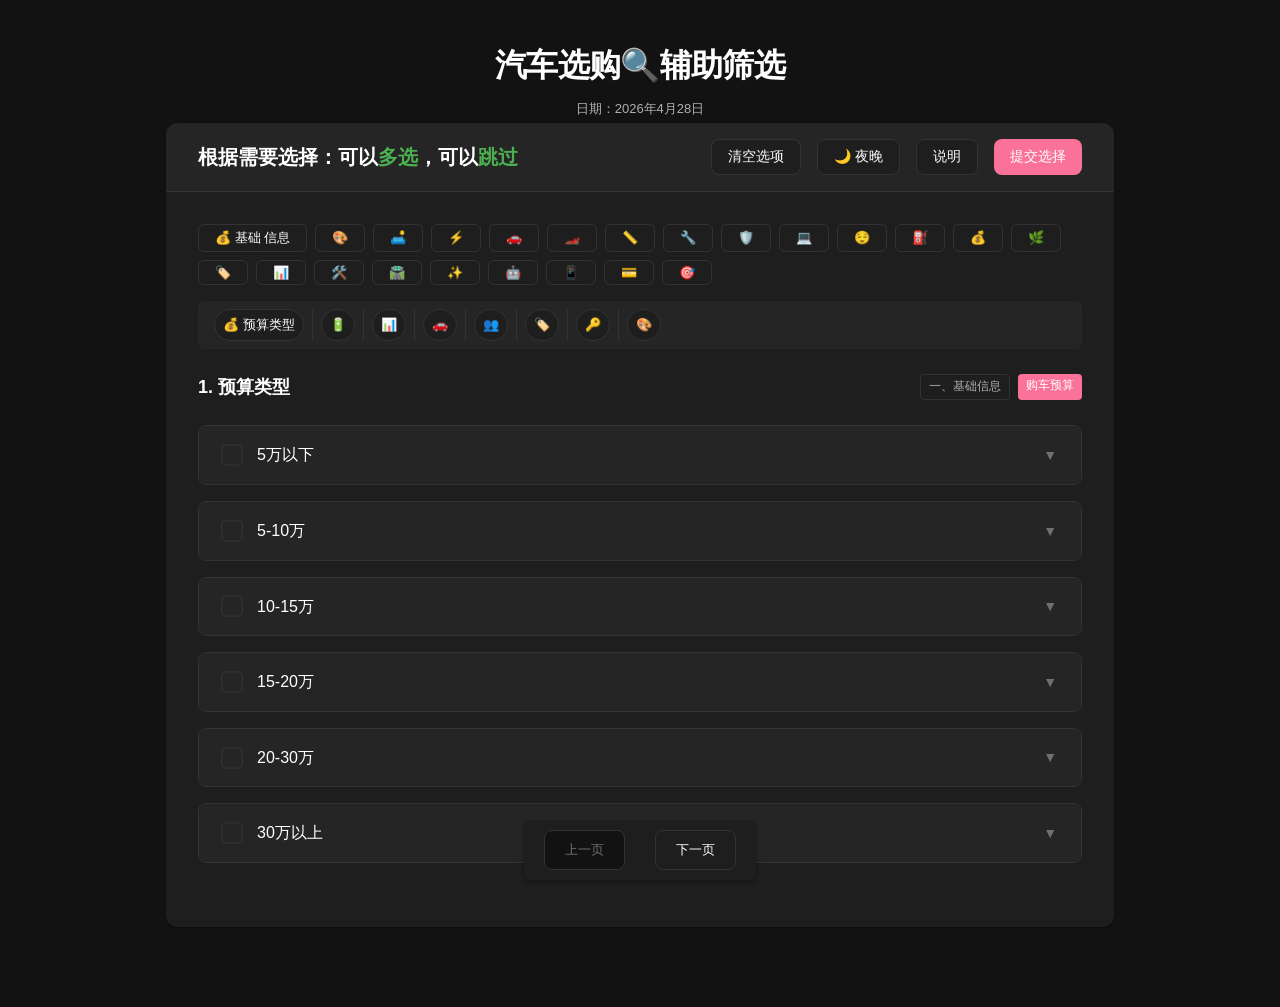
<file: index.html>
<!DOCTYPE html>
<html lang="zh-CN">
<head>
    <meta charset="UTF-8">
    <meta name="viewport" content="width=device-width, initial-scale=1.0">
    <title>汽车选购 - 辅助筛选</title>
    <style>
        /* 根变量定义 - 用于统一管理样式 */
        :root {
            /* 颜色变量 */
            --primary-color: #FB7299;          /* 主色调 - 粉色 */
            --primary-hover: #e65c85;          /* 主色调 hover 效果 */
            --secondary-color: #4CAF50;        /* 辅助色 - 绿色 */
            --secondary-hover: #43a047;        /* 辅助色 hover 效果 */
            --background-color: #e8e8eb;       /* 背景色 */
            --card-background: #ffffff;         /* 卡片背景色 */
            --header-background: #f8f8fa;       /* 头部背景色 */
            --text-primary: #1d1d1f;           /* 主要文本颜色 */
            --text-secondary: #424245;         /* 次要文本颜色 */
            --text-tertiary: #86868b;          /*  tertiary 文本颜色 */
            --border-color: #e8e8ed;           /* 边框颜色 */
            --shadow-sm: 0 1px 3px rgba(0, 0, 0, 0.1);    /* 小阴影 */
            --shadow-md: 0 2px 4px rgba(0, 0, 0, 0.1);    /* 中阴影 */
            --shadow-lg: 0 2px 8px rgba(0, 0, 0, 0.08);   /* 大阴影 */
            
            /* 夜晚模式变量 */
            --dark-background-color: #121212;      /* 夜晚背景色 */
            --dark-card-background: #1e1e1e;       /* 夜晚卡片背景色 */
            --dark-header-background: #252525;     /* 夜晚头部背景色 */
            --dark-text-primary: #ffffff;          /* 夜晚主要文本颜色 */
            --dark-text-secondary: #b0b0b0;        /* 夜晚次要文本颜色 */
            --dark-text-tertiary: #707070;         /* 夜晚 tertiary 文本颜色 */
            --dark-border-color: #333333;          /* 夜晚边框颜色 */
            --dark-shadow-sm: 0 1px 3px rgba(0, 0, 0, 0.3);    /* 夜晚小阴影 */
            --dark-shadow-md: 0 2px 4px rgba(0, 0, 0, 0.3);    /* 夜晚中阴影 */
            --dark-shadow-lg: 0 2px 8px rgba(0, 0, 0, 0.2);   /* 夜晚大阴影 */
            
            /* 间距变量 */
            --spacing-xs: 4px;                 /* 极小间距 */
            --spacing-sm: 8px;                 /* 小间距 */
            --spacing-md: 16px;                /* 中等间距 */
            --spacing-lg: 24px;                /* 大间距 */
            --spacing-xl: 32px;                /* 超大间距 */
            --spacing-xxl: 40px;               /* 特大间距 */
            
            /* 边框半径 */
            --border-radius-sm: 4px;           /* 小圆角 */
            --border-radius-md: 6px;           /* 中等圆角 */
            --border-radius-lg: 8px;           /* 大圆角 */
            --border-radius-xl: 12px;          /* 超大圆角 */
            
            /* 字体大小 */
            --font-size-xs: 12px;              /* 极小字体 */
            --font-size-sm: 13px;              /* 小字体 */
            --font-size-md: 14px;              /* 中等字体 */
            --font-size-lg: 16px;              /* 大字体 */
            --font-size-xl: 18px;              /* 超大字体 */
            --font-size-xxl: 20px;             /* 特大字体 */
            --font-size-xxxl: 24px;            /* 极大字体 */
            --font-size-heading: 32px;          /* 标题字体 */
            
            /* 过渡效果 */
            --transition-fast: 0.2s ease;      /* 快速过渡 */
            --transition-normal: 0.3s ease;     /* 正常过渡 */
            --transition-slow: 0.6s ease;       /* 慢速过渡 */
        }
        
        /* 全局重置 */
        * {
            margin: 0;
            padding: 0;
            box-sizing: border-box;
        }
        
        /* 基础样式 */
        body {
            font-family: -apple-system, BlinkMacSystemFont, 'Segoe UI', Roboto, 'Helvetica Neue', Arial, sans-serif;
            background-color: var(--background-color);
            color: var(--text-primary);
            line-height: 1.6;
            transition: background-color var(--transition-normal), color var(--transition-normal);
        }
        
        /* 夜晚模式样式 */
        body.dark-mode {
            background-color: var(--dark-background-color);
            color: var(--dark-text-primary);
        }
        
        /* 夜晚模式 - 容器样式 */
        body.dark-mode .container {
            color: var(--dark-text-primary);
        }
        
        /* 夜晚模式 - 标题样式 */
        body.dark-mode h1 {
            color: var(--dark-text-primary);
        }
        
        body.dark-mode .description {
            color: var(--dark-text-secondary);
        }
        
        /* 夜晚模式 - 问卷模块样式 */
        body.dark-mode .question-module {
            background-color: var(--dark-card-background);
            box-shadow: var(--dark-shadow-sm);
        }
        
        /* 夜晚模式 - 问卷头部样式 */
        body.dark-mode .question-header {
            background-color: var(--dark-header-background);
            border-bottom-color: var(--dark-border-color);
        }
        
        /* 夜晚模式 - 题目标题样式 */
        body.dark-mode .question-title {
            color: var(--dark-text-primary);
        }
        
        /* 夜晚模式 - 选项组标题样式 */
        body.dark-mode .option-group-title {
            color: var(--dark-text-primary);
        }
        
        /* 夜晚模式 - 分类标签样式 */
        body.dark-mode .category-tag.main {
            color: var(--dark-text-secondary);
            border-color: var(--dark-border-color);
        }
        
        /* 夜晚模式 - 选项样式 */
        body.dark-mode .option {
            border-color: var(--dark-border-color);
        }
        
        body.dark-mode .option:hover {
            box-shadow: var(--dark-shadow-lg);
        }
        
        /* 夜晚模式 - 选项头部样式 */
        body.dark-mode .option-header {
            background-color: var(--dark-header-background);
        }
        
        /* 夜晚模式 - 自定义checkbox样式 */
        body.dark-mode .option-header input[type="checkbox"] {
            border-color: var(--dark-border-color);
        }
        
        /* 夜晚模式 - 选项标签样式 */
        body.dark-mode .option-header label {
            color: var(--dark-text-primary);
        }
        
        /* 夜晚模式 - 选项详情样式 */
        body.dark-mode .option-details {
            background-color: #2a2a2a;
        }
        
        /* 夜晚模式 - 详情列表项样式 */
        body.dark-mode .option-details li {
            color: var(--dark-text-secondary);
        }
        
        /* 夜晚模式 - 切换图标样式 */
        body.dark-mode .toggle-icon {
            color: var(--dark-text-tertiary);
        }
        
        /* 夜晚模式 - 轮廓按钮样式 */
        body.dark-mode .btn-outline {
            background-color: var(--dark-card-background);
            color: var(--dark-text-primary);
            border-color: var(--dark-border-color);
        }
        
        body.dark-mode .btn-outline:hover:not(:disabled) {
            background-color: #2a2a2a;
        }
        
        body.dark-mode .btn-outline:disabled {
            background-color: var(--dark-background-color);
            color: var(--dark-text-tertiary);
            border-color: var(--dark-border-color);
        }
        
        /* 夜晚模式 - 模态框样式 */
        body.dark-mode .modal-content {
            background-color: var(--dark-card-background);
            border-color: var(--dark-border-color);
        }
        
        body.dark-mode .modal-header h3 {
            color: var(--dark-text-primary);
        }
        
        body.dark-mode .close {
            color: var(--dark-text-secondary);
        }
        
        body.dark-mode .close:hover {
            color: var(--dark-text-primary);
        }
        
        /* 夜晚模式 - 大分类导航样式 */
        body.dark-mode .category-nav-btn {
            background-color: var(--dark-card-background);
            color: var(--dark-text-primary);
            border-color: var(--dark-border-color);
        }
        
        body.dark-mode .category-nav-btn:hover {
            background-color: #2a2a2a;
        }
        
        /* 夜晚模式 - 题目按钮条样式 */
        body.dark-mode .question-nav {
            background-color: var(--dark-header-background);
        }
        
        body.dark-mode .question-nav-btn {
            background-color: var(--dark-card-background);
            color: var(--dark-text-primary);
            border-color: var(--dark-border-color);
        }
        
        body.dark-mode .question-nav-btn:hover {
            background-color: #2a2a2a;
        }
        
        body.dark-mode .question-nav-btn.has-selection {
            background-color: #1e3a2a;
            color: #4CAF50;
            border-color: var(--secondary-color);
        }
        
        body.dark-mode .question-nav-separator {
            background-color: var(--dark-border-color);
        }
        
        /* 固定定位的导航按钮容器 */
        .fixed-nav-buttons {
            position: fixed;
            bottom: 20px;
            left: 50%;
            transform: translateX(-50%);
            display: flex;
            gap: 30px;
            background: var(--card-background);
            padding: 10px 20px;
            border-radius: var(--border-radius-md);
            box-shadow: var(--shadow-md);
            z-index: 1000;
        }

        /* 夜晚模式样式 */
        body.dark-mode .fixed-nav-buttons {
            background: var(--dark-card-background);
            box-shadow: var(--dark-shadow-md);
        }

        /* 夜晚模式 - 结果文本样式 */
        body.dark-mode .result-text {
            background-color: var(--dark-header-background);
            color: var(--dark-text-primary);
        }
        
        /* 夜晚模式 - 空结果样式 */
        body.dark-mode .empty-result {
            color: var(--dark-text-tertiary);
        }
        
        /* 容器样式 */
        .container {
            max-width: 980px;
            margin: 0 auto;
            padding: var(--spacing-xxl) var(--spacing-md);
        }
        
        /* 标题样式 */
        h1 {
            text-align: center;
            color: var(--text-primary);
            margin-bottom: var(--spacing-xs);
            font-size: var(--font-size-heading);
            font-weight: 600;
            letter-spacing: -0.02em;
        }
        
        .description {
            text-align: center;
            color: var(--text-secondary);
            margin: var(--spacing-sm) 0 var(--spacing-xs) 0;
            font-size: var(--font-size-sm);
            line-height: 1.5;
        }
        
        /* 问卷模块样式 */
        .question-module {
            background-color: var(--card-background);
            border-radius: var(--border-radius-xl);
            box-shadow: var(--shadow-sm);
            margin-bottom: var(--spacing-xxl);
            overflow: hidden;
        }
        
        /* 问卷头部样式 */
        .question-header {
            background-color: var(--header-background);
            padding: var(--spacing-md) var(--spacing-xl);
            border-bottom: 1px solid var(--border-color);
        }
        
        /* 头部弹性布局 */
        .question-header.flex {
            display: flex;
            justify-content: space-between;
            align-items: center;
        }
        
        /* 题目标题样式 */
        .question-title {
            font-size: var(--font-size-xxxl);
            font-weight: 600;
            color: var(--text-primary);
            margin: 0;
        }
        
        /* 小标题样式 */
        .question-title.small {
            font-size: var(--font-size-xxl);
        }
        
        /* 头部操作按钮容器 */
        .header-actions {
            display: flex;
            gap: var(--spacing-md);
        }
        
        /* 头部操作按钮样式 */
        .header-actions .btn {
            width: auto;
            margin: 0;
            padding: var(--spacing-sm) var(--spacing-md);
            font-size: var(--font-size-md);
            font-weight: 500;
        }
        
        /* 结果模块默认隐藏 */
        #result-module {
            display: none;
        }
        
        /* 问卷内容区域 */
        .question-content {
            padding: var(--spacing-xl);
        }
        
        /* 选项组样式 */
        .option-group {
            margin-bottom: var(--spacing-xl);
        }
        
        /* 选项组标题样式 */
        .option-group-title {
            font-size: var(--font-size-xl);
            font-weight: 600;
            margin-bottom: var(--spacing-lg);
            color: var(--text-primary);
            display: flex;
            align-items: center;
            justify-content: space-between;
            flex-wrap: wrap;
            gap: var(--spacing-sm);
        }

        .category-tags {
            display: flex;
            gap: var(--spacing-sm);
            flex-wrap: wrap;
        }

        .category-tag {
            font-size: var(--font-size-xs);
            padding: 2px 8px;
            border-radius: var(--border-radius-sm);
            font-weight: 500;
            white-space: nowrap;
        }

        .category-tag.main {
            background-color: transparent;
            color: var(--text-secondary);
            border: 1px solid var(--border-color);
        }

        .category-tag.sub {
            background-color: var(--primary-color);
            color: white;
        }
        
        /* 选项样式 */
        .option {
            margin-bottom: var(--spacing-md);
            border: 1px solid var(--border-color);
            border-radius: var(--border-radius-lg);
            overflow: hidden;
            transition: all var(--transition-normal);
        }
        
        /* 选项hover效果 */
        .option:hover {
            box-shadow: var(--shadow-lg);
            border-color: var(--primary-color);
        }
        
        /* 选项头部样式 */
        .option-header {
            padding: var(--spacing-md) var(--spacing-lg);
            background-color: var(--header-background);
            display: flex;
            align-items: center;
            cursor: pointer;
        }
        
        /* 选项复选框样式 */
        .option-header input[type="checkbox"] {
            margin-right: var(--spacing-md);
            transform: scale(1.2);
        }
        
        /* 自定义checkbox样式 */
        .option-header input[type="checkbox"] {
            appearance: none;
            -webkit-appearance: none;
            width: 18px;
            height: 18px;
            border: 1px solid var(--border-color);
            border-radius: var(--border-radius-sm);
            outline: none;
            cursor: pointer;
            position: relative;
        }
        
        /* 选中状态样式 */
        .option-header input[type="checkbox"]:checked {
            background-color: var(--primary-color);
            border-color: var(--primary-color);
        }
        
        /* 选中状态的对勾样式 */
        .option-header input[type="checkbox"]:checked::after {
            content: "";
            position: absolute;
            top: 2px;
            left: 6px;
            width: 5px;
            height: 10px;
            border: solid white;
            border-width: 0 2px 2px 0;
            transform: rotate(45deg);
        }
        
        /* 选项标签样式 */
        .option-header label {
            font-weight: 500;
            cursor: pointer;
            flex: 1;
            font-size: var(--font-size-lg);
        }
        
        /* 选项详情样式 */
        .option-details {
            padding: 0 var(--spacing-lg);
            max-height: 0;
            overflow: hidden;
            transition: max-height var(--transition-slow), padding var(--transition-slow);
            background-color: #fcfcfc;
        }
        
        /* 选项详情展开状态 */
        .option-details.active {
            max-height: 500px;
            padding: var(--spacing-lg);
            transition: max-height var(--transition-normal), padding var(--transition-normal);
        }
        
        /* 详情列表样式 */
        .option-details ul {
            list-style-type: none;
            margin-left: var(--spacing-lg);
        }
        
        /* 详情列表项样式 */
        .option-details li {
            margin-bottom: var(--spacing-md);
            position: relative;
            font-size: var(--font-size-md);
            color: var(--text-secondary);
        }
        
        /* 关键词样式 */
        .keyword {
            color: var(--secondary-color);
            font-weight: 600;
        }
        
        /* 列表项前的点样式 */
        .option-details li:before {
            content: "•";
            color: var(--primary-color);
            font-weight: bold;
            position: absolute;
            left: -15px;
        }
        
        /* 切换图标样式 */
        .toggle-icon {
            font-size: var(--font-size-md);
            transition: transform var(--transition-normal);
            color: #6e6e73;
        }
        
        /* 切换图标激活状态 */
        .toggle-icon.active {
            transform: rotate(180deg);
        }
        
        /* 通用按钮样式 */
        .btn {
            border: none;
            border-radius: var(--border-radius-lg);
            cursor: pointer;
            transition: background-color var(--transition-normal);
            font-weight: 500;
        }
        
        /* 主要按钮样式 */
        .btn-primary {
            background-color: var(--primary-color);
            color: white;
        }
        
        /* 主要按钮hover效果 */
        .btn-primary:hover {
            background-color: var(--primary-hover);
        }
        
        /* 次要按钮样式 */
        .btn-secondary {
            background-color: var(--secondary-color);
            color: white;
        }
        
        /* 次要按钮hover效果 */
        .btn-secondary:hover {
            background-color: var(--secondary-hover);
        }
        
        /* 轮廓按钮样式 */
        .btn-outline {
            background-color: var(--card-background);
            color: var(--text-primary);
            border: 1px solid var(--border-color);
            transition: all var(--transition-normal);
        }
        
        /* 轮廓按钮hover效果 */
        .btn-outline:hover:not(:disabled) {
            background-color: var(--background-color);
            border-color: var(--primary-color);
        }
        
        /* 禁用状态按钮 */
        .btn-outline:disabled {
            background-color: var(--background-color);
            color: var(--text-tertiary);
            border-color: var(--border-color);
            cursor: not-allowed;
        }
        
        /* 提交按钮样式 */
        .submit-btn {
            display: block;
            width: 200px;
            margin: var(--spacing-lg) auto;
            padding: 12px;
            font-size: var(--font-size-lg);
            font-weight: 600;
        }
        
        /* 复制按钮样式 */
        .copy-btn {
            display: inline-block;
            padding: 10px 20px;
            font-size: var(--font-size-md);
        }
        
        /* 复制成功状态 */
        .copy-btn.copied {
            background-color: var(--secondary-color);
        }
        
        /* 模态框样式 */
        .modal {
            display: none;
            position: fixed;
            z-index: 1000;
            left: 0;
            top: 0;
            width: 100%;
            height: 100%;
            overflow: auto;
            background-color: rgba(0,0,0,0.4);
        }
        
        .modal-content {
            background-color: var(--card-background);
            margin: 15% auto;
            padding: 20px;
            border: 1px solid var(--border-color);
            border-radius: var(--border-radius-md);
            width: 80%;
            max-width: 500px;
        }
        
        .modal-header {
            display: flex;
            justify-content: space-between;
            align-items: center;
            margin-bottom: var(--spacing-md);
        }
        
        .modal-header h3 {
            margin: 0;
            color: var(--text-primary);
        }
        
        .close {
            color: var(--text-secondary);
            font-size: 28px;
            font-weight: bold;
            cursor: pointer;
        }
        
        .close:hover {
            color: var(--text-primary);
        }
        
        .modal-body p {
            margin: var(--spacing-xs) 0;
            line-height: 1.5;
        }
        
        /* 响应式设计 */
        .back-btn {
            display: block;
            width: 200px;
            margin: var(--spacing-lg) auto;
            padding: 12px;
            font-size: var(--font-size-lg);
            font-weight: 600;
            text-align: center;
        }
        
        /* 导航按钮样式 */
        .nav-btn {
            padding: 10px 20px;
        }
        
        /* 大分类导航样式 */
        .category-nav {
            display: flex;
            gap: var(--spacing-sm);
            margin-bottom: var(--spacing-md);
            flex-wrap: wrap;
        }

        .category-nav-btn {
            padding: var(--spacing-xs) var(--spacing-md);
            border: 1px solid var(--border-color);
            border-radius: var(--border-radius-md);
            background-color: var(--card-background);
            color: var(--text-primary);
            cursor: pointer;
            transition: all var(--transition-fast);
            font-size: var(--font-size-sm);
            font-weight: 500;
        }

        .category-nav-btn:hover {
            border-color: var(--primary-color);
            background-color: var(--background-color);
        }

        .category-nav-btn.active {
            background-color: var(--primary-color);
            color: white;
            border-color: var(--primary-color);
        }

        /* 题目按钮条样式 */
        .question-nav {
            display: flex;
            gap: var(--spacing-xs);
            margin-bottom: var(--spacing-lg);
            flex-wrap: wrap;
            padding: var(--spacing-sm) var(--spacing-md);
            background-color: var(--header-background);
            border-radius: var(--border-radius-md);
        }

        .question-nav-btn {
            min-width: 32px;
            height: 32px;
            padding: 0 var(--spacing-sm);
            border: 1px solid var(--border-color);
            border-radius: 16px;
            background-color: var(--card-background);
            color: var(--text-primary);
            cursor: pointer;
            transition: all var(--transition-fast);
            font-size: var(--font-size-sm);
            font-weight: 500;
            display: flex;
            align-items: center;
            justify-content: center;
            white-space: nowrap;
        }

        .question-nav-btn:hover {
            border-color: var(--primary-color);
            background-color: var(--background-color);
        }

        .question-nav-btn.active {
            background-color: var(--primary-color);
            color: white;
            border-color: var(--primary-color);
        }

        .question-nav-btn.has-selection {
            background-color: #E8F5E9;
            color: #2E7D32;
            border-color: var(--secondary-color);
        }

        .question-nav-btn.has-selection.active {
            background-color: var(--secondary-color);
            color: white;
            border-color: var(--secondary-color);
        }

        /* 题目按钮分隔线 */
        .question-nav-separator {
            width: 1px;
            height: 32px;
            background-color: var(--border-color);
            margin: 0 var(--spacing-xs);
        }
        
        /* 页面样式 */
        .page {
            display: none;
        }
        
        /* 激活页面 */
        .page.active {
            display: block;
        }
        
        /* 结果内容区域 */
        .result-content {
            margin-bottom: var(--spacing-xl);
        }
        
        /* 结果文本样式 */
        .result-text {
            margin-bottom: var(--spacing-lg);
            padding: var(--spacing-lg);
            background-color: var(--header-background);
            border-radius: var(--border-radius-lg);
            line-height: 1.6;
            white-space: pre-wrap;
        }
        
        /* 空结果样式 */
        .empty-result {
            text-align: center;
            padding: 60px 20px;
            color: var(--text-tertiary);
        }
        
        /* 响应式调整 */
        @media (max-width: 768px) {
            .container {
                padding: var(--spacing-lg) var(--spacing-md);
            }
            
            h1 {
                font-size: var(--font-size-xxxl);
                margin-bottom: var(--spacing-xs);
            }
            
            .question-module {
                border-radius: var(--border-radius-lg);
            }
            
            .question-title {
                font-size: var(--font-size-xxl);
            }
            
            .option-header {
                padding: var(--spacing-sm) var(--spacing-md);
            }
            
            .option-details.active {
                padding: var(--spacing-md);
            }
            
            .option-group-title {
                font-size: var(--font-size-md);
            }
        }
    </style>
</head>
<body>
    <div class="container">
        <h1>汽车选购🔍辅助筛选</h1>
        <p class="description">日期：2026年4月28日</p>

        
        <main>
            <!-- 问卷模块 -->
            <section class="question-module" id="question-module">
                <header class="question-header flex">
                    <h2 class="question-title small">根据需要选择：可以<span class="keyword">多选</span>，可以<span class="keyword">跳过</span></h2>
                    <div class="header-actions">
                        <button class="nav-btn btn btn-outline" id="clear-options">清空选项</button>
                        <button class="nav-btn btn btn-outline" id="theme-toggle">
                            <span class="light-icon" style="display: none;">☀️ 白天</span>
                            <span class="dark-icon">🌙 夜晚</span>
                        </button>
                        <button class="nav-btn btn btn-outline" id="help-btn">说明</button>
                        <button class="submit-btn btn btn-primary" id="global-submit">提交选择</button>
                    </div>
                </header>
                <div class="question-content">
                    <!-- 大分类导航 -->
                    <nav class="category-nav" id="category-nav"></nav>
                    
                    <!-- 当前分类的题目按钮条 -->
                    <nav class="question-nav" id="question-nav"></nav>
                    
                    <!-- 页面内容将通过JavaScript动态生成 -->
                    <div id="pages-container"></div>
                </div>
            </section>
            
            <!-- 结果显示区域 -->
            <section class="question-module" id="result-module">
                <header class="question-header">
                    <h2 class="question-title">您的选择</h2>
                </header>
                <div class="question-content">
                    <div class="result-content">
                        <div id="result-text" class="result-text"></div>
                        <button id="copy-btn" class="copy-btn btn btn-primary">复制结果</button>
                    </div>
                    
                    <button class="back-btn btn btn-primary" id="back-btn">返回修改</button>
                </div>
            </section>
        </main>
    </div>
    
    <!--
    ================================================================
    数据配置区域 - v2.0 改用 JavaScript 对象分区格式
    ================================================================
    分区说明：
    - 第一部分：预算相关（id: 1-3）
    - 第二部分：基本需求（id: 4-5）
    - 第三部分：车辆类型（id: 6）
    - 第四部分：购车类型（id: 7）
    - 第五部分：外观设计（id: 8-12）
    - 第六部分：动力性能（id: 13-17）
    ================================================================
    -->

    <script>
    // ================================================================
    // 【第一部分：预算相关】（id: 1-3）
    // ================================================================

    const part1_Budget = [
        {
            id: 1,
            title: "1. 预算类型",
            options: [
                {
                    id: "budget-1",
                    label: "5万以下",
                    details: [
                        "车型适配：仅限入门级微型车、小型车（如五菱宏光MINIEV、长安Lumin等），部分年份较久的二手紧凑型车；",
                        "配置水平：仅满足基础代步需求，无主流舒适配置（如倒车影像、中控大屏、自动空调等）；",
                        "使用场景：适合短途通勤、城市代步，不建议长途出行或多人乘坐；",
                        "成本补充：养护成本极低，油耗/电耗均处于行业最低水平。"
                    ]
                },
                {
                    id: "budget-2",
                    label: "5-10万",
                    details: [
                        "车型适配：主流小型车（如本田飞度、丰田致炫）、入门级紧凑型车（如吉利帝豪、长安逸动），部分国产新能源小型SUV；",
                        "配置水平：覆盖基础实用配置（倒车雷达、蓝牙、手动空调），部分车型可选装倒车影像、中控屏；",
                        "使用场景：满足城市日常通勤、偶尔短途出游，适配2-3人常规出行；",
                        "成本补充：养护成本低，燃油车油耗6-8L/100km，新能源车电耗10-12kWh/100km。"
                    ]
                },
                {
                    id: "budget-3",
                    label: "10-15万",
                    details: [
                        "车型适配：主流紧凑型车（如丰田卡罗拉、大众朗逸）、入门级中型车（如比亚迪秦PLUS DM-i）、小型SUV（如本田XR-V）；",
                        "配置水平：标配倒车影像、多功能方向盘、自动空调，部分车型配备定速巡航、皮质座椅；",
                        "使用场景：适配家庭日常出行、跨城短途自驾，可满足4-5人常规乘坐需求；",
                        "成本补充：养护成本中等，燃油车油耗7-9L/100km，新能源车电耗11-13kWh/100km；",
                        "品牌选择：覆盖合资主流品牌、国产一线品牌。"
                    ]
                },
                {
                    id: "budget-4",
                    label: "15-20万",
                    details: [
                        "车型适配：主流中型车（如本田雅阁、丰田凯美瑞）、紧凑型SUV（如哈佛H6、大众途岳）、中端新能源轿车（如比亚迪汉EV入门版）；",
                        "配置水平：标配倒车影像/360全景影像、定速巡航/全速自适应巡航、电动座椅、自动大灯，部分车型配备座椅加热、车联网；",
                        "使用场景：适配高频跨城出行、家庭长途自驾，乘坐空间和舒适性满足5人长途出行；",
                        "成本补充：养护成本中偏高，燃油车油耗8-10L/100km，新能源车电耗12-14kWh/100km；",
                        "功能价值：具备一定的智能驾驶辅助功能（如车道保持、主动刹车），提升出行安全性。"
                    ]
                },
                {
                    id: "budget-5",
                    label: "20-30万",
                    details: [
                        "车型适配：中大型车（如别克君越、丰田亚洲龙）、中型SUV（如丰田汉兰达、本田冠道）、豪华品牌入门级车型（如宝马1系、奥迪A3）、高端新能源车型（如特斯拉Model 3）；",
                        "配置水平：标配全景天窗、真皮座椅、座椅加热/通风、全景影像、L2级智能驾驶辅助，部分车型配备BOSE/哈曼卡顿等品牌音响；",
                        "使用场景：适配高品质家庭出行、商务接待，空间和舒适性达到中高端水平，兼顾家用与轻度商务需求；",
                        "成本补充：养护成本偏高，燃油车油耗9-12L/100km，新能源车电耗13-15kWh/100km；",
                        "品牌价值：覆盖合资中高端品牌、豪华品牌入门级、国产高端品牌，具备一定的品牌溢价。"
                    ]
                },
                {
                    id: "budget-6",
                    label: "30万以上",
                    details: [
                        "车型适配：豪华品牌主力车型（如宝马3系、奔驰C级、奥迪A4L）、中大型SUV（如奔驰GLC、宝马X3）、高端新能源车型（如蔚来ET5、理想L7）、进口小众高端车型；",
                        "配置水平：顶配/次顶配配置，包含空气悬架、座椅按摩、丹拿/B&O等顶级音响、全场景智能驾驶辅助、车载冰箱等高端配置；",
                        "使用场景：适配高端商务接待、高品质家庭长途出行，兼顾舒适性、豪华感与科技感；",
                        "成本补充：养护成本高，燃油车油耗10-15L/100km，新能源车电耗14-18kWh/100km，保险、保养费用显著高于普通车型；",
                        "附加价值：品牌溢价高，车辆保值率相对稳定，部分车型具备个性化定制空间。"
                    ]
                }
            ]
        },
        {
            id: 2,
            title: "2. 续航里程",
            options: [
                {
                    id: "range-1",
                    label: "200km以下",
                    details: [
                        "车型适配：仅限微型纯电车、两门入门代步小车（如五菱宏光MINIEV、长安Lumin低配版），无混动/增程车型；",
                        "续航配置：搭载小容量入门级电池，多数无电池温控系统，仅支持慢速家用充电，无快充功能；",
                        "使用场景：仅适合城市超短途通勤、日常买菜接娃，完全不支持高速、跨城出行；",
                        "能耗补能：电池容量小、单位电耗偏高，冬季低温、空调开启后续航折损超50%，补能依赖固定家用充电桩；",
                        "性能短板：高速行驶掉电速度快，续航虚标明显，仅能满足最基础的短途代步需求。"
                    ]
                },
                {
                    id: "range-2",
                    label: "200-300km",
                    details: [
                        "车型适配：小型纯电代步车、入门级城市小型SUV，以国产亲民新能源车型为主；",
                        "续航配置：常规小容量动力电池，配备基础电池散热系统，部分车型可选装快充功能；",
                        "使用场景：满足日常城市通勤、市内短途出行，适配2-3人常规代步，可偶尔短途近郊往返；",
                        "能耗补能：市区低速行驶电耗表现良好，家用慢充为主要方式，应急可使用公共快充，低温续航折损突出；",
                        "出行局限：连续高速行驶续航衰减严重，不适合节假日长途出行、远距离跨城通勤。"
                    ]
                },
                {
                    id: "range-3",
                    label: "300-500km",
                    details: [
                        "车型适配：主流紧凑型纯电车、家用小型SUV、插混车型纯电续航主流版本，覆盖国产一线新能源品牌；",
                        "续航配置：标配标准容量动力电池与全段电池温控系统，快慢充双配置齐全，续航标定贴合日常实际使用；",
                        "使用场景：适配全周期家庭日常出行、常规跨城短途自驾，可满足4-5人满载城市出行需求；",
                        "能耗补能：综合工况电耗均衡，日常通勤可实现一周一充，主流快充半小时可补能60%以上，四季续航稳定性良好；",
                        "实用价值：兼顾性价比与实用性，日常代步纯电低成本，轻度周边出游无基础里程焦虑。"
                    ]
                },
                {
                    id: "range-4",
                    label: "500-700km",
                    details: [
                        "车型适配：中端纯电轿车/紧凑型SUV、长续航版家用新能源车、主流增程/插混主力家用车型；",
                        "续航配置：搭载高密度大容量电池，依托高压纯电平台，智能全域热管理，快充功率更高、补能效率更快；",
                        "使用场景：适配高频跨城通勤、中长途自驾、节假日跨省短途游玩，5人满载长途出行舒适性与续航冗余充足；",
                        "能耗补能：市区、高速综合能耗可控，公共超充桩适配性强，长途出行补能频次大幅降低；",
                        "核心优势：高速、冬季低温续航折损可控，大幅缓解里程焦虑，是家用全场景出行黄金续航区间。"
                    ]
                },
                {
                    id: "range-5",
                    label: "700-1000km",
                    details: [
                        "车型适配：中大型纯电轿车、中型家用SUV、高端长续航新能源车型、豪华品牌入门纯电车型；",
                        "续航配置：超高容量动力电池+碳化硅高压平台，顶配电池温控管理，支持超高速高压快充；",
                        "使用场景：覆盖长途跨省自驾、高频高速通勤、多地域长途旅居，兼顾家用与轻度商务出行；",
                        "能耗补能：匀速高速行驶能耗表现优异，续航冗余充足，单次满电可满足多日长途出行需求；",
                        "产品溢价：电池用料与安全规格更高，续航精准度强，极端天气、复杂路况下续航稳定性拉满。"
                    ]
                },
                {
                    id: "range-6",
                    label: "1000km以上",
                    details: [
                        "车型适配：纯电旗舰超长续航车型、全域增程/插混旗舰车、高端豪华新能源主力车型；",
                        "续航配置：超大容量电池组合+顶级高压平台，混动车型可油电互补，综合续航无短板，配备全场景电池防护系统；",
                        "使用场景：支持跨省长途穿越、全域无限制出行、高端商务长途接待，全路况、全季节出行无里程顾虑；",
                        "能耗补能：超长续航可实现多日不补能，增程/混动版本可油可电，彻底消除纯电车型里程焦虑；",
                        "附加价值：旗舰级续航硬件配置，整车三电系统用料顶级，适合追求极致出行自由、长途高频出行的用户。"
                    ]
                }
            ]
        },
        {
            id: 3,
            title: "3. 金融需求",
            options: [
                {
                    id: "budget-type-1",
                    label: "裸车价",
                    details: [
                        "费用构成：仅包含车辆出厂价+经销商加价/优惠，无任何附加费用；",
                        "适用场景：仅用于对比不同车型的基础价格，适合初步筛选车型阶段；",
                        "隐性成本提示：需额外核算购置税（裸车价÷1.13×10%，新能源免购置税）、交强险（950元/年）、商业险（5000-20000元不等）、上牌费（200-500元）、车船税（360-5400元/年）；",
                        "决策价值：裸车价≠最终支出，仅裸车价达标但落地价超支的情况下，需重新评估预算。"
                    ]
                },
                {
                    id: "budget-type-2",
                    label: "落地价",
                    details: [
                        "费用构成：包含裸车价+购置税+交强险+商业险+上牌费，部分包含车船税、装饰费、贷款服务费（如有）；",
                        "适用场景：最终购车决策的核心参考，直接反映实际购车总支出；",
                        "预算规划建议：落地价需预留5%-10%的浮动空间（如经销商优惠调整、保险套餐变化）；",
                        "对比价值：不同4S店的裸车价可能差异小，但落地价因附加服务不同差异大，需以落地价为核心对比。"
                    ]
                }
            ]
        },
        {
            id: 4,
            title: "4. 购车用途",
            options: [
                {
                    id: "finance-1",
                    label: "贷款",
                    details: [
                        "成本构成：需支付首付（通常20%-50%）+月供+利息（利率3%-8%不等），部分包含贷款服务费、GPS安装费；",
                        "适用人群：现金流不足但有稳定月收入（如月供≤月收入30%）、希望保留资金用于其他投资/应急的购车者；",
                        "优势：降低购车门槛，提前享受用车权益，部分厂家提供免息/低息贷款政策；",
                        "风险提示：需确认还款周期（1-5年），避免月供压力过大；逾期还款会影响征信，且车辆在贷款期内产权暂归金融机构。"
                    ]
                },
                {
                    id: "finance-2",
                    label: "全款",
                    details: [
                        "成本构成：一次性支付全部落地价，无利息、服务费等附加成本；",
                        "适用人群：现金流充足（购车后仍有足够应急资金）、不希望承担负债的购车者；",
                        "优势：无还款压力，购车流程简化，可与经销商协商更高裸车价优惠；",
                        "注意事项：全款购车需确认资金流动性，避免因一次性支出影响日常消费、应急储备；建议预留车辆首保、第一年油费/电费等使用成本。"
                    ]
                }
            ]
        }
    ];

    // ================================================================
    // 【第二部分：基本需求】（id: 4-5）
    // ================================================================

    const part2_BasicNeeds = [
        {
            id: 5,
            title: "5. 座位数需求",
            options: [
                {
                    id: "purpose-1",
                    label: "日常通勤",
                    details: [
                        "选项说明：核心用于日常上下班、城市内短途高频次出行场景，覆盖工作日通勤、短途办事等需求；",
                        "行驶里程与频次：单日通勤里程（≤30km/30-50km/＞50km）、每周出行天数（≥5天为高频通勤）；",
                        "路况特征：通勤路段拥堵指数（早晚高峰常态化拥堵/偶尔拥堵/基本畅通）、道路铺装类型（纯城市铺装路/含城郊非铺装小路）；",
                        "停车条件：固定车位尺寸（小型车位/标准车位）、停车便利性（侧方停车频次、车位紧张程度）；",
                        "成本敏感度：油耗/电耗预算（百公里成本上限）、保养频次与费用接受度；",
                        "灵活性需求：车辆转弯半径、车身尺寸适配窄路/老小区道路的程度。"
                    ]
                },
                {
                    id: "purpose-2",
                    label: "家庭使用",
                    details: [
                        "选项说明：围绕家庭全场景出行设计，涵盖接送老人/孩子、家庭购物、周末近郊出游等核心需求；",
                        "核心乘坐人数：常规乘坐（2-3人/4-5人）、节假日峰值人数（≤5人/6-7人）；",
                        "乘员特征：是否包含儿童（需儿童座椅接口数量）、老人（上下车便利性、座椅软硬程度需求）；",
                        "储物需求：常规储物（购物袋/婴儿车）、出游储物（行李箱数量、露营装备/儿童玩具装载空间）；",
                        "安全优先级：主动安全配置（AEB自动刹车、车道偏离预警）、被动安全（气囊数量、车身刚性）、儿童安全防护（后排儿童锁、车窗防夹）；",
                        "舒适性配置：后排空调独立控制、座椅加热/通风、车内噪音控制（高速/拥堵工况）。"
                    ]
                },
                {
                    id: "purpose-3",
                    label: "商务接待",
                    details: [
                        "选项说明：服务于商务场景，兼顾品牌形象、乘员体验与正式场合使用需求，覆盖客户接送、商务差旅、公司会务等场景；",
                        "接待层级：高端商务接待（政企客户/重要合作伙伴）/普通商务接待（日常客户/员工通勤）；",
                        "后排体验：后排腿部/头部空间（成人跷二郎腿需求）、座椅功能（按摩/加热/通风/靠背调节）、后排娱乐/办公配置（中控屏、充电接口、小桌板）；",
                        "品牌与外观：品牌商务属性（豪华品牌/普通合资/自主品牌）、车身配色（商务色系适配度）、车辆气场（轴距≥3米/＜3米）；",
                        "行驶品质：底盘滤震效果（坑洼路面舒适性）、高速稳定性（120km/h车身噪音/抖动）、动力平顺性（无顿挫感）；",
                        "细节配置：车载香氛、隐私玻璃、迎宾踏板、后备箱自动开启/关闭。"
                    ]
                },
                {
                    id: "purpose-4",
                    label: "越野探险",
                    details: [
                        "选项说明：针对户外越野、复杂路况行驶设计，满足山地、沙漠、非铺装路等场景的穿越、探险需求；",
                        "越野等级：轻度越野（城郊土路/浅沟）/中度越野（山地/碎石路）/重度越野（沙漠/涉水/攀岩）；",
                        "通过性参数：最小离地间隙（≥200mm/180-200mm/＜180mm）、接近角/离去角/通过角（分别≥30°/25°/20°为硬核越野）、最大涉水深度；",
                        "动力与四驱：发动机扭矩（≥350N·m适配越野）、四驱形式（分时四驱/全时四驱/适时四驱）、差速锁配置（前/后/中央差速锁数量）；",
                        "车身与耐用性：车身结构（非承载式/承载式）、轮胎类型（AT胎/MT胎/公路胎）、底盘护板覆盖范围（发动机/变速箱/油箱）；",
                        "越野辅助配置：陡坡缓降、坦克掉头、蠕行模式、越野模式切换（泥地/沙地/雪地）。"
                    ]
                },
                {
                    id: "purpose-5",
                    label: "长途旅行",
                    details: [
                        "选项说明：聚焦跨城市、长距离出行场景，覆盖自驾游、跨省探亲、长途差旅等需求，核心关注续航、舒适性与长途可靠性；",
                        "行程特征：单次行驶时长（3-5小时/5-8小时/＞8小时）、单次续航里程（≤300km/300-500km/＞500km）、高速占比（≥80%/50-80%/＜50%）；",
                        "续航能力：燃油车油耗（高速百公里油耗）、新能源车纯电续航（CLTC标准）/混动亏电油耗、补能便利性（充电桩/加油站覆盖度）；",
                        "辅助驾驶：定速巡航/自适应巡航（ACC）、车道保持辅助（LKA）、自动泊车、疲劳驾驶提醒；",
                        "驾乘舒适性：座椅包裹性/支撑性（长时间乘坐不疲劳）、车内储物空间（水杯/零食/随身物品）、车载娱乐（大屏/音响/CarPlay）；",
                        "可靠性：车辆故障率（长途抛锚风险）、保养周期（是否适配长途出行间隔）、备胎/应急工具配置。"
                    ]
                }
            ]
        },
        {
            id: 6,
            title: "6. 购车预算",
            options: [
                {
                    id: "seats-1",
                    label: "2座",
                    details: [
                        "选项说明：仅满足驾驶员+1名乘员的核心需求，适配单人通勤、情侣短途出行等场景，无多人乘坐需求；",
                        "乘员固定性：长期乘坐人数（固定1人/固定2人）、是否有临时多人乘坐需求（无/偶有1次/月内）；",
                        "储物替代：座椅后方/后备箱能否满足随身物品（背包/手提箱）、少量购物物资的储物需求；",
                        "场景适配：是否为城市微型代步/个性化代步（如跑车）、停车场景（仅小型车位可用）；",
                        "法规与成本：2座车型年检/保险成本、城市限行政策适配性；",
                        "实用性妥协：是否接受无后排空间、无法临时搭载多人的局限性。"
                    ]
                },
                {
                    id: "seats-2",
                    label: "4-5座",
                    details: [
                        "选项说明：主流家用/通勤座位配置，满足4-5人常规乘坐，适配小家庭、小团队日常出行，兼顾乘坐与储物平衡；",
                        "后排使用频次：每日使用（接送孩子/通勤）/每周1-2次（周末出行）/每月≤1次（应急使用）；",
                        "后排乘员体验：成人乘坐后排腿部空间（≥两拳/一拳/半拳）、头部空间（≥一拳/半拳）、中间座位舒适性（是否常坐成人）；",
                        "储物均衡性：5人满员时后备箱能否放下≥2个20寸行李箱+随身物品；",
                        "座椅灵活性：后排座椅能否放倒（拓展储物空间）、放倒比例（4/6分折/整体放倒）；",
                        "上下车便利性：车门开度、门槛高度（适配老人/儿童上下车）。"
                    ]
                },
                {
                    id: "seats-3",
                    label: "6-7座",
                    details: [
                        "选项说明：适配大家庭、多成员出行场景，可满足6-7人同时乘坐，兼顾日常5人使用+节假日多人出行需求；",
                        "第三排使用频次：每周≥2次（日常使用）/每周1次（周末使用）/仅节假日使用（每年≤5次）；",
                        "第三排乘员特征：成人乘坐（需腿部空间≥一拳）/儿童乘坐（仅需基础空间）、乘坐时长（≤1小时/1-3小时/＞3小时）；",
                        "储物联动：7座满员时后备箱储物能力（能否放下≥1个20寸行李箱）、第三排放倒后储物空间拓展程度；",
                        "座椅布局：2+2+3/2+3+2布局（适配上下车/乘坐舒适性）、座椅调节便捷性（电动/手动放倒）；",
                        "车辆尺寸：车长/轴距（影响第三排空间与停车便利性）、转弯半径（城市行驶灵活性）。"
                    ]
                },
                {
                    id: "seats-4",
                    label: "8座以上",
                    details: [
                        "选项说明：适配大型家庭、商务团队、营运场景，满足8人及以上同时出行，核心关注合规性与承载能力；",
                        "乘员固定性：固定乘坐人数（8-9人/10-12人）、出行频次（每日/每周/每月）；",
                        "法规合规性：准驾车型（C照可驾驶/需B照及以上）、年检要求（营运/非营运）、城市限行/限载政策；",
                        "上下车效率：车门类型（侧滑门/平开门）、踏步高度（≤30cm适配老人/儿童）、车门开度（多人上下车不拥挤）；",
                        "承载与动力：满载状态下动力表现（起步/超车不乏力）、油耗/电耗（满载百公里成本）；",
                        "舒适性分摊：座椅间距（≥70cm保障基本舒适性）、空调制冷/制热覆盖全车厢、车内噪音（满载高速工况）。"
                    ]
                }
            ]
        }
    ];

    // ================================================================
    // 【第三部分：车辆类型】（id: 6）
    // ================================================================

    const part3_VehicleType = [
        {
            id: 7,
            title: "7. 车辆类型偏好",
            options: [
                {
                    id: "vehicle-type-1",
                    label: "轿车",
                    details: [
                        "选项说明：传统乘用车类型，以铺装路面行驶为核心，侧重操控性、舒适性与燃油经济性，分紧凑型/中型/中大型/豪华级；",
                        "路况适配：仅城市铺装路/含少量城郊铺装路、无越野/复杂路况需求；",
                        "操控需求：转向精准度（低速灵活/高速稳定）、底盘调校（运动型/舒适型）、过弯侧倾控制；",
                        "行驶品质：高速稳定性（120km/h车身无飘感）、隔音水平（怠速/60km/h/120km/h噪音值）、滤震效果（减速带/坑洼路面）；",
                        "空间需求：轴距（紧凑型＜2700mm/中型2700-2900mm/中大型＞2900mm）、后排腿部空间、后备箱规整度；",
                        "成本与保值：油耗（百公里≤6L/6-8L/＞8L）、保养费用（单次≤500元/500-1000元/＞1000元）、三年保值率（≥60%/50-60%/＜50%）。"
                    ]
                },
                {
                    id: "vehicle-type-2",
                    label: "SUV",
                    details: [
                        "选项说明：运动型多功能车，兼具通过性与空间灵活性，分小型/紧凑型/中型/中大型/硬派越野SUV；",
                        "通过性场景：城市台阶/马路牙子（轻度）/城郊非铺装路（中度）/山地越野（重度）；",
                        "空间特征：后备箱开口尺寸（适配大件物品装载）、后排放倒后储物容积（≥1500L/1000-1500L/＜1000L）、车顶行李架使用率；",
                        "视野与坐姿：座椅高度（坐姿高于轿车/同级别SUV）、前方/后方视野盲区大小、360全景影像必要性；",
                        "驱动形式：两驱（城市使用）/适时四驱（轻度越野）/全时四驱（中度越野）/分时四驱（重度越野）；",
                        "油耗与操控：风阻系数（影响高速油耗）、车身重心（过弯侧倾程度）、城市行驶灵活性（转弯半径）。"
                    ]
                },
                {
                    id: "vehicle-type-3",
                    label: "MPV",
                    details: [
                        "选项说明：多用途乘用车，核心聚焦多人乘坐舒适性与空间实用性，分家用型/商务型MPV；",
                        "乘员核心：固定乘坐人数（≥4人）、乘员身份（家人/商务客户）、单次乘坐时长（≥1小时占比）；",
                        "座椅功能：座椅布局（2+2+3/2+3+2/2+2+2）、座椅调节（旋转/升降/按摩）、第二排独立航空座椅必要性；",
                        "通行便利性：车身宽度（≤1850mm适配窄路）、侧滑门类型（单侧/双侧）、地台高度（≤400mm适配老人/儿童）；",
                        "车内交互：前后排沟通便捷性、后排独立控制区（空调/娱乐）、充电/接口数量（USB/Type-C/220V）；",
                        "行驶特性：底盘悬挂（后扭力梁/多连杆）、高速稳定性（车身长度＞5米的操控性）、油耗（满载百公里≤10L/10-12L/＞12L）。"
                    ]
                },
                {
                    id: "vehicle-type-4",
                    label: "跑车",
                    details: [
                        "选项说明：以性能与驾驶乐趣为核心的车型，分入门级跑车/超跑，侧重动力、操控与个性化设计；",
                        "动力性能：百公里加速（≤4秒/4-6秒/6-8秒）、极速（≥250km/h/200-250km/h/＜200km/h）、动力输出形式（自吸/涡轮/电动）；",
                        "操控极限：底盘离地间隙（≤100mm/100-120mm）、悬挂调校（赛道级/运动级）、刹车性能（百公里制动距离≤35米）；",
                        "使用场景：纯铺装路/无颠簸路段、日常代步占比（≤10%/10-30%/＞30%）、载人/储物妥协度；",
                        "成本接受度：油耗（百公里≥10L）、保养费用（单次≥2000元）、保险费用（年保费≥1万元）、维修周期（配件等待时长）；",
                        "个性化需求：外观设计（拉风/低调）、声浪（有无/大小）、定制化配置（车漆/内饰/轮毂）。"
                    ]
                },
                {
                    id: "vehicle-type-5",
                    label: "皮卡",
                    details: [
                        "选项说明：兼具乘用与载货能力的车型，分商用型/乘用型皮卡，适配载货、越野、户外场景；",
                        "载货需求：日常载货重量（≤500kg/500-1000kg/＞1000kg）、货箱尺寸（长≥1.5米/1.2-1.5米/＜1.2米）、是否需要货箱盖/龙门架；",
                        "乘用需求：前排/后排舒适性（是否适配日常代步）、内饰配置（与家用车接近/基础商用配置）、隔音水平；",
                        "政策适配：城市限行政策（允许进城/限时进城/禁止进城）、年检要求（1年1检/6年免检）、报废年限（无/15年）；",
                        "驱动与越野：两驱/四驱、货箱承重后的通过性、底盘抗造程度（非铺装路行驶）；",
                        "油耗与成本：百公里油耗（≤10L/10-12L/＞12L）、保养费用（商用/乘用差异）、残值率（三年≥50%/40-50%/＜40%）。"
                    ]
                },
                {
                    id: "vehicle-type-6",
                    label: "新能源",
                    details: [
                        "选项说明：含纯电动（BEV）、插电混动（PHEV）、增程式（EREV）车型，核心优势为低使用成本、环保，适配城市通勤/短途出行；",
                        "补能条件：家充桩安装（可安装/不可安装）、公共充电覆盖（通勤/出行路线充电桩密度）、快充效率（30%-80%充电时长≤30分钟/30-60分钟/＞60分钟）；",
                        "续航需求：日常通勤里程（≤50km/50-100km/＞100km）、长途出行频率（每月≤1次/1-3次/≥3次）、纯电续航（≥400km/300-400km/＜300km）；",
                        "电池属性：电池类型（磷酸铁锂/三元锂）、电池质保（终身质保/8年/15万公里/5年/10万公里）、冬季续航折扣（≤20%/20-30%/＞30%）；",
                        "使用成本：百公里电费（≤10元/10-15元/＞15元）、保养费用（单次≤300元/300-500元/＞500元）、换电/维修成本；",
                        "性能与配置：电机功率（加速需求）、智能座舱（车机流畅度/语音控制）、辅助驾驶（高阶智驾/基础辅助）、车联网功能。"
                    ]
                }
            ]
        }
    ];

    // 主题切换功能
    document.addEventListener('DOMContentLoaded', function() {
        const themeToggle = document.getElementById('theme-toggle');
        const lightIcon = themeToggle.querySelector('.light-icon');
        const darkIcon = themeToggle.querySelector('.dark-icon');
        
        // 默认设置为黑夜模式
        document.body.classList.add('dark-mode');
        lightIcon.style.display = 'none';
        darkIcon.style.display = 'inline';
        localStorage.setItem('theme', 'dark');
        
        // 切换主题
        themeToggle.addEventListener('click', function() {
            document.body.classList.toggle('dark-mode');
            
            if (document.body.classList.contains('dark-mode')) {
                lightIcon.style.display = 'none';
                darkIcon.style.display = 'inline';
                localStorage.setItem('theme', 'dark');
            } else {
                lightIcon.style.display = 'inline';
                darkIcon.style.display = 'none';
                localStorage.setItem('theme', 'light');
            }
        });
    });

    // ================================================================
    // 【第四部分：购车类型】（id: 7）
    // ================================================================

    const part4_PurchaseType = [
        {
            id: 8,
            title: "8. 购车类型",
            options: [
                {
                    id: "purchase-type-1",
                    label: "新车",
                    details: [
                        "选项说明：购买未上牌的全新车辆，享受厂家完整质保，配置为最新版本，适配长期持有、注重品质与保障的需求；",
                        "预算结构：总预算（含车价、购置税、保险、上牌费）、首付比例（全款/30%/50%/70%）、贷款利息接受度（≤3%/3%-5%/＞5%）；",
                        "持有周期：计划持有年限（≥5年/3-5年/1-3年）、年均行驶里程（≤1万公里/1-2万公里/＞2万公里）；",
                        "配置需求：是否需要最新安全/智能配置（如高阶智驾、8155芯片车机）、个性化定制（车漆/内饰/选装包）；",
                        "质保与服务：厂家质保时长（整车≥3年/10万公里）、免费保养次数、4S店售后网点密度；",
                        "残值预期：三年保值率（关注主流车型残值曲线）、改款频率（避免短时间改款导致贬值）。"
                    ]
                },
                {
                    id: "purchase-type-2",
                    label: "二手车",
                    details: [
                        "选项说明：购买已上牌使用过的车辆，价格低于新车，适配预算有限、短期使用、追求高性价比的需求；",
                        "车况鉴别：车龄（≤3年/3-5年/＞5年）、里程数（≤3万公里/3-8万公里/＞8万公里）、过户次数（≤1次/2-3次/＞3次）；",
                        "核心部件状态：发动机/变速箱（有无大修/渗油）、底盘（有无托底/变形）、事故史（重大事故/泡水/火烧/无）、漆面（原厂漆比例≥80%/50-80%/＜50%）；",
                        "维保记录：是否全程4S店保养、易损件（轮胎/刹车片/电瓶）更换时间、保险出险记录；",
                        "持有成本：整备费用（到手后需更换配件成本）、保险费用（二手车保费上浮比例）、年检频次（≤6年免检/6-10年1年1检/＞10年1年2检）；",
                        "交易保障：是否通过正规车商/个人交易、有无第三方检测报告、质保条款（车商质保1年/3万公里/无质保）。"
                    ]
                },
                {
                    id: "purchase-type-3",
                    label: "租赁",
                    details: [
                        "选项说明：通过支付租金获得车辆使用权，无需承担购车资金、残值贬值风险，适配短期使用、频繁换车、商务场景需求；",
                        "租赁周期：短租（1-3个月）/长租（6-12个月）/超长期租（≥24个月）、续租可能性；",
                        "里程限制：年里程额度（≤1万公里/1-2万公里/2-3万公里/无限制）、超里程计费标准（元/公里）；",
                        "责任划分：保养/维修责任（出租方承担/承租方承担）、保险覆盖（交强险/三者险≥200万/车损险）、事故理赔流程；",
                        "成本结构：月租金（含/不含保险/保养）、押金金额（可退/不可退）、违约金（提前退租/逾期还车）；",
                        "车辆归属：租赁期满后是否可买断、买断价格计算方式、车辆过户费用承担方；",
                        "场景适配：商务接待（需高端车型）/临时代步（基础车型）/项目用车（多里程/多路况）。"
                    ]
                }
            ]
        }
    ];

    // ================================================================
    // 【第五部分：外观设计】（id: 8-12）
    // ================================================================

    const part5_ExteriorDesign = [
        {
            id: 9,
            title: "9. 外观风格偏好",
            options: [
                {
                    id: "exterior-style-1",
                    label: "运动",
                    details: [
                        "核心特征：强调动感和运动感，流线型车身轮廓、运动包围套件、大尺寸轮毂是标志性设计；",
                        "视觉效果：低趴姿态、锐利线条，视觉上更具冲击力和速度感；",
                        "适配场景：年轻用户日常代步、追求驾驶乐趣的场景、城市短途通勤/自驾；",
                        "适配人群：20-35岁年轻群体、汽车改装爱好者、注重驾驶体验的用户；",
                        "风格搭配：车身颜色可选红色、蓝色、白色；轮毂选运动型；车灯选锐利型；前后脸选运动型。"
                    ]
                },
                {
                    id: "exterior-style-2",
                    label: "稳重",
                    details: [
                        "核心特征：强调大气和稳重感，线条简洁流畅，无夸张设计元素，经典对称造型；",
                        "视觉效果：车身比例均衡，视觉上显端庄、大气，无攻击性；",
                        "适配场景：商务接待、家庭长途出行、正式场合使用；",
                        "适配人群：35-55岁商务人士、多成员家庭用户、注重实用性和低调风格的用户；",
                        "风格搭配：车身颜色可选黑色、白色、银色；轮毂选经典型或豪华型；车灯选经典型；前后脸选稳重型。"
                    ]
                },
                {
                    id: "exterior-style-3",
                    label: "时尚",
                    details: [
                        "核心特征：强调时尚和潮流感，融合当下流行的设计语言（如溜背造型、悬浮式车顶）、流行色彩；",
                        "视觉效果：造型新颖、色彩吸睛，视觉上紧跟审美趋势，辨识度高；",
                        "适配场景：城市日常出行、社交场景使用、年轻群体通勤；",
                        "适配人群：25-40岁追求个性的都市人群、时尚行业从业者、注重颜值的用户；",
                        "风格搭配：车身颜色可选灰色、蓝色、红色；轮毂选时尚型；车灯选科技型；前后脸选时尚型。"
                    ]
                },
                {
                    id: "exterior-style-4",
                    label: "复古",
                    details: [
                        "核心特征：强调复古和经典感，复刻经典车型的造型元素（如圆形车灯、平直车身线条）、怀旧色系；",
                        "视觉效果：造型有年代感，视觉上温润、有情怀，辨识度极高；",
                        "适配场景：复古风格爱好者日常使用、文旅场景打卡、小众个性化出行；",
                        "适配人群：30-50岁复古文化爱好者、小众审美群体、注重车型文化底蕴的用户；",
                        "风格搭配：车身颜色可选米色、棕色、绿色；轮毂选经典型；车灯选圆润型；前后脸选稳重型。"
                    ]
                },
                {
                    id: "exterior-style-5",
                    label: "科技感",
                    details: [
                        "核心特征：强调科技和未来感，流线型一体化设计、贯穿式LED灯光、数字化交互元素（如隐藏式门把手）；",
                        "视觉效果：简洁科幻的线条，灯光交互丰富，视觉上显前卫、智能；",
                        "适配场景：新能源车型使用、科技爱好者日常出行、高端智能出行场景；",
                        "适配人群：25-45岁科技从业者、新能源车主、注重智能体验的用户；",
                        "风格搭配：车身颜色可选白色、银色、蓝色；轮毂选时尚型或豪华型；车灯选科技型；前后脸选科技型。"
                    ]
                }
            ]
        },
        {
            id: 10,
            title: "10. 车身颜色偏好",
            options: [
                {
                    id: "color-1",
                    label: "白色",
                    details: [
                        "视觉效果：简洁大方，视觉上显车身更大，光线反射率高，夜间安全性好；",
                        "适配场景：家用通勤、商务使用、南方高温地区（吸热少）；",
                        "维护难度：易显灰尘，轻微划痕较明显，补漆难度低、成本低；",
                        "保值率：主流颜色，保值率高，二手市场流通性好；",
                        "适配风格：百搭，适配稳重、时尚、科技感等多种外观风格。"
                    ]
                },
                {
                    id: "color-2",
                    label: "黑色",
                    details: [
                        "视觉效果：大气稳重，视觉上显高级、有质感，车身线条更清晰；",
                        "适配场景：商务接待、高端场合使用、北方低温地区（吸热保暖）；",
                        "维护难度：易显灰尘和划痕，需频繁清洁，补漆易有色差，成本中等；",
                        "保值率：主流颜色，商务场景保值率高，二手市场需求稳定；",
                        "适配风格：适配稳重、豪华感的外观风格，不建议适配过于活泼的运动风格。"
                    ]
                },
                {
                    id: "color-3",
                    label: "银色",
                    details: [
                        "视觉效果：时尚现代，金属质感强，光线反射率中等，视觉上显科技感；",
                        "适配场景：家用/商用通用、城市日常出行、多路况使用场景；",
                        "维护难度：耐脏性中等，划痕不明显，补漆难度低，成本低；",
                        "保值率：保值率高，是中性百搭色，二手市场接受度广；",
                        "适配风格：适配科技感、时尚、稳重等风格，尤其适配新能源车型。"
                    ]
                },
                {
                    id: "color-4",
                    label: "灰色",
                    details: [
                        "视觉效果：低调内敛，视觉上显沉稳、高级，不同灰度可适配不同风格；",
                        "适配场景：商务/家用兼顾、城市通勤、低调个性化出行；",
                        "维护难度：耐脏性好，轻微划痕不易察觉，补漆需精准调色，成本中等；",
                        "保值率：中高端车型保值率较高，小众车型略低，二手市场需求平稳；",
                        "适配风格：适配稳重、科技感、运动（哑光灰）等风格。"
                    ]
                },
                {
                    id: "color-5",
                    label: "红色",
                    details: [
                        "视觉效果：热情动感，视觉上醒目、有活力，夜间辨识度高；",
                        "适配场景：年轻群体通勤、运动风格车型使用、社交场景出行；",
                        "维护难度：易显灰尘，补漆需精准调色，成本中等，色差易明显；",
                        "保值率：小众颜色，运动型车型保值率较高，家用车型略低；",
                        "适配风格：适配运动、时尚风格，不建议适配稳重商务风格。"
                    ]
                },
                {
                    id: "color-6",
                    label: "蓝色",
                    details: [
                        "视觉效果：清新活力，视觉上显独特，不同深浅蓝色风格差异大（浅蓝清新、深蓝沉稳）；",
                        "适配场景：家用通勤、年轻群体出行、沿海/滨水城市使用；",
                        "维护难度：耐脏性中等，补漆调色难度中等，成本中等；",
                        "保值率：中等水平，新能源车型蓝色系保值率略高；",
                        "适配风格：浅蓝适配时尚、清新风格，深蓝适配稳重、科技感风格。"
                    ]
                },
                {
                    id: "color-7",
                    label: "其他颜色",
                    details: [
                        "包含颜色：金色、橙色、绿色、哑光色、渐变色等特殊颜色；",
                        "视觉效果：视觉冲击力强，个性化程度高，辨识度拉满；",
                        "适配场景：小众个性化出行、改装车型使用、特定审美场景；",
                        "维护难度：补漆难度高、成本高（尤其哑光漆/渐变色），易掉色/刮花；",
                        "保值率：保值率低，二手市场受众窄，仅小众爱好者群体接受；",
                        "适配风格：适配复古、运动、时尚等个性化风格，商务场景不建议选择。"
                    ]
                }
            ]
        },
        {
            id: 11,
            title: "11. 外观细节关注",
            options: [
                {
                    id: "exterior-detail-1",
                    label: "前脸设计",
                    details: [
                        "运动型（大尺寸进气格栅、锐利线条）：核心特征是大尺寸蜂窝状/点阵式进气格栅，引擎盖隆起线条，锐利的前唇设计，功能性是进气效率高，适配运动型发动机散热需求；",
                        "稳重型（简洁大气、经典设计）：核心特征是尺寸适中的横幅式格栅，对称式前脸布局，无夸张线条，功能性是进气均匀，风阻系数适中，适配家用/商用多种场景；",
                        "时尚型（新颖造型、流行元素）：核心特征是不规则造型格栅（如菱形、分体式），悬浮式中网，流行的色彩撞色设计，功能性是风阻设计优化，适配城市通勤低能耗需求；",
                        "科技型（未来感设计、LED元素）：核心特征是封闭式/半封闭式格栅（新能源车型），贯穿式LED日行灯，发光车标，功能性是降低风阻，LED灯光提升夜间行车安全性，适配智能交互。"
                    ]
                },
                {
                    id: "exterior-detail-2",
                    label: "车灯造型",
                    details: [
                        "锐利型（狭长设计、锐利线条）：核心特征是狭长的灯腔造型，棱角分明的灯组线条，透镜式灯芯，功能性是光照范围广，切线清晰，夜间照明效果好，视觉效果是动感、攻击性强；",
                        "圆润型（圆形设计、柔和线条）：核心特征是圆形/椭圆形灯腔，弧形灯组线条，卤素/LED光源可选，功能性是光照均匀，近距离照明效果好，适配低速通勤，视觉效果是可爱、温润；",
                        "科技型（LED矩阵、动态效果）：核心特征是LED矩阵式灯珠，流水转向效果，自适应远近光功能，功能性是智能调节光照，夜间行车安全性高，能耗低，视觉效果是科幻、高级；",
                        "经典型（传统设计、简洁造型）：核心特征是矩形/梯形灯腔，平直的灯组线条，传统卤素光源为主，功能性是结构稳定，光照可靠，维修成本低，视觉效果是稳重、经典。"
                    ]
                },
                {
                    id: "exterior-detail-3",
                    label: "轮毂样式",
                    details: [
                        "运动型（大尺寸、多辐条）：核心特征是18寸及以上尺寸，5辐/7辐/多辐条设计，轻量化合金材质，功能性是抓地力强，散热效果好，提升操控稳定性；",
                        "豪华型（抛光工艺、多辐设计）：核心特征是17-20寸尺寸，10辐及以上密辐设计，抛光/镀铬工艺，功能性是静音效果好，适配中高端车型，行驶平顺性佳；",
                        "时尚型（新颖造型、独特设计）：核心特征是异形辐条（如花瓣形、Y形），双色拼接设计，16-19寸尺寸，功能性是轻量化设计，能耗低，适配城市通勤；",
                        "经典型（简洁设计、传统造型）：核心特征是15-17寸尺寸，4辐/6辐简约设计，铸铁/基础合金材质，功能性是耐用性高，维修成本低，适配多路况行驶。"
                    ]
                },
                {
                    id: "exterior-detail-4",
                    label: "尾部设计",
                    details: [
                        "运动型（扰流板、双边排气）：核心特征是车顶/后备箱扰流板，双边单出/双边双出排气，扩散器造型后保险杠，功能性是扰流板提升高速行驶稳定性，排气优化动力声浪；",
                        "稳重型（简洁大气、经典设计）：核心特征是无夸张装饰，对称式尾灯布局，平直的后保险杠，隐藏式排气，功能性是风阻低，后备箱开口大，实用性强；",
                        "时尚型（新颖造型、流行元素）：核心特征是溜背式尾部、贯穿式尾灯（非动态）、异形后保险杠，撞色设计，功能性是风阻优化，后备箱空间利用率高，适配城市通勤；",
                        "科技型（LED尾灯、动态效果）：核心特征是贯穿式动态LED尾灯，流水转向效果，隐藏式排气，智能交互尾灯（如刹车灯分级亮），功能性是灯光交互提升行车安全性，LED能耗低。"
                    ]
                }
            ]
        },
        {
            id: 12,
            title: "12. 车身尺寸偏好",
            options: [
                {
                    id: "size-1",
                    label: "小型（车长＜4.2米）",
                    details: [
                        "空间表现：前排空间够用，后排空间局促，后备箱仅适配小件行李；",
                        "驾驶便利性：转弯半径小，操控灵活，易上手；",
                        "停车难度：可停小型车位，狭窄路段通行方便，适合老小区/城市核心区；",
                        "适配场景：单人通勤、城市短途代步、新手驾驶；",
                        "优缺点：优点是灵活省油，缺点是空间小，长途舒适性差。"
                    ]
                },
                {
                    id: "size-2",
                    label: "紧凑型（车长4.2-4.6米）",
                    details: [
                        "空间表现：前排宽敞，后排可容纳成人短途乘坐，后备箱适配日常购物/短途出行行李；",
                        "驾驶便利性：操控均衡，转弯半径适中，兼顾灵活与稳定性；",
                        "停车难度：适配标准车位，城市停车无压力，狭窄路段通行较方便；",
                        "适配场景：小家庭日常通勤、城市/近郊短途出行、新手/老手通用；",
                        "优缺点：优点是空间与灵活性兼顾，油耗适中；缺点是长途后排舒适性一般。"
                    ]
                },
                {
                    id: "size-3",
                    label: "中型（车长4.6-4.9米）",
                    details: [
                        "空间表现：前后排空间宽敞，后备箱可容纳家庭出行行李（如婴儿车、行李箱）；",
                        "驾驶便利性：操控稳定，高速行驶平顺，转弯半径略大；",
                        "停车难度：需标准车位，老小区/狭窄路段停车略费劲；",
                        "适配场景：多成员家庭出行、中长途自驾、家用/轻度商务使用；",
                        "优缺点：优点是空间充足，舒适性好；缺点是城市灵活性略差，油耗中等。"
                    ]
                },
                {
                    id: "size-4",
                    label: "中大型（车长4.9-5.2米）",
                    details: [
                        "空间表现：前后排空间充裕，后备箱容积大，可容纳多人出行行李/商务用品；",
                        "驾驶便利性：高速稳定性极佳，低速操控略笨重，需一定驾驶经验；",
                        "停车难度：需宽敞车位，老小区/狭窄路段停车难度大；",
                        "适配场景：商务接待、多成员家庭长途出行、高端家用场景；",
                        "优缺点：优点是空间与舒适性拉满，商务属性强；缺点是城市灵活性差，油耗偏高。"
                    ]
                },
                {
                    id: "size-5",
                    label: "大型（车长＞5.2米）",
                    details: [
                        "空间表现：超宽敞的前后排空间，后备箱超大容积，部分车型带后排独立座椅/储物空间；",
                        "驾驶便利性：操控笨重，适合专职司机驾驶，低速转弯/泊车难度大；",
                        "停车难度：需专用大车位，仅适配宽敞停车场，城市核心区通行/停车极不便；",
                        "适配场景：高端商务接待、政务用车、长途高端出行；",
                        "优缺点：优点是空间与豪华感拉满，商务属性极强；缺点是灵活性差，油耗高，使用场景受限。"
                    ]
                }
            ]
        },
        {
            id: 13,
            title: "13. 车漆质量与工艺",
            options: [
                {
                    id: "paint-1",
                    label: "普通漆",
                    details: [
                        "工艺特点：传统油漆工艺，无添加特殊颗粒，颜色单一，漆膜较薄；",
                        "视觉效果：色彩饱和度高，无反光/珠光效果，视觉上简洁朴素；",
                        "耐用性：抗紫外线能力一般，易褪色，轻微剐蹭易露底漆；",
                        "维护成本：补漆成本低，工艺简单，维修周期短，无需特殊保养；",
                        "修复难度：易调色，普通修理厂即可修复，色差风险低；",
                        "适配场景：经济型车型、日常代步车、对外观要求不高的使用场景。"
                    ]
                },
                {
                    id: "paint-2",
                    label: "金属漆",
                    details: [
                        "工艺特点：油漆中添加铝粉/金属颗粒，漆膜厚度中等，多道喷涂工艺；",
                        "视觉效果：金属颗粒反光，色彩有质感，光线不同角度呈现不同效果；",
                        "耐用性：抗紫外线能力强，不易褪色，漆膜硬度中等，耐轻微剐蹭；",
                        "维护成本：补漆成本中等，需专业调色，维修周期适中，定期打蜡即可；",
                        "修复难度：调色需匹配金属颗粒分布，色差风险中等，需正规修理厂修复；",
                        "适配场景：家用车型、中高端燃油车、多户外使用场景。"
                    ]
                },
                {
                    id: "paint-3",
                    label: "珠光漆",
                    details: [
                        "工艺特点：油漆中添加珠光粉/云母颗粒，漆膜较厚，多层喷涂工艺；",
                        "视觉效果：珠光粉折射光线，色彩有深度和层次感，视觉上显高级；",
                        "耐用性：抗紫外线能力强，不易褪色，漆膜硬度高，耐剐蹭性好；",
                        "维护成本：补漆成本高，需精准调色，维修周期长，需定期专业保养；",
                        "修复难度：调色难度大，珠光粉分布易不均，色差风险高，需4S店/高端修理厂修复；",
                        "适配场景：中高端车型、新能源车型、注重外观质感的使用场景。"
                    ]
                },
                {
                    id: "paint-4",
                    label: "特殊工艺漆",
                    details: [
                        "包含类型：哑光漆、渐变色漆、磨砂漆、星空漆等；",
                        "工艺特点：定制化喷涂工艺，漆膜厚度厚，需特殊固化工艺；",
                        "视觉效果：视觉效果独特，哑光漆显低调高级，渐变色/星空漆辨识度拉满；",
                        "耐用性：哑光漆易沾污，抗刮性差；渐变色漆抗紫外线能力依工艺而定，整体耐用性中等；",
                        "维护成本：补漆成本极高，需原厂工艺修复，维修周期长，需专用保养产品；",
                        "修复难度：工艺复杂，调色/喷涂难度极大，仅原厂/少数高端修理厂可修复，色差风险高；",
                        "适配场景：高端定制车型、个性化改装车型、小众审美/展示场景使用。"
                    ]
                }
            ]
        }
    ];

    // ================================================================
    // 【第六部分：内饰设计】（id: 13-17）
    // ================================================================

    const part6_InteriorDesign = [
        {
            id: 14,
            title: "14. 内饰风格偏好",
            options: [
                {
                    id: "interior-style-1",
                    label: "豪华",
                    details: [
                        "选项说明：内饰设计以营造高端尊贵的驾乘体验为核心，采用头层牛皮、进口胡桃木等高品质天然材料，搭配手工缝线、金属嵌饰等精致工艺；视觉上强调对称美学与细节雕琢，触感温润细腻，听觉上优化隔音材质降低环境噪音。",
                        "判断依据：1. 材质成本：中高至高端，核心接触面均为天然优质材料；2. 工艺复杂度：高，多包含手工定制化工艺；3. 适用场景：商务接待、高端日常通勤；4. 适配人群：注重身份感、舒适体验的商务人士/高端消费群体；5. 维护成本：较高，天然材质需定期专业养护。"
                    ]
                },
                {
                    id: "interior-style-2",
                    label: "简约",
                    details: [
                        "选项说明：内饰设计遵循\"少即是多\"的理念，以简洁流畅的线条、无冗余的功能布局为核心，剔除繁杂装饰，聚焦实用性与空间通透感；材质选择以环保仿皮、轻量化塑料为主，色彩以低饱和度纯色为主。",
                        "判断依据：1. 材质成本：中低至中等，以标准化工业材料为主；2. 工艺复杂度：低，模块化生产，工艺标准化；3. 适用场景：日常家用、城市通勤；4. 适配人群：追求实用、不喜冗余设计的简约风格爱好者；5. 维护成本：低，易清洁，无需特殊养护。"
                    ]
                },
                {
                    id: "interior-style-3",
                    label: "科技感",
                    details: [
                        "选项说明：内饰设计以数字化、智能化为核心，搭载全液晶仪表盘、超大尺寸中控联屏、HUD抬头显示等数字化交互设备，搭配氛围灯、触控式按键、语音控制等智能交互方式；材质多采用哑光金属、磨砂塑料、碳纤维纹理饰板，视觉上凸显未来感。",
                        "判断依据：1. 材质成本：中等至中高，电子设备占比高；2. 工艺复杂度：中高，电子集成工艺要求高；3. 适用场景：年轻群体日常使用、科技爱好者驾乘；4. 适配人群：追求智能交互、喜欢新潮科技的年轻消费群体；5. 维护成本：中等，电子设备需注意防潮、防磕碰，后期可能存在系统升级需求。"
                    ]
                },
                {
                    id: "interior-style-4",
                    label: "运动",
                    details: [
                        "选项说明：内饰设计以增强驾驶沉浸感为核心，采用一体式运动座椅（带侧向支撑）、平底运动方向盘、金属踏板，搭配红/黑撞色、碳纤维饰板等视觉元素；座椅材质注重防滑性，方向盘握感贴合人体工学，部分车型配备换挡拨片。",
                        "判断依据：1. 材质成本：中等，强调功能性材质（如防滑皮革、碳纤维纹理件）；2. 工艺复杂度：中，座椅包裹性、方向盘人机工程学要求高；3. 适用场景：激烈驾驶、年轻群体个性化出行；4. 适配人群：追求驾驶操控感、喜欢个性化设计的年轻用户；5. 维护成本：中等，运动座椅侧向支撑易磨损，需注意清洁防滑层。"
                    ]
                }
            ]
        },
        {
            id: 15,
            title: "15. 材质做工要求",
            options: [
                {
                    id: "material-1",
                    label: "真皮",
                    details: [
                        "选项说明：内饰核心接触面（座椅、方向盘、门板）采用天然真皮（头层牛皮/小羊皮），表面保留自然纹理，触感柔软透气，具备良好的亲肤性。",
                        "判断依据：1. 触感：柔软温润，透气性优，四季使用舒适度高；2. 耐用性：正常使用5-8年，易出现轻微划痕，需避免尖锐物剐蹭；3. 环保性：优质真皮采用水性环保鞣制工艺，无有害残留；劣质真皮可能含甲醛等有害物质；4. 成本：高，头层牛皮成本约为仿皮的3-5倍；5. 适配风格：豪华、部分运动风格；6. 养护要求：需定期用真皮护理剂保养，避免暴晒、潮湿。"
                    ]
                },
                {
                    id: "material-2",
                    label: "仿皮",
                    details: [
                        "选项说明：内饰采用PU/PVC人造皮革，通过纹理压印模拟真皮质感，表面可做防水、耐磨处理。",
                        "判断依据：1. 触感：较硬，透气性一般，夏季易闷汗，冬季易凉；2. 耐用性：正常使用3-5年，抗划痕、抗老化能力优于普通真皮；3. 环保性：优质仿皮（超纤皮）环保等级高，劣质PVC仿皮可能释放增塑剂；4. 成本：中低，约为头层真皮的1/3-1/5；5. 适配风格：简约、科技感、入门级豪华；6. 养护要求：易清洁，可用湿布直接擦拭，无需特殊养护。"
                    ]
                },
                {
                    id: "material-3",
                    label: "织物",
                    details: [
                        "选项说明：内饰采用棉麻、涤纶等织物面料，多为针织/梭织工艺，部分添加抗污涂层。",
                        "判断依据：1. 触感：柔软亲肤，透气性极佳，四季恒温；2. 耐用性：正常使用2-4年，易吸附灰尘、液体渗透，抗污性差；3. 环保性：棉麻材质环保性优，涤纶材质需关注是否为再生纤维；4. 成本：低，约为仿皮的1/2；5. 适配风格：简约、家用风格；6. 养护要求：需定期吸尘，污渍需及时用专用清洁剂处理，易起球。"
                    ]
                },
                {
                    id: "material-4",
                    label: "塑料质感",
                    details: [
                        "选项说明：内饰采用PP/ABS等塑料材质，分软质搪塑、硬质注塑两种工艺，表面可做哑光、磨砂、钢琴烤漆处理。",
                        "判断依据：1. 触感：软质搪塑触感温润（硬度邵氏30-40），硬质注塑偏硬（邵氏60-70）；钢琴烤漆易留指纹；2. 耐用性：软质搪塑5-8年易出现老化开裂，硬质注塑耐用性达8-10年；3. 环保性：优质塑料采用环保粒子，无异味；劣质塑料易释放VOCs；4. 成本：极低，是所有材质中成本最低的类型；5. 适配风格：简约、科技感、入门级车型；6. 养护要求：易清洁，哑光/磨砂面耐刮，钢琴烤漆易刮花需贴膜保护。"
                    ]
                },
                {
                    id: "material-5",
                    label: "木纹饰板",
                    details: [
                        "选项说明：内饰采用天然实木切片（胡桃木、枫木、桃木）或仿木塑料饰板，通过拼接、烤漆工艺装饰中控台、门板。",
                        "判断依据：1. 触感：天然实木温润有纹理，仿木塑料偏硬无自然触感；2. 耐用性：天然实木易受温湿度影响变形，仿木塑料耐用性达8-10年；3. 环保性：天然实木无有害物质，仿木塑料需关注VOC释放量；4. 成本：天然实木高（约为仿木的5-8倍），仿木塑料中等；5. 适配风格：豪华、商务风格；6. 养护要求：天然实木需避免暴晒、潮湿，仿木塑料可直接擦拭。"
                    ]
                },
                {
                    id: "material-6",
                    label: "金属饰件",
                    details: [
                        "选项说明：内饰采用铝合金、不锈钢、哑光金属等材质，通过冲压、拉丝、阳极氧化工艺制作，用于出风口、挡把、方向盘装饰。",
                        "判断依据：1. 触感：冰凉坚硬，拉丝工艺有细腻纹理，阳极氧化层耐磨；2. 耐用性：8-10年，抗刮、抗老化能力强，不易褪色；3. 环保性：金属材质无有害物质释放，加工过程需关注电镀污染；4. 成本：中等，阳极氧化工艺成本高于普通塑料饰件；5. 适配风格：科技感、运动风格；6. 养护要求：易清洁，拉丝面避免用钢丝球擦拭，防止划痕。"
                    ]
                }
            ]
        },
        {
            id: 16,
            title: "16. 内饰颜色偏好",
            options: [
                {
                    id: "interior-color-1",
                    label: "黑色",
                    details: [
                        "选项说明：内饰主体为纯黑/深黑配色，部分搭配哑光银/碳纤维纹理饰条点缀。",
                        "判断依据：1. 视觉感受：沉稳、大气，弱化内饰瑕疵，凸显质感；2. 空间感：收缩视觉空间，易让小空间显得压抑；3. 耐脏性：高，灰尘、轻微污渍不易显现，指纹/油渍较明显；4. 适配场景：商务接待、运动风格驾乘、高频次使用；5. 维护难度：低，可用湿布直接擦拭，需定期清洁指纹/油渍；6. 体感：夏季吸热，车内温度易偏高；冬季触感偏凉。"
                    ]
                },
                {
                    id: "interior-color-2",
                    label: "米色",
                    details: [
                        "选项说明：内饰主体为米白/浅米色，搭配浅棕/原木色饰条，属于暖色系配色。",
                        "判断依据：1. 视觉感受：温馨、柔和，提升内饰温馨度，适合家用；2. 空间感：扩展视觉空间，让小空间更通透；3. 耐脏性：低，灰尘、水渍、污渍极易显现，浅色易泛黄；4. 适配场景：家用通勤、家庭出行、女性用户驾乘；5. 维护难度：高，需定期用专用清洁剂清洁，避免阳光直射泛黄；6. 体感：夏季反光，车内温度相对较低；冬季触感温暖。"
                    ]
                },
                {
                    id: "interior-color-3",
                    label: "灰色",
                    details: [
                        "选项说明：内饰主体为浅灰/深灰/银灰，搭配黑色/金属饰条，属于中性色系。",
                        "判断依据：1. 视觉感受：现代、简约，兼顾沉稳与清爽，适配多种风格；2. 空间感：中性，不收缩也不扩展空间，视觉平衡；3. 耐脏性：中高，灰尘不易显现，液体污渍需及时清洁；4. 适配场景：日常家用、城市通勤、商务/家用兼顾；5. 维护难度：中，普通湿布即可清洁，不易泛黄；6. 体感：温度适配性好，四季使用无明显冷热差异。"
                    ]
                },
                {
                    id: "interior-color-4",
                    label: "棕色",
                    details: [
                        "选项说明：内饰主体为浅棕/深棕/咖啡色，搭配胡桃木/金属饰条，属于暖色系高端配色。",
                        "判断依据：1. 视觉感受：豪华、复古，凸显高端质感，提升内饰档次；2. 空间感：轻微收缩空间，比黑色更柔和；3. 耐脏性：中，灰尘不易显现，深色咖啡棕耐脏性优于浅棕；4. 适配场景：高端商务接待、豪华家用；5. 维护难度：中，需避免深色液体（咖啡、可乐）渗漏染色；6. 体感：温暖舒适，冬季触感友好，夏季吸热程度低于黑色。"
                    ]
                },
                {
                    id: "interior-color-5",
                    label: "红色",
                    details: [
                        "选项说明：内饰主体为大红/酒红/红黑撞色，搭配碳纤维/金属饰条，属于高饱和度配色。",
                        "判断依据：1. 视觉感受：运动、个性，视觉冲击力强，凸显驾驶激情；2. 空间感：收缩空间，小空间易显局促；3. 耐脏性：中，灰尘不易显现，白色污渍（如纸巾屑）较明显；4. 适配场景：运动风格驾乘、个性化出行、年轻群体使用；5. 维护难度：中，高饱和度易褪色，需避免暴晒，污渍需及时清洁；6. 体感：视觉上易产生燥热感，夏季使用体感偏闷。"
                    ]
                },
                {
                    id: "interior-color-6",
                    label: "其他",
                    details: [
                        "选项说明：内饰采用蓝色、绿色、紫色等特殊定制配色，可分为单色、撞色两种设计。",
                        "判断依据：1. 视觉感受：个性化、小众，适配特定审美需求；2. 空间感：亮色（浅蓝/浅绿）扩展空间，深色（藏蓝/墨绿）收缩空间；3. 耐脏性：亮色耐脏性低，深色耐脏性中；4. 适配场景：个性化定制、小众审美需求、改装车型；5. 维护难度：高，定制配色配件难更换，污渍易染色，需专用清洁剂；6. 体感：冷色系（蓝/绿）夏季体感凉爽，冬季偏凉；暖色系（紫/粉）反之。"
                    ]
                }
            ]
        },
        {
            id: 17,
            title: "17. 储物空间设计",
            options: [
                {
                    id: "storage-cup-1",
                    label: "杯架-标准型（基本杯架设计）",
                    details: [
                        "选项说明：采用固定尺寸的开放式杯架，无额外功能设计。",
                        "判断依据：1. 实用性：仅适配常规尺寸水杯/饮料瓶（直径6-8cm），大杯/异形杯无法放置；2. 空间利用率：低，固定尺寸易浪费空间；3. 功能丰富度：无附加功能，仅满足基础存放；4. 使用便捷性：高，开放式设计，取放无需操作；5. 维护成本：低，无易损件，清洁仅需擦拭；6. 适配场景：日常通勤、低频次水杯使用。"
                    ]
                },
                {
                    id: "storage-cup-2",
                    label: "杯架-多功能型（可调节、带加热/制冷）",
                    details: [
                        "选项说明：杯架内置可调节卡扣（适配直径5-10cm容器），部分搭载加热（40-50℃）/制冷（5-10℃）模块。",
                        "判断依据：1. 实用性：高，适配矿泉水瓶、保温杯、咖啡杯等多种容器；2. 空间利用率：中高，可调节卡扣适配不同尺寸，减少空间浪费；3. 功能丰富度：高，加热可保温饮品，制冷可冷藏饮料；4. 使用便捷性：中，调节卡扣需手动操作，加热/制冷需通电（部分车型仅熄火后短时间可用）；5. 维护成本：中，加热/制冷模块易损，卡扣易老化，需定期检查电路；6. 适配场景：长途驾驶、有饮品保温/冷藏需求的驾乘。"
                    ]
                },
                {
                    id: "storage-cup-3",
                    label: "杯架-隐藏式（不使用时可隐藏）",
                    details: [
                        "选项说明：杯架采用翻盖/伸缩式设计，不使用时可收起，与内饰面板齐平。",
                        "判断依据：1. 实用性：中，收起状态无法使用，展开后与标准型一致；2. 空间利用率：高，收起后释放额外储物空间，提升内饰整洁度；3. 功能丰富度：低，仅基础存放功能，无附加功能；4. 使用便捷性：中，需手动翻盖/伸缩，取放步骤多于标准型；5. 维护成本：中，翻盖/伸缩滑轨易卡顿，需定期润滑；6. 适配场景：注重内饰整洁、低频次使用杯架的驾乘。"
                    ]
                },
                {
                    id: "storage-phone-1",
                    label: "手机槽-标准型（基本手机槽设计）",
                    details: [
                        "选项说明：采用固定尺寸的开放式手机槽，无额外功能设计。",
                        "判断依据：1. 实用性：仅适配常规尺寸手机（6.0-6.7英寸），大屏/折叠屏手机无法放置；2. 空间利用率：低，固定尺寸易浪费空间；3. 功能丰富度：无附加功能，仅满足基础存放；4. 使用便捷性：高，开放式设计，取放无需操作；5. 维护成本：低，无易损件，清洁仅需擦拭；6. 适配场景：日常通勤、仅需存放手机的驾乘。"
                    ]
                },
                {
                    id: "storage-phone-2",
                    label: "手机槽-多功能型（带无线充电、数据线管理）",
                    details: [
                        "选项说明：手机槽内置无线充电模块（支持15W/20W快充），配备数据线收纳槽、理线孔，部分带手机散热设计。",
                        "判断依据：1. 实用性：高，适配主流尺寸手机，支持无线充电，解决数据线杂乱问题；2. 空间利用率：中高，理线设计提升空间利用率，散热孔不占用额外空间；3. 功能丰富度：高，无线充电+数据线管理+散热，满足充电+存放双重需求；4. 使用便捷性：中，无线充电需对准感应区，理线需手动整理；5. 维护成本：中，无线充电模块易损，散热孔易积灰，需定期清洁；6. 适配场景：长途驾驶、高频次手机充电、注重车内整洁的驾乘。"
                    ]
                },
                {
                    id: "storage-phone-3",
                    label: "手机槽-隐藏式（不使用时可隐藏）",
                    details: [
                        "选项说明：手机槽采用翻盖/滑盖式设计，不使用时可收起，与内饰面板齐平。",
                        "判断依据：1. 实用性：中，收起状态无法使用，展开后与标准型一致；2. 空间利用率：高，收起后释放额外储物空间，提升内饰整洁度；3. 功能丰富度：低，仅基础存放功能，无附加功能；4. 使用便捷性：中，需手动翻盖/滑盖，取放步骤多于标准型；5. 维护成本：中，翻盖/滑盖滑轨易卡顿，需定期润滑；6. 适配场景：注重内饰整洁、低频次使用手机槽的驾乘。"
                    ]
                },
                {
                    id: "storage-armrest-1",
                    label: "中央扶手箱-标准型（基本储物功能）",
                    details: [
                        "选项说明：采用单层开放式扶手箱，无额外功能设计，容积约5-8L。",
                        "判断依据：1. 实用性：中，仅能存放小物件（证件、钱包、数据线），大件物品无法放置；2. 空间利用率：低，单层设计无分层，空间易杂乱；3. 功能丰富度：低，仅基础储物功能；4. 使用便捷性：高，开放式设计，取放无需操作；5. 维护成本：低，无易损件，清洁仅需擦拭；6. 适配场景：日常通勤、低频次储物需求。"
                    ]
                },
                {
                    id: "storage-armrest-2",
                    label: "中央扶手箱-多功能型（带冷藏、分层储物）",
                    details: [
                        "选项说明：扶手箱内置分层储物格（上层小件、下层大件），部分搭载小型冷藏模块（温度0-8℃），容积约8-12L。",
                        "判断依据：1. 实用性：高，分层设计便于分类存放，冷藏功能可存放饮料/水果；2. 空间利用率：高，分层设计提升空间利用率，冷藏模块不占用核心储物空间；3. 功能丰富度：高，分层储物+冷藏，满足多场景储物需求；4. 使用便捷性：中，分层取放需打开对应层，冷藏模块需通电（部分车型仅行驶中可用）；5. 维护成本：中，冷藏模块易损，分层滑轨易卡顿，需定期清洁制冷风道；6. 适配场景：长途驾驶、家庭出行、有冷藏需求的驾乘。"
                    ]
                },
                {
                    id: "storage-armrest-3",
                    label: "中央扶手箱-豪华型（大容积、高级材质）",
                    details: [
                        "选项说明：扶手箱采用真皮/实木包裹，容积约12-15L，部分带绒布内衬、隐藏式挂钩等细节设计。",
                        "判断依据：1. 实用性：高，大容积可存放折叠伞、保温杯、车载工具等大件物品；2. 空间利用率：中，大容积但无分层，需手动整理；3. 功能丰富度：中，仅基础储物+高端材质，无附加功能；4. 使用便捷性：中，大容积取放大件方便，但小件易杂乱；5. 维护成本：中高，真皮/实木内衬需定期养护，绒布易吸附灰尘；6. 适配场景：高端商务接待、豪华家用、注重材质质感的驾乘。"
                    ]
                }
            ]
        },
        {
            id: 18,
            title: "18. 内饰异味控制",
            options: [
                {
                    id: "odor-1",
                    label: "优秀（无明显异味）",
                    details: [
                        "选项说明：内饰全部采用E1级以上环保材料（皮革/塑料/织物均符合国标GB/T 30595-2014），生产过程使用水性胶黏剂，无明显异味。",
                        "判断依据：1. 健康风险：极低，VOC（甲醛、苯、TVOC）释放量≤0.1mg/m³，符合车内空气质量国标限值的1/5；2. 消散周期：出厂即无明显异味，无需通风散味；3. 材质环保性：核心材质均通过欧盟REACH认证，无有害增塑剂、重金属；4. 感官体验：无刺鼻/闷味，驾乘时无不适感；5. 检测标准：符合CNAS认证实验室车内空气质量检测A级标准。"
                    ]
                },
                {
                    id: "odor-2",
                    label: "良好（轻微异味，短时间内消散）",
                    details: [
                        "选项说明：内饰核心材质采用环保材料，辅助材质（如塑料饰板）采用常规胶黏剂，存在轻微皮革/塑料味，无刺鼻感。",
                        "判断依据：1. 健康风险：低，VOC释放量≤0.3mg/m³，符合车内空气质量国标限值；2. 消散周期：通风3-7天异味完全消散，高温暴晒后无明显反弹；3. 材质环保性：核心接触面材质符合国标，辅助材质VOC释放量略高；4. 感官体验：轻微异味，无刺鼻感，驾乘1小时内无不适感；5. 检测标准：符合CNAS认证实验室车内空气质量检测B级标准。"
                    ]
                },
                {
                    id: "odor-3",
                    label: "一般（有异味，需要一定时间消散）",
                    details: [
                        "选项说明：内饰部分材质（如劣质仿皮、回收塑料）采用非环保胶黏剂，存在明显皮革/塑料刺鼻味。",
                        "判断依据：1. 健康风险：中，VOC释放量≤0.6mg/m³，接近车内空气质量国标限值上限；2. 消散周期：通风15-30天异味明显减轻，高温暴晒后异味反弹；3. 材质环保性：仅核心材质部分符合国标，辅助材质VOC释放量超标；4. 感官体验：明显异味，驾乘1小时易出现头晕、口干等不适感；5. 检测标准：符合车内空气质量国标，但未达到CNAS认证实验室检测合格标准。"
                    ]
                },
                {
                    id: "odor-4",
                    label: "较差（异味明显，持续时间长）",
                    details: [
                        "选项说明：内饰大量采用劣质回收材料、高污染胶黏剂，存在强烈刺鼻味（甲醛/苯味），持续时间长。",
                        "判断依据：1. 健康风险：高，VOC释放量＞0.6mg/m³，超过车内空气质量国标限值；2. 消散周期：通风60天以上异味仍明显，高温暴晒后异味加剧；3. 材质环保性：多数材质不符合国标，存在有害化学物质；4. 感官体验：强烈刺鼻味，驾乘30分钟内出现明显不适感；5. 检测标准：不符合车内空气质量国标，对健康有潜在风险。"
                    ]
                }
            ]
        }
    ];

    // ================================================================
    // 【第七部分：动力性能】（id: 18-22）
    // ================================================================

    const part7_PowerPerformance = [
        {
            id: 19,
            title: "19. 动力类型",
            options: [
                {
                    id: "power-type-1",
                    label: "汽油",
                    details: [
                        "选项说明：采用传统汽油发动机，技术成熟度高（全球超百年应用验证），加油网络覆盖广（全国加油站超10万座，95%以上可加注），补能时间短（3-5分钟加满）；",
                        "适配场景：从家用代步到中高端轿车/SUV均适用，维修保养体系完善（修理厂普及率100%）；",
                        "燃油经济性：中等（百公里油耗约6-12L）；",
                        "尾气排放：含少量碳氢化合物、一氧化碳；",
                        "判断依据：1. 日常补能便利性优先级＞燃油成本时优先选；2. 行驶区域无充电桩、需频繁长途出行（单次＞500km）时适配；3. 维修便利性要求高（如三四线城市/偏远地区用车）时更合适。"
                    ]
                },
                {
                    id: "power-type-2",
                    label: "柴油",
                    details: [
                        "选项说明：采用压燃式柴油发动机，扭矩输出大（同排量下比汽油发动机高30%-50%），燃油经济性优（百公里油耗比汽油版低15%-25%），低速行驶动力储备足；",
                        "适配场景：重型车辆、硬派越野、商用货车等场景，家用乘用车普及率较低（仅少数车型提供）；",
                        "噪音振动：发动机噪音、振动略高于汽油版；",
                        "低温启动：-10℃以下需加注对应标号柴油（-10#/-20#/-35#）；",
                        "判断依据：1. 需频繁重载（如拉货、拖挂房车）、爬坡（山区/非铺装路面）时优先选；2. 年行驶里程超2万公里（燃油成本差异可覆盖购车差价）时更划算；3. 行驶区域冬季气温常年＞-10℃（无需频繁更换柴油标号）时适配性更高。"
                    ]
                },
                {
                    id: "power-type-3",
                    label: "混合动力",
                    details: [
                        "选项说明：无外接充电口，通过发动机发电+制动能量回收为电池补能，全程无需充电，燃油经济性接近纯电动（百公里油耗4-6L），动力输出平顺性优于传统燃油车；",
                        "适配场景：城市通勤为主、偶尔短途高速的家用场景；",
                        "电池特点：电池容量小（1-2kWh），无纯电续航，仍依赖加油站补能；",
                        "判断依据：1. 想降低油耗但无固定充电条件（如无家用充电桩、小区不支持安装）时优先选；2. 城市拥堵路况占比＞70%（启停频繁，电机介入可降低油耗）时适配；3. 担心纯电动续航焦虑，又想改善燃油车油耗/平顺性时更合适。"
                    ]
                },
                {
                    id: "power-type-4",
                    label: "纯电动",
                    details: [
                        "选项说明：采用动力电池+电机驱动，零尾气排放（行驶阶段无污染物），使用成本极低（百公里电费约8-15元，仅为汽油版的1/5-1/3），动力响应快（电机0转速即可输出最大扭矩），行驶噪音几乎为0；",
                        "适配场景：固定充电条件、日常通勤（单日＜200km）的家用/代步场景；",
                        "补能特点：依赖充电桩补能，快充需30-60分钟（充至80%）、慢充需6-12小时；",
                        "续航影响：续航受温度影响大（-10℃以下续航衰减30%-50%）；",
                        "判断依据：1. 有家用/单位固定充电桩（补能成本/便利性最优）时优先选；2. 年行驶里程以城市通勤为主（单日里程＜续航的50%）、无长途出行需求时适配；3. 所在城市限牌/限号（纯电车可免摇号/免限行）、注重用车成本时更合适；4. 冬季最低气温＞-5℃（续航衰减可控）时体验更佳。"
                    ]
                },
                {
                    id: "power-type-5",
                    label: "插电混动",
                    details: [
                        "选项说明：可外接充电，电池容量较大（8-30kWh），纯电续航50-200km，日常通勤可纯电行驶（零油耗），长途出行可切换混动模式（无续航焦虑），兼具纯电低使用成本和燃油车补能便利性；",
                        "适配场景：有固定充电条件，需兼顾城市纯电代步+长途混动出行的场景；",
                        "政策优势：部分车型可享受绿牌政策（免限行/免摇号）；",
                        "重量影响：整车重量略高（比燃油版重200-500kg），充电条件不足时油耗略高于油电混动；",
                        "判断依据：1. 有固定充电条件，且日常通勤里程＜纯电续航时（可实现零油耗通勤）优先选；2. 需兼顾城市纯电代步+长途混动出行（无续航焦虑）时适配；3. 所在城市限牌/限号（绿牌政策利好）、想降低燃油消耗又不想依赖充电桩时更合适。"
                    ]
                },
                {
                    id: "power-type-6",
                    label: "增程式",
                    details: [
                        "选项说明：发动机仅作为\"发电机\"（不直接驱动车轮），全程由电机驱动，保留纯电车型的平顺性、低噪音优势，同时通过发动机发电解决续航焦虑，无纯电车的补能等待时间；",
                        "适配场景：无固定充电条件、想体验纯电驾驶感又需长途出行的场景；",
                        "燃油经济性：优于传统燃油车（百公里油耗5-8L），但高速行驶时（发动机高负荷发电）油耗略高于插混；",
                        "判断依据：1. 追求纯电驾驶体验（平顺/静音），但无固定充电条件、需频繁长途出行时优先选；2. 高速行驶占比＜50%（低速/城市路况更能发挥能耗优势）时适配；3. 对续航焦虑敏感，又不想妥协驾驶体验时更合适。"
                    ]
                }
            ]
        },
        {
            id: 20,
            title: "20. 动力需求",
            options: [
                {
                    id: "power-need-1",
                    label: "日常代步",
                    details: [
                        "选项说明：动力输出满足城市通勤、短途出行的基础需求，最高车速≥120km/h（满足高速限速），0-60km/h加速时间≤8秒（应对城市超车/起步），动力调校偏向平顺、省油，整车能耗/噪音/故障率低；",
                        "适配场景：单日行驶里程＜100km、以城市道路/郊区道路为主的家用场景；",
                        "判断依据：1. 用车场景：城市通勤（早晚高峰拥堵）、接送孩子、买菜等短途出行占比＞80%；2. 驾驶习惯：温和驾驶，很少急加速/急超车，注重行车平顺性和低使用成本；3. 车辆用途：单人/双人驾乘为主，极少满载/重载，对加速性能无过高要求。"
                    ]
                },
                {
                    id: "power-need-2",
                    label: "动力强劲",
                    details: [
                        "选项说明：动力输出强劲，加速性能优异，0-100km/h加速时间≤7秒（部分高性能车型≤5秒），最大功率≥180kW（或最大扭矩≥350N·m），高速超车/爬坡动力储备充足；",
                        "适配场景：追求驾驶乐趣、需频繁满载/重载、行驶路况含多坡道/高速的场景；",
                        "成本影响：能耗（油耗/电耗）略高于日常代步型，车辆维保成本稍高；",
                        "判断依据：1. 用车场景：高速行驶占比＞50%、山区/坡道道路多、需频繁超车；2. 驾驶习惯：喜欢急加速、追求推背感，对加速响应速度要求高；3. 车辆用途：经常满载（5人）、拖挂房车/行李架重载，或对高性能有主观偏好。"
                    ]
                },
                {
                    id: "power-need-3",
                    label: "能耗经济",
                    details: [
                        "选项说明：核心优先级为降低能耗成本，整车百公里能耗（燃油车油耗≤7L/纯电车电耗≤12kWh），动力调校偏向低能耗模式，配备节能模式、制动能量回收等节能配置；",
                        "适配场景：年行驶里程超1万公里、注重长期用车成本的家用/商用场景；",
                        "性能妥协：极限加速/爬坡性能略弱于动力强劲型；",
                        "判断依据：1. 用车频率：年行驶里程≥1万公里（能耗差异可显著降低用车成本）；2. 成本敏感度：燃油/电费支出占用车成本比重高，优先考虑经济性而非性能；3. 行驶路况：匀速行驶占比高（如环线/快速路），极少急加速/急刹车（能发挥节能优势）。"
                    ]
                }
            ]
        },
        {
            id: 21,
            title: "21. 加速性能要求（0-100km/h加速时间）",
            options: [
                {
                    id: "acceleration-1",
                    label: "慢（＞10秒）",
                    details: [
                        "选项说明：0-100km/h加速时间超过10秒，动力输出温和，油门响应偏缓，整车以节能、平顺为核心调校，适配纯代步、低速行驶（如老年用车、城市短途接驳）场景；",
                        "能耗表现：最优；",
                        "性能限制：高速超车、爬坡时动力储备不足；",
                        "判断依据：1. 驾驶人群：新手司机、老年驾驶者（对加速感敏感，追求平稳）；2. 用车场景：仅限城市内短途行驶（≤30km），极少上高速/快速路；3. 核心需求：极致的能耗经济性＞动力性能，无超车/急加速需求。"
                    ]
                },
                {
                    id: "acceleration-2",
                    label: "适中（7-10秒）",
                    details: [
                        "选项说明：0-100km/h加速时间在7-10秒之间，动力输出均衡，既能满足城市通勤超车、起步的基础需求，也能应对高速巡航（120km/h）的再加速能力，能耗与性能兼顾；",
                        "适配场景：90%以上的家用/日常用车场景，是家用车主流加速区间；",
                        "判断依据：1. 用车场景：城市道路+高速道路混合行驶，偶尔长途出行；2. 驾驶需求：兼顾日常平顺性和应急超车动力，无性能偏好；3. 车辆定位：家用紧凑型/中型轿车/SUV，兼顾能耗与实用性。"
                    ]
                },
                {
                    id: "acceleration-3",
                    label: "快（5-7秒）",
                    details: [
                        "选项说明：0-100km/h加速时间在5-7秒之间，动力输出强劲，油门响应灵敏，高速超车（100-120km/h）仅需2-3秒，适配追求驾驶乐趣、经常高速行驶、满载/重载的场景；",
                        "能耗影响：略高于适中区间；",
                        "动力规格：车辆动力总成（发动机/电机）规格更高；",
                        "判断依据：1. 驾驶习惯：喜欢快速起步、超车，对加速响应速度要求高；2. 用车场景：高速行驶占比＞40%，或经常满载/爬坡（山区道路）；3. 车辆定位：中高端燃油车/高性能电动车，预算充足且能接受稍高能耗。"
                    ]
                },
                {
                    id: "acceleration-4",
                    label: "很快（＜5秒）",
                    details: [
                        "选项说明：0-100km/h加速时间在5秒以内，属于高性能范畴，动力输出极其强劲，推背感明显，适配追求极致驾驶体验、赛道/性能取向的用车场景；",
                        "调校特点：整车调校偏向运动；",
                        "成本影响：能耗（油耗/电耗）显著高于其他区间，车辆维保成本高，舒适性配置可能为性能妥协；",
                        "判断依据：1. 核心需求：极致的加速性能＞能耗/舒适性，追求驾驶乐趣；2. 用车场景：赛道驾驶、性能体验为主，日常代步为辅；3. 预算与认知：接受高性能车型的高售价、高能耗、高维保成本。"
                    ]
                }
            ]
        },
        {
            id: 22,
            title: "22. 最高时速需求",
            options: [
                {
                    id: "max-speed-1",
                    label: "低（＜160km/h）",
                    details: [
                        "选项说明：最高设计时速低于160km/h，动力总成调校偏向中低速行驶，整车风阻系数、轮胎规格、制动系统均适配城市/郊区路况，能耗表现优，车辆成本低；",
                        "适配场景：仅限城市通勤、短途低速行驶的代步场景；",
                        "高速表现：高速行驶（≥120km/h）时动力储备不足，噪音/油耗显著上升；",
                        "判断依据：1. 用车范围：仅限城市内/周边≤50km半径行驶，极少上高速；2. 核心需求：低成本、低能耗的纯代步，无高速行驶需求；3. 车辆类型：微型代步车、低速电动车、入门级家用代步车。"
                    ]
                },
                {
                    id: "max-speed-2",
                    label: "中（160-200km/h）",
                    details: [
                        "选项说明：最高设计时速在160-200km/h之间，适配国内高速限速（120km/h），高速巡航（120km/h）时动力储备充足（剩余动力可满足超车需求），整车风阻、轮胎、制动系统均按高速行驶优化，噪音/油耗控制合理；",
                        "适配场景：城市+高速混合行驶的场景，是家用车主流最高时速区间；",
                        "判断依据：1. 用车场景：经常长途高速出行（单次＞300km），高速行驶占比30%-60%；2. 核心需求：高速行驶稳定性、超车动力储备，兼顾能耗与实用性；3. 车辆定位：主流紧凑型/中型轿车/SUV，满足全场景家用需求。"
                    ]
                },
                {
                    id: "max-speed-3",
                    label: "高（＞200km/h）",
                    details: [
                        "选项说明：最高设计时速超过200km/h，动力总成（发动机/电机）、底盘、轮胎、制动系统均按高性能标准调校，高速行驶（120-160km/h）时稳定性优异，动力储备充足；",
                        "适配场景：追求高性能、经常高速长途（如跨城/跨省）、对极速有需求的场景；",
                        "成本影响：车辆成本、能耗、维保费用均显著高于中低速区间；",
                        "判断依据：1. 用车场景：高频次高速长途行驶（单次＞500km），或有赛道/性能驾驶需求；2. 核心需求：高速稳定性、极限动力输出，对极速有主观追求；3. 预算与认知：接受高性能车型的高售价、高油耗/电耗，以及更频繁的维保（如高性能轮胎/刹车片更换）。"
                    ]
                }
            ]
        },
        {
            id: 23,
            title: "23. 动力输出平顺性",
            options: [
                {
                    id: "smoothness-1",
                    label: "优秀（动力输出非常平顺，无明显顿挫）",
                    details: [
                        "选项说明：动力输出线性度＞95%，换挡/动力切换无体感顿挫（变速箱换挡间隙＜0.2秒，电机动力无换挡环节），油门/电门响应与动力输出完全同步，无论低速蠕行、中速加速、高速巡航，均无拖拽感/闯动感，驾驶体验极致舒适；",
                        "适配场景：对驾乘舒适性要求高（如商务接待、家庭出行带老人/儿童）的场景；",
                        "车型类型：多为纯电动/高端混动车型、配备AT/CVT高端变速箱的燃油车；",
                        "判断依据：1. 驾乘人群：经常搭载老人/儿童，或商务接待（对舒适性要求极高）；2. 行驶路况：城市拥堵路况占比＞70%（频繁启停，平顺性影响最大）；3. 车辆需求：优先保障驾乘体验，对换挡/动力切换的体感敏感度高。"
                    ]
                },
                {
                    id: "smoothness-2",
                    label: "良好（动力输出平顺，偶尔有轻微顿挫）",
                    details: [
                        "选项说明：动力输出线性度85%-95%，正常驾驶（温和油门）无明显顿挫，仅在急加速/急减速、低速换挡（1-2挡）时出现轻微体感顿挫（换挡间隙0.2-0.5秒），无拖拽感/闯动感，驾驶体验基本舒适；",
                        "适配场景：绝大多数家用场景，是主流家用车的平顺性水平；",
                        "车型类型：多为配备双离合/AT变速箱的燃油车、中端混动车型；",
                        "判断依据：1. 驾乘人群：普通家用（成人为主），对轻微顿挫不敏感；2. 驾驶习惯：温和驾驶为主，极少急加速/急刹车；3. 车辆定位：主流家用车，兼顾舒适性与性价比。"
                    ]
                },
                {
                    id: "smoothness-3",
                    label: "一般（动力输出基本平顺，有明显顿挫）",
                    details: [
                        "选项说明：动力输出线性度70%-85%，日常驾驶（温和油门）可感知换挡/动力切换顿挫（换挡间隙0.5-1秒），急加速时顿挫感更明显，低速蠕行（如堵车）时有轻微拖拽感，驾驶体验一般；",
                        "适配场景：对舒适性要求低、注重实用性/性价比的场景；",
                        "车型类型：多为入门级燃油车、老旧变速箱车型；",
                        "判断依据：1. 核心需求：车辆性价比/实用性＞驾乘舒适性；2. 驾驶习惯：粗犷驾驶，对顿挫感不敏感；3. 用车场景：以郊区/高速路况为主（拥堵路况少，顿挫感影响小）。"
                    ]
                },
                {
                    id: "smoothness-4",
                    label: "较差（动力输出不平顺，顿挫明显）",
                    details: [
                        "选项说明：动力输出线性度＜70%，无论温和驾驶还是急加速，均有明显顿挫（换挡间隙＞1秒），低速蠕行时拖拽感/闯动感强烈，高速换挡时动力中断感明显，驾驶体验较差；",
                        "适配场景：仅适配对驾乘体验无要求、仅满足基础代步的场景（如二手老旧车、商用工具车）；",
                        "判断依据：1. 核心需求：仅满足\"能开\"的基础代步，无舒适性要求；2. 车辆用途：商用拉货、临时接驳等工具属性用车；3. 预算限制：极低预算购车，无法兼顾平顺性。"
                    ]
                }
            ]
        }
    ];

    // ================================================================
    // 【第八部分：驾驶体验】（id: 23-29）
    // ================================================================

    const part8_DrivingExperience = [
        {
            id: 24,
            title: "24. 驾驶风格偏好",
            options: [
                {
                    id: "driving-style-1",
                    label: "舒适型",
                    details: [
                        "选项说明：悬挂调校偏软，优先过滤路面颠簸，减少车身晃动；转向手感轻盈，转向力度小，无需频繁施力；动力响应平顺线性，油门踩下后动力缓慢攀升，无突兀感。",
                        "适用场景：城市通勤、长途驾乘、家庭出行（对乘坐舒适性要求高）；",
                        "劣势提示：高速过弯时车身侧倾较明显，激烈驾驶时操控反馈弱。"
                    ]
                },
                {
                    id: "driving-style-2",
                    label: "运动型",
                    details: [
                        "选项说明：悬挂调校偏硬，支撑性强，抑制车身侧倾；转向手感偏重，路感反馈直接，转向虚位小；动力响应灵敏激进，油门踏板行程短，踩下后动力快速爆发。",
                        "适用场景：山路驾驶、短途激进驾驶、追求驾驶乐趣的场景；",
                        "劣势提示：路面颠簸传递明显，长时间驾乘易产生疲劳感。"
                    ]
                },
                {
                    id: "driving-style-3",
                    label: "操控型",
                    details: [
                        "选项说明：悬挂调校软硬适中，兼顾支撑性与滤震效果；转向手感精准，指向性强，无多余虚位，回正力度适中；动力响应线性且可控，动力输出与油门开度精准匹配。",
                        "适用场景：综合路况驾驶、日常代步+偶尔激烈驾驶、对操控有要求但不放弃基础舒适的场景；",
                        "优势提示：兼顾舒适与运动，适配多数驾驶场景的均衡选择。"
                    ]
                }
            ]
        },
        {
            id: 25,
            title: "25. 变速箱类型",
            options: [
                {
                    id: "transmission-1",
                    label: "手动",
                    details: [
                        "选项说明：驾驶员手动操作离合器+换挡杆完成换挡；传动效率高（无动力传递损耗）；平顺性依赖驾驶员操作，熟练操作下平顺性可控，新手易出现顿挫；燃油经济性优秀（可手动控制换挡时机，匹配最佳转速）；维护成本低（结构简单，故障率低，维修费用少）。",
                        "适用场景：追求驾驶参与感、预算有限、熟悉手动挡操作的用户，适合城市短途/山路等需要频繁控速的场景；",
                        "劣势提示：城市拥堵路段驾驶强度大，易疲劳。"
                    ]
                },
                {
                    id: "transmission-2",
                    label: "自动",
                    details: [
                        "选项说明：液压/电控系统自动完成换挡，无需手动干预；传动效率中等（存在一定动力损耗）；平顺性优秀（换挡顿挫感小，低速行驶也能保持平稳）；燃油经济性中等（相比手动挡油耗略高5%-10%）；维护成本中等（结构较复杂，维修费用高于手动挡）。",
                        "适用场景：城市通勤、长途驾驶、家庭使用、追求驾驶轻松度的用户；",
                        "优势提示：上手门槛低，适配所有路况，驾驶便利性拉满。"
                    ]
                },
                {
                    id: "transmission-3",
                    label: "CVT",
                    details: [
                        "选项说明：无级变速，无固定挡位，通过钢带调节传动比；传动效率中高（无换挡间隙，动力持续输出）；平顺性极佳（全程无换挡顿挫，加速线性）；燃油经济性优秀（可始终保持发动机在最佳转速区间）；维护成本中高（钢带易磨损，需定期检查，维修成本高）。",
                        "适用场景：城市代步、高速巡航、注重燃油经济性和平顺性的家用场景；",
                        "劣势提示：承受扭矩有限，不适合激烈驾驶（易出现钢带打滑）。"
                    ]
                },
                {
                    id: "transmission-4",
                    label: "双离合",
                    details: [
                        "选项说明：两套离合器交替工作，预挂挡设计，自动换挡；传动效率极高（接近手动挡，动力损耗小）；平顺性低速（1-3挡）偶有顿挫，中高速换挡平顺且迅速；燃油经济性优秀（传动效率高，油耗接近手动挡）；维护成本高（双离合模块精密，故障率相对高，维修费用贵）。",
                        "适用场景：追求换挡速度、动力响应的用户，适合高速/山路等需要快速换挡的场景；",
                        "优势提示：换挡速度快（毫秒级），动力传递直接，驾驶运动感强。"
                    ]
                },
                {
                    id: "transmission-5",
                    label: "AMT",
                    details: [
                        "选项说明：在手动变速箱基础上增加电控换挡机构，自动完成离合/换挡；传动效率高（与手动挡一致）；平顺性较差（换挡顿挫感明显，尤其是低速换挡）；燃油经济性优秀（同手动挡）；维护成本低（基于手动挡结构，维修简单，成本低）。",
                        "适用场景：预算有限、追求自动挡便利性又想兼顾油耗的用户，适合短途代步；",
                        "劣势提示：换挡速度慢，平顺性差，驾驶体验一般。"
                    ]
                }
            ]
        },
        {
            id: 26,
            title: "26. 驱动方式",
            options: [
                {
                    id: "drive-1",
                    label: "前驱",
                    details: [
                        "选项说明：发动机动力仅传递至前轮；通过性一般（前轮易打滑，复杂路况脱困能力弱）；稳定性城市路况稳定，高速过弯易推头；燃油经济性优秀（结构简单，重量轻，油耗低）；操控性转向轻盈，但极限较低。",
                        "适用路况：城市铺装路面、平坦道路、日常代步；",
                        "优势提示：制造成本低，车内空间利用率高，养护成本低。"
                    ]
                },
                {
                    id: "drive-2",
                    label: "后驱",
                    details: [
                        "选项说明：发动机动力仅传递至后轮；通过性中等（后轮驱动抓地力较好，轻度非铺装路面可应对）；稳定性高速行驶稳定，过弯时车身姿态更灵活，易出现甩尾（可控范围内）；燃油经济性中等（结构比前驱复杂，重量略高，油耗高5%左右）；操控性优秀（前后重量分配均衡，转向精准，路感反馈清晰）。",
                        "适用路况：城市铺装路面、山路、干燥路面；",
                        "劣势提示：雨雪天气易打滑，冬季行驶稳定性差，制造成本高。"
                    ]
                },
                {
                    id: "drive-3",
                    label: "四驱",
                    details: [
                        "选项说明：可手动/自动将动力分配至四个车轮（分配比例可变）；通过性优秀（四轮抓地，脱困能力强）；稳定性全路况稳定，高速/湿滑路面不易失控；燃油经济性较差（结构复杂，重量大，油耗比前驱高10%-15%）；操控性良好（抓地力强，转向极限高）。",
                        "适用路况：非铺装路面、雨雪泥泞路面、山路、复杂地形；",
                        "优势提示：全场景适配，安全性和通过性拉满。"
                    ]
                },
                {
                    id: "drive-4",
                    label: "全时四驱",
                    details: [
                        "选项说明：全天候将动力分配至四个车轮（固定/动态比例），无两驱模式；通过性极佳（持续四轮驱动，抓地力始终在线）；稳定性最佳（任何路况下都能保持车身稳定，高速/越野表现最优）；燃油经济性差（全程四驱，油耗比普通四驱高5%-8%）；操控性优秀（四轮抓地，转向精准，车身无明显推头/甩尾）。",
                        "适用路况：雪地、沙漠、山地等极端路况，对稳定性要求高的高速驾驶；",
                        "劣势提示：油耗高，养护成本高，结构复杂故障率略高。"
                    ]
                },
                {
                    id: "drive-5",
                    label: "适时四驱",
                    details: [
                        "选项说明：默认两驱（前驱/后驱），路况差时自动切换为四驱，路况恢复后切回两驱；通过性良好（可应对多数复杂路况，极端路况略逊于全时四驱）；稳定性较好（日常两驱省油，需要时四驱保障稳定）；燃油经济性中等（兼顾两驱的省油和四驱的稳定，油耗比全时四驱低8%-10%）；操控性中等（两驱模式下与前驱/后驱一致，四驱模式下抓地力提升）。",
                        "适用路况：城市+偶尔非铺装路面、雨雪天气较多的地区；",
                        "优势提示：兼顾燃油经济性和通过性，家用性价比高。"
                    ]
                }
            ]
        },
        {
            id: 27,
            title: "27. 悬挂系统表现",
            options: [
                {
                    id: "suspension-1",
                    label: "舒适",
                    details: [
                        "选项说明：悬挂偏软，弹簧行程长，减震器阻尼小；可过滤80%以上的路面细碎颠簸，大幅降低大坑洼带来的冲击；路感反馈弱（仅传递关键路面信息，弱化细微震动）；支撑性差（高速过弯/紧急变道时车身侧倾明显）。",
                        "适用场景：城市通勤、长途驾乘、家庭出行、老年人/儿童乘坐；",
                        "体感描述：乘坐时如同\"坐沙发\"，车身晃动柔和，无明显颠簸感。"
                    ]
                },
                {
                    id: "suspension-2",
                    label: "运动",
                    details: [
                        "选项说明：悬挂偏硬，弹簧行程短，减震器阻尼大；仅过滤30%左右的路面细碎颠簸，大坑洼冲击传递明显；路感反馈强（可清晰感知路面纹理、井盖、接缝等细节）；支撑性优秀（高速过弯/紧急变道时车身侧倾控制在5°以内）。",
                        "适用场景：山路驾驶、激烈驾驶、追求操控感的场景；",
                        "体感描述：乘坐时\"贴地感\"强，车身响应迅速，无多余晃动。"
                    ]
                },
                {
                    id: "suspension-3",
                    label: "滤震能力-优秀",
                    details: [
                        "选项说明：滤震效率≥80%（可过滤绝大多数路面颠簸，包括碎石路、减速带）；车内人员几乎感受不到路面颠簸，仅能感知车身轻微起伏；多采用空气悬挂/自适应悬挂，减震器可自动调节阻尼。",
                        "适用场景：高端家用车、商务车、长途专车。"
                    ]
                },
                {
                    id: "suspension-4",
                    label: "滤震能力-良好",
                    details: [
                        "选项说明：滤震效率60%-80%（可过滤大部分细碎颠簸，大坑洼有轻微冲击）；车内人员能感知轻微颠簸，但不影响乘坐舒适性，无不适感；采用普通液压减震器，弹簧软硬适中。",
                        "适用场景：主流家用车、城市代步车。"
                    ]
                },
                {
                    id: "suspension-5",
                    label: "滤震能力-一般",
                    details: [
                        "选项说明：滤震效率40%-60%（仅能过滤少量细碎颠簸，大坑洼冲击明显）；车内人员可清晰感知路面颠簸，长时间乘坐易产生轻微疲劳；基础减震器+硬弹簧，成本较低。",
                        "适用场景：入门级家用车、小型代步车。"
                    ]
                },
                {
                    id: "suspension-6",
                    label: "滤震能力-较差",
                    details: [
                        "选项说明：滤震效率＜40%（几乎无法过滤路面颠簸，大坑洼易产生车身弹跳）；车内人员能强烈感知所有路面颠簸，长时间乘坐易疲劳/不适；减震器阻尼固定且偏硬，弹簧行程短。",
                        "适用场景：工具车、低配商用车。"
                    ]
                },
                {
                    id: "suspension-7",
                    label: "路面反馈-清晰",
                    details: [
                        "选项说明：可清晰感知路面纹理、抓地力变化、轮胎受力状态；转向无虚位，指向精准，驾驶员可精准判断车轮位置；\"人车合一\"感强，每一次路面变化都能通过方向盘/座椅感知。",
                        "适用场景：跑车、性能车、山路/赛道驾驶。"
                    ]
                },
                {
                    id: "suspension-8",
                    label: "路面反馈-适中",
                    details: [
                        "选项说明：仅传递关键路面信息（如大坑洼、路面附着力变化），弱化细碎震动；转向虚位小，指向精准，同时不传递过多路面震动；既能感知路面状态保障操控，又不会因过多反馈影响舒适。",
                        "适用场景：主流家用车、中型轿车/SUV。"
                    ]
                },
                {
                    id: "suspension-9",
                    label: "路面反馈-模糊",
                    details: [
                        "选项说明：仅能感知大幅路面变化，细碎颠簸/纹理完全过滤；转向有轻微虚位，指向性一般，侧重轻松驾驶；驾驶时\"隔绝感\"强，如同在平稳的室内，无需关注路面细节。",
                        "适用场景：高端商务车、家用MPV、老年人代步车。"
                    ]
                }
            ]
        },
        {
            id: 28,
            title: "28. 转向手感偏好",
            options: [
                {
                    id: "steering-1",
                    label: "轻盈",
                    details: [
                        "选项说明：转向力度≤1.5N·m（单手可轻松完成打满方向）；虚位大小5°-8°（小幅转动方向盘，车轮无明显响应）；回正力度弱（转向后需手动回正，无明显自动回正力）；路感反馈弱（仅传递大幅路面变化）。",
                        "适用场景：城市驾驶、女性/老年驾驶员、拥堵路段；",
                        "优势提示：操作轻松，无需频繁施力，降低城市驾驶疲劳感；",
                        "劣势提示：高速行驶时易发飘，操控信心不足。"
                    ]
                },
                {
                    id: "steering-2",
                    label: "沉稳",
                    details: [
                        "选项说明：转向力度2.5N·m-3.5N·m（需双手施力，单手打方向较费力）；虚位大小2°-5°（小幅转动方向盘，车轮有轻微响应）；回正力度强（转向后自动回正，回正力度均匀）；路感反馈强（可清晰感知路面抓地力、轮胎状态）。",
                        "适用场景：高速驾驶、山路驾驶、追求稳定性的用户；",
                        "优势提示：高速行驶稳定，无发飘感，操控信心强；",
                        "劣势提示：城市低速行驶时操作强度大，易疲劳。"
                    ]
                },
                {
                    id: "steering-3",
                    label: "精准",
                    details: [
                        "选项说明：转向力度2.0N·m-2.5N·m（力度适中，双手操作轻松）；虚位大小＜2°（转动方向盘，车轮立即响应，无虚位）；回正力度适中（自动回正力度均匀，无需手动干预）；路感反馈适中（传递关键路面信息，弱化细碎震动）。",
                        "适用场景：综合路况、日常代步+偶尔激烈驾驶；",
                        "优势提示：指向性精准，\"指哪打哪\"，兼顾操控与轻松度；",
                        "适配性：适合绝大多数驾驶员，是均衡型最优选择。"
                    ]
                }
            ]
        },
        {
            id: 29,
            title: "29. 噪音控制水平",
            options: [
                {
                    id: "noise-1",
                    label: "发动机噪音-优秀",
                    details: [
                        "选项说明：怠速时≤40dB，80km/h巡航时≤50dB（相当于图书馆环境音）；几乎听不到发动机运转声，仅能通过转速表感知工作状态；采用静音正时链条、隔音棉全覆盖、发动机减震优化。",
                        "适用场景：商务用车、高端家用车、对静音要求高的用户。"
                    ]
                },
                {
                    id: "noise-2",
                    label: "发动机噪音-良好",
                    details: [
                        "选项说明：怠速时40dB-50dB，80km/h巡航时50dB-60dB（相当于正常交谈声）；能听到轻微发动机运转声，但不影响车内交谈/听音乐；基础隔音处理，发动机运转平顺性较好。",
                        "适用场景：主流家用车、日常代步车。"
                    ]
                },
                {
                    id: "noise-3",
                    label: "发动机噪音-一般",
                    details: [
                        "选项说明：怠速时50dB-60dB，80km/h巡航时60dB-70dB（相当于大声交谈声）；发动机噪音明显，需提高音量交谈，但未达到烦躁程度；仅基础隔音，发动机运转平顺性一般。",
                        "适用场景：入门级家用车、经济型代步车。"
                    ]
                },
                {
                    id: "noise-4",
                    label: "发动机噪音-较差",
                    details: [
                        "选项说明：怠速时≥60dB，80km/h巡航时≥70dB（相当于吸尘器工作声）；发动机噪音刺耳，车内交谈需大声，长时间乘坐易烦躁；无专项隔音，发动机工艺一般，运转抖动明显。",
                        "适用场景：低配工具车、老旧车型。"
                    ]
                },
                {
                    id: "noise-5",
                    label: "风噪-优秀",
                    details: [
                        "选项说明：120km/h巡航时≤55dB（相当于轻声交谈）；高速行驶时几乎听不到风噪，仅能感知轻微气流声；车身流线型设计优化、车窗双层夹胶玻璃、车门密封胶条多层设计。",
                        "适用场景：高端轿车/SUV、长途高速驾驶。"
                    ]
                },
                {
                    id: "noise-6",
                    label: "风噪-良好",
                    details: [
                        "选项说明：120km/h巡航时55dB-65dB（相当于正常交谈）；高速行驶时能听到轻微风噪，不影响车内交谈/听音乐；基础流线型设计、单层隔音玻璃、车门常规密封。",
                        "适用场景：主流家用车、偶尔高速驾驶。"
                    ]
                },
                {
                    id: "noise-7",
                    label: "风噪-一般",
                    details: [
                        "选项说明：120km/h巡航时65dB-75dB（相当于大声说话）；高速行驶时风噪明显，需提高音量交谈，无明显烦躁感；车身流线型一般，密封胶条基础款，无专项隔音。",
                        "适用场景：入门级车型、以城市驾驶为主的代步车。"
                    ]
                },
                {
                    id: "noise-8",
                    label: "风噪-较差",
                    details: [
                        "选项说明：120km/h巡航时≥75dB（相当于洗衣机工作声）；高速行驶时风噪刺耳，车内交谈困难，长时间乘坐易烦躁；车身流线型差（如方盒子造型）、密封胶条简陋、无隔音处理。",
                        "适用场景：低配商用车、小型代步车（仅适合城市低速）。"
                    ]
                },
                {
                    id: "noise-9",
                    label: "路噪-优秀",
                    details: [
                        "选项说明：60km/h行驶在粗糙路面时≤50dB（相当于图书馆环境）；几乎听不到轮胎与路面的摩擦声，仅能感知轻微震动；采用静音轮胎、底盘隔音棉全覆盖、轮毂隔音优化。",
                        "适用场景：高端家用车、商务车、对静音要求高的用户。"
                    ]
                },
                {
                    id: "noise-10",
                    label: "路噪-良好",
                    details: [
                        "选项说明：60km/h行驶在粗糙路面时50dB-60dB（相当于正常交谈）；能听到轻微路噪，不影响车内交谈/听音乐，无不适感；普通静音轮胎、底盘基础隔音。",
                        "适用场景：主流家用车、日常代步。"
                    ]
                },
                {
                    id: "noise-11",
                    label: "路噪-一般",
                    details: [
                        "选项说明：60km/h行驶在粗糙路面时60dB-70dB（相当于大声交谈）；路噪明显，需提高音量交谈，但在可接受范围内；普通轮胎，仅底盘局部隔音。",
                        "适用场景：入门级家用车、经济型代步车。"
                    ]
                },
                {
                    id: "noise-12",
                    label: "路噪-较差",
                    details: [
                        "选项说明：60km/h行驶在粗糙路面时≥70dB（相当于吹风机工作声）；路噪刺耳，轮胎摩擦声明显，长时间乘坐易疲劳/烦躁；硬胎壁轮胎，无底盘隔音，轮毂无隔音处理。",
                        "适用场景：工具车、低配商用车。"
                    ]
                }
            ]
        },
        {
            id: 30,
            title: "30. 踏板反馈",
            options: [
                {
                    id: "pedal-1",
                    label: "油门-灵敏",
                    details: [
                        "选项说明：踩下油门后0.2-0.5秒动力输出达峰值；短行程（踩下1/3行程即可输出80%动力）；非线性，初段动力爆发明显；轻点油门即可感受到强烈推背感，动力随叫随到。",
                        "适用场景：山路驾驶、超车频繁的路况、追求驾驶乐趣的用户；",
                        "劣势提示：城市拥堵路段易频繁窜车，油耗偏高。"
                    ]
                },
                {
                    id: "pedal-2",
                    label: "油门-适中",
                    details: [
                        "选项说明：踩下油门后0.5-1.0秒动力输出达峰值；中等行程（踩下1/2行程输出80%动力）；线性，动力输出与油门开度成正比；油门踩多少动力来多少，无突兀感，驾驶平顺。",
                        "适用场景：城市通勤、长途驾驶、家庭出行；",
                        "优势提示：易掌控，油耗均衡，适配绝大多数驾驶场景。"
                    ]
                },
                {
                    id: "pedal-3",
                    label: "油门-迟缓",
                    details: [
                        "选项说明：踩下油门后1.0秒以上动力输出达峰值；长行程（踩下2/3行程输出80%动力）；线性但滞后，初段动力疲软；踩下油门后有明显延迟，动力缓慢攀升，无推背感。",
                        "适用场景：新手驾驶、城市低速代步、注重燃油经济性的场景；",
                        "劣势提示：超车时动力响应慢，易出现\"力不从心\"的情况。"
                    ]
                },
                {
                    id: "pedal-4",
                    label: "刹车-灵敏",
                    details: [
                        "选项说明：踩下刹车后0.1-0.3秒制动力达峰值；短行程（踩下1/4行程即可输出80%制动力）；初段制动力强，刹车力度大；轻点刹车即可感受到强烈制动力，制动距离短。",
                        "适用场景：高速驾驶、山路驾驶、对制动安全性要求高的用户；",
                        "技术参数：100km/h-0制动距离≤35米；",
                        "劣势提示：城市低速易出现\"点头\"现象，新手易踩重刹车。"
                    ]
                },
                {
                    id: "pedal-5",
                    label: "刹车-适中",
                    details: [
                        "选项说明：踩下刹车后0.3-0.5秒制动力达峰值；中等行程（踩下1/2行程输出80%制动力）；线性，制动力与刹车开度成正比；刹车力度可控，无突兀感，制动过程平稳。",
                        "适用场景：城市通勤、家庭出行、日常代步；",
                        "技术参数：100km/h-0制动距离35-40米；",
                        "优势提示：易掌控，乘坐舒适性好，适配绝大多数路况。"
                    ]
                },
                {
                    id: "pedal-6",
                    label: "刹车-迟缓",
                    details: [
                        "选项说明：踩下刹车后0.5秒以上制动力达峰值；长行程（踩下2/3行程输出80%制动力）；初段制动力弱，深踩后制动力才明显；踩下刹车后制动力缓慢提升，制动距离长。",
                        "适用场景：低速代步、老年驾驶员、新手（避免急刹）；",
                        "技术参数：100km/h-0制动距离≥40米；",
                        "劣势提示：紧急制动时安全性差，易出现制动不足的情况。"
                    ]
                },
                {
                    id: "pedal-7",
                    label: "电门-线性",
                    details: [
                        "选项说明：电动车特有，电门响应线性，动力输出与踏板开度完全成正比；无传统燃油车的涡轮延迟，动力随叫随到；初段动力输出平稳，不会出现窜车现象。",
                        "适用场景：城市通勤、家庭出行、追求平顺驾驶体验的用户；",
                        "优势提示：易于精准控制车速，适合新手和日常代步。"
                    ]
                },
                {
                    id: "pedal-8",
                    label: "电门-运动",
                    details: [
                        "选项说明：电动车特有，电门响应灵敏，初段动力爆发明显；踩下电门后瞬间输出最大扭矩，推背感强烈；适合追求驾驶乐趣的用户。",
                        "适用场景：山路驾驶、追求加速性能的用户；",
                        "优势提示：加速性能优异，适合喜欢强烈推背感的驾驶风格。"
                    ]
                },
                {
                    id: "pedal-9",
                    label: "能量回收-弱",
                    details: [
                        "选项说明：电动车特有，松开电门后能量回收力度较弱，车辆滑行距离较长；几乎感觉不到拖拽感，驾驶体验接近燃油车。",
                        "适用场景：习惯燃油车驾驶风格的用户、高速巡航；",
                        "优势提示：驾驶体验更接近传统燃油车，学习成本低。"
                    ]
                },
                {
                    id: "pedal-10",
                    label: "能量回收-中",
                    details: [
                        "选项说明：电动车特有，松开电门后能量回收力度适中，车辆有明显减速但无突兀感；可通过调节电门控制车速，减少刹车使用。",
                        "适用场景：城市通勤、日常代步；",
                        "优势提示：平衡了能量回收效率和驾驶舒适性，适合大多数电动车用户。"
                    ]
                },
                {
                    id: "pedal-11",
                    label: "能量回收-强",
                    details: [
                        "选项说明：电动车特有，松开电门后能量回收力度强，车辆明显减速，可实现单踏板驾驶；能量回收效率高，增加续航里程。",
                        "适用场景：拥堵路段、追求续航最大化的用户；",
                        "优势提示：能量回收效率高，减少刹车磨损，适合单踏板驾驶爱好者。"
                    ]
                }
            ]
    }
    ];

    // ================================================================
    // 【第九部分：操控性能】（id: 30-35）
    // ================================================================

    const part9_HandlingPerformance = [
        {
            id: 31,
            title: "31. 操控精准度",
            options: [
                {
                    id: "precision-1",
                    label: "优秀（转向精准，路感清晰）",
                    details: [
                        "选项说明：转向系统响应延迟≤0.2秒，方向盘指向与车轮实际转向角度偏差≤1°，路面细微颠簸、接缝等信息可清晰传递至方向盘；在低速挪车、中速过弯、高速变线等全车速区间，转向意图均可被精准执行，驾驶时对车辆行驶轨迹掌控力极强，信心充足。",
                        "判断依据：1. 转向响应速度：急打方向盘时，车轮能瞬间跟随转向指令，无明显迟滞；2. 指向精度：直线行驶微调方向盘时，车辆轨迹无多余偏移，弯道中可精准切入预定路线；3. 路感反馈：能清晰区分柏油路、水泥路、砂石路等不同路面材质，井盖、减速带等障碍物接触瞬间有明确反馈。"
                    ]
                },
                {
                    id: "precision-2",
                    label: "良好（转向准确，路感适中）",
                    details: [
                        "选项说明：转向系统响应延迟≤0.5秒，方向盘指向与车轮实际转向角度偏差≤3°，可感知路面主要起伏和障碍物，但细微路感被适度过滤；在常规行驶场景下转向意图可准确执行，仅在极限操控时略有偏差，日常驾驶信心充足。",
                        "判断依据：1. 转向响应速度：常规变道、转弯时，车轮响应及时，无明显等待感；2. 指向精度：直线行驶稳定，弯道中能基本按预期路线行驶，无需频繁修正方向；3. 路感反馈：能感知大坑洼、减速带等明显路面变化，细碎颠簸反馈柔和。"
                    ]
                },
                {
                    id: "precision-3",
                    label: "一般（转向基本准确，路感模糊）",
                    details: [
                        "选项说明：转向系统响应延迟0.5-1秒，方向盘指向与车轮实际转向角度偏差3-5°，仅能感知较大的路面起伏（如大坑、陡坡），细微路况无反馈；行驶中需提前预判转向时机，弯道中需小幅修正方向才能保持预定路线，操控信心一般。",
                        "判断依据：1. 转向响应速度：打方向盘后，车轮需短暂延迟才会动作，急变线时感觉\"慢半拍\"；2. 指向精度：直线行驶易轻微跑偏，弯道中转向不足/过度迹象轻微，需频繁微调；3. 路感反馈：仅能感受到明显的路面落差，平整路面与轻微破损路面无明显区别。"
                    ]
                },
                {
                    id: "precision-4",
                    label: "较差（转向模糊，路感不清晰）",
                    details: [
                        "选项说明：转向系统响应延迟＞1秒，方向盘指向与车轮实际转向角度偏差＞5°，几乎无任何路感反馈，甚至无法感知大坑洼等明显路面变化；转向时车辆轨迹与预期偏差大，弯道中修正方向效果差，高速或复杂路况下易产生失控感，驾驶信心严重不足。",
                        "判断依据：1. 转向响应速度：打方向盘后车轮动作迟缓，急变线时车辆无法及时跟随指令，易错过最佳变线时机；2. 指向精度：直线行驶频繁跑偏，弯道中转向不足/过度明显，大幅修正方向也难保持路线；3. 路感反馈：方向盘始终\"发飘\"，无论路面状况如何，均无有效路况传递。"
                    ]
                }
            ]
        },
        {
            id: 32,
            title: "32. 车身稳定性",
            options: [
                {
                    id: "stability-1",
                    label: "优秀（车身稳定，无明显侧倾）",
                    details: [
                        "选项说明：在时速60km/h过半径15米弯道、紧急变线、高速避让障碍物等场景下，车身侧倾角≤3°，无明显重心转移，座椅无横向推挤感；即便在湿滑路面行驶，车身也无多余晃动，始终保持平稳姿态，驾驶信心极强。",
                        "判断依据：1. 侧倾角度：弯道中车身倾斜幅度极小，肉眼几乎不可察；2. 重心控制：急加速、急刹车、急变线时，车身无\"点头\"\"抬头\"\"甩尾\"等明显姿态变化；3. 极限状态：接近车辆操控极限时，车身仍能保持稳定，无失控前兆。"
                    ]
                },
                {
                    id: "stability-2",
                    label: "良好（车身基本稳定，侧倾较小）",
                    details: [
                        "选项说明：在时速60km/h过半径15米弯道时，车身侧倾角3-5°，仅能轻微感知横向推挤感；常规变线、刹车、加速时，车身姿态有小幅变化但可快速恢复平稳，湿滑路面行驶无明显晃动，日常驾驶信心充足。",
                        "判断依据：1. 侧倾角度：弯道中车身有轻微倾斜，可感知但不影响操控；2. 重心控制：急加速/刹车时有轻微\"抬头/点头\"，急变线后车身1秒内恢复平稳；3. 极限状态：常规操控范围内无异常，仅在极端路况下有轻微不稳定迹象。"
                    ]
                },
                {
                    id: "stability-3",
                    label: "一般（车身有明显侧倾，但可控制）",
                    details: [
                        "选项说明：在时速60km/h过半径15米弯道时，车身侧倾角5-8°，横向推挤感明显，驾乘人员身体会向弯道外侧倾斜；急变线、刹车时车身姿态变化较大，需小幅修正方向才能保持路线，湿滑路面有轻微甩动，但仍在可控范围，驾驶信心一般。",
                        "判断依据：1. 侧倾角度：弯道中车身倾斜明显，肉眼清晰可见，车内物品易轻微滑动；2. 重心控制：急加速/刹车时\"抬头/点头\"明显，急变线后车身2-3秒才能恢复平稳；3. 极限状态：接近常规操控上限时，车身晃动加剧，需刻意降低车速才能保持稳定。"
                    ]
                },
                {
                    id: "stability-4",
                    label: "较差（车身侧倾明显，控制困难）",
                    details: [
                        "选项说明：在时速60km/h过半径15米弯道时，车身侧倾角＞8°，驾乘人员会明显向弯道外侧倾倒，甚至有座椅支撑不足的感觉；急变线、刹车时车身大幅晃动，易出现转向不足/过度，湿滑路面易失控，即便刻意减速，也难完全掌控车身姿态，驾驶信心严重不足。",
                        "判断依据：1. 侧倾角度：弯道中车身倾斜幅度大，有\"要翻\"的视觉感受，车内物品易滑落；2. 重心控制：急加速/刹车时车身姿态剧烈变化，急变线后车身难以快速回正，需大幅修正方向；3. 极限状态：常规行驶速度下（如城市快速路），稍作激烈操作就有失控风险。"
                    ]
                }
            ]
        },
        {
            id: 33,
            title: "33. 过弯表现（侧倾控制）",
            options: [
                {
                    id: "cornering-1",
                    label: "优秀（侧倾控制优秀，过弯稳定）",
                    details: [
                        "选项说明：在干燥铺装路面，以80km/h通过半径20米的标准弯道时，侧倾控制极佳，车身无多余晃动，轮胎无打滑迹象；可保持较高过弯速度，出弯时能快速提速，连续过弯时车身姿态始终稳定，无拖沓感。",
                        "判断依据：1. 过弯速度：同一路段可比普通车型过弯速度高10-15km/h且不打滑；2. 侧倾抑制：弯道中悬挂支撑力充足，车身无\"下沉\"感，车轮始终紧贴地面；3. 连续过弯：蛇形绕桩（桩距18米）时，车速可达60km/h以上，车身无明显摆动。"
                    ]
                },
                {
                    id: "cornering-2",
                    label: "良好（侧倾控制良好，过弯基本稳定）",
                    details: [
                        "选项说明：在干燥铺装路面，以70-75km/h通过半径20米的标准弯道时，侧倾控制良好，车身有轻微倾斜但无打滑风险；过弯速度适中，出弯提速无明显迟滞，连续过弯时车身姿态小幅变化但可快速调整。",
                        "判断依据：1. 过弯速度：同一路段过弯速度略高于家用车平均水平，无明显打滑迹象；2. 侧倾抑制：弯道中悬挂有轻微压缩，但能快速回弹，车身无持续下沉；3. 连续过弯：蛇形绕桩（桩距18米）时，车速可达50-60km/h，车身摆动幅度小且易修正。"
                    ]
                },
                {
                    id: "cornering-3",
                    label: "一般（侧倾控制一般，过弯稳定性一般）",
                    details: [
                        "选项说明：在干燥铺装路面，仅能以60-70km/h通过半径20米的标准弯道，超过该速度易出现轻微打滑；过弯时车身侧倾明显，需刻意收油减速才能保持路线，出弯提速需缓慢操作，连续过弯时车身摆动频繁，需频繁修正方向。",
                        "判断依据：1. 过弯速度：同一路段过弯速度接近家用车平均水平，稍提速就有打滑风险；2. 侧倾抑制：弯道中悬挂压缩明显，车身有\"向弯道外侧沉\"的感觉；3. 连续过弯：蛇形绕桩（桩距18米）时，车速仅能保持40-50km/h，车身摆动幅度大，修正方向后需短暂稳定。"
                    ]
                },
                {
                    id: "cornering-4",
                    label: "较差（侧倾控制较差，过弯稳定性差）",
                    details: [
                        "选项说明：在干燥铺装路面，仅能以≤60km/h通过半径20米的标准弯道，稍提速就会出现明显打滑；过弯时车身大幅侧倾，甚至能听到轮胎尖叫，需大幅收油、减速才能避免失控，连续过弯时车身摆动剧烈，修正方向效果差，易偏离预定路线。",
                        "判断依据：1. 过弯速度：同一路段过弯速度显著低于家用车平均水平，容错率极低；2. 侧倾抑制：弯道中悬挂过度压缩，车身几乎\"贴向\"弯道外侧，车轮有离地风险；3. 连续过弯：蛇形绕桩（桩距18米）时，车速仅能保持≤40km/h，车身摆动剧烈，易出现推头/甩尾。"
                    ]
                }
            ]
        },
        {
            id: 34,
            title: "34. 紧急变线能力",
            options: [
                {
                    id: "lane-change-1",
                    label: "优秀（紧急变线平稳，车身响应快）",
                    details: [
                        "选项说明：在时速80km/h的紧急变线测试（麋鹿测试）中，车身响应延迟≤0.3秒，变线过程中侧倾角≤4°，无甩尾、推头现象；完成变线后可快速回正车身，全程无需大幅修正方向，安全性极高。",
                        "判断依据：1. 响应速度：发现障碍物打方向时，车轮瞬间跟随，变线动作一气呵成；2. 车身姿态：变线过程中车身平稳，驾乘人员无明显甩动，座椅横向支撑充足；3. 容错率：即便变线速度略超预期，车身仍能保持稳定，无失控风险。"
                    ]
                },
                {
                    id: "lane-change-2",
                    label: "良好（紧急变线基本平稳，车身响应及时）",
                    details: [
                        "选项说明：在时速70-75km/h的紧急变线测试中，车身响应延迟0.3-0.5秒，变线过程中侧倾角4-6°，有轻微推头/甩尾但可快速修正；完成变线后1秒内可回正车身，仅需小幅修正方向，安全性良好。",
                        "判断依据：1. 响应速度：打方向后车轮响应及时，无明显迟滞，能顺利完成变线动作；2. 车身姿态：变线过程中有轻微晃动，驾乘人员有小幅横向位移，但无不适感；3. 容错率：常规变线速度下无失控风险，仅在极限速度下有轻微不稳定。"
                    ]
                },
                {
                    id: "lane-change-3",
                    label: "一般（紧急变线有明显晃动，车身响应较慢）",
                    details: [
                        "选项说明：仅能在时速60-70km/h完成紧急变线测试，车身响应延迟0.5-1秒，变线过程中侧倾角6-8°，推头/甩尾现象明显，需持续修正方向才能完成变线；完成变线后2-3秒才能回正车身，易因修正过度偏离路线，安全性一般。",
                        "判断依据：1. 响应速度：打方向后车轮动作迟缓，变线时机易错过，需提前预判；2. 车身姿态：变线过程中车身大幅晃动，驾乘人员明显甩动，易失去对车辆的掌控感；3. 容错率：稍超安全变线速度，就易出现失控迹象，需大幅减速才能完成变线。"
                    ]
                },
                {
                    id: "lane-change-4",
                    label: "较差（紧急变线晃动明显，车身响应迟缓）",
                    details: [
                        "选项说明：仅能在≤60km/h完成紧急变线测试，车身响应延迟＞1秒，变线过程中侧倾角＞8°，推头/甩尾严重，即便持续修正方向也难保持路线；完成变线后车身难以回正，易二次偏离，甚至有侧翻风险，安全性极差。",
                        "判断依据：1. 响应速度：打方向后车轮无及时动作，变线动作拖沓，易与障碍物发生碰撞；2. 车身姿态：变线过程中车身剧烈晃动，驾乘人员有被甩出座椅的风险；3. 容错率：常规城市道路速度下（如60km/h），紧急变线就有极高失控风险。"
                    ]
                }
            ]
        },
        {
            id: 35,
            title: "35. 高速稳定性",
            options: [
                {
                    id: "high-speed-1",
                    label: "优秀（高速行驶稳定，无明显晃动）",
                    details: [
                        "选项说明：在时速120-140km/h巡航、超车、横风路段行驶时，车身无任何晃动、跑偏迹象，方向盘无\"发飘\"感；超车时车身无侧移，横风（5级及以下）吹袭时仅需微调方向即可保持路线，驾驶信心极强。",
                        "判断依据：1. 直线稳定性：时速120km/h双手短暂离开方向盘（仅测试，非推荐操作），车身仍保持直线行驶≥5秒；2. 超车表现：超越大型货车时，不受货车尾流影响，车身无横向摆动；3. 横风抗性：5级横风路段行驶，方向盘修正幅度≤5°，车身无明显偏移。"
                    ]
                },
                {
                    id: "high-speed-2",
                    label: "良好（高速行驶基本稳定，晃动较小）",
                    details: [
                        "选项说明：在时速120km/h巡航时，车身无明显晃动，仅在超车、横风路段有轻微摆动；超车时需小幅修正方向，5级横风下方向盘修正幅度5-10°，可快速恢复稳定，日常高速驾驶信心充足。",
                        "判断依据：1. 直线稳定性：时速120km/h双手短暂离开方向盘，车身直线行驶3-5秒后轻微跑偏；2. 超车表现：超越大型货车时，车身有轻微横向摆动，无需大幅修正即可恢复；3. 横风抗性：5级横风路段行驶，方向盘修正幅度5-10°，车身偏移量小且易控制。"
                    ]
                },
                {
                    id: "high-speed-3",
                    label: "一般（高速行驶有明显晃动，但可控制）",
                    details: [
                        "选项说明：时速100-120km/h巡航时，车身有明显\"发飘\"感，超车时车身摆动幅度大，横风（4级及以上）吹袭时需持续修正方向；双手离开方向盘（仅测试）车身立即跑偏，需刻意控制车速和方向，高速驾驶信心一般。",
                        "判断依据：1. 直线稳定性：时速110km/h双手短暂离开方向盘，车身立即跑偏，无法保持直线；2. 超车表现：超越小型车辆时，车身也有明显摆动，需减速并修正方向；3. 横风抗性：4级横风路段行驶，方向盘修正幅度10-15°，车身偏移明显但仍可控。"
                    ]
                },
                {
                    id: "high-speed-4",
                    label: "较差（高速行驶晃动明显，控制困难）",
                    details: [
                        "选项说明：时速≥100km/h时，车身晃动剧烈，方向盘\"发飘\"严重，超车时易出现失控迹象，3级及以上横风就难以保持路线；即便双手紧握方向盘，也需频繁大幅修正，高速行驶风险高，驾驶信心严重不足。",
                        "判断依据：1. 直线稳定性：时速100km/h双手紧握方向盘，仍需频繁修正才能保持直线；2. 超车表现：超越任何车辆时，车身均大幅摆动，有失控风险，需紧急减速；3. 横风抗性：3级横风路段行驶，方向盘修正幅度＞15°，车身偏移量大，控制难度高。"
                    ]
                }
            ]
        },
        {
            id: 36,
            title: "36. 底盘调校风格",
            options: [
                {
                    id: "chassis-1",
                    label: "运动型（偏硬调校，操控性强）",
                    details: [
                        "选项说明：底盘悬挂硬度≥8（10分制），离地间隙≤120mm；路面接缝、减速带等颠簸会清晰传递至车内，但悬挂支撑性极强，过弯、变线时侧倾控制优秀；适合追求极致操控、频繁激烈驾驶的场景，长途行驶易因路面颠簸产生疲劳。",
                        "判断依据：1. 悬挂硬度：按压车身侧面，回弹速度＜1秒，几乎无多余晃动；2. 离地间隙：空载状态下，底盘最低处离地≤120mm，通过性差；3. 路感与支撑：能感知路面毫米级起伏，弯道中悬挂无明显压缩，操控响应快。"
                    ]
                },
                {
                    id: "chassis-2",
                    label: "舒适型（偏软调校，舒适性好）",
                    details: [
                        "选项说明：底盘悬挂硬度≤4（10分制），离地间隙120-140mm；悬挂可过滤80%以上的路面细碎颠簸，减速带、大坑洼等颠簸也被大幅弱化，车内驾乘感受柔和；但过弯、变线时侧倾明显，操控响应偏慢，适合城市通勤、长途代步。",
                        "判断依据：1. 悬挂硬度：按压车身侧面，回弹速度＞2秒，有2-3次余震；2. 离地间隙：空载状态下，底盘最低处离地120-140mm，常规路面通过性良好；3. 滤震与操控：细碎颠簸几乎无感知，过弯时悬挂压缩明显，车身侧倾大。"
                    ]
                },
                {
                    id: "chassis-3",
                    label: "均衡型（兼顾操控和舒适）",
                    details: [
                        "选项说明：底盘悬挂硬度5-7（10分制），离地间隙130-150mm；可过滤60%-70%的路面细碎颠簸，保留一定路感，过弯、变线时侧倾控制良好，既不会因颠簸影响舒适性，也不会因支撑不足降低操控性；适合家用、多场景综合使用。",
                        "判断依据：1. 悬挂硬度：按压车身侧面，回弹速度1-2秒，仅有1次轻微余震；2. 离地间隙：空载状态下，底盘最低处离地130-150mm，兼顾通过性与稳定性；3. 滤震与操控：细碎颠簸被有效过滤，过弯时悬挂支撑充足，侧倾幅度适中。"
                    ]
                },
                {
                    id: "chassis-4",
                    label: "越野型（高离地间隙，通过性好）",
                    details: [
                        "选项说明：底盘悬挂行程长，硬度3-5（10分制），空载离地间隙≥180mm；悬挂滤震效果好，可轻松通过坑洼、陡坡、碎石路等复杂路况，接近角/离去角≥25°；但铺装路面行驶时，车身晃动明显，操控响应偏慢，适合越野、非铺装路面行驶。",
                        "判断依据：1. 悬挂特性：按压车身侧面，回弹慢且行程长，能适应大幅路面起伏；2. 离地间隙：空载状态下，底盘最低处离地≥180mm，通过性优异；3. 行驶表现：非铺装路面如履平地，铺装路面高速行驶易晃动，过弯侧倾明显。"
                    ]
                }
            ]
        }
    ];

    // ================================================================
    // 【第十部分：内部空间】（id: 36-40）
    // ================================================================

    const part10_InteriorSpace = [
        {
            id: 37,
            title: "37. 前排空间",
            options: [
                {
                    id: "front-space-1",
                    label: "宽敞（头部≥1000mm，腿部≥1000mm，肩部≥1400mm）",
                    details: [
                        "选项说明：前排空间非常充足，垂直净空高度≥1000mm，座椅滑轨最后端时驾驶员膝盖与中控台水平距离≥1000mm，座椅最宽处横向净距≥1400mm。身高185cm及以上的高个子驾驶员坐直后头部与车顶仍有至少3-5cm余量，可完全伸展腿部，体型偏胖时肩部仍可自由活动，长时间驾驶不会产生压抑感。",
                        "判断依据：1. 头部空间：身高185cm驾驶员坐直后，头部与车顶仍有3-5cm余量；2. 腿部空间：膝盖与中控台距离≥1000mm，190cm长腿驾驶员可完全伸展；3. 肩部空间：肩宽50cm以上驾驶员肩部仍可自由左右活动，无挤压感。"
                    ]
                },
                {
                    id: "front-space-2",
                    label: "适中（头部950-1000mm，腿部850-1000mm，肩部1300-1400mm）",
                    details: [
                        "选项说明：前排空间适中，垂直净空高度950-1000mm，座椅滑轨最后端时驾驶员膝盖与中控台水平距离850-1000mm，座椅最宽处横向净距1300-1400mm。身高170-185cm驾驶员头部有1-3cm余量，腿部可自然伸展，普通体型驾驶员肩部活动无受限，能满足绝大多数日常驾驶需求。",
                        "判断依据：1. 头部空间：身高185cm驾驶员头部有1-3cm余量，不影响常规驾驶；2. 腿部空间：170-185cm驾驶员腿部可自然伸展，日常通勤无局促感；3. 肩部空间：肩宽45-50cm驾驶员肩部活动无明显受限。"
                    ]
                },
                {
                    id: "front-space-3",
                    label: "紧凑（头部<950mm，腿部<850mm，肩部<1300mm）",
                    details: [
                        "选项说明：前排空间较为紧凑，垂直净空高度<950mm，座椅滑轨最后端时驾驶员膝盖与中控台水平距离<850mm，座椅最宽处横向净距<1300mm。身高175cm以上驾驶员膝盖易顶到中控台，体型偏宽驾驶员肩部易与车门产生挤压，长时间驾驶易产生疲劳感。",
                        "判断依据：1. 头部空间：175cm以上驾驶员需刻意低头或调低座椅高度；2. 腿部空间：175cm以上驾驶员膝盖易顶到中控台，需大幅前移座椅；3. 肩部空间：肩宽48cm以上驾驶员肩部易产生挤压感。"
                    ]
                }
            ]
        },
        {
            id: 38,
            title: "38. 后排空间",
            options: [
                {
                    id: "rear-space-1",
                    label: "宽敞（头部≥950mm，腿部≥900mm，肩部≥1350mm）",
                    details: [
                        "选项说明：后排空间非常充足，垂直净空高度≥950mm，前排常规位置时后排乘客膝盖与前排座椅靠背水平距离≥900mm，后排座椅最宽处横向净距≥1350mm。身高180cm乘客坐直后头部与车顶余量≥3cm，长腿乘客可完全伸展甚至跷二郎腿，后排同时乘坐3名成年男性时肩部仍有≥10cm余量。",
                        "判断依据：1. 头部空间：180cm乘客头部与车顶余量≥3cm，可自由抬头转头；2. 腿部空间：身高185cm以上长腿乘客可轻松跷二郎腿；3. 肩部空间：3名成年男性（平均肩宽45cm）乘坐时，肩部余量≥10cm。"
                    ]
                },
                {
                    id: "rear-space-2",
                    label: "适中（头部900-950mm，腿部750-900mm，肩部1250-1350mm）",
                    details: [
                        "选项说明：后排空间适中，垂直净空高度900-950mm，前排常规位置时后排乘客膝盖与前排座椅靠背水平距离750-900mm，后排座椅最宽处横向净距1250-1350mm。身高170-180cm乘客头部活动无明显受限，普通身高乘客腿部可自然弯曲，后排乘坐2名成年人时肩部活动自由。",
                        "判断依据：1. 头部空间：170-180cm乘客头部活动无明显受限，满足日常短途乘坐；2. 腿部空间：165-180cm乘客腿部可自然弯曲，日常通勤无局促感；3. 肩部空间：2名成年乘客乘坐时肩部活动自由，无挤压感。"
                    ]
                },
                {
                    id: "rear-space-3",
                    label: "紧凑（头部<900mm，腿部<750mm，肩部<1250mm）",
                    details: [
                        "选项说明：后排空间较为紧凑，垂直净空高度<900mm，前排常规位置时后排乘客膝盖与前排座椅靠背水平距离<750mm，后排座椅最宽处横向净距<1250mm。身高175cm以上乘客坐直后头部易顶到车顶，170cm以上乘客膝盖易顶到前排座椅靠背，同时乘坐3名成年人时中间乘客肩部几乎无活动空间。",
                        "判断依据：1. 头部空间：175cm以上乘客头部易顶到车顶，需全程保持低头或后仰姿态；2. 腿部空间：170cm以上乘客膝盖易顶到前排座椅靠背；3. 肩部空间：3名成年乘客乘坐时中间乘客肩部几乎无活动空间。"
                    ]
                }
            ]
        },
        {
            id: 39,
            title: "39. 后备箱容量",
            options: [
                {
                    id: "trunk-1",
                    label: "宽敞（常规≥500L，放倒后≥1500L）",
                    details: [
                        "选项说明：后备箱容量非常充足，常规容积≥500L，可轻松容纳4个28寸行李箱+2个20寸登机箱；后排座椅放倒后容积≥1500L，可容纳双门冰箱、折叠自行车（2辆）、大号衣柜等超大型物品或全套搬家行李。能满足家庭长途旅行、多人出行及大件物品装载需求。",
                        "判断依据：1. 常规容量：可容纳4个28寸行李箱+2个20寸登机箱，或全套露营装备+2个大号收纳箱；2. 放倒后容量：可容纳双门冰箱、折叠自行车（2辆）、大号衣柜等超大型物品；3. 实用性：能满足家庭搬家、长途运输等大件装载需求。"
                    ]
                },
                {
                    id: "trunk-2",
                    label: "适中（常规350-500L，放倒后1000-1500L）",
                    details: [
                        "选项说明：后备箱容量适中，常规容积350-500L，可容纳2-3个28寸行李箱或日常购物的大号购物袋、婴儿车等；后排座椅放倒后容积1000-1500L，可容纳单人沙发、小型家电、3-4个28寸行李箱+大件包裹。能满足日常通勤、短途出游及一般大件物品装载需求。",
                        "判断依据：1. 常规容量：可容纳2-3个28寸行李箱，或婴儿车、小型收纳箱等；2. 放倒后容量：可容纳单人沙发、小型家电（洗衣机、微波炉）；3. 实用性：能满足一般大件物品（如露营装备）的装载需求。"
                    ]
                },
                {
                    id: "trunk-3",
                    label: "紧凑（常规<350L，放倒后<1000L）",
                    details: [
                        "选项说明：后备箱容量较为紧凑，常规容积<350L，仅能容纳1-2个20寸登机箱或少量日常用品；后排座椅放倒后容积<1000L，仅能容纳小型家具、1-2辆折叠自行车或2-3个28寸行李箱。无法容纳冰箱、大型衣柜等超大型物品，大量装载需放倒后排座椅。",
                        "判断依据：1. 常规容量：仅能容纳1-2个20寸登机箱，无法容纳婴儿车、大号行李箱；2. 放倒后容量：无法容纳冰箱、大型衣柜等超大型物品；3. 实用性：大量装载需放倒后排座椅，影响乘坐空间。"
                    ]
                }
            ]
        },
        {
            id: 40,
            title: "40. 储物空间数量与设计",
            options: [
                {
                    id: "storage-1",
                    label: "丰富（≥10个，布局科学，功能多样）",
                    details: [
                        "选项说明：车内储物空间数量丰富（≥10个），设计合理且功能多样。包含前排车门储物格（可放500ml水瓶+折叠伞）×2、后排车门储物格×2、中控台双层储物盒、扶手箱（可放平板/钱包）、副驾驶手套箱（大容量）、后排中央扶手杯架+储物槽、座椅靠背储物袋×2、后备箱侧方储物格×2等。常用物品储物区位于驾驶员伸手可及范围，雨伞等长条物品有专用竖向储物格，各储物区可适配不同尺寸物品。",
                        "判断依据：1. 数量：总数≥10个，包含多维度储物区域；2. 布局：常用物品（手机、水杯）位于驾驶员伸手可及范围；3. 功能：扶手箱带分层/制冷/充电功能，车门储物格可兼容500ml-1.5L水瓶。"
                    ]
                },
                {
                    id: "storage-2",
                    label: "适中（6-10个，布局合理，功能简单）",
                    details: [
                        "选项说明：车内储物空间数量适中（6-10个），设计基本合理。包含前排车门储物格×2、中控台储物槽+杯架、扶手箱（基础容量）、副驾驶手套箱、后排车门储物格×2等核心储物区域。可满足日常高频物品（手机、水杯、纸巾、证件）的收纳需求，无冗余空间也无明显收纳缺口，各储物区功能单一但能满足基础需求。",
                        "判断依据：1. 数量：总数6-10个，核心储物区域齐全；2. 布局：核心区域布局符合使用习惯，驾驶员伸手可及范围内有手机、水杯储物区；3. 功能：各储物区功能单一（仅基础收纳），但能满足日常基础收纳需求。"
                    ]
                },
                {
                    id: "storage-3",
                    label: "基本（<6个，布局不合理，功能单一）",
                    details: [
                        "选项说明：车内储物空间数量较少（<6个），设计不足。仅有前排车门简易储物格×2、中控台单杯架+简易储物槽、副驾驶小型手套箱等核心基础区域。常用物品储物区位于驾驶员伸手困难位置，车门储物格尺寸适配性差，无专用雨伞/长条物品收纳区，各储物区仅能简单堆放物品，行车中易滑落，取用不便。",
                        "判断依据：1. 数量：总数<6个，仅包含核心基础区域；2. 布局：常用物品储物区位于驾驶员伸手困难位置；3. 功能：仅能简单堆放物品，无固定结构，行车中易滑落。"
                    ]
                }
            ]
        },
        {
            id: 41,
            title: "41. 车内视野",
            options: [
                {
                    id: "visibility-1",
                    label: "开阔（前视野≥1.2㎡，A柱盲区≤30cm；侧方视野开阔）",
                    details: [
                        "选项说明：车内视野开阔，前方视野方面前挡风玻璃面积≥1.2㎡，A柱倾斜角度合理（夹角≤25°），A柱盲区宽度≤30cm，驾驶员左转/右转时A柱遮挡视野≤10°；侧方视野方面外后视镜视野范围广，盲区小，驾驶员可清晰看到车辆两侧及后方的车辆、行人。驾驶时可掌握完整路况，安全性大幅提升。",
                        "判断依据：1. 前方视野：可清晰看到车头前方5m范围内的路面、行人及障碍物；2. A柱盲区：左转/右转时A柱遮挡视野≤10°，无需频繁调整头部即可看清盲区路况；3. 侧方视野：外后视镜视野范围广，盲区小，可清晰看到两侧车辆。"
                    ]
                },
                {
                    id: "visibility-2",
                    label: "适中（前视野1.0-1.2㎡，A柱盲区30-40cm；侧方视野适中）",
                    details: [
                        "选项说明：车内视野适中，前方视野方面前挡风玻璃面积1.0-1.2㎡，A柱盲区宽度30-40cm，驾驶员左转/右转时A柱遮挡视野10°-15°；侧方视野方面外后视镜视野范围基本满足日常需求，盲区较小。驾驶员小幅调整头部姿态即可看清盲区路况，能满足城市道路、高速路的驾驶视野需求。",
                        "判断依据：1. 前方视野：可清晰看到车头前方3-5m范围内的核心路况；2. A柱盲区：左转/右转时A柱遮挡视野10°-15°，小幅调整头部即可看清；3. 侧方视野：外后视镜视野基本满足日常需求，盲区较小。"
                    ]
                },
                {
                    id: "visibility-3",
                    label: "受限（前视野<1.0㎡，A柱盲区>40cm；侧方视野受限）",
                    details: [
                        "选项说明：车内视野受限，前方视野方面前挡风玻璃面积<1.0㎡，A柱倾斜角度陡峭（夹角>25°），A柱盲区宽度>40cm，驾驶员左转/右转时A柱遮挡视野>15°；侧方视野方面外后视镜视野范围有限，盲区较大。驾驶员需大幅转头才能看清侧前方路况，易因视野盲区忽略行人、非机动车，复杂路况下驾驶风险较高。",
                        "判断依据：1. 前方视野：仅能清晰看到车头前方3m内的路面；2. A柱盲区：左转/右转时A柱遮挡视野>15°，需大幅转头才能看清侧前方路况；3. 侧方视野：外后视镜视野范围有限，盲区较大，复杂路况下风险较高。"
                    ]
                }
            ]
        }
    ];

    // ================================================================
    // 【第十一部分：实用性】（id: 41-45）
    // ================================================================

    const part11_Practicality = [
        {
            id: 42,
            title: "42. 日常使用便利性",
            options: [
                {
                    id: "convenience-1",
                    label: "优秀（各项功能操作便捷，使用体验好）",
                    details: [
                        "核心功能（空调、车机、车窗、座椅调节等）物理按键/触控操作逻辑清晰，按键布局符合人体工学，盲操作准确率≥95%；",
                        "车机系统响应速度＜1秒，菜单层级≤2层，常用功能可一键直达；",
                        "储物格、杯架等小功能区设计贴合使用习惯，取放物品无需额外调整姿势；",
                        "全车功能操作无卡顿、无逻辑冲突，不同场景（行车/驻车）下操作均无额外限制，整体使用体验无明显短板。"
                    ]
                },
                {
                    id: "convenience-2",
                    label: "良好（大多数功能操作便捷，使用体验良好）",
                    details: [
                        "80%以上核心功能（空调、车机、车窗等）操作便捷，物理按键/触控盲操作准确率≥85%；",
                        "车机系统响应速度1-2秒，常用功能菜单层级≤3层，无频繁卡顿；",
                        "主要储物空间（中央扶手箱、车门储物格）使用便利，仅少数小众功能（如座椅记忆微调、后备箱隐藏功能）操作略繁琐；",
                        "日常高频使用场景下操作无明显阻碍，仅极个别场景（如快速切换导航+音乐）需多步操作。"
                    ]
                },
                {
                    id: "convenience-3",
                    label: "一般（部分功能操作不便，使用体验一般）",
                    details: [
                        "50%-80%核心功能操作便捷，物理按键/触控盲操作准确率60%-85%，部分按键（如空调风向调节、音量键）布局不合理；",
                        "车机系统响应速度2-3秒，菜单层级≥3层，常用功能需多次跳转，偶发卡顿；",
                        "至少2处高频使用储物空间（如杯架尺寸适配性差、扶手箱开合卡顿）使用不便；",
                        "日常使用中需刻意适应操作逻辑，行车中操作部分功能存在安全风险（如需低头操作车机）。"
                    ]
                },
                {
                    id: "convenience-4",
                    label: "较差（多项功能操作不便，使用体验差）",
                    details: [
                        "核心功能中＜50%操作便捷，物理按键/触控盲操作准确率＜60%，关键功能（如刹车、灯光调节）存在人机工程学缺陷；",
                        "车机系统响应速度＞3秒，频繁卡顿、闪退，功能逻辑混乱；",
                        "多数储物空间设计不合理（如尺寸过小、位置隐蔽），基本无法满足日常使用；",
                        "多项功能操作需额外工具/多人配合，或存在设计缺陷导致操作失效，整体使用体验极差。"
                    ]
                }
            ]
        },
        {
            id: 43,
            title: "43. 装载能力",
            options: [
                {
                    id: "loading-1",
                    label: "优秀（装载空间大，适合各种装载需求）",
                    details: [
                        "后备箱常规容积≥500L（轿车）/≥800L（SUV/MPV），后排座椅放倒后拓展容积≥1500L；",
                        "可容纳至少2个28寸行李箱+1个24寸行李箱+折叠婴儿车，或容纳1.8m×0.6m×0.5m大件物品（如折叠自行车、小型家电）；",
                        "后备箱开口宽度≥100cm，高度≥80cm，门槛高度≤40cm，大件物品可直接推入；",
                        "车内配备灵活的储物分区（如可调节隔板、隐藏式储物格），能适配异形物品（如高尔夫球包、钓鱼竿）装载，无空间浪费。"
                    ]
                },
                {
                    id: "loading-2",
                    label: "良好（装载空间适中，能满足大多数装载需求）",
                    details: [
                        "后备箱常规容积350-500L（轿车）/600-800L（SUV/MPV），后排座椅放倒后拓展容积1000-1500L；",
                        "可容纳2个28寸行李箱，或1个28寸行李箱+1个24寸行李箱+常规背包，能满足家庭短途出行、日常采购装载需求；",
                        "后备箱开口宽度80-100cm，高度70-80cm，门槛高度40-50cm，大件物品需简单调整角度即可放入；",
                        "车内有基础储物分区，能适配多数常规形状物品装载，仅少数异形大件（如超长钓鱼竿）无法容纳。"
                    ]
                },
                {
                    id: "loading-3",
                    label: "一般（装载空间有限，仅能满足基本装载需求）",
                    details: [
                        "后备箱常规容积250-350L（轿车）/400-600L（SUV/MPV），后排座椅放倒后拓展容积600-1000L；",
                        "仅可容纳1个28寸行李箱+1个20寸登机箱，或满足单人日常通勤、少量采购（如1-2袋米面油）装载需求；",
                        "后备箱开口宽度60-80cm，高度60-70cm，门槛高度50-60cm，大件物品（如28寸行李箱）需倾斜放入，且易剐蹭后备箱边缘；",
                        "车内无灵活储物分区，异形物品基本无法装载，空间利用率低，满载时易出现物品滑动问题。"
                    ]
                },
                {
                    id: "loading-4",
                    label: "较差（装载空间小，难以满足日常装载需求）",
                    details: [
                        "后备箱常规容积＜250L（轿车）/＜400L（SUV/MPV），后排座椅放倒后拓展容积＜600L；",
                        "仅能容纳1个20寸登机箱或少量零散小件（如背包、手提袋），无法容纳28寸常规行李箱，家庭出行需额外加装行李架；",
                        "后备箱开口宽度＜60cm，高度＜60cm，门槛高度＞60cm，大件物品完全无法放入，甚至常规物品需挤压才能闭合后备箱；",
                        "后备箱内部有较多凸起（如备胎槽、线束盒），空间碎片化严重，日常采购的大件物品（如桶装水、折叠婴儿车）无法容纳。"
                    ]
                }
            ]
        },
        {
            id: 44,
            title: "44. 后排座椅灵活性",
            options: [
                {
                    id: "seat-flex-1",
                    label: "优秀（支持多种放倒方式，调节灵活）",
                    details: [
                        "后排座椅支持4/6比例放倒、整体放倒、靠背角度多级调节（≥5档），部分车型支持座椅前后滑动（滑动距离≥15cm）；",
                        "放倒操作按键位于座椅侧边、后备箱两侧等多个位置，一键即可解锁放倒，放倒后座椅靠背与后备箱底板纯平，无台阶（台阶高度＜2cm）；",
                        "调节过程无需工具，单人10秒内可完成任意放倒/调节模式切换，放倒后可形成≥1.8m的平整装载长度；",
                        "座椅调节后不影响安全带、儿童座椅接口使用，且调节机构牢固，无松动、异响问题。"
                    ]
                },
                {
                    id: "seat-flex-2",
                    label: "良好（支持基本放倒方式，调节较为灵活）",
                    details: [
                        "后排座椅支持4/6比例放倒或整体放倒，靠背角度支持2-4档调节，部分车型支持小幅前后滑动（滑动距离5-15cm）；",
                        "放倒操作按键位置清晰，解锁后需手动轻推座椅完成放倒，放倒后座椅靠背与后备箱底板台阶高度2-5cm；",
                        "单人20秒内可完成放倒/调节，放倒后可形成1.5-1.8m的装载长度，能满足多数大件物品装载需求；",
                        "调节机构稳定，仅在极限调节角度下略有松动，不影响日常使用，调节后安全带接口仍可正常使用。"
                    ]
                },
                {
                    id: "seat-flex-3",
                    label: "一般（仅支持简单放倒，调节有限）",
                    details: [
                        "后排座椅仅支持整体放倒，靠背角度无调节或仅支持1档微调，无前后滑动功能；",
                        "放倒操作需先解锁后排卡扣，再手动搬倒座椅，操作步骤≥3步，放倒后座椅靠背与后备箱底板台阶高度5-10cm；",
                        "单人30秒以上才能完成放倒，放倒后装载长度1.2-1.5m，仅能容纳中小型物品，大件物品需斜放；",
                        "调节机构偶发卡顿，放倒后座椅易晃动，且部分位置调节后会遮挡儿童座椅接口/安全带卡扣。"
                    ]
                },
                {
                    id: "seat-flex-4",
                    label: "较差（不支持放倒或调节，灵活性差）",
                    details: [
                        "后排座椅为固定式设计，无放倒、角度调节、前后滑动功能；",
                        "无任何座椅调节操作机构，无法通过改装/手动方式实现放倒，座椅与后备箱完全分隔；",
                        "后备箱与后排座椅之间有固定隔板/钢梁，无法拓展装载空间，仅能依靠后备箱常规容积装载；",
                        "座椅靠背角度固定且不合理（如过于直立），既影响乘坐舒适性，也无法适配不同装载需求，灵活性完全缺失。"
                    ]
                }
            ]
        },
        {
            id: 45,
            title: "45. 上下车便利性",
            options: [
                {
                    id: "access-1",
                    label: "优秀（车门开度大，门槛高度适中，上下车便捷）",
                    details: [
                        "前排车门最大开度≥70°，后排车门最大开度≥80°（MPV/SUV可达到90°），车门开启后与车身夹角大，上下车无空间限制；",
                        "门槛高度≤35cm（轿车）/≤40cm（SUV/MPV），门槛宽度≤10cm，且门槛处有防滑设计，抬脚高度＜20cm即可跨过；",
                        "车门开启后，车门下沿与地面距离≥15cm，无剐蹭风险，且车门内侧扶手位置合理（高度70-80cm），老人/儿童可借力上下；",
                        "后排车门配备防夹功能，且开启角度可适配狭窄车位（如靠墙/靠车停放时，仍能保证≥60°开启角度），上下车无需侧身/弯腰过度。"
                    ]
                },
                {
                    id: "access-2",
                    label: "良好（车门开度适中，门槛高度合理，上下车较为便捷）",
                    details: [
                        "前排车门最大开度60-70°，后排车门最大开度70-80°，车门开启后能满足成年人正常上下车，无明显挤压感；",
                        "门槛高度35-40cm（轿车）/40-45cm（SUV/MPV），门槛宽度10-15cm，抬脚高度20-25cm可跨过，对成年人无明显阻碍；",
                        "车门内侧有基础扶手，老人/儿童上下车需轻微借力，无明显吃力感；",
                        "狭窄车位下车门开启角度≥50°，虽略有局促，但仍可正常上下车，无剐蹭风险。"
                    ]
                },
                {
                    id: "access-3",
                    label: "一般（车门开度较小，门槛高度偏高，上下车不太便捷）",
                    details: [
                        "前排车门最大开度50-60°，后排车门最大开度60-70°，车门开启后成年人上下车需侧身，易碰到车门框；",
                        "门槛高度40-45cm（轿车）/45-50cm（SUV/MPV），门槛宽度＞15cm，抬脚高度25-30cm才能跨过，对身高＜160cm人群不友好；",
                        "车门内侧扶手位置偏高/偏低，老人/儿童上下车需他人搀扶，易出现踉跄；",
                        "狭窄车位下车门开启角度≤45°，上下车需弯腰低头，且易剐蹭相邻车辆/墙体。"
                    ]
                },
                {
                    id: "access-4",
                    label: "较差（车门开度小，门槛高度高，上下车不便）",
                    details: [
                        "前排车门最大开度＜50°，后排车门最大开度＜60°，车门开启后仅能容纳单人侧身通过，体型偏胖人群无法正常上下；",
                        "门槛高度＞45cm（轿车）/＞50cm（SUV/MPV），门槛宽度＞20cm，抬脚高度＞30cm，老人/儿童/腿脚不便人群需借助辅助工具（如小板凳）才能上下；",
                        "车门内侧无扶手或扶手松动，无借力点，上下车易摔倒；",
                        "狭窄车位下车门开启角度＜40°，基本无法正常上下车，需从副驾/后备箱绕行，安全性和便捷性极差。"
                    ]
                }
            ]
        },
        {
            id: 46,
            title: "46. 儿童安全座椅安装便利性",
            options: [
                {
                    id: "child-seat-1",
                    label: "优秀（配备多个ISOFIX接口，安装便捷）",
                    details: [
                        "后排至少配备3组ISOFIX接口（左/中/右各1组），且搭配Top Tether上拉带接口（≥2个），接口位置覆盖主流儿童座椅安装位；",
                        "ISOFIX接口有明显标识（彩色卡扣/浮雕文字），位于座椅靠背与坐垫缝隙外侧，无需伸手探摸，肉眼可直接看到；",
                        "安装时仅需将儿童座椅卡扣对准接口推入，听到\"咔嗒\"声即完成固定，单人1分钟内可完成安装，且座椅安装后无松动（晃动幅度＜1cm）；",
                        "接口周围无遮挡（如安全带卡扣、储物袋），安装后不影响后排其他乘客乘坐，且可快速切换正向/反向安装模式。"
                    ]
                },
                {
                    id: "child-seat-2",
                    label: "良好（配备基本ISOFIX接口，安装较为便捷）",
                    details: [
                        "后排配备2组ISOFIX接口（左/右各1组），搭配1个Top Tether上拉带接口，满足主流单/双儿童座椅安装需求；",
                        "ISOFIX接口有清晰标识，位于座椅靠背与坐垫缝隙处，需轻微伸手探摸（≤5秒可找到），无明显遮挡；",
                        "单人2-3分钟可完成安装，安装后座椅轻微晃动（晃动幅度1-3cm），但固定牢固，无脱落风险；",
                        "正向/反向安装需简单调整接口卡扣，不影响安装效率，安装后后排剩余空间仍可容纳1名成年人乘坐。"
                    ]
                },
                {
                    id: "child-seat-3",
                    label: "一般（ISOFIX接口有限，安装不太便捷）",
                    details: [
                        "后排仅配备1组ISOFIX接口（仅左侧/右侧），无Top Tether上拉带接口或仅有1个，仅能安装1个儿童座椅；",
                        "ISOFIX接口无明显标识，位于座椅缝隙深处，需伸手探摸＞10秒才能找到，且接口周围有安全带、座椅调节杆等遮挡物；",
                        "安装时需反复调整儿童座椅角度才能对准接口，单人5分钟以上才能完成安装，安装后座椅晃动幅度3-5cm，需额外用安全带加固；",
                        "仅支持正向/反向其中一种安装模式，安装后后排剩余空间狭窄，无法容纳成年人乘坐。"
                    ]
                },
                {
                    id: "child-seat-4",
                    label: "较差（无ISOFIX接口，安装不便）",
                    details: [
                        "全车无ISOFIX接口，仅能通过安全带固定儿童安全座椅；",
                        "安全带长度/卡扣位置不合理，固定儿童座椅时需多人配合，单人无法完成，安装耗时＞10分钟；",
                        "安全带固定后座椅晃动幅度＞5cm，急刹车/转弯时易移位，安全性差；",
                        "安装后安全带卡扣易松动，且儿童座椅会遮挡后排车门内把手/车窗按键，影响后排乘客正常使用，拆卸也需繁琐操作。"
                    ]
                }
            ]
        }
    ];

    // ================================================================
    // 【第十二部分：安全配置】（id: 46-50）
    // ================================================================

    const part12_SafetyConfiguration = [
        {
            id: 47,
            title: "47. 安全评级要求",
            options: [
                {
                    id: "safety-rating-1",
                    label: "五星（最高安全评级）",
                    details: [
                        "车辆在NCAP、C-NCAP或IIHS等主流安全测试中，所有核心测试项目（正面100%碰撞、正面40%偏置碰撞、侧面碰撞、车顶抗压、座椅鞭打测试等）均获得最高评分；",
                        "成人乘员保护、儿童乘员保护、行人保护、安全辅助系统四大维度评分均达到90%及以上；",
                        "满足最新版安全测试规程的全部加分项要求（如自动紧急制动系统全场景达标、车道保持辅助系统高分通过等），安全性能达到行业顶尖水平。"
                    ]
                },
                {
                    id: "safety-rating-2",
                    label: "四星（较高安全评级）",
                    details: [
                        "车辆在NCAP、C-NCAP或IIHS等主流安全测试中，核心测试项目均获得优秀评级，仅个别非核心项目（如行人保护细节项、儿童座椅接口便利性等）存在小幅扣分；",
                        "成人乘员保护、儿童乘员保护评分≥80%，行人保护、安全辅助系统评分≥75%；",
                        "满足最新版安全测试规程的主要加分项要求，安全性能处于行业上游水平。"
                    ]
                },
                {
                    id: "safety-rating-3",
                    label: "三星（中等安全评级）",
                    details: [
                        "车辆在NCAP、C-NCAP或IIHS等主流安全测试中，核心碰撞测试（正面、侧面）达到合格标准，但在车顶抗压、鞭打测试等项目中评分偏低；",
                        "成人乘员保护评分≥60%，儿童乘员保护、行人保护、安全辅助系统评分≥55%；",
                        "仅满足安全测试规程的基础要求，无加分项或仅满足少量加分项，安全性能处于行业中等水平。"
                    ]
                },
                {
                    id: "safety-rating-4",
                    label: "二星及以下（较低安全评级）",
                    details: [
                        "车辆在NCAP、C-NCAP或IIHS等主流安全测试中，至少一项核心碰撞测试（正面或侧面）未达到合格标准，车顶抗压、鞭打测试等项目评分较差；",
                        "成人乘员保护评分＜60%，其余维度评分＜50%；",
                        "未满足安全测试规程的关键基础要求，安全辅助系统（如ESC）可能仅达到最低合规标准，安全性能显著低于行业平均水平。"
                    ]
                }
            ]
        },
        {
            id: 48,
            title: "48. 主动安全配置",
            options: [
                {
                    id: "active-safety-1",
                    label: "全面（配备所有主流主动安全配置）",
                    details: [
                        "车辆完整配备以下所有主流主动安全配置：①ESP（电子稳定程序）+ ABS（防抱死制动系统）+ EBD（电子制动力分配）+ TCS（牵引力控制系统）；",
                        "②车道保持辅助（LKA）+ 车道偏离预警（LDW）；③全速域自适应巡航（ACC）；④前/后向主动刹车（AEB）（覆盖行人、非机动车、车辆全场景）；",
                        "⑤盲区监测（BSD）+ 变道辅助（LCA）；⑥倒车侧向预警（RCTA）；⑦胎压监测（TPMS）（直接式）。配置覆盖行车、变道、倒车全场景，主动避险能力拉满。"
                    ]
                },
                {
                    id: "active-safety-2",
                    label: "丰富（配备大部分主动安全配置）",
                    details: [
                        "车辆配备以下核心主动安全配置：①ESP + ABS + EBD（基础制动稳定配置）；②车道偏离预警（LDW）（无车道保持辅助）；",
                        "③中速域自适应巡航（ACC）（仅60km/h以上可用）；④前向主动刹车（AEB）（仅覆盖车辆场景）；",
                        "⑤盲区监测（BSD）（无变道辅助）；⑥胎压监测（TPMS）（间接式）。缺少部分高阶配置，但核心行车场景的主动避险需求可满足，仅特殊场景（低速跟车、倒车侧向碰撞）防护不足。"
                    ]
                },
                {
                    id: "active-safety-3",
                    label: "基本（配备基本主动安全配置）",
                    details: [
                        "车辆仅配备基础主动安全配置：①ESP（电子稳定程序）+ ABS（防抱死制动系统）（无TCS、EBD）；",
                        "②胎压监测（TPMS）（仅报警，无具体胎压显示）。仅能满足法规强制要求的基础安全需求，无车道辅助、主动刹车、巡航类进阶配置，主动避险能力仅覆盖紧急制动、车身稳定核心场景。"
                    ]
                },
                {
                    id: "active-safety-4",
                    label: "有限（仅配备少量主动安全配置）",
                    details: [
                        "车辆仅配备ABS（防抱死制动系统）（无ESP、TCS等），部分低配版本甚至仅配备基础制动系统，无任何电子稳定类、预警类主动安全配置；",
                        "胎压监测为选装或无配置。主动避险能力仅依赖驾驶员操作，无系统辅助，安全防护水平极低。"
                    ]
                }
            ]
        },
        {
            id: 49,
            title: "49. 被动安全配置",
            options: [
                {
                    id: "passive-safety-1",
                    label: "全面（配备充足气囊和先进车身结构）",
                    details: [
                        "①气囊配置：前排双安全气囊 + 前排侧气囊 + 前后排头部气帘 + 膝部气囊（驾驶员侧）+ 后排侧气囊，气囊总数≥8个；",
                        "②车身结构：采用超高强度钢比例≥70%的车身框架，关键传力路径使用热成型钢（强度≥1500MPa）；",
                        "③溃缩区设计：发动机舱分阶段溃缩结构，乘员舱采用'笼式'刚性设计，碰撞时溃缩区可吸收≥60%的碰撞能量，且乘员舱变形量＜5cm，能有效保护驾乘人员生存空间。"
                    ]
                },
                {
                    id: "passive-safety-2",
                    label: "丰富（配备较多气囊和合理车身结构）",
                    details: [
                        "①气囊配置：前排双安全气囊 + 前排侧气囊 + 前后排头部气帘，气囊总数≥6个；",
                        "②车身结构：采用超高强度钢比例≥50%的车身框架，关键部位（A柱、B柱）使用热成型钢（强度≥1200MPa）；",
                        "③溃缩区设计：发动机舱基础溃缩结构，乘员舱刚性设计达标，碰撞时溃缩区可吸收≥50%的碰撞能量，乘员舱变形量＜8cm，能满足主流碰撞测试的防护要求。"
                    ]
                },
                {
                    id: "passive-safety-3",
                    label: "基本（配备基本气囊和标准车身结构）",
                    details: [
                        "①气囊配置：仅前排双安全气囊（部分版本可选装前排侧气囊），气囊总数≤2个；",
                        "②车身结构：采用超高强度钢比例≥30%的车身框架，关键部位无热成型钢，仅使用普通高强度钢（强度≤800MPa）；",
                        "③溃缩区设计：发动机舱简单溃缩结构，乘员舱为基础框架设计，碰撞时溃缩区可吸收≥40%的碰撞能量，乘员舱变形量＜12cm，仅能满足法规基础碰撞防护要求。"
                    ]
                },
                {
                    id: "passive-safety-4",
                    label: "有限（配备少量气囊和简单车身结构）",
                    details: [
                        "①气囊配置：仅驾驶员侧安全气囊（部分低配版本无副驾驶气囊），气囊总数≤1个；",
                        "②车身结构：超高强度钢比例＜30%，车身框架以普通钢材为主；",
                        "③溃缩区设计：无专门的溃缩区优化，碰撞时能量吸收效率＜30%，乘员舱易发生较大变形，仅能满足最低法规碰撞标准，防护能力差。"
                    ]
                }
            ]
        },
        {
            id: 50,
            title: "50. 驾驶辅助系统体验",
            options: [
                {
                    id: "driver-assist-1",
                    label: "优秀（功能实用，可靠性高）",
                    details: [
                        "①功能实用性：驾驶辅助系统所有功能（车道辅助、巡航、主动刹车等）均适配全场景（城市道路、高速、乡村小路），操作逻辑符合驾驶员习惯，物理按键/语音控制响应延迟＜0.5s；",
                        "②可靠性：系统误触发率＜1%（1000km行驶里程内），无失效情况；",
                        "③实际效果：能降低≥40%的驾驶操作强度，紧急情况下（如前车急刹）系统响应速度比人工快0.8s以上，有效规避事故率≥90%。"
                    ]
                },
                {
                    id: "driver-assist-2",
                    label: "良好（功能基本实用，可靠性较好）",
                    details: [
                        "①功能实用性：核心功能（高速巡航、前向主动刹车）适配高速/城市主干道场景，城市小路等复杂场景功能受限，操作响应延迟＜1s；",
                        "②可靠性：系统误触发率＜5%（1000km行驶里程内），偶发轻微失效（如车道预警短暂无响应），重启后可恢复；",
                        "③实际效果：能降低≥20%的驾驶操作强度，紧急情况下系统响应速度比人工快0.5s左右，有效规避事故率≥70%。"
                    ]
                },
                {
                    id: "driver-assist-3",
                    label: "一般（功能部分实用，可靠性一般）",
                    details: [
                        "①功能实用性：仅高速巡航功能可用，城市道路主动刹车、车道辅助功能频繁受限（如雨天、夜间无法使用），操作响应延迟1-2s；",
                        "②可靠性：系统误触发率10%-15%（1000km行驶里程内），每月至少出现1次功能失效，需手动关闭重启；",
                        "③实际效果：仅能降低≤10%的驾驶操作强度，紧急情况下系统响应不稳定，有效规避事故率≥50%，部分场景反而易干扰驾驶员操作。"
                    ]
                },
                {
                    id: "driver-assist-4",
                    label: "较差（功能实用性差，可靠性低）",
                    details: [
                        "①功能实用性：多数驾驶辅助功能仅为'纸面配置'，实际使用中（如高速巡航）仅能在无弯道、无车流的理想路况下工作，操作响应延迟＞2s，物理按键/语音控制易卡顿；",
                        "②可靠性：系统误触发率＞20%（1000km行驶里程内），每周至少出现1次功能失效，部分场景（如拥堵路段）系统频繁报错；",
                        "③实际效果：无法降低驾驶操作强度，紧急情况下系统响应慢于人工操作，有效规避事故率＜30%，易引发驾驶员烦躁情绪，反而增加安全风险。"
                    ]
                }
            ]
        },
        {
            id: 51,
            title: "51. 夜间驾驶辅助",
            options: [
                {
                    id: "night-assist-1",
                    label: "全面（配备自适应远近光和夜视系统）",
                    details: [
                        "①自适应远近光：可识别100m内对向车辆、50m内前方车辆，自动切换远近光的响应时间＜0.3s，支持城市/高速/乡村多场景模式；",
                        "②夜视系统：采用红外热成像技术，可识别80m内行人、非机动车（无光线环境下），并在中控屏/仪表盘高亮提醒，识别准确率≥95%；",
                        "③实际效果：夜间行车时，驾驶员无需手动调节灯光，夜视系统可提前预警隐蔽障碍物，能降低≥60%的夜间视线盲区风险。"
                    ]
                },
                {
                    id: "night-assist-2",
                    label: "丰富（配备自适应远近光）",
                    details: [
                        "①自适应远近光：可识别80m内对向车辆、40m内前方车辆，自动切换远近光的响应时间＜0.5s，主要适配高速/乡村场景，城市复杂灯光环境下偶发误判；",
                        "②夜视系统：无；",
                        "③实际效果：夜间高速/乡村道路行驶时，可避免因忘记切换远光造成的对向眩目风险，能降低≥30%的夜间灯光操作相关风险，但对无光源的隐蔽障碍物无预警能力。"
                    ]
                },
                {
                    id: "night-assist-3",
                    label: "基本（配备手动远近光）",
                    details: [
                        "①手动远近光：仅配备卤素/LED基础光源，无自动切换功能，需驾驶员根据路况手动拨动灯光拨杆切换远近光；",
                        "②夜视系统：无；",
                        "③实际效果：夜间行车时，驾驶员需持续关注对向/前方车辆，手动切换灯光易分散注意力，仅能满足基础照明需求，无额外视线辅助，夜间视线盲区风险无优化。"
                    ]
                },
                {
                    id: "night-assist-4",
                    label: "有限（无特殊夜间驾驶辅助）",
                    details: [
                        "①灯光配置：仅配备基础卤素光源，无远近光便捷切换设计（部分车型需旋拧开关切换），灯光照射距离≤30m，照射宽度≤2m；",
                        "②夜视系统：无；",
                        "③实际效果：夜间行车时，灯光照明范围有限，对向车辆眩目、路边行人/障碍物识别困难等问题突出，夜间驾驶安全性比配备基础手动远近光的车型低≥20%，仅能满足夜间行驶的最低照明要求。"
                    ]
                }
            ]
        }
    ];

    // ================================================================
    // 【第十三部分：科技配置】（id: 51-57）
    // ================================================================

    const part13_TechnologyConfiguration = [
        {
            id: 52,
            title: "52. 智能互联系统",
            options: [
                {
                    id: "connectivity-1",
                    label: "全面（支持多种智能互联系统）",
                    details: [
                        "兼容系统类型：同时支持CarPlay、Android Auto、华为HiCar三大主流智能互联系统，覆盖iOS、Android、鸿蒙三大手机系统生态；",
                        "连接方式：支持无线+有线双连接模式，连接响应速度≤3秒，无断连、卡顿现象；",
                        "功能映射：可完整映射手机端导航、音乐、通话、第三方应用（如微信语音、网易云音乐）等核心功能，操作逻辑与手机端一致。"
                    ]
                },
                {
                    id: "connectivity-2",
                    label: "丰富（支持主流智能互联系统）",
                    details: [
                        "兼容系统类型：至少支持CarPlay和Android Auto两大主流系统，覆盖iOS和Android手机用户；",
                        "连接方式：支持有线连接（部分车型可选无线），连接响应速度≤5秒，偶发轻微卡顿但不影响使用；",
                        "功能映射：可映射导航、音乐、通话等核心功能，第三方应用映射范围有限。"
                    ]
                },
                {
                    id: "connectivity-3",
                    label: "基本（支持部分智能互联系统）",
                    details: [
                        "兼容系统类型：仅支持CarPlay或仅支持Android Auto单一系统，仅覆盖单一手机系统用户；",
                        "连接方式：仅支持有线连接，连接响应速度5-10秒，偶尔出现断连需重新配对；",
                        "功能映射：仅支持导航、通话基础功能，音乐应用仅适配系统自带播放器。"
                    ]
                },
                {
                    id: "connectivity-4",
                    label: "有限（无智能互联系统）",
                    details: [
                        "硬件配置：无车机互联模块、无对应USB/蓝牙互联协议；",
                        "功能实现：无法通过有线/无线方式将手机功能映射至车机，仅可通过蓝牙实现基础通话，无任何手机应用互联功能。"
                    ]
                }
            ]
        },
        {
            id: 53,
            title: "53. 车载娱乐系统",
            options: [
                {
                    id: "entertainment-1",
                    label: "优秀（大屏幕、高分辨率、操作流畅）",
                    details: [
                        "屏幕参数：尺寸≥12英寸，分辨率≥2K（2560×1440），屏占比≥85%，触控采样率≥120Hz；",
                        "操作流畅度：芯片算力≥8核2.0GHz，内存≥6GB，切换应用、滑动界面无任何卡顿，响应延迟≤0.1秒；",
                        "显示效果：支持HDR显示，色彩饱和度≥95% NTSC，可视角度≥178°，强光下无反光、内容清晰可见。"
                    ]
                },
                {
                    id: "entertainment-2",
                    label: "良好（中等屏幕、较高分辨率、操作基本流畅）",
                    details: [
                        "屏幕参数：尺寸8-11.9英寸，分辨率1080P（1920×1080），屏占比75%-84%，触控采样率≥60Hz；",
                        "操作流畅度：芯片算力8核1.8GHz，内存4-6GB，切换常用应用（导航/音乐）无明显卡顿，响应延迟≤0.3秒，多应用后台运行时偶发轻微掉帧；",
                        "显示效果：色彩饱和度85%-94% NTSC，可视角度≥160°，强光下需调亮屏幕才能清晰显示。"
                    ]
                },
                {
                    id: "entertainment-3",
                    label: "一般（小屏幕、普通分辨率、操作略显卡顿）",
                    details: [
                        "屏幕参数：尺寸6-7.9英寸，分辨率720P（1280×720），屏占比≤74%，触控采样率≤60Hz；",
                        "操作流畅度：芯片算力4核1.5GHz，内存≤3GB，切换应用延迟0.5-1秒，滑动界面偶发卡顿，长时间使用后易出现加载缓慢；",
                        "显示效果：色彩饱和度≤84% NTSC，可视角度≤150°，强光下屏幕内容模糊，需遮挡阳光才能看清。"
                    ]
                },
                {
                    id: "entertainment-4",
                    label: "较差（小屏幕、低分辨率、操作卡顿）",
                    details: [
                        "屏幕参数：尺寸≤5.9英寸，分辨率≤480P（800×480），触控灵敏度低，易出现触控偏移；",
                        "操作流畅度：芯片算力≤4核1.2GHz，内存≤2GB，切换应用延迟≥1秒，滑动界面频繁卡顿，甚至出现应用闪退、死机现象；",
                        "显示效果：色彩失真明显，可视角度≤120°，屏幕易反光，暗光环境下仍有明显颗粒感。"
                    ]
                }
            ]
        },
        {
            id: 54,
            title: "54. 导航系统",
            options: [
                {
                    id: "navigation-1",
                    label: "优秀（支持实时路况和在线更新）",
                    details: [
                        "实时路况：支持全国范围内高速、城市道路实时拥堵、事故、施工信息更新，更新频率≤1分钟，可智能规避拥堵路线；",
                        "地图更新：支持地图数据、POI（兴趣点）在线自动更新，更新周期≤1个月，支持北斗+GPS双定位，定位精度≤3米；",
                        "附加功能：支持AR实景导航、车道级导航，可联动HUD显示导航信息，支持语音指令修改目的地、规避限行。"
                    ]
                },
                {
                    id: "navigation-2",
                    label: "良好（支持实时路况）",
                    details: [
                        "实时路况：支持主流城市核心道路实时拥堵信息更新，更新频率≤3分钟，可推荐备选路线，但无事故、施工精准提醒；",
                        "地图更新：仅支持离线地图手动更新，更新周期≥3个月，定位方式为GPS单模，定位精度5-10米；",
                        "附加功能：仅支持基础语音导航，无AR实景、车道级导航功能。"
                    ]
                },
                {
                    id: "navigation-3",
                    label: "一般（基本导航功能）",
                    details: [
                        "实时路况：无任何实时路况信息，仅显示静态道路数据；",
                        "地图更新：无在线更新功能，需通过U盘手动导入地图数据包，更新周期≥6个月，定位精度≥10米，易出现定位漂移；",
                        "附加功能：仅支持输入目的地后的基础路径规划，无语音控制、路线规避功能。"
                    ]
                },
                {
                    id: "navigation-4",
                    label: "较差（无导航系统）",
                    details: [
                        "硬件配置：车机无导航模块、无定位天线，无预装/可安装导航软件；",
                        "功能实现：无法进行任何路径规划、定位，仅可作为普通屏幕显示，导航功能完全依赖手机投屏/外接设备。"
                    ]
                }
            ]
        },
        {
            id: 55,
            title: "55. 远程控制功能",
            options: [
                {
                    id: "remote-1",
                    label: "全面（支持多种远程控制功能）",
                    details: [
                        "功能覆盖：支持远程启动发动机/空调、远程控制车门锁/后备箱、远程调节空调温度/风量、远程开窗/关窗、远程寻车（鸣笛+闪灯）、车辆状态实时监控（油量/电量/胎压/里程）；",
                        "响应速度：APP指令下发后，车辆执行响应时间≤10秒，支持4G/5G网络连接，无地域限制（需网络覆盖）；",
                        "附加能力：支持定时开启空调、远程授权他人用车（临时权限）、异常提醒（车门未锁/胎压异常推送）。"
                    ]
                },
                {
                    id: "remote-2",
                    label: "丰富（支持基本远程控制功能）",
                    details: [
                        "功能覆盖：支持远程启动发动机、远程控制车门锁、车辆状态基础监控（油量/电量）；",
                        "响应速度：APP指令下发后，车辆执行响应时间10-20秒，仅支持4G网络连接，弱网环境下响应延迟明显；",
                        "附加能力：无定时、授权功能，仅支持异常提醒（车门未锁）。"
                    ]
                },
                {
                    id: "remote-3",
                    label: "基本（支持部分远程控制功能）",
                    details: [
                        "功能覆盖：仅支持远程控制车门锁（解锁/上锁），无远程启动、空调控制等功能；",
                        "响应速度：APP指令下发后，车辆执行响应时间20-30秒，仅支持2G/4G网络，部分偏远地区无响应；",
                        "附加能力：无车辆状态监控、异常提醒功能。"
                    ]
                },
                {
                    id: "remote-4",
                    label: "有限（无远程控制功能）",
                    details: [
                        "硬件配置：无车联网模块、无远程控制天线，无配套手机控制APP；",
                        "功能实现：无法通过任何手机应用下发远程指令，门锁、启动等均需物理钥匙操作，无车辆状态远程查看能力。"
                    ]
                }
            ]
        },
        {
            id: 56,
            title: "56. 车联网服务",
            options: [
                {
                    id: "carnet-1",
                    label: "全面（支持多种车联网服务）",
                    details: [
                        "服务覆盖：支持在线音乐（QQ音乐/网易云/酷狗等多平台）、语音助手（连续对话/多指令识别/方言识别）、OTA全域升级（车机系统/动力系统/底盘系统/智能驾驶）、在线电台/有声书、车载Wi-Fi热点、车辆远程诊断；",
                        "语音能力：唤醒响应≤0.5秒，支持60+方言识别，可控制空调/车窗/导航/音乐等全车功能，无需手动唤醒；",
                        "OTA升级：支持自动/手动触发升级，升级无需到店，可分模块升级，升级频率≥4次/年。"
                    ]
                },
                {
                    id: "carnet-2",
                    label: "丰富（支持主流车联网服务）",
                    details: [
                        "服务覆盖：支持在线音乐（1-2个主流平台）、语音助手（基础指令识别）、OTA车机系统升级、在线电台；",
                        "语音能力：唤醒响应1-2秒，仅支持普通话识别，可控制导航/音乐/空调基础功能，需手动唤醒；",
                        "OTA升级：仅支持车机娱乐系统升级，动力/底盘等系统需到店升级，升级频率1-3次/年。"
                    ]
                },
                {
                    id: "carnet-3",
                    label: "基本（支持部分车联网服务）",
                    details: [
                        "服务覆盖：仅支持在线音乐（单一平台）或仅支持语音助手（仅能唤醒/简单问答），无OTA升级功能；",
                        "语音能力：唤醒响应≥2秒，仅支持简单指令（如'打开导航'），无法控制车辆硬件（空调/车窗），识别准确率≤80%；",
                        "网络服务：仅支持基础4G网络，无Wi-Fi热点、远程诊断等附加服务。"
                    ]
                },
                {
                    id: "carnet-4",
                    label: "有限（无车联网服务）",
                    details: [
                        "硬件配置：无车联网SIM卡、无4G/5G模块，无语音识别芯片；",
                        "功能实现：无法连接网络，无在线音乐、语音助手等任何在线功能，无OTA升级通道，所有功能均为离线模式。"
                    ]
                }
            ]
        },
        {
            id: 57,
            title: "57. 数字仪表显示",
            options: [
                {
                    id: "dashboard-1",
                    label: "全液晶仪表盘（高分辨率、功能丰富）",
                    details: [
                        "硬件参数：尺寸≥12.3英寸，分辨率≥1920×720，全屏幕液晶显示，无任何机械指针；",
                        "显示功能：支持导航地图全屏显示、ADAS驾驶辅助信息（车道保持/ACC/碰撞预警）、多媒体信息、车辆状态（胎压/油耗/水温）、自定义主题切换（≥3种）；",
                        "交互能力：可与中控屏联动，支持方向盘按键自定义切换显示内容，亮度自动调节（适应强光/暗光环境）。"
                    ]
                },
                {
                    id: "dashboard-2",
                    label: "半液晶仪表盘（部分液晶显示）",
                    details: [
                        "硬件参数：中央液晶显示屏尺寸4.2-7英寸（分辨率≤800×480），两侧为机械指针（车速/转速）；",
                        "显示功能：仅显示基础车辆状态（油耗/里程/水温）、简单导航提示（无地图）、多媒体信息，无ADAS详细信息，不支持主题切换；",
                        "交互能力：仅支持方向盘按键切换基础信息，亮度手动调节。"
                    ]
                },
                {
                    id: "dashboard-3",
                    label: "传统仪表盘（机械指针）",
                    details: [
                        "硬件参数：无液晶显示区域，全部为机械指针（车速/转速/油量/水温），仅配备小型单色显示屏（≤3英寸）；",
                        "显示功能：仅显示里程、小计里程等基础数据，无导航、多媒体、ADAS等任何扩展信息；",
                        "交互能力：无自定义功能，仅支持按键切换里程显示，无亮度调节。"
                    ]
                }
            ]
        },
        {
            id: 58,
            title: "58. 抬头显示（HUD）",
            options: [
                {
                    id: "hud-1",
                    label: "全彩HUD（显示丰富信息）",
                    details: [
                        "显示参数：投射尺寸≥10英寸（虚拟成像），分辨率≥480×240，全彩显示（≥1600万色），投射距离2-3米；",
                        "显示内容：支持导航路线/转向提示、车速/转速、ADAS驾驶辅助（车道偏离/ACC/碰撞预警）、胎压/油耗、来电/多媒体信息；",
                        "适配能力：亮度自动调节（支持10级亮度），支持高低角度调节，可自定义显示内容/布局，强光下无重影、内容清晰。"
                    ]
                },
                {
                    id: "hud-2",
                    label: "单色HUD（显示基本信息）",
                    details: [
                        "显示参数：投射尺寸≤8英寸，单色显示（白色/绿色），分辨率≤320×160，投射距离1.5-2米；",
                        "显示内容：仅显示车速、转速、限速提醒等基础信息，无导航、ADAS、多媒体等扩展信息；",
                        "适配能力：仅支持手动调节亮度（≤5级），角度调节范围有限，强光下易出现重影、内容模糊。"
                    ]
                },
                {
                    id: "hud-3",
                    label: "无HUD",
                    details: [
                        "硬件配置：无HUD投射模块、无挡风玻璃反光涂层（适配层），无HUD相关控制按键/设置选项；",
                        "功能实现：无法投射任何车辆信息至挡风玻璃，车速、导航等信息仅能通过仪表盘/中控屏查看。"
                    ]
                }
            ]
        }
    ];

    // ================================================================
    // 【第十四部分：舒适配置】（id: 58-62）
    // ================================================================

    const part14_ComfortConfiguration = [
        {
            id: 59,
            title: "59. 座椅配置",
            options: [
                {
                    id: "seat-1",
                    label: "全面（配备所有舒适座椅功能）",
                    details: [
                        "材质：采用头层牛皮/高端真皮材质，触感细腻、透气性佳；",
                        "调节功能：支持8向及以上电动调节（含座椅前后、高低、靠背角度、腰托调节），部分车型支持腿托/坐垫长度调节；",
                        "舒适功能：标配座椅加热（3档温度调节）、座椅通风（3档风量调节）、座椅按摩（5种以上按摩模式+3档力度调节）；",
                        "记忆功能：支持3组及以上座椅位置记忆，可联动后视镜/方向盘位置记忆；",
                        "适用场景：长途驾驶、多乘员交替用车、对座椅舒适性有极致需求的场景，舒适性评分≥95分（满分100）。"
                    ]
                },
                {
                    id: "seat-2",
                    label: "丰富（配备大部分舒适座椅功能）",
                    details: [
                        "材质：采用二层牛皮/仿皮材质，触感和透气性优于普通织物；",
                        "调节功能：支持6-8向电动调节（含座椅前后、高低、靠背角度、基础腰托调节）；",
                        "舒适功能：标配座椅加热（2-3档温度调节），部分车型可选装座椅通风，无座椅按摩功能；",
                        "记忆功能：支持1-2组座椅位置记忆（部分车型无）；",
                        "适用场景：日常城市通勤、短途出行，对座椅舒适性有较高需求，舒适性评分80-94分（满分100）。"
                    ]
                },
                {
                    id: "seat-3",
                    label: "基本（配备基本舒适座椅功能）",
                    details: [
                        "材质：以仿皮/织物材质为主，满足基础使用需求；",
                        "调节功能：支持4向电动调节（座椅前后、靠背角度），无腰托电动调节；",
                        "舒适功能：无座椅加热、通风、按摩功能；",
                        "记忆功能：无座椅记忆功能；",
                        "适用场景：日常基础代步，仅满足座椅调节的核心需求，舒适性评分60-79分（满分100）。"
                    ]
                },
                {
                    id: "seat-4",
                    label: "有限（仅配备基础座椅功能）",
                    details: [
                        "材质：普通织物材质，耐磨性一般，透气性中等；",
                        "调节功能：仅支持手动调节（座椅前后、靠背角度），无电动调节功能；",
                        "舒适功能：无任何附加舒适功能；",
                        "记忆功能：无座椅记忆功能；",
                        "适用场景：仅满足'能坐'的基础需求，适合对座椅功能无要求的使用场景，舒适性评分＜60分（满分100）。"
                    ]
                }
            ]
        },
        {
            id: 60,
            title: "60. 空调系统",
            options: [
                {
                    id: "ac-1",
                    label: "全面（配备所有空调舒适功能）",
                    details: [
                        "控制方式：全自动双区/三区恒温空调，支持主驾、副驾、后排独立温度调节（精度±0.5℃）；",
                        "净化功能：标配PM2.5实时监测+主动净化（CADR值≥50m³/h）、负离子发生器、活性炭空调滤芯；",
                        "附加功能：内置香氛系统（3种以上香型+3档浓度调节）、座椅/方向盘加热联动空调、自动除雾/除霾；",
                        "适用场景：多乘员用车、对车内空气质量/温度控制有高要求，空调舒适性评分≥95分（满分100）。"
                    ]
                },
                {
                    id: "ac-2",
                    label: "丰富（配备大部分空调舒适功能）",
                    details: [
                        "控制方式：全自动双区恒温空调，支持主驾/副驾独立温度调节（精度±1℃）；",
                        "净化功能：标配PM2.5过滤（CADR值30-50m³/h）、活性炭空调滤芯，无负离子发生器；",
                        "附加功能：无香氛系统，支持自动除雾，部分车型可选装空气净化模块；",
                        "适用场景：日常家用/通勤，能满足多数场景的温度和净化需求，空调舒适性评分80-94分（满分100）。"
                    ]
                },
                {
                    id: "ac-3",
                    label: "基本（配备基本空调功能）",
                    details: [
                        "控制方式：全自动单区恒温空调，仅支持整车统一温度调节（精度±1℃）；",
                        "净化功能：仅配备普通空调滤芯，无PM2.5监测/净化功能；",
                        "附加功能：仅支持基础制冷/制热、手动除雾，无其他附加功能；",
                        "适用场景：仅满足基础控温需求，对空气质量无特殊要求，空调舒适性评分60-79分（满分100）。"
                    ]
                },
                {
                    id: "ac-4",
                    label: "有限（仅配备基础空调功能）",
                    details: [
                        "控制方式：纯手动空调，需手动调节风量、出风模式、温度，无恒温功能；",
                        "净化功能：仅配备最基础的滤网，无任何净化能力；",
                        "附加功能：仅支持基础制冷/制热，无除雾优化、风量分区等功能；",
                        "适用场景：仅满足'能吹冷风/热风'的最低需求，空调舒适性评分＜60分（满分100）。"
                    ]
                }
            ]
        },
        {
            id: 61,
            title: "61. 音响系统",
            options: [
                {
                    id: "audio-1",
                    label: "优秀（品牌音响、多扬声器、音质出色）",
                    details: [
                        "音响品牌：搭载BOSE/B&O/哈曼卡顿/柏林之声音等一线豪华品牌音响；",
                        "扬声器配置：配备12个及以上扬声器（含中置喇叭、低音炮、环绕喇叭），支持独立功放（功率≥500W）；",
                        "音质表现：频响范围20Hz-20kHz，信噪比≥90dB，支持杜比全景声/环绕声模式，高中低频解析力优秀；",
                        "适用场景：音乐爱好者、对车载视听体验有高要求，音响舒适性评分≥95分（满分100）。"
                    ]
                },
                {
                    id: "audio-2",
                    label: "良好（品牌音响、适量扬声器、音质良好）",
                    details: [
                        "音响品牌：搭载燕飞利仕/先锋/索尼等中端品牌音响；",
                        "扬声器配置：配备8-11个扬声器（含基础低音单元），功放功率300-500W；",
                        "音质表现：频响范围50Hz-18kHz，信噪比80-89dB，中高频表现清晰，低频下潜一般；",
                        "适用场景：日常听歌、对音质有一定要求，无极致追求，音响舒适性评分80-94分（满分100）。"
                    ]
                },
                {
                    id: "audio-3",
                    label: "一般（普通音响、基本扬声器、音质一般）",
                    details: [
                        "音响品牌：无品牌标识，采用车企自研/代工普通音响；",
                        "扬声器配置：配备4-7个基础扬声器，无独立功放（功率＜300W）；",
                        "音质表现：频响范围100Hz-15kHz，信噪比70-79dB，仅能满足基础听音，高低频失真明显；",
                        "适用场景：仅满足'能出声'的基础需求，对音质无要求，音响舒适性评分60-79分（满分100）。"
                    ]
                },
                {
                    id: "audio-4",
                    label: "较差（普通音响、少量扬声器、音质较差）",
                    details: [
                        "音响品牌：无品牌标识，低成本入门级音响；",
                        "扬声器配置：仅配备2-3个扬声器，无低音单元和功放；",
                        "音质表现：频响范围200Hz-12kHz，信噪比＜70dB，声音单薄、杂音明显，高低频缺失；",
                        "适用场景：仅满足语音提示/基础听音，音响舒适性评分＜60分（满分100）。"
                    ]
                }
            ]
        },
        {
            id: 62,
            title: "62. 其他舒适功能",
            options: [
                {
                    id: "other-1",
                    label: "全面（配备所有其他舒适功能）",
                    details: [
                        "核心功能：",
                        "  - 天窗：全景可开启天窗（采光面积≥1.2㎡，支持分段开启/防夹）；",
                        "  - 氛围灯：64色及以上可调氛围灯（支持分区控制、亮度调节、随音乐律动）；",
                        "  - 充电：前排+后排双无线充电（功率≥15W，支持快充），配备4个及以上USB快充口；",
                        "  - 后排娱乐：后排独立中控屏（≥10英寸）、车载影音系统、耳机/麦克风接口；",
                        "附加功能：车载冰箱、座椅老板键、后排独立出风口/加热/通风；",
                        "适用场景：商务接待、家庭出行、对车内舒适配置有全维度需求，舒适性评分≥95分（满分100）。"
                    ]
                },
                {
                    id: "other-2",
                    label: "丰富（配备大部分其他舒适功能）",
                    details: [
                        "核心功能：",
                        "  - 天窗：全景不可开启/半全景天窗（采光面积0.8-1.2㎡）；",
                        "  - 氛围灯：16-63色可调氛围灯（仅支持整体亮度/颜色调节）；",
                        "  - 充电：前排单无线充电（功率10-15W），配备2-3个USB接口；",
                        "  - 后排娱乐：无独立屏，仅支持后排影音外放/蓝牙连接；",
                        "附加功能：座椅老板键（部分车型有）、后排独立出风口；",
                        "适用场景：家用/日常通勤，能满足多数舒适化需求，舒适性评分80-94分（满分100）。"
                    ]
                },
                {
                    id: "other-3",
                    label: "基本（配备部分其他舒适功能）",
                    details: [
                        "核心功能：仅配备以下1-2项功能：",
                        "  - 天窗：小尺寸全景天窗/普通单天窗（采光面积＜0.8㎡）；",
                        "  - 氛围灯：单色/6色固定氛围灯（仅支持开/关，无亮度调节）；",
                        "  - 充电：无无线充电，仅配备1-2个基础USB接口（功率≤5W）；",
                        "  - 后排娱乐：无任何后排娱乐相关配置；",
                        "附加功能：仅后排基础出风口，无其他附加功能；",
                        "适用场景：仅满足某一项核心舒适需求，其余无配置，舒适性评分60-79分（满分100）。"
                    ]
                },
                {
                    id: "other-4",
                    label: "有限（无其他舒适功能）",
                    details: [
                        "核心功能：无全景天窗（或仅小尺寸不可开启天窗）、无氛围灯、无无线充电、无后排娱乐；",
                        "附加功能：仅前排基础出风口，无老板键、车载冰箱等任何附加舒适配置；",
                        "适用场景：仅满足车辆基础使用，无额外舒适化需求，舒适性评分＜60分（满分100）。"
                    ]
                }
            ]
        },
        {
            id: 63,
            title: "63. 隔音隔热性能",
            options: [
                {
                    id: "sound-1",
                    label: "优秀（隔音隔热效果出色）",
                    details: [
                        "隔音配置：全车配备双层夹胶隔音玻璃（前风挡+四门）、发动机舱隔音棉、底盘/后备箱隔音毡、轮毂隔音罩；",
                        "噪音控制：60km/h行驶时车内噪音≤55dB，120km/h行驶时车内噪音≤65dB；",
                        "隔热配置：天窗/车窗配备高隔热率隐私玻璃（隔热率≥85%），中控台/车门内饰采用隔热阻燃材质；",
                        "温度控制：夏季暴晒1小时后，车内温度比外界低8-10℃，空调制冷10分钟内可降至25℃；",
                        "适用场景：高速长途驾驶、对车内静谧性/温度控制有高要求，舒适性评分≥95分（满分100）。"
                    ]
                },
                {
                    id: "sound-2",
                    label: "良好（隔音隔热效果良好）",
                    details: [
                        "隔音配置：前风挡双层夹胶隔音玻璃、四门单层隔音玻璃，发动机舱/底盘基础隔音棉；",
                        "噪音控制：60km/h行驶时车内噪音56-60dB，120km/h行驶时车内噪音66-70dB；",
                        "隔热配置：前风挡高隔热膜（隔热率70-85%），四门普通隔热玻璃；",
                        "温度控制：夏季暴晒1小时后，车内温度比外界低5-7℃，空调制冷15分钟内可降至25℃；",
                        "适用场景：日常城市/高速驾驶，能满足多数场景的静谧性需求，舒适性评分80-94分（满分100）。"
                    ]
                },
                {
                    id: "sound-3",
                    label: "一般（隔音隔热效果一般）",
                    details: [
                        "隔音配置：仅前风挡单层隔音玻璃，发动机舱基础隔音棉，无车门/底盘额外隔音；",
                        "噪音控制：60km/h行驶时车内噪音61-65dB，120km/h行驶时车内噪音71-75dB；",
                        "隔热配置：普通玻璃（隔热率50-69%），无额外隔热材质；",
                        "温度控制：夏季暴晒1小时后，车内温度比外界低2-4℃，空调制冷20分钟内可降至25℃；",
                        "适用场景：短途代步，能接受一定的噪音/温度变化，舒适性评分60-79分（满分100）。"
                    ]
                },
                {
                    id: "sound-4",
                    label: "较差（隔音隔热效果较差）",
                    details: [
                        "隔音配置：全车单层普通玻璃，仅发动机舱少量隔音棉，无其他隔音措施；",
                        "噪音控制：60km/h行驶时车内噪音＞65dB，120km/h行驶时车内噪音＞75dB；",
                        "隔热配置：普通单层玻璃（隔热率＜50%），无任何隔热优化；",
                        "温度控制：夏季暴晒1小时后，车内温度与外界差值＜2℃，空调制冷30分钟以上才能降至25℃；",
                        "适用场景：仅满足基础代步，对车内噪音/温度无要求，舒适性评分＜60分（满分100）。"
                    ]
                }
            ]
        }
    ];

    // ================================================================
    // 【第十五部分：能耗表现】（id: 63-66）
    // ================================================================

    const part15_EnergyConsumption = [
        {
            id: 64,
            title: "64. 燃油经济性",
            options: [
                {
                    id: "fuel-1",
                    label: "优秀（油耗低，燃油经济性好）",
                    details: [
                        "车辆综合油耗处于同级别车型前10%水平，其中市区油耗≤6L/100km（紧凑型燃油车）/≤8L/100km（中型燃油车），高速油耗≤5L/100km（紧凑型燃油车）/≤7L/100km（中型燃油车）；",
                        "燃油经济性优秀，年均燃油成本较同级别平均水平低20%以上，能有效降低长期使用成本。"
                    ]
                },
                {
                    id: "fuel-2",
                    label: "良好（油耗适中，燃油经济性良好）",
                    details: [
                        "车辆综合油耗处于同级别车型10%-30%区间，其中市区油耗6-8L/100km（紧凑型燃油车）/8-10L/100km（中型燃油车），高速油耗5-6L/100km（紧凑型燃油车）/7-8L/100km（中型燃油车）；",
                        "燃油经济性良好，年均燃油成本较同级别平均水平低5%-20%，使用成本处于合理区间。"
                    ]
                },
                {
                    id: "fuel-3",
                    label: "一般（油耗较高，燃油经济性一般）",
                    details: [
                        "车辆综合油耗处于同级别车型30%-70%区间，其中市区油耗8-10L/100km（紧凑型燃油车）/10-12L/100km（中型燃油车），高速油耗6-7L/100km（紧凑型燃油车）/8-9L/100km（中型燃油车）；",
                        "燃油经济性一般，年均燃油成本与同级别平均水平持平，使用成本相对较高。"
                    ]
                },
                {
                    id: "fuel-4",
                    label: "较差（油耗高，燃油经济性差）",
                    details: [
                        "车辆综合油耗处于同级别车型后30%水平，其中市区油耗＞10L/100km（紧凑型燃油车）/＞12L/100km（中型燃油车），高速油耗＞7L/100km（紧凑型燃油车）/＞9L/100km（中型燃油车）；",
                        "燃油经济性差，年均燃油成本较同级别平均水平高10%以上，长期使用成本显著偏高。"
                    ]
                }
            ]
        },
        {
            id: 65,
            title: "65. 电力消耗",
            options: [
                {
                    id: "electric-1",
                    label: "优秀（续航里程长，充电速度快，充电便利）",
                    details: [
                        "续航里程：CLTC综合续航≥600km（纯电动紧凑型车）/≥700km（纯电动中型车），冬季低温（-10℃）续航折损率≤20%；",
                        "充电速度：快充30分钟可补能从20%至80%，充电功率≥120kW；",
                        "充电便利性：车辆适用95%以上公共快充桩，日常使用区域（半径5km）内快充桩数量≥20个，且充电桩空闲率≥60%；",
                        "整体使用便利性高，长途出行补能效率接近燃油车加油水平。"
                    ]
                },
                {
                    id: "electric-2",
                    label: "良好（续航里程适中，充电速度较快，充电基本便利）",
                    details: [
                        "续航里程：CLTC综合续航400-600km（纯电动紧凑型车）/500-700km（纯电动中型车），冬季低温（-10℃）续航折损率20%-30%；",
                        "充电速度：快充40-60分钟可补能从20%至80%，充电功率80-120kW；",
                        "充电便利性：车辆适用90%以上公共快充桩，日常使用区域（半径5km）内快充桩数量10-20个，且充电桩空闲率40%-60%；",
                        "整体使用便利性良好，满足日常通勤及短途城际出行需求。"
                    ]
                },
                {
                    id: "electric-3",
                    label: "一般（续航里程一般，充电速度较慢，充电不太便利）",
                    details: [
                        "续航里程：CLTC综合续航300-400km（纯电动紧凑型车）/400-500km（纯电动中型车），冬季低温（-10℃）续航折损率30%-40%；",
                        "充电速度：快充60-90分钟可补能从20%至80%，充电功率40-80kW；",
                        "充电便利性：车辆适用80%-90%公共快充桩，日常使用区域（半径5km）内快充桩数量5-10个，且充电桩空闲率20%-40%；",
                        "整体使用便利性一般，日常通勤需频繁充电，城际出行需提前规划补能。"
                    ]
                },
                {
                    id: "electric-4",
                    label: "较差（续航里程短，充电速度慢，充电不便）",
                    details: [
                        "续航里程：CLTC综合续航＜300km（纯电动紧凑型车）/＜400km（纯电动中型车），冬季低温（-10℃）续航折损率＞40%；",
                        "充电速度：快充＞90分钟可补能从20%至80%，充电功率＜40kW；",
                        "充电便利性：车辆适用＜80%公共快充桩，日常使用区域（半径5km）内快充桩数量＜5个，且充电桩空闲率＜20%；",
                        "整体使用便利性低，仅能满足短距离日常代步，长途出行补能难度大。"
                    ]
                }
            ]
        },
        {
            id: 66,
            title: "66. 综合能耗成本",
            options: [
                {
                    id: "cost-1",
                    label: "低（综合能耗成本低）",
                    details: [
                        "车辆年均综合能耗成本（含燃油/电力消耗、基础保养、能耗相关配件更换等）≤8000元；",
                        "其中燃油车年均燃油成本≤6000元，纯电动车年均电费≤1500元，混动车型年均油电成本≤4000元；",
                        "综合能耗成本处于同级别车型前10%水平，长期使用经济性突出。"
                    ]
                },
                {
                    id: "cost-2",
                    label: "中（综合能耗成本适中）",
                    details: [
                        "车辆年均综合能耗成本（含燃油/电力消耗、基础保养、能耗相关配件更换等）8000-15000元；",
                        "其中燃油车年均燃油成本6000-12000元，纯电动车年均电费1500-3000元，混动车型年均油电成本4000-8000元；",
                        "综合能耗成本处于同级别车型10%-70%区间，使用成本符合多数用户预期。"
                    ]
                },
                {
                    id: "cost-3",
                    label: "高（综合能耗成本高）",
                    details: [
                        "车辆年均综合能耗成本（含燃油/电力消耗、基础保养、能耗相关配件更换等）＞15000元；",
                        "其中燃油车年均燃油成本＞12000元，纯电动车年均电费＞3000元，混动车型年均油电成本＞8000元；",
                        "综合能耗成本处于同级别车型后30%水平，长期使用成本偏高。"
                    ]
                }
            ]
        },
        {
            id: 67,
            title: "67. 真实续航与官方续航差异",
            options: [
                {
                    id: "range-1",
                    label: "小（真实续航与官方续航差异小）",
                    details: [
                        "在常温（25℃）城市通勤场景下，车辆真实续航达到官方CLTC/NEDC续航的90%以上；",
                        "冬季低温（-10℃）场景下，真实续航达到官方续航的75%以上；",
                        "续航表现高度可靠，实际使用中无需担心续航大幅缩水。"
                    ]
                },
                {
                    id: "range-2",
                    label: "中（真实续航与官方续航差异适中）",
                    details: [
                        "在常温（25℃）城市通勤场景下，车辆真实续航达到官方CLTC/NEDC续航的80%-90%；",
                        "冬季低温（-10℃）场景下，真实续航达到官方续航的60%-75%；",
                        "续航表现基本可靠，日常使用需轻微规划行程，避免续航不足。"
                    ]
                },
                {
                    id: "range-3",
                    label: "大（真实续航与官方续航差异大）",
                    details: [
                        "在常温（25℃）城市通勤场景下，车辆真实续航仅为官方CLTC/NEDC续航的＜80%；",
                        "冬季低温（-10℃）场景下，真实续航仅为官方续航的＜60%；",
                        "续航表现不够可靠，实际使用中需频繁充电/加油，长途出行续航焦虑显著。"
                    ]
                }
            ]
        }
    ];

    // ================================================================
    // 【第十六部分：维护成本】（id: 67-71）
    // ================================================================

    const part16_MaintenanceCost = [
        {
            id: 68,
            title: "68. 保养成本预算",
            options: [
                {
                    id: "maintenance-1",
                    label: "低（保养成本低）",
                    details: [
                        "常规保养：单次费用200-500元（更换机油、机滤、空滤等）；",
                        "大保养：单次费用800-1500元（更换变速箱油、刹车油、火花塞等）；",
                        "年均保养成本：1000-2000元；",
                        "适配车型：家用经济型车型，品牌售后网络下沉广，配件通用率高。"
                    ]
                },
                {
                    id: "maintenance-2",
                    label: "中（保养成本适中）",
                    details: [
                        "常规保养：单次费用500-800元；",
                        "大保养：单次费用1500-3000元；",
                        "年均保养成本：2000-4000元；",
                        "适配车型：主流家用紧凑型/中型车型，部分核心配件为品牌专用件。"
                    ]
                },
                {
                    id: "maintenance-3",
                    label: "高（保养成本高）",
                    details: [
                        "常规保养：单次费用800-1500元；",
                        "大保养：单次费用3000-8000元甚至更高；",
                        "年均保养成本：超4000元；",
                        "适配车型：豪华品牌车型、进口车型或搭载特殊技术（如混动系统、高性能发动机）的车型。"
                    ]
                }
            ]
        },
        {
            id: 69,
            title: "69. 保险费用考虑",
            options: [
                {
                    id: "insurance-1",
                    label: "低（保险费用低）",
                    details: [
                        "交强险：家用6座以下固定950元基础上，无出险情况下逐年递减；",
                        "商业险：含车损险、第三者责任险100万、不计免赔，保费1500-3000元；",
                        "全年总保费：约2000-4000元；",
                        "适配车型：车辆指导价低于10万元，车型零整比系数低于300%。"
                    ]
                },
                {
                    id: "insurance-2",
                    label: "中（保险费用适中）",
                    details: [
                        "交强险：基础保费950元；",
                        "商业险：含车损险、第三者责任险100万、不计免赔，保费3000-6000元；",
                        "全年总保费：约4000-7000元；",
                        "适配车型：车辆指导价在10-30万元区间，零整比系数在300%-500%之间。"
                    ]
                },
                {
                    id: "insurance-3",
                    label: "高（保险费用高）",
                    details: [
                        "交强险：基础保费950元；",
                        "商业险：含车损险、第三者责任险100万、不计免赔，保费6000-15000元甚至更高；",
                        "全年总保费：超7000元；",
                        "适配车型：车辆指导价超30万元，零整比系数高于500%。"
                    ]
                }
            ]
        },
        {
            id: 70,
            title: "70. 零部件价格",
            options: [
                {
                    id: "parts-1",
                    label: "低（零部件价格低）",
                    details: [
                        "刹车片（前/后）：200-400元/套；",
                        "轮胎：300-600元/条；",
                        "保险杠（非原厂）：150-300元/个；",
                        "特点：配件通用率高，副厂件/通用件供应充足，零部件国产化率100%。"
                    ]
                },
                {
                    id: "parts-2",
                    label: "中（零部件价格适中）",
                    details: [
                        "刹车片（前/后）：400-800元/套；",
                        "轮胎：600-1200元/条；",
                        "保险杠（品牌适配件）：300-800元/个；",
                        "特点：部分核心配件为品牌专用件，副厂件可选但品质差异明显。"
                    ]
                },
                {
                    id: "parts-3",
                    label: "高（零部件价格高）",
                    details: [
                        "刹车片（前/后）：800-2000元/套；",
                        "轮胎：1200-3000元/条；",
                        "保险杠（原厂）：800-5000元/个；",
                        "特点：配件多为原厂专属定制，副厂件稀缺且适配性差，部分配件依赖进口。"
                    ]
                }
            ]
        },
        {
            id: 71,
            title: "71. 可靠性期望",
            options: [
                {
                    id: "reliability-1",
                    label: "高（可靠性高）",
                    details: [
                        "核心总成故障频率：低于0.5次/万公里；",
                        "整车百车故障数（PPH）：低于80；",
                        "3年内非易损件维修：无需；",
                        "5年内重大故障发生率：低于1%；",
                        "适配车型：车型上市时间超5年，市场验证充分，核心技术成熟。"
                    ]
                },
                {
                    id: "reliability-2",
                    label: "中（可靠性适中）",
                    details: [
                        "核心总成故障频率：0.5-1次/万公里；",
                        "整车百车故障数（PPH）：80-150；",
                        "3年内非易损件维修：1-2次小故障；",
                        "5年内重大故障发生率：1%-5%；",
                        "适配车型：车型上市1-5年，核心技术成熟但部分配置为新研发。"
                    ]
                },
                {
                    id: "reliability-3",
                    label: "低（可靠性低）",
                    details: [
                        "核心总成故障频率：超1次/万公里；",
                        "整车百车故障数（PPH）：超150；",
                        "3年内非易损件维修：≥3次；",
                        "5年内重大故障发生率：超5%；",
                        "适配车型：车型上市不足1年或核心技术为全新研发。"
                    ]
                }
            ]
        },
        {
            id: 72,
            title: "72. 维修等待时间",
            options: [
                {
                    id: "repair-time-1",
                    label: "短（维修等待时间短）",
                    details: [
                        "常规故障维修：≤1个工作日；",
                        "核心配件到货时间：≤2个工作日；",
                        "整体维修周期：通常1-3天；",
                        "特点：品牌售后网点覆盖至县级区域，配件中心库数量≥50个。"
                    ]
                },
                {
                    id: "repair-time-2",
                    label: "中（维修等待时间适中）",
                    details: [
                        "常规故障维修：1-3个工作日；",
                        "核心配件到货时间：3-5个工作日；",
                        "整体维修周期：通常3-7天；",
                        "特点：品牌售后网点覆盖至地级市，配件中心库数量20-50个。"
                    ]
                },
                {
                    id: "repair-time-3",
                    label: "长（维修等待时间长）",
                    details: [
                        "常规故障维修：≥3个工作日；",
                        "核心配件到货时间：≥7个工作日（进口配件可能超15天）；",
                        "整体维修周期：通常7-30天；",
                        "特点：品牌售后网点仅覆盖省会/重点城市，配件中心库数量＜20个。"
                    ]
                }
            ]
        }
    ];

    // ================================================================
    // 【第十七部分：环保因素】（id: 72-75）
    // ================================================================

    const part17_EnvironmentalFactors = [
        {
            id: 73,
            title: "73. 排放标准要求",
            options: [
                {
                    id: "emission-1",
                    label: "符合国六/欧六标准",
                    details: [
                        "核心判定依据：满足国六（GB 18352.6-2016）或欧六（Euro 6）排放标准，其中国六b阶段的NOx排放限值较国五降低约77%，PM排放限值降低约50%；",
                        "适用场景：可在全国所有城市（包括执行最严排放管控的地区）通行，无限行、限迁风险；",
                        "环保性能等级：优秀，属于当前燃油/混动车辆的最高环保标准。"
                    ]
                },
                {
                    id: "emission-2",
                    label: "符合国五/欧五标准",
                    details: [
                        "核心判定依据：满足国五（GB 18352.5-2013）或欧五（Euro 5）排放标准，CO排放限值约为1.0g/km，NOx排放限值约为0.18g/km（汽油车）；",
                        "适用场景：可在多数二三线城市正常通行，但部分一线城市（如北京、上海）已对国五车辆迁入有限制；",
                        "环保性能等级：良好，满足国内主流排放要求，但低于最新国标。"
                    ]
                },
                {
                    id: "emission-3",
                    label: "低于国五/欧五标准",
                    details: [
                        "核心判定依据：仅满足国四及以下标准，NOx排放限值≥0.25g/km，PM排放限值≥0.005g/km；",
                        "适用场景：多数一线城市已全面限行，跨区域迁转会被禁止，仅能在少数偏远地区使用；",
                        "环保性能等级：较差，存在较高的大气污染贡献，不符合当前环保管控趋势。"
                    ]
                }
            ]
        },
        {
            id: 74,
            title: "74. 新能源偏好",
            options: [
                {
                    id: "new-energy-1",
                    label: "纯电动",
                    details: [
                        "核心判定依据：完全依赖动力电池驱动，行驶过程中无尾气排放，全生命周期碳排放取决于电力来源；",
                        "关键指标：电池能量密度≥140Wh/kg，百公里电耗≤15kWh（紧凑型轿车），续航里程≥300km（CLTC工况）；",
                        "环保优势：零尾气排放，可享受新能源牌照、免购置税等环保政策红利；",
                        "环保性能等级：优秀，属于零排放交通工具。"
                    ]
                },
                {
                    id: "new-energy-2",
                    label: "混动（包括插电混动和油电混动）",
                    details: [
                        "核心判定依据：插电混动（PHEV）纯电续航≥50km，亏电状态下油耗≤5L/100km；油电混动（HEV）油耗≤4.5L/100km；",
                        "适用场景：兼顾短途纯电零排放和长途燃油续航，无续航焦虑；",
                        "环保性能等级：良好，排放显著低于燃油车，但仍有少量尾气排放。"
                    ]
                },
                {
                    id: "new-energy-3",
                    label: "氢能源",
                    details: [
                        "核心判定依据：通过氢燃料电池将氢气与氧气反应发电驱动，行驶过程仅排放水；",
                        "关键指标：加氢时间≤5分钟，燃料电池效率≥50%，氢气储存压力35MPa/70MPa；",
                        "环保优势：全生命周期碳排放极低，续航和补能效率接近燃油车；",
                        "环保性能等级：优秀，属于终极环保新能源方案之一。"
                    ]
                },
                {
                    id: "new-energy-4",
                    label: "传统燃油车",
                    details: [
                        "核心判定依据：依赖汽油/柴油燃烧驱动，百公里油耗≥6L（紧凑型轿车），每百公里碳排放约140-200kg（汽油车）；",
                        "适用场景：补能便利，但受排放限行政策影响较大，无新能源政策优惠；",
                        "环保性能等级：一般，存在持续的尾气排放和较高的碳排放。"
                    ]
                }
            ]
        },
        {
            id: 75,
            title: "75. 环保意识水平",
            options: [
                {
                    id: "eco-awareness-1",
                    label: "高（非常注重环保）",
                    details: [
                        "决策依据：将环保性能作为购车核心指标，优先选择零排放或超低排放车型，愿意为环保属性支付溢价；",
                        "行为特征：关注车辆全生命周期碳排放，主动选择绿电充电、电池回收服务；",
                        "优先级：环保＞价格＞配置＞品牌。"
                    ]
                },
                {
                    id: "eco-awareness-2",
                    label: "中（比较注重环保）",
                    details: [
                        "决策依据：将环保性能作为重要参考指标，但会平衡价格、续航、便利性等因素；",
                        "行为特征：接受中等排放水平，愿意为适度的环保提升支付合理成本；",
                        "优先级：价格/实用性＞环保＞配置＞品牌。"
                    ]
                },
                {
                    id: "eco-awareness-3",
                    label: "低（不太注重环保）",
                    details: [
                        "决策依据：环保性能仅为次要参考，优先关注价格、空间、动力、品牌等因素；",
                        "行为特征：不关注排放限值、碳排放等指标，仅考虑车辆使用成本和便利性；",
                        "优先级：价格＞动力/空间＞品牌＞环保。"
                    ]
                }
            ]
        },
        {
            id: 76,
            title: "76. 电池回收",
            options: [
                {
                    id: "battery-recycle-1",
                    label: "完善（电池回收体系完善）",
                    details: [
                        "车企层面：建立全国性电池回收网络，覆盖≥90%的销售区域，提供上门回收、以旧换新服务；",
                        "技术层面：退役电池梯次利用率≥80%，材料再生回收率≥95%；",
                        "合规层面：符合《新能源汽车动力蓄电池回收利用管理暂行办法》，具备完整的回收溯源体系；",
                        "用户权益：可享受电池回收补贴，无废旧电池处置风险。"
                    ]
                },
                {
                    id: "battery-recycle-2",
                    label: "一般（电池回收体系一般）",
                    details: [
                        "车企层面：仅在重点城市建立回收网点，覆盖≤60%销售区域，回收流程繁琐，价格无统一标准；",
                        "技术层面：退役电池梯次利用率≥50%，材料再生回收率≥70%；",
                        "合规层面：基本符合回收管理办法，但溯源体系不完善；",
                        "用户权益：回收渠道有限，可能产生额外的处置成本。"
                    ]
                },
                {
                    id: "battery-recycle-3",
                    label: "不足（电池回收体系不足）",
                    details: [
                        "车企层面：无官方回收渠道，仅依赖第三方零散回收，无统一定价和服务标准；",
                        "技术层面：退役电池多直接报废，梯次利用率＜30%，材料再生回收率＜50%；",
                        "合规层面：未建立回收溯源体系，不符合相关管理办法要求；",
                        "用户权益：废旧电池处置困难，可能面临环保合规风险，无回收补贴。"
                    ]
                }
            ]
        }
    ];

    // ================================================================
    // 【第十八部分：品牌偏好】（id: 76-80）
    // ================================================================

    const part18_BrandPreference = [
        {
            id: 77,
            title: "77. 品牌倾向",
            options: [
                {
                    id: "brand-type-1",
                    label: "国内品牌",
                    details: [
                        "产业支持：认可本土汽车工业的发展，愿意为国产车型买单；",
                        "性价比：同等价位下，国产车型配置更丰富（如智能座舱、辅助驾驶、空间布局等）；",
                        "售后便利：本土品牌经销商网络覆盖广，维修保养成本低、周期短；",
                        "适配性：针对国内路况（如复杂路况、充电桩布局）和使用习惯（如大空间、高底盘）优化设计。"
                    ]
                },
                {
                    id: "brand-type-2",
                    label: "合资品牌",
                    details: [
                        "品牌可靠性：依托外资品牌的技术积淀（如发动机、变速箱、底盘调校），故障率低；",
                        "性价比平衡：兼顾外资品牌的品控和国产车型的配置优势，价格区间覆盖广；",
                        "市场验证：合资车型经过多年市场检验，口碑和保值率相对稳定；",
                        "服务体系：沿用外资品牌的服务标准，同时结合本土售后网络的便利性。"
                    ]
                },
                {
                    id: "brand-type-3",
                    label: "进口品牌",
                    details: [
                        "品牌品质：原装进口车型在零部件选材，生产工艺上更严苛，品控标准更高；",
                        "技术优势：搭载外资品牌最新的核心技术（如新能源动力系统、高端底盘技术），技术领先性强；",
                        "稀缺性与身份认同：进口车型（尤其是豪华品牌）保有量低，具备独特的品牌溢价和身份象征；",
                        "注意点：维修保养成本高、配件等待周期长，部分车型适配国内路况需额外调整。"
                    ]
                }
            ]
        },
        {
            id: 78,
            title: "78. 具体品牌选择",
            options: [
                {
                    id: "brand-level-1",
                    label: "一线品牌",
                    details: [
                        "市场表现：年销量稳居行业前列，品牌认知度覆盖全年龄段用户；",
                        "渠道覆盖：经销商网络遍布全国，购车、售后、救援等服务触达性强；",
                        "保值率：二手车残值率高，换车时折旧损失小；",
                        "品控稳定性：生产体系成熟，供应链管理严格，车型故障率低；",
                        "代表品牌：丰田、大众、比亚迪、宝马、奔驰等。"
                    ]
                },
                {
                    id: "brand-level-2",
                    label: "二线品牌",
                    details: [
                        "市场定位：知名度略低于一线品牌，但在细分市场（如新能源，家用SUV）有核心竞争力；",
                        "性价比优势：同等配置下，价格比一线品牌低10%-30%，或同等价格下配置更具优势；",
                        "差异化卖点：聚焦某一核心优势（如快充技术、空间设计、能耗表现）形成特色；",
                        "售后保障：经销商网络覆盖主流城市，维修保养便利性中等，成本低于一线品牌。"
                    ]
                },
                {
                    id: "brand-level-3",
                    label: "小众品牌",
                    details: [
                        "品牌特色：在某一细分领域有不可替代的优势（如硬派越野、复古设计、纯电微型车、高端定制）；",
                        "个性化需求：车型设计、功能配置区别于主流品牌，满足用户独特的审美或使用场景；",
                        "售后注意点：经销商网络有限，仅覆盖核心城市，维修保养需依赖品牌官方渠道，成本和周期不确定；",
                        "适用人群：追求个性化、不依赖主流口碑、愿意为特色买单的用户。"
                    ]
                }
            ]
        },
        {
            id: 79,
            title: "79. 国别偏好",
            options: [
                {
                    id: "country-1",
                    label: "中国品牌",
                    details: [
                        "产业支持与情感认同：支持本土品牌发展，认可国产车型的技术突破（如新能源、智能驾驶）；",
                        "性价比核心：同价位配置拉满，智能座舱（语音交互、大屏）、辅助驾驶、续航等维度领先；",
                        "本土适配：针对国内充电桩布局、城市拥堵路况、家庭用车需求（7座、大后备箱）优化；",
                        "技术迭代：新能源赛道（纯电、混动）更新快，车型改款周期短，紧跟市场需求。"
                    ]
                },
                {
                    id: "country-2",
                    label: "欧美品牌",
                    details: [
                        "品牌历史与文化：拥有百年造车积淀，品牌调性（如豪华、运动、经典）符合高端用户认知；",
                        "技术实力：燃油车时代的发动机/变速箱技术、新能源时代的高端电驱系统领先；",
                        "驾驶体验：注重动力响应、底盘扎实度、隔音效果，适配高速行驶和复杂路况；",
                        "注意点：部分车型油耗偏高，保养成本高于日韩品牌，智能配置迭代速度慢于中国品牌。"
                    ]
                },
                {
                    id: "country-3",
                    label: "日韩品牌",
                    details: [
                        "可靠性：发动机、变速箱等核心部件故障率极低，耐用性强，适合长期使用；",
                        "燃油经济性：混动技术成熟（如丰田THS、本田i-MMD），油耗远低于同级别欧美车型；",
                        "性价比：入门级车型价格亲民，后期使用成本（油耗、保养）低，适合家用；",
                        "保值率：二手车残值率高，尤其是日系品牌，换车时折旧损失小。"
                    ]
                }
            ]
        },
        {
            id: 80,
            title: "80. 品牌口碑",
            options: [
                {
                    id: "reputation-1",
                    label: "优秀（品牌口碑优秀）",
                    details: [
                        "用户评价：第三方平台评分≥4.8分，正面评价占比超90%；",
                        "可靠性：行业故障率榜单排名前10%，核心部件质保期内故障率＜1%；",
                        "服务质量：售后满意度调研排名前列，投诉解决率100%，响应时效＜24小时；",
                        "保值率：二手车残值率高于行业平均水平20%以上。"
                    ]
                },
                {
                    id: "reputation-2",
                    label: "良好（品牌口碑良好）",
                    details: [
                        "用户评价：第三方平台评分4.5-4.8分，正面评价占比80%-90%；",
                        "可靠性：行业故障率榜单排名前20%，核心部件质保期内故障率＜3%；",
                        "服务质量：售后满意度调研排名中游偏上，投诉解决率≥95%，响应时效＜48小时；",
                        "保值率：二手车残值率与行业平均水平持平或略高（5%-10%）。"
                    ]
                },
                {
                    id: "reputation-3",
                    label: "一般（品牌口碑一般）",
                    details: [
                        "用户评价：第三方平台评分4.0-4.5分，正面评价占比60%-80%；",
                        "可靠性：行业故障率榜单排名中游，核心部件质保期内故障率3%-8%；",
                        "服务质量：售后满意度调研排名中游，投诉解决率85%-95%，部分投诉存在推诿情况；",
                        "保值率：二手车残值率低于行业平均水平5%-10%。"
                    ]
                },
                {
                    id: "reputation-4",
                    label: "较差（品牌口碑较差）",
                    details: [
                        "用户评价：第三方平台评分＜4.0分，正面评价占比＜60%；",
                        "可靠性：行业故障率榜单排名后20%，核心部件质保期内故障率＞8%，存在批量召回问题；",
                        "服务质量：售后满意度调研排名后列，投诉解决率＜85%，响应时效长；",
                        "保值率：二手车残值率低于行业平均水平20%以上。"
                    ]
                }
            ]
        },
        {
            id: 81,
            title: "81. 品牌调性",
            options: [
                {
                    id: "brand-style-1",
                    label: "运动",
                    details: [
                        "驾驶乐趣：发动机动力参数（功率、扭矩）领先同级别，变速箱换挡速度快，平顺性好；",
                        "底盘调校：悬挂偏硬，支撑性强，转向精准度高，路感反馈清晰；",
                        "设计特征：车身线条流畅、低趴，配备运动套件（如大尺寸轮毂，双边排气、尾翼）。"
                    ]
                },
                {
                    id: "brand-style-2",
                    label: "豪华",
                    details: [
                        "内饰用料：采用高档真皮、实木、金属装饰等材质，内饰做工精细、触感豪华；",
                        "配置水平：标配空气悬架、座椅按摩、顶级音响、全景天窗等高端配置；",
                        "乘坐舒适性：底盘调校偏向舒适，NVH表现优秀，车内静谧性达到领先水平。"
                    ]
                },
                {
                    id: "brand-style-3",
                    label: "家用",
                    details: [
                        "空间布局：以乘坐空间最大化为目标，后排腿部空间宽敞，后备箱容量大；",
                        "实用性：储物格设计丰富，座椅灵活多变性（支持比例放倒），对儿童安全座椅兼容性好；",
                        "经济性：燃油经济性/电耗表现优异，维修保养成本低，保值率稳定。"
                    ]
                },
                {
                    id: "brand-style-4",
                    label: "科技",
                    details: [
                        "智能座舱：采用高性能车机芯片（如高通8155/8295），大尺寸中控屏+全液晶仪表盘，支持5G联网；",
                        "辅助驾驶：标配或可选装高阶智能驾驶辅助（如高速NOA、城市NOA），支持OTA远程升级；",
                        "交互方式：支持语音助手、手势控制、面部识别等多模态交互方式。"
                    ]
                }
            ]
        }
    ];

    // ================================================================
    // 【第十九部分：市场评价】（id: 81-85）
    // ================================================================

    const part19_MarketReview = [
        {
            id: 82,
            title: "82. 销量与保有量",
            options: [
                {
                    id: "sales-1",
                    label: "高（销量与保有量高）",
                    details: [
                        "市场表现：车型月均销量≥5000辆，累计销量≥50万辆；",
                        "配件供应：零配件供应充足，副厂件/品牌件覆盖率高，配件价格透明；",
                        "维修便利：品牌经销商/售后服务网点覆盖全国（≥500家），维修等待时间短；",
                        "保值率：二手车市场需求旺盛，3年残值率≥60%（紧凑型）/≥55%（中型）。"
                    ]
                },
                {
                    id: "sales-2",
                    label: "中（销量与保有量中等）",
                    details: [
                        "市场表现：车型月均销量1000-5000辆，累计销量10-50万辆；",
                        "配件供应：零配件供应基本满足需求，部分稀有配件需预订，等待时间1-2周；",
                        "维修便利：品牌经销商/售后服务网点覆盖主要城市（200-500家），维修等待时间适中；",
                        "保值率：二手车市场需求稳定，3年残值率45%-60%（紧凑型）/40%-55%（中型）。"
                    ]
                },
                {
                    id: "sales-3",
                    label: "低（销量与保有量低）",
                    details: [
                        "市场表现：车型月均销量＜1000辆，累计销量＜10万辆；",
                        "配件供应：零配件供应有限，部分配件需进口，等待时间1-3个月；",
                        "维修便利：品牌经销商/售后服务网点仅覆盖省会/重点城市（＜200家），维修等待时间长；",
                        "保值率：二手车市场需求有限，3年残值率＜45%（紧凑型）/＜40%（中型），转手周期长。"
                    ]
                }
            ]
        },
        {
            id: 83,
            title: "83. 用户口碑",
            options: [
                {
                    id: "user-review-1",
                    label: "优秀（用户口碑优秀）",
                    details: [
                        "评分表现：汽车之家/懂车帝/抖音平台综合评分≥4.8分（满分5分），好评率≥92%；",
                        "核心赞誉点：空间宽敞、动力充沛、配置丰富、油耗低、性价比高、售后服务好等；",
                        "质量稳定性：质量问题投诉率低，核心部件（发动机/变速箱/底盘）无批量缺陷；",
                        "推荐意愿：车主推荐购买意愿（口碑 NPS）≥60分，续购/换购意愿强。"
                    ]
                },
                {
                    id: "user-review-2",
                    label: "良好（用户口碑良好）",
                    details: [
                        "评分表现：综合评分4.5-4.8分，好评率80%-92%；",
                        "核心赞誉点：品牌信赖、驾驶体验、空间实用、油耗可接受等；",
                        "质量稳定性：质量问题投诉率中等，存在部分异响、配置故障等小问题，但无批量缺陷；",
                        "推荐意愿：口碑 NPS 40-60分，部分车主愿意推荐。"
                    ]
                },
                {
                    id: "user-review-3",
                    label: "一般（用户口碑一般）",
                    details: [
                        "评分表现：综合评分4.0-4.5分，好评率65%-80%；",
                        "核心问题：存在油耗高、配置鸡肋、空间小、异响等吐槽点；",
                        "质量稳定性：质量问题投诉率偏高，存在1-2类典型故障（如某配置失灵、某部件异常磨损）；",
                        "推荐意愿：口碑 NPS 20-40分，车主推荐意愿一般。"
                    ]
                },
                {
                    id: "user-review-4",
                    label: "较差（用户口碑较差）",
                    details: [
                        "评分表现：综合评分＜4.0分，好评率＜65%；",
                        "核心问题：发动机/变速箱故障、续航严重虚标、服务态度差等严重问题被反复投诉；",
                        "质量稳定性：存在批量质量缺陷，厂家已发布召回或被用户集体投诉；",
                        "推荐意愿：口碑 NPS ＜20分，车主明确表示不推荐或后悔购买。"
                    ]
                }
            ]
        },
        {
            id: 84,
            title: "84. 投诉与质量问题",
            options: [
                {
                    id: "complaint-1",
                    label: "少（投诉与质量问题少）",
                    details: [
                        "投诉量：车质网/缺陷产品管理中心年投诉量＜50例/万辆，故障投诉率处于同级别低位；",
                        "典型问题：多为个别配置失灵、异响等轻微问题，核心三大件（发动机/变速箱/底盘）无典型投诉；",
                        "解决效率：厂家对投诉响应积极，投诉处理满意度≥85%，问题解决周期≤2周；",
                        "召回记录：近5年无重大召回，或仅有小范围不影响安全的功能性召回。"
                    ]
                },
                {
                    id: "complaint-2",
                    label: "中（投诉与质量问题中等）",
                    details: [
                        "投诉量：年投诉量50-150例/万辆，处于同级别中等水平；",
                        "典型问题：存在1-2类典型投诉（如某配置故障率高、某部件易损耗），但不属于批量缺陷；",
                        "解决效率：厂家对投诉响应基本及时，投诉处理满意度60%-85%，问题解决周期2-4周；",
                        "召回记录：近5年有1-2次小规模召回，但不影响整体安全性评价。"
                    ]
                },
                {
                    id: "complaint-3",
                    label: "多（投诉与质量问题多）",
                    details: [
                        "投诉量：年投诉量150-300例/万辆，处于同级别高位；",
                        "典型问题：存在2-3类典型投诉，且部分投诉涉及安全性/可靠性问题；",
                        "解决效率：厂家对投诉处理较慢，投诉处理满意度40%-60%，问题解决周期≥1个月；",
                        "召回记录：近5年有≥3次召回，或存在尚未解决的批量缺陷问题。"
                    ]
                },
                {
                    id: "complaint-4",
                    label: "严重（投诉与质量问题严重）",
                    details: [
                        "投诉量：年投诉量＞300例/万辆，或单一问题投诉集中爆发（如100例相同故障）；",
                        "典型问题：发动机/变速箱/电池等核心部件存在严重质量缺陷，安全性存疑；",
                        "解决效率：厂家对投诉响应迟缓，投诉处理满意度＜40%，问题久拖不决；",
                        "召回记录：存在重大安全召回，或被监管机构介入调查，问题车型已停产/停售。"
                    ]
                }
            ]
        },
        {
            id: 85,
            title: "85. 新车交付体验",
            options: [
                {
                    id: "delivery-1",
                    label: "好（新车交付体验好）",
                    details: [
                        "交付周期：订单确认到交车≤2周，热门车型等待期≤1个月；",
                        "交付流程：流程透明（定金/尾款/保险/上牌节点清晰），无额外强制消费；",
                        "车辆检查：PDI检测规范，随车资料（发票/合格证/保养手册）齐全，车况无瑕疵；",
                        "服务态度：销售顾问专业度高，解答耐心，交车时提供详细功能讲解。"
                    ]
                },
                {
                    id: "delivery-2",
                    label: "中（新车交付体验中等）",
                    details: [
                        "交付周期：订单确认到交车2-4周，热门车型等待期1-3个月；",
                        "交付流程：流程基本透明，但存在1-2项不清晰环节（如保险绑定、装潢套餐）；",
                        "车辆检查：PDI检测基本规范，个别车辆存在轻微瑕疵（如划痕/配置与订单不符）；",
                        "服务态度：销售顾问服务态度一般，交车时功能讲解较简略。"
                    ]
                },
                {
                    id: "delivery-3",
                    label: "差（新车交付体验差）",
                    details: [
                        "交付周期：订单确认到交车≥1个月，热门车型等待期≥3个月；",
                        "交付流程：流程不透明，存在强制保险、强制装潢、延期交付不通知等问题；",
                        "车辆检查：PDI检测敷衍，车辆存在明显瑕疵（外观/功能），交车时才发现问题；",
                        "服务态度：销售顾问推诿责任，交付专员态度恶劣，问题处理消极。"
                    ]
                }
            ]
        },
        {
            id: 86,
            title: "86. 售后服务满意度",
            options: [
                {
                    id: "after-sales-1",
                    label: "优秀（售后服务优秀）",
                    details: [
                        "服务便捷性：经销商/服务网点覆盖广（半径10km内有≥3家），预约响应快（≤1天）；",
                        "服务专业性：技师认证齐全（品牌认证等级），故障诊断准确率高，一次修复率≥95%；",
                        "收费透明度：维修保养项目明码标价，工时费/配件费有统一标准，无隐性收费；",
                        "增值服务：提供上门取送车、替换车、代步车等便利服务，满意度回访跟进及时。"
                    ]
                },
                {
                    id: "after-sales-2",
                    label: "良好（售后服务良好）",
                    details: [
                        "服务便捷性：经销商/服务网点覆盖较广（半径10km内有1-2家），预约响应1-2天；",
                        "服务专业性：技师具备品牌认证，诊断准确率80%-95%，一次修复率85%-95%；",
                        "收费透明度：主要项目明码标价，个别项目存在模糊收费（如'检查费'），无重大歧义；",
                        "增值服务：提供基础便利服务（如替换车），回访跟进基本及时。"
                    ]
                },
                {
                    id: "after-sales-3",
                    label: "一般（售后服务一般）",
                    details: [
                        "服务便捷性：经销商/服务网点覆盖有限（半径20km内有1家），预约响应≥3天；",
                        "服务专业性：技师水平参差不齐，诊断准确率60%-80%，一次修复率70%-85%；",
                        "收费透明度：部分项目收费标准不透明，存在小額隐性收费（如'服务费'）；",
                        "增值服务：增值服务有限，偶发服务怠慢/推诿情况。"
                    ]
                },
                {
                    id: "after-sales-4",
                    label: "较差（售后服务较差）",
                    details: [
                        "服务便捷性：经销商/服务网点稀疏（半径20km内无正规网点），维修需跨区；",
                        "服务专业性：技师水平低，诊断经常失误，一次修复率＜70%，同一问题反复维修；",
                        "收费透明度：收费标准不透明，漫天要价，配件以次充好，存在欺诈行为；",
                        "增值服务：无任何便利服务，服务态度恶劣，问题久拖不决，投诉无门。"
                    ]
                }
            ]
        }
    ];

    // ================================================================
    // 【第二十部分：售后服务】（id: 86-90）
    // ================================================================

    const part20_AfterSalesService = [
        {
            id: 87,
            title: "87. 保修期与质保政策",
            options: [
                {
                    id: "warranty-1",
                    label: "长（保修期长，质保政策优厚）",
                    details: [
                        "保修期限：整车质保≥5年或15万公里，动力电池质保≥8年或20万公里（新能源）；",
                        "质保范围：覆盖动力系统（发动机/变速箱/电机）、底盘、车身等核心部件，部分车型赠送多次免费保养；",
                        "质保转移：支持二手车过户后继续享受剩余质保期，或提供品牌认证二手车的延长质保服务；",
                        "用户权益：质保期内因质量问题导致的维修/更换，用户无需承担任何费用。"
                    ]
                },
                {
                    id: "warranty-2",
                    label: "中（保修期适中，质保政策一般）",
                    details: [
                        "保修期限：整车质保3-5年或10-15万公里，动力电池质保6-8年或15-20万公里（新能源）；",
                        "质保范围：覆盖发动机、变速箱、底盘等核心部件，电器系统/舒适配置等部分部件质保期较短；",
                        "质保转移：部分车型支持二手车过户后继续享受剩余质保，但需额外付费购买延保服务；",
                        "用户权益：质保期内质量问题可免费维修，但部分易损件（如刹车片、雨刮等）不在质保范围内。"
                    ]
                },
                {
                    id: "warranty-3",
                    label: "短（保修期短，质保政策有限）",
                    details: [
                        "保修期限：整车质保≤3年或10万公里，动力电池质保≤6年或12万公里（新能源）；",
                        "质保范围：仅覆盖发动机、变速箱等核心部件，电器系统、舒适配置等部件质保期短或需额外购买；",
                        "质保转移：二手车过户后质保自动失效，无品牌认证二手车延保服务；",
                        "用户权益：超出质保期后，所有维修费用需用户自行承担。"
                    ]
                }
            ]
        },
        {
            id: 88,
            title: "88. 维修网络覆盖",
            options: [
                {
                    id: "service-network-1",
                    label: "广（维修网络覆盖广）",
                    details: [
                        "4S店/直营店：全国经销商/直营店数量≥1000家，覆盖所有地级市及90%以上县级市；",
                        "授权维修点：品牌授权的第三方维修网点数量≥3000家，支持跨区域维修；",
                        "移动服务：提供上门维修/保养、紧急救援（50km内免费）服务，覆盖全国主要道路；",
                        "配件配送：配件中心库≥100个，支持同城2小时达、跨城24小时达的配件配送。"
                    ]
                },
                {
                    id: "service-network-2",
                    label: "中（维修网络覆盖中等）",
                    details: [
                        "4S店/直营店：全国经销商/直营店数量300-1000家，覆盖地级市及部分经济强县；",
                        "授权维修点：品牌授权的第三方维修网点数量1000-3000家，主要集中在中东部地区；",
                        "移动服务：提供紧急救援服务（100km内免费），但无上门维修/保养服务；",
                        "配件配送：配件中心库30-100个，支持同城当日达、跨城3天内的配件配送。"
                    ]
                },
                {
                    id: "service-network-3",
                    label: "窄（维修网络覆盖有限）",
                    details: [
                        "4S店/直营店：全国经销商/直营店数量＜300家，仅覆盖省会城市及少数重点城市；",
                        "授权维修点：品牌授权的第三方维修网点数量＜1000家，覆盖范围有限；",
                        "移动服务：仅提供付费紧急救援服务，无免费服务里程，上门维修/保养不可用；",
                        "配件配送：配件中心库＜30个，配件需从区域中心调货，配送周期长（3-7天）。"
                    ]
                }
            ]
        },
        {
            id: 89,
            title: "89. 配件供应速度",
            options: [
                {
                    id: "parts-speed-1",
                    label: "快（配件供应速度快）",
                    details: [
                        "库存充足：核心配件（发动机、变速箱、电池）库存充足率≥95%，常规配件库存充足率≥90%；",
                        "配送时效：同城配送≤2小时到达，跨城配送≤24小时到达，急件支持加急服务（≤4小时）；",
                        "进口配件：常用进口配件有现货库存，进口周期≤7天；",
                        "费用透明：配件价格明码标价，无加急费/加时费等额外收费。"
                    ]
                },
                {
                    id: "parts-speed-2",
                    label: "中（配件供应速度中等）",
                    details: [
                        "库存充足：核心配件库存充足率80%-95%，常规配件库存充足率70%-90%；",
                        "配送时效：同城配送≤4小时到达，跨城配送≤48小时到达；",
                        "进口配件：部分常用进口配件有现货，进口周期7-15天；",
                        "费用透明：配件价格基本明码标价，个别急件/冷门配件存在加急费。"
                    ]
                },
                {
                    id: "parts-speed-3",
                    label: "慢（配件供应速度慢）",
                    details: [
                        "库存不足：核心配件库存充足率＜80%，常规配件库存充足率＜70%，部分配件需临时采购；",
                        "配送时效：同城配送≥4小时，跨城配送≥3天；",
                        "进口配件：进口配件库存有限，进口周期≥15天甚至1个月以上；",
                        "费用问题：配件价格不透明，存在乱收费现象，急件加急费高。"
                    ]
                }
            ]
        },
        {
            id: 90,
            title: "90. 服务响应速度",
            options: [
                {
                    id: "response-speed-1",
                    label: "快（服务响应速度快）",
                    details: [
                        "预约响应：线上预约即时确认（≤10分钟），电话预约≤30分钟；",
                        "进店等待：预约到店后30分钟内接车，基础保养≤1小时完成，小故障≤2小时修复；",
                        "道路救援：接到救援电话后30分钟内到场（城市范围30km内），提供备用车服务；",
                        "投诉处理：客服电话30秒内接通，在线客服≤1分钟响应，投诉48小时内给出处理方案。"
                    ]
                },
                {
                    id: "response-speed-2",
                    label: "中（服务响应速度中等）",
                    details: [
                        "预约响应：线上预约1-2小时确认，电话预约1-2小时确认；",
                        "进店等待：预约到店后30-60分钟内接车，基础保养1-2小时，小故障2-4小时；",
                        "道路救援：接到救援电话后1小时内到场，提供备用车服务（需提前预约）；",
                        "投诉处理：客服电话1分钟内接通，投诉3-5天内给出处理方案。"
                    ]
                },
                {
                    id: "response-speed-3",
                    label: "慢（服务响应速度慢）",
                    details: [
                        "预约响应：线上/电话预约需等待≥1天才能确认；",
                        "进店等待：到店后等待≥1小时才能接车，基础保养≥2小时，小故障≥4小时；",
                        "道路救援：接到救援电话后≥2小时到场，无备用车服务；",
                        "投诉处理：客服电话长时间占线，投诉处理周期≥7天，久拖不决。"
                    ]
                }
            ]
        },
        {
            id: 91,
            title: "91. 服务人员专业度",
            options: [
                {
                    id: "staff-quality-1",
                    label: "高（服务人员专业度高）",
                    details: [
                        "技术认证：技师100%持有品牌认证资质，其中高级技师/大师级技师占比≥30%；",
                        "专业培训：技师每年接受≥40小时的原厂技术培训，定期参加新技术课程；",
                        "服务态度：服务顾问态度热情，专业知识扎实，能准确理解用户需求并提供合理建议；",
                        "沟通能力：服务人员能清晰解释故障原因、维修方案、费用构成，无过度维修/小病大修。"
                    ]
                },
                {
                    id: "staff-quality-2",
                    label: "中（服务人员专业度中等）",
                    details: [
                        "技术认证：技师80%-100%持有品牌认证资质，高级技师占比10%-30%；",
                        "专业培训：技师每年接受20-40小时技术培训，新技术课程更新较慢；",
                        "服务态度：服务顾问态度尚可，能满足基本服务需求，但专业知识深度有限；",
                        "沟通能力：能解释基本故障原因，维修方案基本透明，但偶有过度维修推荐。"
                    ]
                },
                {
                    id: "staff-quality-3",
                    label: "低（服务人员专业度低）",
                    details: [
                        "技术认证：技师持有品牌认证资质比例＜80%，高级技师稀缺；",
                        "专业培训：技师培训不足，部分技师未接受新技术课程，知识更新滞后；",
                        "服务态度：服务人员态度冷漠/敷衍，专业知识欠缺，无法准确诊断故障；",
                        "沟通能力：故障解释模糊，维修方案不透明，存在过度维修、小病大修、虚报故障等问题。"
                    ]
                }
            ]
}];

    // ================================================================
    // 【第二十一部分：路况适应】（id: 91-94）
    // ================================================================

    const part21_RoadAdaptation = [
        {
            id: 92,
            title: "92. 主要行驶路况",
            options: [
                {
                    id: "road-type-1",
                    label: "城市道路为主",
                    details: [
                        "日常通勤场景占比≥80%，行驶路段以城市主干道、次干道、小区周边道路为主；",
                        "日均行驶里程≤50km，且单次行驶时长多在15-40分钟（含拥堵等待时间）；",
                        "频繁启停（日均启停次数≥30次）、低速行驶（平均车速≤40km/h）为常态；",
                        "对车辆转弯半径（≤5.5m）、泊车便利性（如倒车影像、自动泊车）、油耗（城市工况油耗≤8L/100km）要求较高。"
                    ]
                },
                {
                    id: "road-type-2",
                    label: "高速公路为主",
                    details: [
                        "每周高速行驶频次≥3次，或单次高速行驶里程≥100km；",
                        "年均长途出行（单程≥200km）次数≥10次，行驶场景以跨省/跨市通勤、长途自驾为主；",
                        "行驶速度稳定在80-120km/h区间，单次连续行驶时长≥1小时；",
                        "对车辆巡航稳定性（如定速巡航/自适应巡航）、隔音降噪（60km/h时车内噪音≤60分贝）、续航能力（满油/满电续航≥500km）、制动热衰减抗性要求高。"
                    ]
                },
                {
                    id: "road-type-3",
                    label: "乡村道路为主",
                    details: [
                        "日常行驶路段70%以上为乡村水泥路、柏油路、砂石路，部分路段存在坑洼、窄路、急弯；",
                        "通行场景包含田间作业、村镇间短途出行，偶有非铺装路面行驶需求；",
                        "对车辆离地间隙（≥150mm）、悬挂滤震性（能过滤路面小坑洼颠簸）、维修便利性（配件易获取、故障率低）要求较高；",
                        "日均行驶路段中，无铺装路面占比≤30%，且无高强度越野需求。"
                    ]
                },
                {
                    id: "road-type-4",
                    label: "越野路段为主",
                    details: [
                        "每月越野场景行驶频次≥2次，行驶路段包含沙地、泥地、岩石路、陡坡等非铺装路面；",
                        "对车辆四驱系统（如分时四驱/全时四驱）、离地间隙（≥200mm）、接近角/离去角（接近角≥25°、离去角≥20°）、车身刚性（非承载式车身优先）要求严苛；",
                        "出行目的以户外越野、山地探险为主，需应对交叉轴、爬坡（坡度≥30°）、涉水等复杂路况。"
                    ]
                },
                {
                    id: "road-type-5",
                    label: "综合路况",
                    details: [
                        "无固定高频行驶场景，城市、高速、乡村道路行驶占比分布为30%-40%、20%-30%、20%-30%；",
                        "每月出行场景包含日常通勤、短途高速、乡村探亲等多种类型；",
                        "对车辆无单一维度极致要求，但需兼顾操控、稳定、通过性等综合性能。"
                    ]
                }
            ]
        },
        {
            id: 93,
            title: "93. 气候适应性",
            options: [
                {
                    id: "climate-1",
                    label: "高温适应",
                    details: [
                        "所在地区年均高温天数（日最高温≥35℃）≥60天，或夏季（6-8月）日均气温≥30℃；",
                        "日常停车场景多为露天暴晒（日均暴晒时长≥4小时）；",
                        "对空调制冷效率（启动后5分钟内车内温度降至25℃以下）、发动机散热（高温怠速无水温报警）、内饰抗老化（暴晒无异味/变形）要求高。"
                    ]
                },
                {
                    id: "climate-2",
                    label: "低温适应",
                    details: [
                        "所在地区年均低温天数（日最低温≤-10℃）≥40天，或冬季（12-2月）日均气温≤-5℃；",
                        "存在露天停车过夜场景，且无车库/地库保暖条件；",
                        "对发动机冷启动（-20℃环境下启动时间≤3秒）、暖气制热效率（启动后10分钟内车内温度升至20℃以上）、电池低温续航（纯电车低温续航衰减≤20%）要求高。"
                    ]
                },
                {
                    id: "climate-3",
                    label: "雨季适应",
                    details: [
                        "所在地区年均降雨天数≥100天，或雨季（如南方梅雨季节）月均降雨天数≥15天；",
                        "日常行驶路段易出现积水（积水深度≤30cm）、路面湿滑；",
                        "对轮胎湿地抓地力（湿地制动距离≤40m/100km/h）、雨刮器刮刷效果（无视线盲区）、车门/天窗密封（无渗水）、电子系统防水（涉水后无故障报警）要求高。"
                    ]
                },
                {
                    id: "climate-4",
                    label: "雪季适应",
                    details: [
                        "所在地区年均降雪天数≥20天，或冬季积雪覆盖时长≥1个月；",
                        "行驶路段易出现积雪、结冰，日常需应对坡道起步（冰雪坡道≥15°）、弯道行驶；",
                        "对雪地模式适配性、四驱系统（雪地行驶抓地力）、轮胎雪地性能（冬季胎/雪地胎适配）、座椅/方向盘加热（升温速度≤5分钟）要求高。"
                    ]
                },
                {
                    id: "climate-5",
                    label: "全天候适应",
                    details: [
                        "所在地区气候类型复杂，四季温差大（年温差≥40℃），且降雨/降雪/高温/低温天气均有较高占比；",
                        "出行范围广，跨不同气候区域行驶频次≥每年5次；",
                        "无明确气候适配倾向，需同时满足高温、低温、雨季、雪季的基础性能要求。"
                    ]
                }
            ]
        },
        {
            id: 94,
            title: "94. 地形适应性",
            options: [
                {
                    id: "terrain-1",
                    label: "平原适应",
                    details: [
                        "所在地区地形以平原为主，海拔≤200m，道路平坦开阔，无连续陡坡/急弯；",
                        "对车辆动力输出平顺性、高速稳定性要求较高；",
                        "适合低底盘、低重心的轿车/跑车/城市SUV等车型。"
                    ]
                },
                {
                    id: "terrain-2",
                    label: "山区适应",
                    details: [
                        "所在地区地形以山区/丘陵为主，海拔200-2000m，道路多弯道、陡坡、连续上下坡；",
                        "对车辆动力储备（特别是低扭输出）、制动性能（热衰减抗性）、悬挂支撑性要求高；",
                        "适合动力强劲、底盘调校偏运动的车型。"
                    ]
                },
                {
                    id: "terrain-3",
                    label: "高原适应",
                    details: [
                        "所在地区海拔≥2000m，空气稀薄，气压低，氧气含量不足；",
                        "对发动机动力输出（高原动力损失≤15%）、冷却系统（高原散热能力）、涡轮增压系统（高海拔适应性）要求高；",
                        "适合配备涡轮增压发动机或混动系统的车型。"
                    ]
                },
                {
                    id: "terrain-4",
                    label: "全地形适应",
                    details: [
                        "出行范围覆盖平原、山区、高原等多种地形，无固定地形偏好；",
                        "对车辆综合性能要求均衡，能适应不同地形的驾驶需求；",
                        "适合底盘高度可调、动力强劲、四驱系统完善的车型。"
                    ]
                }
            ]
        },
        {
            id: 95,
            title: "95. 特殊路况应对",
            options: [
                {
                    id: "special-road-1",
                    label: "拥堵路况",
                    details: [
                        "日常通勤路段日均拥堵时长≥1小时，车辆频繁启停；",
                        "对车辆油耗（拥堵工况油耗≤9L/100km）、怠速稳定性、空调制冷/制热效率要求高；",
                        "适合配备自动启停、智能巡航、拥堵辅助等功能的车型。"
                    ]
                },
                {
                    id: "special-road-2",
                    label: "恶劣天气路况",
                    details: [
                        "所在地区年均恶劣天气（暴雨、暴雪、沙尘暴等）天数≥30天；",
                        "对车辆主动安全系统（如ESP、牵引力控制）、灯光系统（LED大灯、雾灯）、视线保障（雨刮器、除雾功能）要求高；",
                        "适合配备全天候轮胎、智能驾驶辅助系统的车型。"
                    ]
                },
                {
                    id: "special-road-3",
                    label: "非铺装路况",
                    details: [
                        "日常行驶路段包含砂石路、泥路、坑洼路等非铺装路面；",
                        "对车辆离地间隙（≥180mm）、四驱系统（如分时四驱）、悬挂滤震性、车身刚性要求高；",
                        "适合SUV、越野车等具备一定通过能力的车型。"
                    ]
                },
                {
                    id: "special-road-4",
                    label: "无特殊路况",
                    details: [
                        "日常行驶路段以铺装道路为主，路况良好，无特殊驾驶场景需求；",
                        "对车辆无特殊性能要求，注重基础可靠性和舒适性即可。"
                    ]
                }
            ]
}];

    // ================================================================
    // 【第二十二部分：特殊需求】（id: 95-99）
    // ================================================================

    const part22_SpecialNeeds = [
        {
            id: 96,
            title: "96. 商务用途需求",
            options: [
                {
                    id: "business-1",
                    label: "高（商务接待能力强）",
                    details: [
                        "空间维度：后排腿部空间≥1000mm，横向宽度≥1500mm，头部空间≥900mm，支持后排座椅多向调节（含腿托、腰托）且调节行程≥200mm；",
                        "配置维度：标配后排独立空调（带分区温控）、后排多媒体娱乐系统（≥10英寸触控屏）、车载冰箱（容积≥8L）、后排隐私玻璃/遮阳帘、实木+真皮内饰、车载香氛系统；",
                        "体验维度：座椅采用Nappa/Alcantara高端材质，配备座椅通风/加热/按摩功能（按摩模式≥8种），车内噪音控制在60km/h时≤55分贝，底盘滤震效果优异（可过滤80%以上路面细碎震动）。"
                    ]
                },
                {
                    id: "business-2",
                    label: "中（商务接待能力适中）",
                    details: [
                        "空间维度：后排腿部空间800-1000mm，横向宽度1200-1500mm，头部空间800-900mm，后排座椅支持基础调节（前后/靠背角度），调节行程100-200mm；",
                        "配置维度：配备后排独立出风口、USB/Type-C快充接口（≥2个）、织物/仿皮混搭座椅，部分车型可选装后排小屏娱乐系统或车载冰箱（容积≤8L）；",
                        "体验维度：座椅具备加热/通风二选一功能，车内噪音控制在60km/h时≤60分贝，底盘可过滤60%-80%路面细碎震动。"
                    ]
                },
                {
                    id: "business-3",
                    label: "低（商务接待能力有限）",
                    details: [
                        "空间维度：后排腿部空间＜800mm，横向宽度＜1200mm，头部空间＜800mm，后排座椅仅支持固定角度或小幅靠背调节（调节行程＜100mm）；",
                        "配置维度：仅配备后排共享空调出风口，无专属商务配置，座椅为基础织物材质；",
                        "体验维度：无座椅舒适性升级功能，车内噪音控制在60km/h时＞60分贝，底盘仅能过滤50%以下路面细碎震动。"
                    ]
                }
            ]
        },
        {
            id: 97,
            title: "97. 家庭出行需求",
            options: [
                {
                    id: "family-1",
                    label: "高（家庭出行友好度高）",
                    details: [
                        "儿童友好维度：标配ISOFIX儿童安全座椅接口（≥2组）+TOP TETHER上拉带，后排配备儿童门锁、车窗防夹手功能，可选装后排儿童娱乐平板支架、车内软包覆盖率≥90%（无尖锐边角），配备后排便捷式折叠小桌板；",
                        "储物空间维度：后备箱常规容积≥500L（支持后排座椅放倒，放倒后容积≥1500L），车内设置≥15处人性化储物格（含水杯架、手机槽、儿童用品收纳区），配备电动尾门（带高度记忆/防夹功能）；",
                        "实用配置维度：标配全景天窗（提升车内采光）、后排独立出风口、车载吸尘器/充气泵接口，座椅耐脏易清洁（防泼溅/防刮擦）。"
                    ]
                },
                {
                    id: "family-2",
                    label: "中（家庭出行友好度适中）",
                    details: [
                        "儿童友好维度：配备ISOFIX儿童安全座椅接口（1-2组），有基础儿童门锁，车内软包覆盖率70%-90%，无专属儿童娱乐配置；",
                        "储物空间维度：后备箱常规容积300-500L（后排座椅可放倒，放倒后容积1000-1500L），车内储物格8-15处，尾门为手动开启（无防夹功能）；",
                        "实用配置维度：配备常规天窗或无天窗，后排有空调出风口，座椅为普通耐磨材质。"
                    ]
                },
                {
                    id: "family-3",
                    label: "低（家庭出行友好度低）",
                    details: [
                        "儿童友好维度：仅配备1组ISOFIX接口（或无），无儿童门锁专属设计，车内软包覆盖率＜70%，存在较多硬质尖角；",
                        "储物空间维度：后备箱常规容积＜300L（后排座椅放倒后＜1000L），车内储物格＜8处，无专门的儿童用品收纳区域；",
                        "实用配置维度：无后排空调出风口，座椅材质易脏且难清洁。"
                    ]
                }
            ]
        },
        {
            id: 98,
            title: "98. 越野探险需求",
            options: [
                {
                    id: "offroad-1",
                    label: "高（越野能力强）",
                    details: [
                        "通过性维度：最小离地间隙≥220mm，接近角≥30°，离去角≥25°，纵向通过角≥20°，涉水深度≥800mm；",
                        "四驱系统维度：配备全时四驱+机械差速锁（前/后/中央三把锁），支持低速四驱模式（扭矩放大倍数≥2.5倍），拥有多地形模式选择（泥地/沙地/岩石/雪地等≥6种模式）；",
                        "硬件维度：采用非承载式车身，底盘配备高强度越野护板（发动机/变速箱/油箱全覆盖），轮胎为全地形AT胎（胎壁厚度≥15mm），悬挂行程≥250mm。"
                    ]
                },
                {
                    id: "offroad-2",
                    label: "中（越野能力适中）",
                    details: [
                        "通过性维度：最小离地间隙180-220mm，接近角25-30°，离去角20-25°，纵向通过角15-20°，涉水深度500-800mm；",
                        "四驱系统维度：配备适时四驱系统，有中央差速器锁止功能，支持基础越野模式（雪地/泥地/沙地3种以内），无低速四驱扭矩放大；",
                        "硬件维度：承载式车身（带底盘加强筋），配备部分越野护板（仅发动机），轮胎为城市越野兼顾型HT胎，悬挂行程150-250mm。"
                    ]
                },
                {
                    id: "offroad-3",
                    label: "低（越野能力有限）",
                    details: [
                        "通过性维度：最小离地间隙＜180mm，接近角＜25°，离去角＜20°，纵向通过角＜15°，涉水深度＜500mm；",
                        "四驱系统维度：两驱为主（或可选装简易适时四驱，无差速锁），仅支持普通驾驶模式；",
                        "硬件维度：纯承载式车身，无越野护板，轮胎为城市公路胎，悬挂行程＜150mm。"
                    ]
                }
            ]
        },
        {
            id: 99,
            title: "99. 长途旅行需求",
            options: [
                {
                    id: "travel-1",
                    label: "高（长途旅行适合度高）",
                    details: [
                        "舒适性维度：主驾座椅支持12向以上电动调节（含腰托/腿托），配备座椅通风/加热/按摩功能，方向盘加热，车内噪音60km/h时≤50分贝，底盘采用空气悬挂/多连杆独立悬挂（滤震效果优异）；",
                        "油耗/续航维度：燃油车综合油耗≤7L/100km，油箱容积≥60L（续航≥800km）；新能源车纯电续航≥600km，快充30分钟补能≥80%，支持对外放电；",
                        "辅助配置维度：标配L2级及以上自动驾驶辅助（自适应巡航、车道居中、自动刹车），车载导航支持离线地图，配备车载充电器/220V电源接口，后备箱容积≥500L且支持扩展。"
                    ]
                },
                {
                    id: "travel-2",
                    label: "中（长途旅行适合度适中）",
                    details: [
                        "舒适性维度：主驾座椅支持6-12向电动调节，配备座椅加热/通风二选一功能，车内噪音60km/h时50-60分贝，底盘为普通独立悬挂；",
                        "油耗/续航维度：燃油车综合油耗7-9L/100km，油箱容积50-60L（续航600-800km）；新能源车纯电续航400-600km，快充30分钟补能60%-80%；",
                        "辅助配置维度：配备定速巡航/自适应巡航，车载导航，常规充电接口，后备箱容积300-500L。"
                    ]
                },
                {
                    id: "travel-3",
                    label: "低（长途旅行适合度低）",
                    details: [
                        "舒适性维度：主驾座椅仅支持手动调节，无座椅加热/通风功能，车内噪音60km/h时＞60分贝，底盘为扭力梁非独立悬挂；",
                        "油耗/续航维度：燃油车综合油耗＞9L/100km，油箱容积＜50L（续航＜600km）；新能源车纯电续航＜400km，快充30分钟补能＜60%；",
                        "辅助配置维度：无巡航功能，无车载导航，仅有基础充电接口，后备箱容积＜300L。"
                    ]
                }
            ]
        },
        {
            id: 100,
            title: "100. 个性化需求",
            options: [
                {
                    id: "personal-1",
                    label: "高（个性化需求强）",
                    details: [
                        "外观个性化：支持车身颜色定制（≥10种可选颜色）、轮毂样式多选（≥5种）、车身包围/尾翼选装；",
                        "内饰个性化：支持座椅材质（真皮/Alcantara）、内饰颜色（≥5种配色方案）、饰板材质（碳纤维/实木/金属）定制；",
                        "配置个性化：支持功能选装包（如运动包、科技包、舒适包），允许用户根据需求自由组合配置。"
                    ]
                },
                {
                    id: "personal-2",
                    label: "中（个性化需求适中）",
                    details: [
                        "外观个性化：提供5-10种车身颜色选择，2-4种轮毂样式，基础外观套件选装；",
                        "内饰个性化：提供2-4种内饰配色方案，有限的材质选择；",
                        "配置个性化：提供固定配置包（如标准版、舒适版、运动版），用户可在预设方案中选择。"
                    ]
                },
                {
                    id: "personal-3",
                    label: "低（个性化需求低）",
                    details: [
                        "外观个性化：仅提供3-5种车身颜色选择，1-2种轮毂样式，无外观套件选装；",
                        "内饰个性化：仅提供1-2种内饰配色，固定材质；",
                        "配置个性化：仅有固定配置，无选装包或个性化选项。"
                    ]
                }
            ]
}];

    // ================================================================
    // 【第二十三部分：智能驾驶】（id: 100-103）
    // ================================================================

    const part23_IntelligentDriving = [
        {
            id: 101,
            title: "101. 自动驾驶级别",
            options: [
                {
                    id: "auto-level-1",
                    label: "L2级自动驾驶",
                    details: [
                        "核心定义：车辆具备部分自动驾驶功能，需驾驶员时刻监控路况并随时接管。",
                        "关键功能：自适应巡航（可跟随前车调整车速）、车道保持（自动修正方向避免偏离）、自动泊车（支持垂直/侧方车位自动入位）、紧急制动（检测到碰撞风险时自动刹停）。",
                        "判断依据：功能生效场景仅在铺装路面、车速0-130km/h范围内可用；驾驶员需全程手握方向盘，系统仅为辅助，无法应对突发路况；适合城市快速路、高速路日常通勤，不支持无接管的长距离行驶。"
                    ]
                },
                {
                    id: "auto-level-2",
                    label: "L3级自动驾驶",
                    details: [
                        "核心定义：特定条件下可实现高度自动驾驶，驾驶员仅需在系统请求时接管。",
                        "关键功能：包含L2全部功能+高速道路全自动行驶（自动变道、超车、上下匝道）、交通拥堵自动驾驶（车速≤60km/h时可完全接管）、系统接管预警（提前5-10秒提醒驾驶员接管）。",
                        "判断依据：功能生效场景仅限定在高速路/城市快速路、无施工/事故的封闭路段，且天气晴朗、能见度≥200米；驾驶员可短暂脱离方向盘（需保持车内待命），系统发出接管请求后需在10秒内接管。"
                    ]
                },
                {
                    id: "auto-level-3",
                    label: "L4级自动驾驶",
                    details: [
                        "核心定义：特定场景下可实现完全自动驾驶，无需驾驶员干预。",
                        "关键功能：包含L3全部功能+封闭园区/指定城区道路全自动行驶（无接管要求）、自动规避障碍物（行人/非机动车闯入时自动绕行）、远程召唤（车辆可从停车位自动行驶至指定地点）。",
                        "判断依据：功能生效场景限定在车企预标定的地理围栏内（如特定城市的核心城区、机场/园区封闭道路），且覆盖高清地图的区域；驾驶员可全程脱离驾驶操作（可下车/休息），系统完全承担驾驶责任。"
                    ]
                }
            ]
        },
        {
            id: 102,
            title: "102. 驾驶辅助功能实用性",
            options: [
                {
                    id: "assist-1",
                    label: "高（驾驶辅助功能实用性高）",
                    details: [
                        "核心特征：功能覆盖全面，适配场景广，能显著降低驾驶操作强度。",
                        "功能清单：高速辅助（全速域自适应巡航、智能领航、疲劳监测）；泊车辅助（全自动泊车、遥控泊车、360°全景影像+透明底盘）；领航辅助（高精地图领航、车道级导航）。",
                        "判断依据：高速/城市快速路/普通城区道路/小区停车场均能稳定生效；功能响应速度≤0.5秒，无需频繁手动干预；长途驾驶可减少80%以上的操作动作，泊车成功率≥95%。"
                    ]
                },
                {
                    id: "assist-2",
                    label: "中（驾驶辅助功能实用性适中）",
                    details: [
                        "核心特征：具备基础辅助功能，能减轻部分驾驶负担，场景适配性有限。",
                        "功能清单：高速辅助（定速巡航、基础车道保持）；泊车辅助（半自动泊车、倒车影像）；领航辅助（仅普通导航提醒）。",
                        "判断依据：仅在高速路、空旷停车场生效，城市拥堵路段、狭窄车位适配性差；功能响应延迟1-2秒，需频繁手动调整；长途驾驶可减少30%-50%操作动作，泊车成功率70%-80%。"
                    ]
                },
                {
                    id: "assist-3",
                    label: "低（驾驶辅助功能实用性低）",
                    details: [
                        "核心特征：辅助功能少，适配场景窄，主要依赖驾驶员手动操作。",
                        "功能清单：高速辅助（仅基础定速巡航）；泊车辅助（仅倒车雷达）；领航辅助（无专项领航功能）。",
                        "判断依据：仅在平直高速路、无干扰的空旷停车场生效，恶劣天气/复杂路况下无法使用；功能仅为基础提醒，无主动干预能力；仅能减少10%-20%操作动作，泊车需完全手动完成。"
                    ]
                }
            ]
        },
        {
            id: 103,
            title: "103. 智能驾驶可靠性",
            options: [
                {
                    id: "reliability-1",
                    label: "高（智能驾驶可靠性高）",
                    details: [
                        "核心特征：系统在各类场景下表现稳定，误判/失效概率极低。",
                        "判断依据：连续使用1000公里，系统无无故退出、误报警、误操作情况；支持-20℃~60℃环境温度，大雨/小雪/轻度雾霾（能见度≥100米）下功能正常；毫米波雷达+摄像头+激光雷达融合方案，对障碍物识别准确率≥99%。",
                        "数据支撑：车企实测故障率≤0.1次/万公里，用户投诉率≤0.5%；即使单传感器故障，系统可自动切换至备用方案。"
                    ]
                },
                {
                    id: "reliability-2",
                    label: "中（智能驾驶可靠性适中）",
                    details: [
                        "核心特征：多数场景下稳定，复杂路况/极端环境易出现干预需求。",
                        "判断依据：连续使用1000公里，系统无故退出/误操作次数≤2次；仅支持0℃~40℃环境温度，大雨/大雪/能见度＜150米时功能受限；毫米波雷达+摄像头方案，对障碍物识别准确率85%-95%。",
                        "数据支撑：车企实测故障率≤0.5次/万公里，用户投诉率≤2%；传感器故障时系统会降级至基础功能。"
                    ]
                },
                {
                    id: "reliability-3",
                    label: "低（智能驾驶可靠性低）",
                    details: [
                        "核心特征：功能稳定性差，复杂场景下频繁失效，需驾驶员全程监控。",
                        "判断依据：连续使用1000公里，系统无故退出/误操作次数≥5次；仅支持10℃~30℃环境温度，雨雪天气/能见度＜200米时功能关闭；仅摄像头方案，对障碍物识别准确率＜85%。",
                        "数据支撑：车企实测故障率≥1次/万公里，用户投诉率≥5%；传感器故障时系统直接关闭辅助功能。"
                    ]
                }
            ]
        },
        {
            id: 104,
            title: "104. 智能驾驶成本",
            options: [
                {
                    id: "cost-1",
                    label: "高（智能驾驶成本高）",
                    details: [
                        "硬件成本：配备激光雷达（≥1颗）、800万像素摄像头（≥8个）、毫米波雷达（≥5个）、高精度定位模块，硬件成本≥3万元。",
                        "软件订阅：基础功能免费，高级功能需付费订阅（年订阅费≥5000元），升级需额外付费。",
                        "后续升级：需定期付费升级软件（每1-2年一次，升级费用≥3000元），硬件无免费升级方案。"
                    ]
                },
                {
                    id: "cost-2",
                    label: "中（智能驾驶成本适中）",
                    details: [
                        "硬件成本：配备400万像素摄像头（≥6个）、毫米波雷达（≥3个），无激光雷达，硬件成本1-3万元。",
                        "软件订阅：基础+部分高级功能免费，顶级功能需付费订阅（年订阅费2000-5000元）。",
                        "后续升级：首年免费升级，后续升级费用1000-3000元/次，部分硬件可付费升级。"
                    ]
                },
                {
                    id: "cost-3",
                    label: "低（智能驾驶成本低）",
                    details: [
                        "硬件成本：仅配备200万像素摄像头（≥4个）、毫米波雷达（≥1个），硬件成本＜1万元。",
                        "软件订阅：所有功能免费，无付费订阅选项。",
                        "后续升级：终身免费基础升级，无高级功能升级方案。"
                    ]
                }
            ]
}];

    // ================================================================
    // 【第二十四部分：车机系统】（id: 104-107）
    // ================================================================

    const part24_CarInfotainment = [
        {
            id: 105,
            title: "105. 车机操作流畅度",
            options: [
                {
                    id: "smooth-1",
                    label: "流畅（操作响应迅速，无卡顿）",
                    details: [
                        "响应速度：点击功能按钮、切换应用、滑动界面等操作，响应时间≤0.5秒，无延迟感；",
                        "界面切换：多任务切换、应用启动/退出过程中，无画面撕裂、掉帧、加载空白等现象；",
                        "极端场景：在导航+音乐+蓝牙通话同时运行的高负载场景下，仍保持全程流畅，无任何卡顿；",
                        "用户体验：操作行云流水，无任何等待感，符合用户对“即时响应”的心理预期。"
                    ]
                },
                {
                    id: "smooth-2",
                    label: "较流畅（操作响应较快，偶尔卡顿）",
                    details: [
                        "响应速度：常规操作响应时间在0.5-1秒之间，多数场景下无明显延迟；",
                        "界面切换：日常操作中界面切换基本流畅，仅在高负载场景（如同时运行3个及以上应用）下，每月出现≤3次短暂卡顿（卡顿时长≤1秒）；",
                        "极端场景：导航+音乐+蓝牙通话同时运行时，偶发单次短卡顿，但不影响核心功能使用；",
                        "用户体验：整体操作无明显阻碍，卡顿现象出现后无需等待即可恢复，用户体验未受显著影响。"
                    ]
                },
                {
                    id: "smooth-3",
                    label: "一般（操作响应一般，时有卡顿）",
                    details: [
                        "响应速度：常规操作响应时间在1-2秒之间，延迟感明显；",
                        "界面切换：滑动界面、切换应用时，每周出现≥5次卡顿，卡顿时长1-2秒，偶见画面掉帧（帧率低于30帧/秒）；",
                        "极端场景：开启导航+音乐后，再启动蓝牙通话，易出现操作延迟、界面加载缓慢，甚至短暂无响应；",
                        "用户体验：操作需刻意等待，卡顿现象影响操作连贯性，用户需适应“等待-操作”的节奏，体验一般。"
                    ]
                },
                {
                    id: "smooth-4",
                    label: "卡顿（操作响应缓慢，经常卡顿）",
                    details: [
                        "响应速度：常规操作响应时间≥2秒，点击按钮后需明显等待才能反馈；",
                        "界面切换：滑动、切换应用时频繁卡顿，每日出现≥3次，卡顿时长≥2秒，常伴随画面冻结、加载转圈等现象；",
                        "极端场景：仅运行单一导航应用时，仍可能出现路线加载卡顿、界面无响应，多任务运行时卡顿加剧，甚至出现应用闪退；",
                        "用户体验：操作流程频繁中断，需重复点击/等待才能完成操作，核心功能使用受阻，用户体验极差。"
                    ]
                }
            ]
        },
        {
            id: 106,
            title: "106. 语音助手性能",
            options: [
                {
                    id: "voice-1",
                    label: "优秀（语音识别率高，响应速度快，功能丰富）",
                    details: [
                        "识别率：在60分贝日常车内噪音环境下，普通话识别率≥98%，支持20+种方言（如四川话、粤语、东北话等），识别率≥90%；对模糊指令、多轮对话识别准确率≥95%；",
                        "响应速度：语音指令发出后，唤醒响应≤0.3秒，指令解析+执行响应≤1秒；",
                        "功能丰富度：支持导航精准控制、多媒体精细化操作、车辆控制全覆盖、生活服务、智能家居联动等全场景功能，可理解复杂复合指令。"
                    ]
                },
                {
                    id: "voice-2",
                    label: "良好（语音识别率较高，响应速度较快，功能较丰富）",
                    details: [
                        "识别率：60分贝车内噪音环境下，普通话识别率≥95%，支持10+种主流方言，识别率≥85%；对模糊指令、多轮对话识别准确率≥85%；",
                        "响应速度：语音指令发出后，唤醒响应≤0.5秒，指令解析+执行响应≤1.5秒；",
                        "功能丰富度：支持导航基础控制、多媒体基础操作、车辆核心控制、基础生活服务，可理解简单复合指令，智能家居联动仅支持基础控制。"
                    ]
                },
                {
                    id: "voice-3",
                    label: "一般（语音识别率一般，响应速度一般，功能一般）",
                    details: [
                        "识别率：60分贝车内噪音环境下，普通话识别率≥85%，仅支持3-5种常见方言，识别率≥70%；对模糊指令、多轮对话识别准确率≤75%，易出现指令误解；",
                        "响应速度：语音指令发出后，唤醒响应≤1秒，指令解析+执行响应≤2秒；",
                        "功能丰富度：仅支持导航核心功能、多媒体简单操作、车辆基础控制，无多轮对话能力，不支持智能家居联动，无法理解复合指令。"
                    ]
                },
                {
                    id: "voice-4",
                    label: "较差（语音识别率低，响应速度慢，功能有限）",
                    details: [
                        "识别率：60分贝车内噪音环境下，普通话识别率≤80%，基本不支持方言识别；对清晰指令仍有≥20%的识别错误率，模糊指令完全无法识别；",
                        "响应速度：语音指令发出后，唤醒响应≥1.5秒，指令解析+执行响应≥3秒，甚至出现无响应情况；",
                        "功能丰富度：仅支持极少数基础功能，车辆控制仅支持空调开关，无导航语音控制、生活服务、智能家居联动能力，无法理解任何复合指令。"
                    ]
                }
            ]
        },
        {
            id: 107,
            title: "107. 界面设计与易用性",
            options: [
                {
                    id: "ui-1",
                    label: "优秀（界面设计美观，操作逻辑清晰，易用性高）",
                    details: [
                        "界面设计：配色符合人体工学，图标辨识度100%，字体大小适配车内视线，夜间模式自动切换无眩光；核心功能固定在屏幕下半区/首屏，触达距离≤10cm；",
                        "操作逻辑：核心功能≤1级操作直达，全功能操作层级≤3级，无嵌套过深；操作反馈清晰，支持自定义快捷指令/桌面；",
                        "易用性：新手上手时间≤5分钟，驾驶中盲操作准确率≥95%，无误触设计。"
                    ]
                },
                {
                    id: "ui-2",
                    label: "良好（界面设计较美观，操作逻辑较清晰，易用性较高）",
                    details: [
                        "界面设计：配色无明显不适，图标辨识度≥90%，字体大小基本适配，夜间模式切换正常；核心功能在首屏，触达距离≤12cm；",
                        "操作逻辑：核心功能≤1级操作直达，全功能操作层级≤4级；操作反馈清晰，部分支持快捷设置；",
                        "易用性：新手上手时间≤10分钟，驾驶中盲操作准确率≥85%，偶发误触但可快速纠正。"
                    ]
                },
                {
                    id: "ui-3",
                    label: "一般（界面设计一般，操作逻辑基本清晰，易用性一般）",
                    details: [
                        "界面设计：配色无严重问题，图标辨识度≥80%，字体大小基本可读，夜间模式存在轻微眩光；核心功能需2-3次操作才能进入；",
                        "操作逻辑：核心功能需2级操作，全功能操作层级≤5级，部分功能嵌套过深；操作反馈基本清晰，无自定义快捷设置；",
                        "易用性：新手上手时间10-20分钟，驾驶中盲操作准确率70%-85%，存在一定误触概率。"
                    ]
                },
                {
                    id: "ui-4",
                    label: "较差（界面设计较差，操作逻辑混乱，易用性低）",
                    details: [
                        "界面设计：配色刺眼，图标辨识度≤70%，字体过小/过大影响阅读，夜间模式眩光严重；核心功能位置不固定，触达距离≥15cm；",
                        "操作逻辑：核心功能需3级以上操作，全功能操作层级≥6级，功能分类混乱；操作反馈不清晰，无快捷设置；",
                        "易用性：新手上手时间≥20分钟，驾驶中盲操作准确率≤70%，频繁误触影响驾驶安全。"
                    ]
                }
            ]
        },
        {
            id: 108,
            title: "108. 应用生态与扩展性",
            options: [
                {
                    id: "app-1",
                    label: "丰富（应用生态丰富，扩展性强）",
                    details: [
                        "应用商店：内置应用商店，支持主流APP下载（如高德/百度地图、QQ音乐、网易云音乐、微信、抖音等），数量≥50个；",
                        "扩展能力：支持手机互联（CarPlay/CarLife/HiCar）、OTA在线升级（每月更新）、第三方应用接入（如智能家居APP、办公软件）；",
                        "硬件扩展：支持USB-C接口（≥2个）、无线充电、Wi-Fi 6、5G网络，可连接外部设备（如行车记录仪、HUD）。"
                    ]
                },
                {
                    id: "app-2",
                    label: "较丰富（应用生态较丰富，扩展性较强）",
                    details: [
                        "应用商店：内置应用商店，支持常用APP下载（如导航、音乐、视频），数量30-50个；",
                        "扩展能力：支持手机互联（CarPlay/CarLife）、OTA在线升级（每季度更新），部分第三方应用接入；",
                        "硬件扩展：支持USB-A/C接口（≥1个）、无线充电（可选）、Wi-Fi 5，基本外部设备连接。"
                    ]
                },
                {
                    id: "app-3",
                    label: "一般（应用生态一般，扩展性一般）",
                    details: [
                        "应用商店：无独立应用商店，仅内置基础应用（导航、音乐、电话），无法下载新APP；",
                        "扩展能力：仅支持基础手机互联（如CarPlay），OTA升级频率低（每半年更新），无第三方应用接入；",
                        "硬件扩展：仅支持USB-A接口（1个），无无线充电，Wi-Fi 4，有限外部设备连接。"
                    ]
                },
                {
                    id: "app-4",
                    label: "有限（应用生态有限，扩展性差）",
                    details: [
                        "应用商店：无应用商店，仅内置固定功能（如基础导航、收音机），无法添加任何新应用；",
                        "扩展能力：不支持手机互联，无OTA升级能力，完全封闭系统；",
                        "硬件扩展：仅支持1个USB-A接口，无无线充电，无Wi-Fi，无法连接外部设备。"
                    ]
                }
            ]
}];

    // ================================================================
    // 【第二十五部分：金融因素】（id: 108-111）
    // ================================================================

    const part25_FinancialFactors = [
        {
            id: 109,
            title: "109. 贷款选项偏好",
            options: [
                {
                    id: "loan-1",
                    label: "厂家金融",
                    details: [
                        "核心定义：依托汽车品牌自有金融公司提供的购车贷款服务。",
                        "判断依据：普遍提供低息/免息政策（如12-24期免息），综合融资成本低于银行常规贷款；准入门槛低，审批流程简化，1-3个工作日可放款；贷款期限多为1-5年，仅可用于购买对应品牌车型。",
                        "适配人群：追求办理效率、预算有限且锁定特定品牌车型的用户；短期（1-3年）有还款能力，想降低月供压力的用户。"
                    ]
                },
                {
                    id: "loan-2",
                    label: "银行贷款",
                    details: [
                        "核心定义：商业银行面向个人发放的通用汽车消费贷款。",
                        "判断依据：利率市场化（年化3.5%-6.5%），无隐性手续费，长期（3-5年）贷款总成本低于厂家金融；准入门槛高，需审核征信报告、流水、资产证明，审批周期3-7个工作日；贷款额度上限高，可适配任意品牌车型。",
                        "适配人群：有稳定高收入、良好征信，计划长期（3-5年）还款；需大额贷款（如豪华车购车），追求利率稳定性的用户。"
                    ]
                },
                {
                    id: "loan-3",
                    label: "融资租赁",
                    details: [
                        "核心定义：以\"租赁\"形式获得车辆使用权，租期结束后可选择买断、续租或退车的融资方式（本质为\"以租代购\"）。",
                        "判断依据：前期投入极低（首付0-10%，甚至零首付），但总费用最高（年化综合成本8%-15%）；准入门槛极低，无需抵押/担保，当天可审批通过；租期1-3年，期满后可选退车、续租或买断。",
                        "适配人群：短期（1-2年）使用车辆；频繁换车、不想承担车辆折旧风险的用户；征信不佳、无法通过银行/厂家金融审批的用户。"
                    ]
                },
                {
                    id: "loan-4",
                    label: "全款购车",
                    details: [
                        "核心定义：一次性支付车辆全款，无融资环节，直接获得车辆产权。",
                        "判断依据：无利息、无手续费、无月供，总成本最低；手续极简，1个工作日即可完成提车，无后续还款义务；车辆产权完全归属个人，可随时过户、转售。",
                        "适配人群：资金充足（可一次性支付车款且不影响日常现金流）；不希望承担任何融资成本、追求资产权属清晰的用户；计划短期（1年内）转售车辆的用户。"
                    ]
                }
            ]
        },
        {
            id: 110,
            title: "110. 首付比例要求",
            options: [
                {
                    id: "down-1",
                    label: "低首付（首付比例<30%）",
                    details: [
                        "核心定义：首付金额占车辆总价比例低于30%（常见10%-29%）。",
                        "判断依据：前期支出少，释放流动资金，但月供金额高，长期还款压力大；总利息支出最高，贷款本金多，利息按本金计算；若收入波动，易出现月供逾期。",
                        "适配人群：短期资金周转紧张，但未来收入预期大幅提升；仅能承担低首付，且月供占月收入≤30%的用户。"
                    ]
                },
                {
                    id: "down-2",
                    label: "中等首付（首付比例30%-50%）",
                    details: [
                        "核心定义：首付金额占车辆总价比例在30%-50%区间。",
                        "判断依据：前期支出与月供平衡，首付金额在多数家庭可承受范围，月供占月收入20%-30%，还款压力可控；总利息支出适中，兼顾前期资金占用和长期利息成本；是市场主流选择，多数金融机构对该首付比例的贷款政策最友好。",
                        "适配人群：有稳定收入（如月收入1-2万），希望平衡前期支出和月供压力；追求\"资金效率+成本可控\"的普通家庭用户。"
                    ]
                },
                {
                    id: "down-3",
                    label: "高首付（首付比例>50%）",
                    details: [
                        "核心定义：首付金额占车辆总价比例高于50%（常见50%-80%）。",
                        "判断依据：前期支出高，占用较多流动资金，但月供极低；总利息支出最低，贷款本金少，利息总额大幅降低；还款风险极低，月供占月收入比例≤10%，车辆残值远高于剩余贷款。",
                        "适配人群：资金充裕，仅需少量贷款降低资金占用；追求\"低月供、低利息\"，不想承担长期还款压力的用户；中老年用户（偏好低负债）。"
                    ]
                }
            ]
        },
        {
            id: 111,
            title: "111. 月供预算",
            options: [
                {
                    id: "monthly-1",
                    label: "低月供（月供<3000元）",
                    details: [
                        "核心定义：每月需偿还的贷款金额低于3000元（含本金+利息）。",
                        "判断依据：建议月供占月可支配收入≤20%（即月收入≥1.5万可承受3000元月供），避免影响日常生活开支；低月供通常对应\"高首付+长期限\"或\"低利率+长期限\"；长期限（4-5年）低月供总利息更高。",
                        "适配人群：月收入5000-15000元，收入稳定性一般；优先保证生活质量，接受长期还款的用户。"
                    ]
                },
                {
                    id: "monthly-2",
                    label: "中等月供（月供3000-5000元）",
                    details: [
                        "核心定义：每月需偿还的贷款金额在3000-5000元区间（含本金+利息）。",
                        "判断依据：建议月供占月可支配收入20%-30%（即月收入1.5万-2.5万可承受该区间月供），兼顾还款和生活质量；主流贷款方案（3-4年期），适配15-30万价位车型；期限和月供平衡，总利息支出处于合理区间。",
                        "适配人群：月收入1.5万-3万，职业稳定（如国企/央企/互联网中层）；计划3-4年还清贷款，购车预算15-30万的用户。"
                    ]
                },
                {
                    id: "monthly-3",
                    label: "高月供（月供>5000元）",
                    details: [
                        "核心定义：每月需偿还的贷款金额高于5000元（含本金+利息）。",
                        "判断依据：建议月供占月可支配收入≤40%（即月收入≥1.25万可承受5000元月供），但需预留应急资金；高月供通常对应\"低首付+短期限\"或\"高总价车型\"；短期限（1-2年）高月供总利息较低。",
                        "适配人群：月收入3万以上，职业稳定且收入增长预期明确；计划1-2年快速还清贷款，购车预算30万以上的用户。"
                    ]
                }
            ]
        },
        {
            id: 112,
            title: "112. 金融服务便利性",
            options: [
                {
                    id: "convenience-1",
                    label: "高（金融服务便利性高）",
                    details: [
                        "审批速度：线上提交资料，1个工作日内完成审批，最快当天放款；支持远程面签、电子合同，无需多次到店。",
                        "手续复杂度：所需材料极简（身份证+驾照+收入证明），4S店一站式办理，无需用户自行跑银行；支持全流程线上操作，手机APP可查询还款计划、修改还款方式。",
                        "还款方式：支持等额本息、等额本金、弹性还款（首年低月供，后几年递增）等多种方式；支持提前还款无违约金，可部分提前还款。"
                    ]
                },
                {
                    id: "convenience-2",
                    label: "中（金融服务便利性适中）",
                    details: [
                        "审批速度：提交资料后2-3个工作日完成审批，放款时间3-5个工作日；需到店面签，部分流程需线下办理。",
                        "手续复杂度：所需材料较多（身份证、驾照、银行流水、收入证明、居住证明），需用户配合提供；部分流程可线上操作，部分需线下办理。",
                        "还款方式：支持等额本息、等额本金两种方式；支持提前还款，但需收取1%-3%违约金，仅支持全额提前还款。"
                    ]
                },
                {
                    id: "convenience-3",
                    label: "低（金融服务便利性低）",
                    details: [
                        "审批速度：提交资料后5-7个工作日完成审批，放款时间7-10个工作日；需多次到店办理面签、公证等手续。",
                        "手续复杂度：所需材料繁琐（身份证、驾照、银行流水、收入证明、房产证明、婚姻证明），需用户自行跑银行提交资料；全流程线下操作，无线上查询功能。",
                        "还款方式：仅支持等额本息一种方式；不支持提前还款，或提前还款违约金≥5%。"
                    ]
                }
            ]
}];

    // ================================================================
    // 【第二十六部分：购买决策】（id: 112-116）
    // ================================================================

    const part26_PurchaseDecision = [
        {
            id: 113,
            title: "113. 购车时机考虑",
            options: [
                {
                    id: "timing-1",
                    label: "促销季节",
                    details: [
                        "核心判断依据：节假日（如春节、国庆）、厂家年中冲量（6-7月）、年末清库（11-12月）为优惠峰值期，综合优惠通常比日常高5%-15%；促销期经销商库存充足，可选配置/颜色范围广，议价空间更大。",
                        "适配人群：预算有限、对价格敏感，且能接受现款车型、不急于用车（可等待最佳促销节点）的用户。",
                        "风险提示：部分热销车型在促销季可能仍需排队提车，需提前确认库存。"
                    ]
                },
                {
                    id: "timing-2",
                    label: "新款上市前",
                    details: [
                        "核心判断依据：老款车型清仓优惠幅度可达10%-20%，部分冷门配置车型甚至更高；老款车型技术成熟，市场反馈清晰，维修保养成本低、配件易获取。",
                        "适配人群：追求高性价比、不介意车型换代，且对车辆技术/设计迭代无高要求的用户。",
                        "风险提示：老款车型可选库存少，颜色/配置可能受限，部分车型可能存在展车/试驾车混售情况，需核验车辆出厂日期。"
                    ]
                },
                {
                    id: "timing-3",
                    label: "新款上市后",
                    details: [
                        "核心判断依据：能享受最新的动力技术、智能配置、安全设计，部分新款车型油耗/性能有明显提升；上市初期几乎无现金优惠，仅少量装潢赠送，通常上市3-6个月后才会逐步释放优惠。",
                        "适配人群：对车辆技术/设计有高要求、预算充足，且能接受低优惠/无优惠的用户。",
                        "风险提示：新款车型可能存在未暴露的设计缺陷，维修保养成本初期较高，部分配件供应不足。"
                    ]
                },
                {
                    id: "timing-4",
                    label: "无特定时机",
                    details: [
                        "核心判断依据：无需等待促销周期，可根据个人资金到位时间、用车需求紧急度随时购车；仅能享受经销商日常基础优惠，议价空间小，综合成本比促销期高3%-8%。",
                        "适配人群：急需用车（如旧车报废、通勤刚需）、资金到位时间随机，或对优惠幅度不敏感的用户。",
                        "建议动作：购车前可对比3家以上经销商报价，争取小幅额外优惠（如免上牌费、赠送基础保养）。"
                    ]
                }
            ]
        },
        {
            id: 114,
            title: "114. 优惠幅度期望",
            options: [
                {
                    id: "discount-1",
                    label: "高优惠（综合优惠幅度大）",
                    details: [
                        "核心判断依据：现金优惠占比≥70%，叠加置换补贴（限有旧车置换）、免费保养、装潢赠送（贴膜、脚垫、行车记录仪等），综合优惠金额通常≥车价的10%。",
                        "适配场景：购车预算严格受限，或计划购买10-20万级家用车（该价位区间优惠弹性最大）。",
                        "实现条件：可选择促销季购车、老款清仓车型，或置换购车（置换补贴通常为3000-10000元）。"
                    ]
                },
                {
                    id: "discount-2",
                    label: "中等优惠（综合优惠幅度适中）",
                    details: [
                        "核心判断依据：现金优惠占比50%-70%，搭配少量装潢/保养赠送，综合优惠金额为车价的5%-10%。",
                        "适配场景：对价格有一定敏感度，但不愿为高优惠接受附加条件，或目标车型为热销款（优惠弹性小）。",
                        "实现条件：非促销季购车、选择新款上市3个月以上的车型，或全款购车（无附加绑定）。"
                    ]
                },
                {
                    id: "discount-3",
                    label: "低优惠（综合优惠幅度小）",
                    details: [
                        "核心判断依据：现金优惠占比≤50%，仅少量基础装潢赠送，综合优惠金额≤车价的5%，甚至无现金优惠。",
                        "适配场景：目标车型为新款刚上市、进口车、限量版，或对车辆配置/性能有刚性需求（如高性能版、特殊定制）。",
                        "核心诉求：优先考虑车辆本身的性能、配置、设计，而非价格，预算充足且提车时间灵活。"
                    ]
                }
            ]
        },
        {
            id: 115,
            title: "115. 现车需求",
            options: [
                {
                    id: "stock-1",
                    label: "必须现车",
                    details: [
                        "核心判断依据：可当场确认车辆状态，最快1-3天提车，最晚不超过1周；现车配置/颜色受经销商库存限制，可能需要妥协部分个性化需求。",
                        "适配场景：急需用车（如旧车突发故障、异地通勤刚需）、无法接受等待期，或对提车时间有绝对要求。",
                        "核验要点：需检查车辆出厂日期（≤3个月为新车，＞6个月需确认是否为库存车）、行驶里程、漆面/内饰状态，避免展车/试驾车。"
                    ]
                },
                {
                    id: "stock-2",
                    label: "接受短周期预订",
                    details: [
                        "核心判断依据：1-4周提车，通常为厂家在途车或经销商已下单未到店车辆；主流配置/颜色车型均可预订，覆盖80%以上的常规需求。",
                        "适配场景：对提车时间有一定灵活性，且希望选择特定配置/颜色（现车无匹配）。",
                        "风险提示：需签订书面预订协议，明确提车时间、违约条款（如逾期未到店的定金退还规则）。"
                    ]
                },
                {
                    id: "stock-3",
                    label: "接受长周期预订",
                    details: [
                        "核心判断依据：1个月以上提车，通常为定制车型、进口车，或厂家排产周期长的冷门配置；可100%匹配个性化需求，避免因现车不足妥协配置。",
                        "适配场景：对提车时间无迫切需求，有明确的个性化定制需求（如特殊颜色、高端选装包），或目标车型为进口车/限量版。",
                        "成本影响：长周期预订可能需要支付更高比例的定金（通常为车价的5%-10%），且部分定制车型定金不可退。"
                    ]
                }
            ]
        },
        {
            id: 116,
            title: "116. 个性化定制需求",
            options: [
                {
                    id: "custom-1",
                    label: "高度定制",
                    details: [
                        "核心需求：对车辆颜色、配置、选装包有明确的个性化要求，愿意为定制支付额外费用（通常为车价的5%-15%）。",
                        "可选范围：支持车身颜色定制（特殊漆/双色）、内饰材质/颜色定制、高端选装包（如性能包、豪华包、科技包）、专属标识/徽章。",
                        "实现条件：需选择支持定制的品牌/车型（如豪华品牌、部分高端自主品牌），接受3-6个月的定制周期。"
                    ]
                },
                {
                    id: "custom-2",
                    label: "中度定制",
                    details: [
                        "核心需求：对车辆配置有一定个性化要求，主要通过厂家提供的选装包或配置组合实现，无需深度定制。",
                        "可选范围：可选择不同动力总成、内饰颜色、基础选装包（如舒适包、科技包），但车身颜色通常限定在厂家标准色。",
                        "实现条件：大多数品牌/车型均可满足，定制周期1-4周，额外费用为车价的1%-5%。"
                    ]
                },
                {
                    id: "custom-3",
                    label: "无定制需求",
                    details: [
                        "核心需求：接受厂家标准配置，无特殊颜色或选装要求，优先考虑现车或短周期提车。",
                        "优势：提车速度快，无需支付额外定制费用，可享受更大的优惠幅度。",
                        "适配场景：对车辆配置无特殊要求，或急需用车的用户。"
                    ]
                }
            ]
        },
        {
            id: 117,
            title: "117. 购车渠道偏好",
            options: [
                {
                    id: "channel-1",
                    label: "4S店",
                    details: [
                        "核心优势：官方授权，车辆来源正规，可享受厂家质保；提供一站式服务（销售、金融、保险、上牌）；售后服务体系完善，配件供应有保障。",
                        "劣势：价格相对较高，议价空间有限；部分热销车型可能需要加价或强制装潢。",
                        "适配人群：追求购车保障、重视售后服务，或购买豪华品牌/进口车型的用户。"
                    ]
                },
                {
                    id: "channel-2",
                    label: "汽贸店",
                    details: [
                        "核心优势：价格通常比4S店低5%-10%，部分车型有更大的议价空间；可跨品牌比价，选择更灵活。",
                        "劣势：车辆来源可能复杂（如二级经销商、异地调车），需仔细核验车辆手续；售后服务可能需要依托4S店，不如4S店便捷。",
                        "适配人群：对价格敏感，有一定购车经验，能识别车辆来源和手续风险的用户。"
                    ]
                },
                {
                    id: "channel-3",
                    label: "线上平台",
                    details: [
                        "核心优势：价格透明，可在线比价；部分平台提供上门试驾、送车上门等服务；金融方案灵活，审批速度快。",
                        "劣势：无法实地看车，部分车型选择有限；售后服务体系尚在完善中，可能存在区域差异。",
                        "适配人群：熟悉线上购物，对价格敏感，追求便捷购车体验的年轻用户。"
                    ]
                },
                {
                    id: "channel-4",
                    label: "二手车市场",
                    details: [
                        "核心优势：价格比新车低30%-50%，可选择准新车或经典车型；部分车型无需缴纳购置税，综合成本低。",
                        "劣势：车辆状况参差不齐，需专业检测；部分车型可能过保，后续维修成本高；手续办理相对复杂。",
                        "适配人群：预算有限，对车辆品牌/配置有较高要求，或喜欢经典车型的用户。"
                    ]
                }
            ]
        }
    ];

    // ================================================================
    // 【合并所有题目】
    // ================================================================

    const allQuestions = [
        ...part1_Budget,
        ...part2_BasicNeeds,
        ...part3_VehicleType,
        ...part4_PurchaseType,
        ...part5_ExteriorDesign,
        ...part6_InteriorDesign,
        ...part7_PowerPerformance,
        ...part8_DrivingExperience,
        ...part9_HandlingPerformance,
        ...part10_InteriorSpace,
        ...part11_Practicality,
        ...part12_SafetyConfiguration,
        ...part13_TechnologyConfiguration,
        ...part14_ComfortConfiguration,
        ...part15_EnergyConsumption,
        ...part16_MaintenanceCost,
        ...part17_EnvironmentalFactors,
        ...part18_BrandPreference,
        ...part19_MarketReview,
        ...part20_AfterSalesService,
        ...part21_RoadAdaptation,
        ...part22_SpecialNeeds,
        ...part23_IntelligentDriving,
        ...part24_CarInfotainment,
        ...part25_FinancialFactors,
        ...part26_PurchaseDecision
    ];

    // 基于起始ID的分类映射，用于快速查找题目分类
    // 格式：{ 起始题目ID: { main: "主分类", sub: "子分类" } }
    // 注意：题目ID必须连续，新题目应添加到对应分类的末尾
    const categoryMap = {
        1: { main: "一、基础信息", sub: "购车预算" },
        4: { main: "一、基础信息", sub: "基本需求" },
        6: { main: "一、基础信息", sub: "车辆类型" },
        7: { main: "一、基础信息", sub: "购车类型" },
        8: { main: "二、外观设计", sub: "外观设计" },
        13: { main: "三、内饰设计", sub: "内饰设计" },
        18: { main: "四、动力性能", sub: "动力性能" },
        23: { main: "五、驾驶体验", sub: "驾驶体验" },
        30: { main: "六、操控性能", sub: "操控性能" },
        36: { main: "七、内部空间", sub: "内部空间" },
        41: { main: "八、实用功能", sub: "实用功能" },
        46: { main: "九、安全配置", sub: "安全配置" },
        51: { main: "十、科技配置", sub: "科技配置" },
        58: { main: "十一、舒适配置", sub: "舒适配置" },
        63: { main: "十二、能耗表现", sub: "能耗表现" },
        67: { main: "十三、维护成本", sub: "维护成本" },
        72: { main: "十四、环保因素", sub: "环保因素" },
        76: { main: "十五、品牌偏好", sub: "品牌偏好" },
        81: { main: "十六、市场评价", sub: "市场评价" },
        86: { main: "十七、售后服务", sub: "售后服务" },
        91: { main: "十八、路况适应", sub: "路况适应" },
        95: { main: "十九、特殊需求", sub: "特殊需求" },
        100: { main: "二十、智能驾驶", sub: "智能驾驶" },
        104: { main: "二十一、车机系统", sub: "车机系统" },
        108: { main: "二十二、金融因素", sub: "金融因素" },
        112: { main: "二十三、购买决策", sub: "购买决策" }
    };

    // 根据题目ID获取分类信息的函数
    function getCategory(questionId) {
        // 找到小于等于当前questionId的最大键
        const keys = Object.keys(categoryMap).map(Number).sort((a, b) => b - a);
        for (const key of keys) {
            if (key <= questionId) {
                return categoryMap[key];
            }
        }
        return null; // 兜底处理，防止出现未分类的题目
    }

    // 兼容旧代码的questionCategories对象
    const questionCategories = {};
    // 自动生成questionCategories对象，保持向后兼容
    allQuestions.forEach(question => {
        questionCategories[question.id] = getCategory(question.id);
    });

    const mainCategories = [
        { id: "一、基础 信息", name: "💰", questionIds: [1, 2, 3, 4, 5, 6, 7, 8] },
        { id: "二、外观 设计", name: "🎨", questionIds: [9, 10, 11, 12, 13] },
        { id: "三、内饰 设计", name: "🛋️", questionIds: [14, 15, 16, 17, 18] },
        { id: "四、动力 性能", name: "⚡", questionIds: [19, 20, 21, 22, 23] },
        { id: "五、驾驶 体验", name: "🚗", questionIds: [24, 25, 26, 27, 28, 29, 30] },
        { id: "六、操控 性能", name: "🏎️", questionIds: [31, 32, 33, 34, 35, 36] },
        { id: "七、内部 空间", name: "📏", questionIds: [37, 38, 39, 40, 41] },
        { id: "八、实用 功能", name: "🔧", questionIds: [42, 43, 44, 45, 46] },
        { id: "九、安全 配置", name: "🛡️", questionIds: [47, 48, 49, 50, 51] },
        { id: "十、科技 配置", name: "💻", questionIds: [52, 53, 54, 55, 56, 57, 58] },
        { id: "十一、舒适 配置", name: "😌", questionIds: [59, 60, 61, 62, 63] },
        { id: "十二、能耗 表现", name: "⛽", questionIds: [64, 65, 66, 67] },
        { id: "十三、维护 成本", name: "💰", questionIds: [68, 69, 70, 71, 72] },
        { id: "十四、环保 因素", name: "🌿", questionIds: [73, 74, 75, 76] },
        { id: "十五、品牌 偏好", name: "🏷️", questionIds: [77, 78, 79, 80, 81] },
        { id: "十六、市场 评价", name: "📊", questionIds: [82, 83, 84, 85, 86] },
        { id: "十七、售后 服务", name: "🛠️", questionIds: [87, 88, 89, 90, 91] },
        { id: "十八、路况 适应", name: "🛣️", questionIds: [92, 93, 94, 95] },
        { id: "十九、特殊 需求", name: "✨", questionIds: [96, 97, 98, 99, 100] },
        { id: "二十、智能 驾驶", name: "🤖", questionIds: [101, 102, 103, 104] },
        { id: "二十一、车机 系统", name: "📱", questionIds: [105, 106, 107, 108] },
        { id: "二十二、金融 因素", name: "💳", questionIds: [109, 110, 111, 112] },
        { id: "二十三、购买 决策", name: "🎯", questionIds: [113, 114, 115, 116, 117] }
    ];

    window.QUESTIONNAIRE_DATA = allQuestions;

    </script>

    <script>
    const CarQuestionnaireApp = {
        data: {
            questions: window.QUESTIONNAIRE_DATA,
            userSelections: {},
            cache: {}
        },

        render: {
            generateQuestionnaire: function() {
                this.renderCategoryNav();
                this.renderQuestionNav(1);
                this.renderPage(1);
            },

            // 定义事件处理函数
            categoryNavClickHandler: function(e) {
                const btn = e.target.closest('.category-nav-btn');
                if (btn) {
                    const categoryId = btn.dataset.category;
                    const category = mainCategories.find(c => c.id === categoryId);
                    if (category && category.questionIds.length > 0) {
                        CarQuestionnaireApp.render.renderCategoryNav(categoryId);
                        CarQuestionnaireApp.render.renderQuestionNav(category.questionIds[0]);
                        CarQuestionnaireApp.render.renderPage(category.questionIds[0]);
                    }
                }
            },

            renderCategoryNav: function(activeCategoryId) {
                const categoryNav = document.getElementById('category-nav');
                let html = '';
                mainCategories.forEach((cat, index) => {
                    const isActive = activeCategoryId === cat.id || (activeCategoryId === undefined && index === 0);
                    // 提取分类文字（去除编号）
                    const categoryText = cat.id.replace(/^[一二三四五六七八九十]+、/, '');
                    // 激活时显示emoji+文字，非激活时只显示emoji
                    const buttonContent = isActive ? `${cat.name} ${categoryText}` : cat.name;
                    // 为分类按钮添加title属性，显示完整分类名称
                    html += `<button class="category-nav-btn ${isActive ? 'active' : ''}" data-category="${cat.id}" title="${cat.id}">${buttonContent}</button>`;
                });
                categoryNav.innerHTML = html;

                // 移除旧的事件监听器
                categoryNav.removeEventListener('click', CarQuestionnaireApp.render.categoryNavClickHandler);
                // 添加新的事件监听器
                categoryNav.addEventListener('click', CarQuestionnaireApp.render.categoryNavClickHandler);
            },

            // 定义事件处理函数
            questionNavClickHandler: function(e) {
                const btn = e.target.closest('.question-nav-btn');
                if (btn) {
                    const questionId = parseInt(btn.dataset.question);
                    CarQuestionnaireApp.render.renderQuestionNav(questionId);
                    CarQuestionnaireApp.render.renderPage(questionId);
                }
            },

            renderQuestionNav: function(currentQuestionId) {
                const questionNav = document.getElementById('question-nav');
                const category = mainCategories.find(cat => cat.questionIds.includes(currentQuestionId));
                if (!category) return;

                // 更新分类导航的激活状态
                CarQuestionnaireApp.render.renderCategoryNav(category.id);

                // 题目emoji映射
                const questionEmojis = {
                    1: '💰', 2: '🔋', 3: '📊', 4: '🚗', 5: '👥', 6: '🏷️', 7: '🔑',
                    8: '🎨', 9: '🌈', 10: '🔍', 11: '📏', 12: '🎪',
                    13: '🛋️', 14: '🧵', 15: '🎭', 16: '📦', 17: '🌬️',
                    18: '⚡', 19: '💪', 20: '🏎️', 21: '🚄', 22: '📈',
                    23: '🚘', 24: '⚙️', 25: '🔄', 26: '🛞', 27: '🎮', 28: '🔇', 29: '👣',
                    30: '🎯', 31: '⚖️', 32: '🏁', 33: '🔄', 34: '🚅', 35: '🛠️',
                    36: '📏', 37: '🧍', 38: '📦', 39: '🔧', 40: '👁️',
                    41: '🔩', 42: '📯', 43: '💺', 44: '🚪', 45: '👶',
                    46: '⭐', 47: '🛡️', 48: '🛑', 49: '🤖', 50: '💡',
                    51: '📱', 52: '🎵', 53: '🗺️', 54: '📲', 55: '📟', 56: '📊', 57: '👁️',
                    58: '🪑', 59: '❄️', 60: '🎶', 61: '✨', 62: '🔇',
                    63: '⛽', 64: '⚡', 65: '💰', 66: '📈',
                    67: '💸', 68: '📝', 69: '🔧', 70: '🛡️', 71: '⏱️',
                    72: '🌿', 73: '🔋', 74: '🌍', 75: '♻️',
                    76: '🏷️', 77: '🏢', 78: '🌎', 79: '🌟', 80: '🎨',
                    81: '📊', 82: '⭐', 83: '⚠️', 84: '📦', 85: '🛠️',
                    86: '📝', 87: '🔧', 88: '🔩', 89: '⏱️', 90: '👨‍🔧',
                    91: '🛣️', 92: '🌤️', 93: '🏔️', 94: '🚧',
                    95: '💼', 96: '👨‍👩‍👧‍👦', 97: '🏞️', 98: '🚙', 99: '✨',
                    100: '🤖', 101: '🚀', 102: '🛡️', 103: '💰',
                    104: '📱', 105: '🎤', 106: '🎨', 107: '📟',
                    108: '💳', 109: '💸', 110: '📅', 111: '⚡',
                    112: '📅', 113: '💰', 114: '📦', 115: '✨', 116: '🛒'
                };

                let html = '';
                category.questionIds.forEach((qId, index) => {
                    if (index > 0) {
                        html += '<span class="question-nav-separator"></span>';
                    }
                    const question = CarQuestionnaireApp.data.questions.find(q => q.id === qId);
                    if (question) {
                        const isActive = qId === currentQuestionId;
                        const hasSelection = question.options.some(opt => CarQuestionnaireApp.data.userSelections[opt.id] === true);
                        const emoji = questionEmojis[qId] || '📝';
                        // 提取题目文字（去除编号）
                        const questionText = question.title.replace(/^\d+\.\s*/, '');
                        // 激活时显示emoji+文字，非激活时只显示emoji
                        const buttonContent = isActive ? `${emoji} ${questionText}` : emoji;
                        html += `<button class="question-nav-btn ${isActive ? 'active' : ''} ${hasSelection ? 'has-selection' : ''}" data-question="${qId}" title="${question.title}">${buttonContent}</button>`;
                    }
                });
                questionNav.innerHTML = html;

                // 移除旧的事件监听器
                questionNav.removeEventListener('click', CarQuestionnaireApp.render.questionNavClickHandler);
                // 添加新的事件监听器
                questionNav.addEventListener('click', CarQuestionnaireApp.render.questionNavClickHandler);
            },

            renderPage: function(questionId) {
                const pagesContainer = document.getElementById('pages-container');
                const question = CarQuestionnaireApp.data.questions.find(q => q.id === questionId);

                if (!question) return;

                const cacheKey = `page-${questionId}`;
                let pageHTML = CarQuestionnaireApp.data.cache[cacheKey];

                if (!pageHTML) {
                    pageHTML = this.generatePageHTML(questionId, question);
                    CarQuestionnaireApp.data.cache[cacheKey] = pageHTML;
                } else {
                    pageHTML = this.updateCachedPageHTML(pageHTML, question);
                }

                pagesContainer.innerHTML = pageHTML;
                this.initializePageEventListeners();
                // 更新固定导航按钮状态
                console.log('renderPage called with questionId:', questionId);
                try {
                    console.log('Calling updateFixedNavButtons...');
                    CarQuestionnaireApp.updateFixedNavButtons(questionId);
                } catch (error) {
                    console.error('Error calling updateFixedNavButtons:', error);
                }
            },

            generatePageHTML: function(questionId, question) {
                const category = questionCategories[question.id];
                let categoryTagsHTML = '';
                if (category) {
                    categoryTagsHTML = `
                        <div class="category-tags">
                            <span class="category-tag main">${category.main}</span>
                            <span class="category-tag sub">${category.sub}</span>
                        </div>
                    `;
                }
                let pageHTML = `
                    <div class="page active" id="page-${questionId}">
                        <div class="option-group">
                            <div class="option-group-title">
                                <span>${question.title}</span>
                                ${categoryTagsHTML}
                            </div>
                `;

                question.options.forEach(option => {
                    const isSelected = CarQuestionnaireApp.data.userSelections[option.id] === true;
                    pageHTML += `
                        <div class="option">
                            <div class="option-header">
                                <input type="checkbox" id="${option.id}" ${isSelected ? 'checked' : ''}>
                                <label for="${option.id}">${option.label}</label>
                                <span class="toggle-icon ${isSelected ? 'active' : ''}">▼</span>
                            </div>
                            <div class="option-details ${isSelected ? 'active' : ''}">
                                <strong>核心判断依据：</strong>
                                <ul>
                    `;

                    option.details.forEach(detail => {
                        pageHTML += `<li>${detail}</li>`;
                    });

                    pageHTML += `
                                </ul>
                            </div>
                        </div>
                    `;
                });

                pageHTML += `</div>`;

                return pageHTML;
            },

            updateCachedPageHTML: function(pageHTML, question) {
                const tempDiv = document.createElement('div');
                tempDiv.innerHTML = pageHTML;

                const checkboxes = tempDiv.querySelectorAll('input[type="checkbox"]');
                checkboxes.forEach(checkbox => {
                    const optionId = checkbox.id;
                    const isSelected = CarQuestionnaireApp.data.userSelections[optionId] === true;
                    checkbox.checked = isSelected;

                    const option = checkbox.closest('.option');
                    const details = option.querySelector('.option-details');
                    const toggleIcon = option.querySelector('.toggle-icon');

                    if (isSelected) {
                        details.classList.add('active');
                        toggleIcon.classList.add('active');
                    } else {
                        details.classList.remove('active');
                        toggleIcon.classList.remove('active');
                    }
                });

                const updatedHTML = tempDiv.innerHTML;
                // 统一使用questionId作为缓存键，与generatePageHTML保持一致
                const cacheKey = `page-${question.id}`;
                CarQuestionnaireApp.data.cache[cacheKey] = updatedHTML;

                return updatedHTML;
            },

            initializePageEventListeners: function() {
                const options = document.querySelectorAll('.option');

                options.forEach(option => {
                    const header = option.querySelector('.option-header');
                    const checkbox = header.querySelector('input[type="checkbox"]');
                    const details = header.nextElementSibling;
                    const toggleIcon = header.querySelector('.toggle-icon');

                    const annotateKeywords = function() {
                        const optionId = checkbox.id;
                        const option = CarQuestionnaireApp.data.questions.flatMap(q => q.options).find(opt => opt.id === optionId);
                        if (option) {
                            const detailItems = details.querySelectorAll('li');
                            detailItems.forEach((item, index) => {
                                if (option.details[index]) {
                                    item.innerHTML = CarQuestionnaireApp.keywordAnnotator.annotateKeywords(option.details[index]);
                                }
                            });
                        }
                    };

                    if (checkbox.checked) {
                        setTimeout(annotateKeywords, 100);
                    }

                    option.addEventListener('click', function(e) {
                        if (!details.contains(e.target)) {
                            checkbox.checked = !checkbox.checked;
                            checkbox.dispatchEvent(new Event('change'));
                        }
                    });

                    checkbox.addEventListener('change', function() {
                        if (this.checked) {
                            details.classList.add('active');
                            toggleIcon.classList.add('active');
                            CarQuestionnaireApp.data.userSelections[this.id] = true;
                            setTimeout(annotateKeywords, 100);
                        } else {
                            details.classList.remove('active');
                            toggleIcon.classList.remove('active');
                            CarQuestionnaireApp.data.userSelections[this.id] = false;
                        }

                        const optionId = this.id;
                        // 找到包含当前选项的题目
                        let questionId = 1;
                        CarQuestionnaireApp.data.questions.forEach(question => {
                            question.options.forEach(option => {
                                if (option.id === optionId) {
                                    questionId = question.id;
                                }
                            });
                        });
                        // 统一使用questionId作为缓存键
                        delete CarQuestionnaireApp.data.cache[`page-${questionId}`];
                        CarQuestionnaireApp.events.updatePageButtonStates();
                    });
                });

            },

            generateResult: function() {
                const resultText = document.getElementById('result-text');
                const selectedData = JSON.parse(localStorage.getItem('selectedOptions') || '[]');

                resultText.innerHTML = '';

                if (selectedData.length > 0) {
                    const groupedByQuestion = {};

                    selectedData.forEach(item => {
                        if (!groupedByQuestion[item.questionTitle]) {
                            groupedByQuestion[item.questionTitle] = [];
                        }
                        groupedByQuestion[item.questionTitle].push(item.optionLabel);
                    });

                    let resultSentence = "我的选车提示词：\n\n";

                    for (const [questionTitle, options] of Object.entries(groupedByQuestion)) {
                        // 去除标题前面的数字标记，如"1. 预算范围"变为"预算范围"
                        const cleanTitle = questionTitle.replace(/^\d+\.\s*/, '');
                        resultSentence += cleanTitle + "：\n";
                        options.forEach((option, index) => {
                            resultSentence += "  " + (index + 1) + ". " + option + "\n";
                        });
                        resultSentence += "\n";
                    }

                    resultSentence += "请使用我的提示词，通过权威的渠道获取信息，将符合的车型做成表格排列。至少筛选出5款车型。";
                    resultText.textContent = resultSentence;
                } else {
                    const emptyResult = document.createElement('div');
                    emptyResult.className = 'empty-result';
                    emptyResult.innerHTML = '<p>您还没有选择任何选项</p><p>请返回选择页面进行选择</p>';
                    resultText.appendChild(emptyResult);
                }
            }
        },

        events: {
            initializeAll: function() {
                this.initializeQuestionEventListeners();
                this.initializeResultEventListeners();
                this.updatePageButtonStates();
                this.initializeKeyboardNavigation();
            },
            
            // 初始化键盘导航
            initializeKeyboardNavigation: function() {
                document.addEventListener('keydown', function(event) {
                    // 获取当前显示的问题ID
                    const activePage = document.querySelector('.page.active');
                    if (!activePage) return;
                    
                    const pageId = activePage.id;
                    const currentQuestionId = parseInt(pageId.split('-')[1]);
                    
                    // 找到包含当前问题的分类
                    let currentCategory = null;
                    let currentCategoryIndex = -1;
                    for (let i = 0; i < mainCategories.length; i++) {
                        if (mainCategories[i].questionIds.includes(currentQuestionId)) {
                            currentCategory = mainCategories[i];
                            currentCategoryIndex = i;
                            break;
                        }
                    }
                    
                    if (!currentCategory) return;
                    
                    const currentIndex = currentCategory.questionIds.indexOf(currentQuestionId);
                    let prevQuestionId = currentIndex > 0 ? currentCategory.questionIds[currentIndex - 1] : null;
                    let nextQuestionId = currentIndex < currentCategory.questionIds.length - 1 ? currentCategory.questionIds[currentIndex + 1] : null;
                    
                    // 如果当前类别没有下一个问题，检查是否存在下一个类别
                    if (!nextQuestionId && currentCategoryIndex < mainCategories.length - 1) {
                        const nextCategory = mainCategories[currentCategoryIndex + 1];
                        if (nextCategory && nextCategory.questionIds.length > 0) {
                            nextQuestionId = nextCategory.questionIds[0];
                        }
                    }
                    
                    // 如果当前类别没有上一个问题，检查是否存在上一个类别
                    if (!prevQuestionId && currentCategoryIndex > 0) {
                        const prevCategory = mainCategories[currentCategoryIndex - 1];
                        if (prevCategory && prevCategory.questionIds.length > 0) {
                            prevQuestionId = prevCategory.questionIds[prevCategory.questionIds.length - 1];
                        }
                    }
                    
                    // 检查是否是最后一道题
                    const isLastQuestion = currentQuestionId === allQuestions[allQuestions.length - 1].id;
                    
                    // 处理键盘事件
                    if (event.key === 'ArrowLeft') {
                        // 左箭头键 - 上一页
                        if (prevQuestionId) {
                            CarQuestionnaireApp.render.renderQuestionNav(prevQuestionId);
                            CarQuestionnaireApp.render.renderPage(prevQuestionId);
                        }
                    } else if (event.key === 'ArrowRight') {
                        // 右箭头键 - 下一页或提交
                        if (isLastQuestion) {
                            // 最后一道题，执行提交
                            const selectedData = [];
                            CarQuestionnaireApp.data.questions.forEach(question => {
                                question.options.forEach(option => {
                                    if (CarQuestionnaireApp.data.userSelections[option.id] === true) {
                                        selectedData.push({
                                            questionTitle: question.title,
                                            optionLabel: option.label
                                        });
                                    }
                                });
                            });
                            
                            localStorage.setItem('selectedOptions', JSON.stringify(selectedData));
                            document.getElementById('question-module').style.display = 'none';
                            document.getElementById('result-module').style.display = 'block';
                            // 隐藏固定导航按钮
                            const fixedNav = document.getElementById('fixed-nav-buttons');
                            if (fixedNav) {
                                fixedNav.style.display = 'none';
                            }
                            CarQuestionnaireApp.render.generateResult();
                        } else if (nextQuestionId) {
                            // 不是最后一道题，执行下一页
                            CarQuestionnaireApp.render.renderQuestionNav(nextQuestionId);
                            CarQuestionnaireApp.render.renderPage(nextQuestionId);
                        }
                    }
                });
            },

            initializeQuestionEventListeners: function() {
                const globalSubmit = document.getElementById('global-submit');
                if (globalSubmit) {
                    globalSubmit.addEventListener('click', function() {
                        const selectedData = [];

                        CarQuestionnaireApp.data.questions.forEach(question => {
                            question.options.forEach(option => {
                                if (CarQuestionnaireApp.data.userSelections[option.id] === true) {
                                    selectedData.push({
                                        questionTitle: question.title,
                                        optionLabel: option.label
                                    });
                                }
                            });
                        });

                        localStorage.setItem('selectedOptions', JSON.stringify(selectedData));
                        document.getElementById('question-module').style.display = 'none';
                        document.getElementById('result-module').style.display = 'block';
                        // 隐藏固定导航按钮
                        const fixedNav = document.getElementById('fixed-nav-buttons');
                        if (fixedNav) {
                            fixedNav.style.display = 'none';
                        }
                        CarQuestionnaireApp.render.generateResult();
                    });
                }

                const clearOptionsBtn = document.getElementById('clear-options');
                if (clearOptionsBtn) {
                    clearOptionsBtn.addEventListener('click', function() {
                        CarQuestionnaireApp.data.userSelections = {};
                        CarQuestionnaireApp.data.cache = {};
                        CarQuestionnaireApp.events.updatePageButtonStates();
                        const activeBtn = document.querySelector('.question-nav-btn.active');
                        if (activeBtn) {
                            const currentQuestionId = parseInt(activeBtn.dataset.question);
                            CarQuestionnaireApp.render.renderQuestionNav(currentQuestionId);
                            CarQuestionnaireApp.render.renderPage(currentQuestionId);
                        }
                    });
                }
            },

            initializeResultEventListeners: function() {
                const copyBtn = document.getElementById('copy-btn');
                const backBtn = document.getElementById('back-btn');

                copyBtn.addEventListener('click', function() {
                    const textToCopy = document.getElementById('result-text').textContent;

                    if (textToCopy && textToCopy !== "") {
                        navigator.clipboard.writeText(textToCopy).then(function() {
                            copyBtn.textContent = "已复制";
                            copyBtn.classList.add('copied');

                            setTimeout(function() {
                                copyBtn.textContent = "复制结果";
                                copyBtn.classList.remove('copied');
                            }, 2000);
                        }).catch(function(err) {
                            console.error('复制失败:', err);
                            alert('复制失败，请手动复制');
                        });
                    } else {
                        alert('没有可复制的内容');
                    }
                });

                backBtn.addEventListener('click', function() {
                    document.getElementById('question-module').style.display = 'block';
                    document.getElementById('result-module').style.display = 'none';
                    // 显示固定导航按钮
                    const fixedNav = document.getElementById('fixed-nav-buttons');
                    if (fixedNav) {
                        fixedNav.style.display = 'flex';
                    }
                    CarQuestionnaireApp.events.updatePageButtonStates();
                });
            },

            updatePageButtonStates: function() {
                const questionNavBtns = document.querySelectorAll('.question-nav-btn');

                questionNavBtns.forEach(btn => {
                    const questionId = parseInt(btn.dataset.question);
                    const question = CarQuestionnaireApp.data.questions.find(q => q.id === questionId);
                    if (question) {
                        const hasSelection = question.options.some(opt => CarQuestionnaireApp.data.userSelections[opt.id] === true);
                        if (hasSelection) {
                            btn.classList.add('has-selection');
                        } else {
                            btn.classList.remove('has-selection');
                        }
                    }
                });
            }
        },

        questionManager: {
            addQuestion: function(questionData) {
                questionData.id = CarQuestionnaireApp.data.questions.length + 1;
                CarQuestionnaireApp.data.questions.push(questionData);
                CarQuestionnaireApp.keywordAnnotator.annotateAllDetails();
                CarQuestionnaireApp.render.generateQuestionnaire();
                CarQuestionnaireApp.events.initializeQuestionEventListeners();
            },

            getQuestionCount: function() {
                return CarQuestionnaireApp.data.questions.length;
            },

            getQuestionById: function(id) {
                return CarQuestionnaireApp.data.questions.find(question => question.id === id);
            }
        },

        keywordAnnotator: {
            keywordModules: {
                budget: {
                    patterns: [
                        { pattern: /(5万以下|5-10万|10-15万|15-20万|20-30万|30万以上)/g, category: 'budget_range' },
                        { pattern: /(裸车价|落地价)/g, category: 'budget_type' },
                        { pattern: /(购置税|新能源免购置税|交强险|950元\/年|商业险|5000-20000元|上牌费|200-500元|车船税|360-5400元\/年|5%-10%|浮动空间)/g, category: 'budget_cost' }
                    ]
                },
                power: {
                    patterns: [
                        { pattern: /(汽油|柴油|混合动力|纯电动|插电混动|增程式|BEV|PHEV|EREV|HEV)/g, category: 'power_type' },
                        { pattern: /(日常代步|动力强劲|能耗经济|最高车速|加速性能|动力输出平顺性)/g, category: 'power_need' },
                        { pattern: /(慢（＞10秒）|适中（7-10秒）|快（5-7秒）|很快（＜5秒）|0-100km\/h加速时间)/g, category: 'acceleration' },
                        { pattern: /(低（＜160km\/h）|中（160-200km\/h）|高（＞200km\/h）|最高设计时速)/g, category: 'max_speed' },
                        { pattern: /(优秀（动力输出非常平顺，无明显顿挫）|良好（动力输出平顺，偶尔有轻微顿挫）|一般（动力输出基本平顺，有明显顿挫）|较差（动力输出不平顺，顿挫明显）|动力输出线性度|换挡间隙|拖拽感|闯动感)/g, category: 'smoothness' },
                        { pattern: /(最大功率|最大扭矩|kW|N·m|百公里加速|最高车速|能耗|油耗|电耗|节能模式|制动能量回收)/g, category: 'power_param' }
                    ]
                },
                finance: {
                    patterns: [
                        { pattern: /(贷款|全款|首付|20%-50%|月供|利息|利率3%-8%|贷款服务费|GPS安装费|现金流|月收入|30%|还款周期|1-5年|征信|资金流动性|应急储备|首保|油费|电费)/g, category: 'finance' }
                    ]
                },
                vehicle: {
                    patterns: [
                        { pattern: /(微型车|小型车|紧凑型车|中型车|中大型车|大型车|SUV|轿车|MPV|跑车|皮卡|新能源车型)/g, category: 'vehicle_type' },
                        { pattern: /(五菱宏光MINIEV|长安Lumin|本田飞度|丰田致炫|吉利帝豪|长安逸动|丰田卡罗拉|大众朗逸|比亚迪秦PLUS DM-i|本田XR-V|本田雅阁|丰田凯美瑞|哈弗H6|大众途岳|比亚迪汉EV|别克君越|丰田亚洲龙|丰田汉兰达|本田冠道|宝马1系|奥迪A3|特斯拉Model 3|宝马3系|奔驰C级|奥迪A4L|奔驰GLC|宝马X3|蔚来ET5|理想L7)/g, category: 'specific_model' },
                        { pattern: /(新能源|纯电动|BEV|插电混动|PHEV|增程式|EREV|汽油|柴油|混合动力|HEV)/g, category: 'vehicle_power' }
                    ]
                },
                configuration: {
                    patterns: [
                        { pattern: /(倒车影像|360全景影像|多功能方向盘|自动空调|定速巡航|全速自适应巡航|电动座椅|自动大灯|座椅加热|车联网|全景天窗|真皮座椅|座椅通风|L2级智能驾驶辅助|BOSE|哈曼卡顿|空气悬架|座椅按摩|丹拿|B&O|全场景智能驾驶辅助|车载冰箱)/g, category: 'configuration' }
                    ]
                },
                usage: {
                    patterns: [
                        { pattern: /(短途通勤|城市代步|长途出行|多人乘坐|家庭出行|跨城自驾|商务接待|越野探险|长途旅行)/g, category: 'usage_scenario' }
                    ]
                },
                cost: {
                    patterns: [
                        { pattern: /(养护成本|油耗|电耗|6-8L\/100km|10-12kWh\/100km|7-9L\/100km|11-13kWh\/100km|8-10L\/100km|12-14kWh\/100km|9-12L\/100km|13-15kWh\/100km|10-15L\/100km|14-18kWh\/100km|保险|保养费用)/g, category: 'cost' }
                    ]
                },
                brand: {
                    patterns: [
                        { pattern: /(合资品牌|国产品牌|豪华品牌|品牌溢价|车辆保值率|个性化定制|宝马|奔驰|奥迪|大众|丰田|本田|吉利|长安|比亚迪|特斯拉|蔚来|理想)/g, category: 'brand' }
                    ]
                },
                road: {
                    patterns: [
                        { pattern: /(城市道路|高速公路|乡村道路|越野路段|综合路况|拥堵路况|恶劣天气路况|非铺装路况)/g, category: 'road_type' },
                        { pattern: /(高温适应|低温适应|雨季适应|雪季适应|全天候适应)/g, category: 'climate_adaptation' },
                        { pattern: /(平原适应|山区适应|高原适应|全地形适应)/g, category: 'terrain_adaptation' },
                        { pattern: /(离地间隙|接近角|离去角|四驱系统|分时四驱|全时四驱|非承载式车身)/g, category: 'off_road' }
                    ]
                },
                special: {
                    patterns: [
                        { pattern: /(商务接待|后排舒适性|车载冰箱|后排娱乐系统|隐私玻璃|香氛系统)/g, category: 'business' },
                        { pattern: /(ISOFIX|儿童安全座椅|儿童门锁|车载吸尘器|电动尾门|全景天窗)/g, category: 'family' },
                        { pattern: /(越野能力|差速锁|低速四驱|多地形模式|AT胎|越野护板)/g, category: 'offroad' },
                        { pattern: /(长途旅行|座椅按摩|自动驾驶辅助|对外放电|油箱容积|纯电续航)/g, category: 'travel' },
                        { pattern: /(个性化定制|车身颜色|轮毂样式|内饰配色|选装包)/g, category: 'personal' }
                    ]
                },
                intelligent: {
                    patterns: [
                        { pattern: /(L2级|L3级|L4级|自动驾驶|智能驾驶)/g, category: 'auto_level' },
                        { pattern: /(自适应巡航|车道保持|自动泊车|紧急制动|智能领航)/g, category: 'assist_functions' },
                        { pattern: /(激光雷达|毫米波雷达|摄像头|高精度定位|传感器)/g, category: 'hardware' },
                        { pattern: /(可靠性|稳定性|故障率|投诉率|传感器故障)/g, category: 'reliability' },
                        { pattern: /(硬件成本|软件订阅|升级费用|年订阅费)/g, category: 'cost' }
                    ]
                },
                infotainment: {
                    patterns: [
                        { pattern: /(车机系统|操作流畅度|响应速度|界面切换|卡顿)/g, category: 'performance' },
                        { pattern: /(语音助手|识别率|响应速度|方言|多轮对话)/g, category: 'voice' },
                        { pattern: /(界面设计|易用性|操作逻辑|夜间模式|盲操作)/g, category: 'ui' },
                        { pattern: /(应用商店|CarPlay|CarLife|HiCar|OTA升级)/g, category: 'app_ecosystem' },
                        { pattern: /(USB-C|无线充电|Wi-Fi|5G|外部设备)/g, category: 'hardware' }
                    ]
                },
                financial: {
                    patterns: [
                        { pattern: /(厂家金融|银行贷款|融资租赁|全款购车)/g, category: 'loan_type' },
                        { pattern: /(低首付|中等首付|高首付|首付比例)/g, category: 'down_payment' },
                        { pattern: /(低月供|中等月供|高月供|月供预算)/g, category: 'monthly_payment' },
                        { pattern: /(审批速度|手续复杂度|还款方式|提前还款|违约金)/g, category: 'convenience' },
                        { pattern: /(年化利率|融资成本|利息支出|贷款期限|放款时间)/g, category: 'cost' }
                    ]
                },
                purchase: {
                    patterns: [
                        { pattern: /(促销季节|新款上市前|新款上市后|无特定时机)/g, category: 'timing' },
                        { pattern: /(高优惠|中等优惠|低优惠|综合优惠|现金优惠)/g, category: 'discount' },
                        { pattern: /(必须现车|接受短周期预订|接受长周期预订|提车时效)/g, category: 'stock' },
                        { pattern: /(高度定制|中度定制|无定制需求|选装包|个性化需求)/g, category: 'customization' },
                        { pattern: /(4S店|汽贸店|线上平台|二手车市场|购车渠道)/g, category: 'channel' }
                    ]
                },
                feature: {
                    patterns: [
                        { pattern: /(智能驾驶辅助|车道保持|主动刹车|安全性|AEB自动刹车|车道偏离预警|自适应巡航|ACC|LKA|自动泊车|疲劳驾驶提醒)/g, category: 'feature_value' },
                        { pattern: /(五星|四星|三星|二星及以下|NCAP|C-NCAP|IIHS|安全评级)/g, category: 'safety_rating' },
                        { pattern: /(ESP|ABS|EBD|TCS|电子稳定程序|防抱死制动系统|电子制动力分配|牵引力控制系统)/g, category: 'active_safety' },
                        { pattern: /(LKA|LDW|车道保持辅助|车道偏离预警|ACC|自适应巡航|AEB|主动刹车|BSD|盲区监测|LCA|变道辅助|RCTA|倒车侧向预警|TPMS|胎压监测)/g, category: 'driver_assist' },
                        { pattern: /(安全气囊|前排双安全气囊|前排侧气囊|前后排头部气帘|膝部气囊|后排侧气囊|车身结构|超高强度钢|热成型钢|溃缩区设计|笼式车身)/g, category: 'passive_safety' },
                        { pattern: /(自适应远近光|夜视系统|红外热成像|灯光照射距离|灯光照射宽度)/g, category: 'night_assist' },
                        { pattern: /(CarPlay|Android Auto|华为HiCar|智能互联|无线连接|有线连接|手机映射)/g, category: 'connectivity' },
                        { pattern: /(车载娱乐|屏幕尺寸|分辨率|2K|1080P|720P|芯片算力|内存|HDR|屏占比|触控采样率)/g, category: 'entertainment' },
                        { pattern: /(导航系统|实时路况|在线更新|AR实景导航|车道级导航|北斗|GPS|定位精度|POI)/g, category: 'navigation' },
                        { pattern: /(远程控制|远程启动|远程空调|远程门锁|远程寻车|APP控制|4G|5G|车联网)/g, category: 'remote_control' },
                        { pattern: /(在线音乐|语音助手|OTA升级|在线电台|车载Wi-Fi|远程诊断|方言识别)/g, category: 'carnet' },
                        { pattern: /(全液晶仪表盘|半液晶仪表盘|传统仪表盘|ADAS|自定义主题|中控屏联动)/g, category: 'dashboard' },
                        { pattern: /(HUD|抬头显示|全彩HUD|单色HUD|投射尺寸|分辨率|亮度调节)/g, category: 'hud' },
                        { pattern: /(真皮|仿皮|织物|电动调节|手动调节|座椅加热|座椅通风|座椅按摩|座椅记忆|腰托|腿托)/g, category: 'seat' },
                        { pattern: /(双区恒温|三区恒温|PM2.5|空气净化|香氛系统|负离子|活性炭|自动除雾)/g, category: 'air_conditioner' },
                        { pattern: /(BOSE|B&O|哈曼卡顿|柏林之声|燕飞利仕|先锋|索尼|扬声器|功放|杜比全景声|环绕声)/g, category: 'audio' },
                        { pattern: /(全景天窗|氛围灯|无线充电|USB接口|后排娱乐|车载冰箱|老板键|后排出风口)/g, category: 'other_comfort' },
                        { pattern: /(双层夹胶玻璃|隔音棉|隔音毡|隔音罩|噪音控制|隔热玻璃|隔热率|隐私玻璃)/g, category: 'sound_insulation' },
                        { pattern: /(油耗|L\/100km|燃油经济性|燃油成本|市区油耗|高速油耗|综合油耗)/g, category: 'fuel_economy' },
                        { pattern: /(续航里程|CLTC|NEDC|充电速度|充电功率|快充桩|充电便利性|续航折损率)/g, category: 'electric_consumption' },
                        { pattern: /(综合能耗成本|年均综合能耗成本|电费|油电成本|基础保养|配件更换)/g, category: 'energy_cost' },
                        { pattern: /(真实续航|官方续航|续航差异|城市通勤|冬季低温|续航焦虑)/g, category: 'range_accuracy' },
                        { pattern: /(常规保养|大保养|保养成本|年均保养成本|机油|机滤|空滤|变速箱油|刹车油|火花塞)/g, category: 'maintenance_cost' },
                        { pattern: /(交强险|商业险|车损险|第三者责任险|不计免赔|零整比系数|保费|总保费)/g, category: 'insurance_cost' },
                        { pattern: /(零部件|配件|易损件|刹车片|轮胎|保险杠|原厂件|副厂件|通用件|专属定制)/g, category: 'parts_price' },
                        { pattern: /(可靠性|故障频率|百车故障数|PPH|重大故障|核心总成|维修次数)/g, category: 'reliability' },
                        { pattern: /(维修等待时间|配件到货时间|维修周期|售后网点|配件中心库|库存周转率)/g, category: 'repair_time' },
                        { pattern: /(国六|欧六|国五|欧五|排放标准|NOx|颗粒物|CO|碳氢化合物)/g, category: 'emission_standard' },
                        { pattern: /(纯电动|混动|插电混动|油电混动|氢能源|新能源牌照|零排放|碳排放)/g, category: 'new_energy' },
                        { pattern: /(电池回收|梯次利用|材料再生|退役电池|回收网络|溯源体系)/g, category: 'battery_recycle' },
                        { pattern: /(环保意识|全生命周期|绿电充电|电池回收服务|环保溢价)/g, category: 'eco_awareness' },
                        { pattern: /(国内品牌|合资品牌|进口品牌|本土品牌|原装进口|品牌溢价|品牌信赖)/g, category: 'brand_type' },
                        { pattern: /(一线品牌|二线品牌|小众品牌|品牌知名度|市场表现|保值率|品控)/g, category: 'brand_level' },
                        { pattern: /(中国品牌|欧美品牌|日韩品牌|国别|品牌历史|技术积淀)/g, category: 'country_preference' },
                        { pattern: /(品牌口碑|用户评价|故障率|售后满意度|投诉解决率|复购率|推荐率)/g, category: 'brand_reputation' },
                        { pattern: /(品牌调性|运动|豪华|家用|科技|驾驶乐趣|内饰用料|智能座舱)/g, category: 'brand_style' },
                        { pattern: /(销量|保有量|月均销量|累计销量|配件供应|维修便利|二手车市场|残值率)/g, category: 'sales_volume' },
                        { pattern: /(用户口碑|好评率|综合评分|NPS|推荐意愿|续购|换购)/g, category: 'user_review' },
                        { pattern: /(投诉量|投诉率|质量缺陷|召回|问题解决|故障投诉)/g, category: 'complaint' },
                        { pattern: /(交付体验|交付周期|交付流程|PDI检测|随车资料|服务态度)/g, category: 'delivery' },
                        { pattern: /(售后服务|服务便捷|服务专业|收费透明|一次修复率|增值服务)/g, category: 'after_sales' },
                        { pattern: /(保修期|质保政策|整车质保|动力电池质保|质保转移|质保范围|延保服务)/g, category: 'warranty' },
                        { pattern: /(维修网络|4S店|直营店|授权维修点|移动服务|上门维修|紧急救援|配件中心库)/g, category: 'service_network' },
                        { pattern: /(配件供应|配件库存|配送时效|进口配件|配件价格|加急费)/g, category: 'parts_supply' },
                        { pattern: /(服务响应|预约响应|进店等待|道路救援|投诉处理|客服电话)/g, category: 'service_response' },
                        { pattern: /(技师认证|高级技师|专业培训|服务顾问|技术培训|故障诊断)/g, category: 'staff_quality' }
                    ]
                },
                space: {
                    patterns: [
                        { pattern: /(2座|5座|6-7座|8座以上|第三排|头部空间|腿部空间|肩部空间|宽敞|适中|紧凑|≥1000mm|950-1000mm|<950mm|850-1000mm|<850mm|≥1400mm|1300-1400mm|<1300mm|≥950mm|900-950mm|<900mm|≥900mm|750-900mm|<750mm|≥1350mm|1250-1350mm|<1250mm)/g, category: 'space' },
                        { pattern: /(后备箱容量|常规容量|放倒后容量|≥500L|350-500L|<350L|≥1500L|1000-1500L|<1000L)/g, category: 'trunk' },
                        { pattern: /(储物空间|数量|设计|丰富（≥10个）|适中（6-10个）|基本（<6个）|合理（布局科学，功能多样）|基本（布局合理，功能简单）|不足（布局不合理，功能单一）)/g, category: 'storage' }
                    ]
                },
                driving: {
                    patterns: [
                        { pattern: /(日常代步|动力强劲|能耗经济|0-60km\/h|0-100km\/h|加速时间|最大功率|最大扭矩|180kW|350N·m|百公里油耗|百公里电耗|7L|12kWh)/g, category: 'power_need' },
                        { pattern: /(慢（＞10秒）|适中（7-10秒）|快（5-7秒）|很快（＜5秒）|加速时间|推背感|性能取向)/g, category: 'acceleration' },
                        { pattern: /(低（＜160km\/h）|中（160-200km\/h）|高（＞200km\/h）|最高设计时速|高速巡航|超车需求)/g, category: 'top_speed' },
                        { pattern: /(优秀（动力输出非常平顺，无明显顿挫）|良好（动力输出平顺，偶尔有轻微顿挫）|一般（动力输出基本平顺，有明显顿挫）|较差（动力输出不平顺，顿挫明显）|线性度|换挡间隙|拖拽感|闯动感)/g, category: 'smoothness' },
                        { pattern: /(舒适型|运动型|操控型|悬挂调校|转向特性|动力响应|路感反馈|车身侧倾)/g, category: 'driving_style' },
                        { pattern: /(手动|自动|CVT|双离合|AMT|换挡方式|传动效率|平顺性|燃油经济性|维护成本)/g, category: 'transmission' },
                        { pattern: /(前驱|后驱|四驱|全时四驱|适时四驱|动力分配|通过性|稳定性|燃油经济性|操控性)/g, category: 'drive_mode' }
                    ]
                },
                exterior: {
                    patterns: [
                        { pattern: /(运动|稳重|时尚|复古|科技感)/g, category: 'style' },
                        { pattern: /(白色|黑色|银色|灰色|红色|蓝色|金色|橙色|绿色|哑光色|渐变色)/g, category: 'color' },
                        { pattern: /(前脸设计|车灯造型|轮毂样式|尾部设计|运动型|稳重型|时尚型|科技型|锐利型|圆润型|经典型)/g, category: 'exterior_detail' },
                        { pattern: /(小型|紧凑型|中型|中大型|大型|车长<4.2米|车长4.2-4.6米|车长4.6-4.9米|车长4.9-5.2米|车长>5.2米)/g, category: 'size' },
                        { pattern: /(普通漆|金属漆|珠光漆|特殊工艺漆|哑光漆|渐变色漆|磨砂漆|星空漆)/g, category: 'paint' }
                    ]
                },
                convenience: {
                    patterns: [
                        { pattern: /(车内视野|前方视野|侧方视野|后方视野|开阔（视野范围大，盲区小）|适中（视野范围适中，盲区较小）|受限（视野范围小，盲区较大）)/g, category: 'visibility' },
                        { pattern: /(日常使用便利性|优秀（各项功能操作便捷，使用体验好）|良好（大多数功能操作便捷，使用体验良好）|一般（部分功能操作不便，使用体验一般）|较差（多项功能操作不便，使用体验差）)/g, category: 'convenience' },
                        { pattern: /(装载能力|优秀（装载空间大，适合各种装载需求）|良好（装载空间适中，能满足大多数装载需求）|一般（装载空间有限，仅能满足基本装载需求）|较差（装载空间小，难以满足日常装载需求）)/g, category: 'loading' },
                        { pattern: /(后排座椅灵活性|优秀（支持多种放倒方式，调节灵活）|良好（支持基本放倒方式，调节较为灵活）|一般（仅支持简单放倒，调节有限）|较差（不支持放倒或调节，灵活性差）)/g, category: 'seats_flexibility' },
                        { pattern: /(上下车便利性|优秀（车门开度大，门槛高度适中，上下车便捷）|良好（车门开度适中，门槛高度合理，上下车较为便捷）|一般（车门开度较小，门槛高度偏高，上下车不太便捷）|较差（车门开度小，门槛高度高，上下车不便）)/g, category: 'access' },
                        { pattern: /(儿童安全座椅安装便利性|优秀（配备多个ISOFIX接口，安装便捷）|良好（配备基本ISOFIX接口，安装较为便捷）|一般（ISOFIX接口有限，安装不太便捷）|较差（无ISOFIX接口，安装不便）|ISOFIX接口|Top Tether)/g, category: 'child_seat' },
                        { pattern: /(盲操作准确率|物理按键|触控|车机系统|菜单层级|储物格|杯架|中央扶手箱|车门储物格)/g, category: 'convenience_detail' },
                        { pattern: /(后备箱容积|L|轿车|SUV|MPV|28寸|24寸|20寸|行李箱|折叠婴儿车|开口宽度|门槛高度)/g, category: 'loading_detail' },
                        { pattern: /(4\/6比例放倒|整体放倒|靠背角度|座椅前后滑动|放倒后|台阶高度|平整装载长度)/g, category: 'seat_flex_detail' },
                        { pattern: /(车门开度|前排车门|后排车门|门槛宽度|防滑设计|车门内侧扶手|防夹功能)/g, category: 'access_detail' },
                        { pattern: /(ISOFIX|Top Tether|上拉带接口|咔嗒声|晃动幅度|正向安装|反向安装)/g, category: 'child_seat_detail' },
                        { pattern: /(响应速度|＜1秒|1-2秒|2-3秒|＞3秒|卡顿|闪退)/g, category: 'tech_performance' },
                        { pattern: /(≥500L|≥800L|350-500L|600-800L|250-350L|400-600L|＜250L|＜400L|≥1500L|1000-1500L|600-1000L|＜600L)/g, category: 'volume_spec' },
                        { pattern: /(≥100cm|80-100cm|60-80cm|＜60cm|≥80cm|70-80cm|60-70cm|＜60cm)/g, category: 'dimension_spec' },
                        { pattern: /(≤40cm|40-50cm|50-60cm|＞60cm|≤35cm|35-40cm|40-45cm|45-50cm|＞50cm)/g, category: 'height_spec' },
                        { pattern: /(≥70°|60-70°|50-60°|＜50°|≥80°|70-80°|60-70°|＜60°)/g, category: 'angle_spec' },
                        { pattern: /(≥15cm|5-15cm|＜15cm|≥1\.8m|1\.5-1\.8m|1\.2-1\.5m)/g, category: 'length_spec' },
                        { pattern: /(盲操作|按键布局|人体工学|一键直达|菜单层级)/g, category: 'operation_spec' }
                    ]
                },
                purchase: {
                    patterns: [
                        { pattern: /(新车|二手车|租赁|短租|长租|超长期租)/g, category: 'purchase_type' }
                    ]
                },
                purpose: {
                    patterns: [
                        { pattern: /(日常通勤|家庭使用|商务接待|越野探险|长途旅行)/g, category: 'purpose' },
                        { pattern: /(日常上下班|城市内短途|高频次出行|工作日通勤|短途办事)/g, category: 'commute' },
                        { pattern: /(接送老人|接送孩子|家庭购物|周末近郊出游|家庭全场景出行)/g, category: 'family_use' },
                        { pattern: /(客户接送|商务差旅|公司会务|政企客户|高端商务接待)/g, category: 'business' },
                        { pattern: /(户外越野|复杂路况|山地|沙漠|非铺装路|穿越|探险)/g, category: 'off_road' },
                        { pattern: /(跨城市|长距离出行|自驾游|跨省探亲|长途差旅)/g, category: 'long_trip' },
                        { pattern: /(≤30km|30-50km|＞50km|≥5天|常态化拥堵|偶尔拥堵|基本畅通|侧方停车|转弯半径)/g, category: 'commute_detail' },
                        { pattern: /(2-3人|4-5人|≤5人|6-7人|儿童座椅|老人上下车|婴儿车|行李箱|露营装备)/g, category: 'family_detail' },
                        { pattern: /(后排腿部空间|后排头部空间|座椅按摩|小桌板|隐私玻璃|车载香氛|迎宾踏板)/g, category: 'business_detail' },
                        { pattern: /(轻度越野|中度越野|重度越野|≥200mm|180-200mm|＜180mm|≥30°|≥25°|≥20°)/g, category: 'off_road_detail' },
                        { pattern: /(分时四驱|全时四驱|适时四驱|差速锁|非承载式|承载式|AT胎|MT胎|公路胎)/g, category: 'off_road_tech' },
                        { pattern: /(陡坡缓降|坦克掉头|蠕行模式|越野模式切换|泥地|沙地|雪地)/g, category: 'off_road_feature' },
                        { pattern: /(3-5小时|5-8小时|＞8小时|≤300km|300-500km|＞500km|高速占比|≥80%|50-80%|＜50%)/g, category: 'long_trip_detail' },
                        { pattern: /(定速巡航|自适应巡航|ACC|车道保持辅助|LKA|自动泊车|疲劳驾驶提醒)/g, category: 'assist_drive' },
                        { pattern: /(长途抛锚|保养周期|备胎|应急工具|可靠性|故障率)/g, category: 'reliability' }
                    ]
                },
                seats: {
                    patterns: [
                        { pattern: /(2座|4-5座|6-7座|8座以上|多人乘坐)/g, category: 'seats' },
                        { pattern: /(固定1人|固定2人|临时多人乘坐|城市微型代步|个性化代步)/g, category: 'two_seat' },
                        { pattern: /(主流家用|小家庭|小团队日常出行|乘坐与储物平衡)/g, category: 'four_five_seat' },
                        { pattern: /(大家庭|多成员出行|6-7人同时乘坐|节假日多人出行)/g, category: 'six_seven_seat' },
                        { pattern: /(大型家庭|商务团队|营运场景|8人及以上|合规性与承载能力)/g, category: 'eight_plus_seat' },
                        { pattern: /(第三排使用|第三排乘员|第三排放倒|2\+2\+3|2\+3\+2|2\+2\+2)/g, category: 'third_row' },
                        { pattern: /(后排腿部空间|≥两拳|一拳|半拳|头部空间|中间座位舒适性)/g, category: 'rear_space' },
                        { pattern: /(后排座椅放倒|46分折|整体放倒|拓展储物空间)/g, category: 'seat_fold' },
                        { pattern: /(车门开度|门槛高度|侧滑门|平开门|踏步高度|≤30cm)/g, category: 'access_convenience' },
                        { pattern: /(C照|B照|年检要求|限行限载|准驾车型)/g, category: 'regulation' }
                    ]
                },
                vehicleTypeDetail: {
                    patterns: [
                        { pattern: /(铺装路面行驶|操控性|舒适性|燃油经济性)/g, category: 'sedan_feature' },
                        { pattern: /(紧凑型|中型|中大型|豪华级|轴距|＜2700mm|2700-2900mm|＞2900mm)/g, category: 'size_class' },
                        { pattern: /(通过性|空间灵活性|小型SUV|紧凑型SUV|中型SUV|中大型SUV|硬派越野SUV)/g, category: 'suv_feature' },
                        { pattern: /(后备箱开口|后排放倒|储物容积|≥1500L|1000-1500L|＜1000L|车顶行李架)/g, category: 'cargo_space' },
                        { pattern: /(360全景影像|视野盲区|坐姿高于轿车|360度影像)/g, category: 'visibility_feature' },
                        { pattern: /(两驱|适时四驱|全时四驱|分时四驱|轻度越野|中度越野|重度越野)/g, category: 'drive_system' },
                        { pattern: /(多人乘坐舒适性|空间实用性|家用型|商务型MPV|航空座椅)/g, category: 'mpv_feature' },
                        { pattern: /(侧滑门|单侧|双侧|地台高度|≤1850mm|≤400mm|车身宽度)/g, category: 'mpv_detail' },
                        { pattern: /(后扭力梁|多连杆|底盘悬挂|满载百公里)/g, category: 'suspension' },
                        { pattern: /(性能与驾驶乐趣|入门级跑车|超跑|百公里加速|极速)/g, category: 'sportscar_feature' },
                        { pattern: /(≤4秒|4-6秒|6-8秒|≥250km\/h|200-250km\/h|＜200km\/h|自吸|涡轮|电动)/g, category: 'sportscar_perf' },
                        { pattern: /(≤100mm|100-120mm|赛道级|运动级|百公里制动距离|≤35米)/g, category: 'sportscar_control' },
                        { pattern: /(声浪|定制化配置|车漆|内饰|轮毂|个性化)/g, category: 'sportscar_custom' },
                        { pattern: /(载货能力|乘用与载货|商用型|乘用型皮卡|货箱)/g, category: 'pickup_feature' },
                        { pattern: /(≤500kg|500-1000kg|＞1000kg|货箱盖|龙门架|≥1\.5米|1\.2-1\.5米|＜1\.2米)/g, category: 'pickup_cargo' },
                        { pattern: /(城市限行|允许进城|限时进城|禁止进城|1年1检|6年免检|报废年限|15年)/g, category: 'pickup_policy' },
                        { pattern: /(纯电动|BEV|插电混动|PHEV|增程式|EREV|低使用成本|环保)/g, category: 'ne_type' },
                        { pattern: /(家充桩|公共充电|快充效率|30%-80%|≤30分钟|30-60分钟|＞60分钟)/g, category: 'charging' },
                        { pattern: /(纯电续航|≥400km|300-400km|＜300km|冬季续航折扣|≤20%|20-30%|＞30%)/g, category: 'range' },
                        { pattern: /(磷酸铁锂|三元锂|终身质保|8年\/15万公里|5年\/10万公里|电池质保)/g, category: 'battery' },
                        { pattern: /(百公里电费|≤10元|10-15元|＞15元|换电|维修成本)/g, category: 'ev_cost' },
                        { pattern: /(智能座舱|车机流畅度|语音控制|高阶智驾|基础辅助|车联网)/g, category: 'smart_feature' }
                    ]
                },
                purchaseTypeDetail: {
                    patterns: [
                        { pattern: /(全新车辆|厂家完整质保|最新版本|长期持有|品质与保障)/g, category: 'new_car' },
                        { pattern: /(购置税|保险|上牌费|首付比例|全款|30%|50%|70%|贷款利息)/g, category: 'new_car_cost' },
                        { pattern: /(持有年限|≥5年|3-5年|1-3年|年均行驶里程|≤1万公里|1-2万公里|＞2万公里)/g, category: 'ownership' },
                        { pattern: /(高阶智驾|8155芯片车机|个性化定制|选装包)/g, category: 'new_car_config' },
                        { pattern: /(整车≥3年\/10万公里|免费保养次数|4S店售后网点)/g, category: 'warranty' },
                        { pattern: /(三年保值率|残值曲线|改款频率|贬值)/g, category: 'resale_value' },
                        { pattern: /(已上牌|使用过的车辆|价格低于新车|高性价比|预算有限)/g, category: 'used_car' },
                        { pattern: /(车龄|≤3年|3-5年|＞5年|里程数|≤3万公里|3-8万公里|＞8万公里|过户次数)/g, category: 'used_car_age' },
                        { pattern: /(发动机大修|变速箱渗油|底盘托底|重大事故|泡水车|火烧车|原厂漆)/g, category: 'used_car_condition' },
                        { pattern: /(4S店保养|易损件|轮胎|刹车片|电瓶|保险出险记录)/g, category: 'maintenance_record' },
                        { pattern: /(整备费用|二手车保费|上浮比例|≤6年免检|6-10年1年1检|＞10年1年2检)/g, category: 'used_car_cost' },
                        { pattern: /(正规车商|个人交易|第三方检测报告|车商质保|1年\/3万公里|无质保)/g, category: 'transaction_guarantee' },
                        { pattern: /(支付租金|车辆使用权|残值贬值风险|频繁换车)/g, category: 'lease' },
                        { pattern: /(1-3个月|6-12个月|≥24个月|续租可能性)/g, category: 'lease_term' },
                        { pattern: /(年里程额度|无限制|超里程计费|元\/公里)/g, category: 'mileage_limit' },
                        { pattern: /(保养责任|维修责任|出租方承担|承租方承担|交强险|三者险≥200万|车损险)/g, category: 'lease_responsibility' },
                        { pattern: /(月租金|押金金额|可退|不可退|违约金|提前退租|逾期还车)/g, category: 'lease_cost' },
                        { pattern: /(买断|买断价格|车辆过户费用)/g, category: 'lease_buyout' }
                    ]
                }
            },

            _cachedPatterns: null,

            getAllPatterns: function() {
                if (!this._cachedPatterns) {
                    const allPatterns = [];
                    Object.values(this.keywordModules).forEach(module => {
                        allPatterns.push(...module.patterns);
                    });
                    this._cachedPatterns = allPatterns.sort((a, b) => {
                        const aLength = a.pattern.source.length;
                        const bLength = b.pattern.source.length;
                        return bLength - aLength;
                    });
                }
                return this._cachedPatterns;
            },

            annotateKeywords: function(text) {
                if (!text || text.length === 0) {
                    return text;
                }

                let annotatedText = text;
                const patterns = this.getAllPatterns();

                patterns.forEach(({ pattern }) => {
                    annotatedText = annotatedText.replace(pattern, '<span class="keyword">$&</span>');
                });

                return annotatedText;
            },

            annotateAllDetails: function() {
                CarQuestionnaireApp.data.questions.forEach(question => {
                    question.options.forEach(option => {
                        option.details = option.details.map(detail => {
                            return this.annotateKeywords(detail);
                        });
                    });
                });
            },

            getModulePatterns: function(moduleName) {
                if (this.keywordModules[moduleName]) {
                    return this.keywordModules[moduleName].patterns;
                }
                return [];
            },

            addCustomPatterns: function(questionId, customPatterns) {
            }
        },

        validation: {
            validateSelections: function() {
                const errors = [];
                let isValid = true;
                let hasAnySelection = false;
                const { questions, userSelections } = CarQuestionnaireApp.data;

                questions.forEach(question => {
                    question.options.forEach(option => {
                        if (userSelections[option.id] === true) {
                            hasAnySelection = true;
                        }
                    });
                });

                if (!hasAnySelection) {
                    errors.push('请至少选择一个选项');
                    isValid = false;
                }

                return { isValid, errors };
            },

            validateQuestion: function(questionId) {
                const question = CarQuestionnaireApp.questionManager.getQuestionById(questionId);
                if (!question) {
                    return { isValid: false, errors: ['题目不存在'] };
                }

                let hasSelection = false;
                question.options.forEach(option => {
                    if (CarQuestionnaireApp.data.userSelections[option.id] === true) {
                        hasSelection = true;
                    }
                });

                if (!hasSelection) {
                    return { isValid: false, errors: [`请为"${question.title}"选择至少一个选项`] };
                }

                return { isValid: true, errors: [] };
            },

            showErrors: function(errors) {
                if (errors.length > 0) {
                    const errorMessage = errors.join('\n');
                    alert(errorMessage);
                }
            }
        },

        // 创建固定导航按钮容器
        createFixedNavButtons: function() {
            // 检查是否已存在固定导航按钮容器
            if (!document.getElementById('fixed-nav-buttons')) {
                const container = document.createElement('div');
                container.id = 'fixed-nav-buttons';
                container.className = 'fixed-nav-buttons';
                container.innerHTML = `
                    <button class="nav-btn btn btn-outline" id="fixed-prev-btn" disabled>上一页</button>
                    <button class="nav-btn btn btn-outline" id="fixed-next-btn" disabled>下一页</button>
                `;
                document.body.appendChild(container);
                
                // 检查当前是否在结果页面，如果是则隐藏
                const resultModule = document.getElementById('result-module');
                if (resultModule && resultModule.style.display === 'block') {
                    container.style.display = 'none';
                }
            }
        },

        // 更新固定导航按钮状态
        updateFixedNavButtons: function(currentQuestionId) {
            console.log('updateFixedNavButtons called with currentQuestionId:', currentQuestionId);
            // 确保currentQuestionId是数字
            const questionIdNum = parseInt(currentQuestionId);
            console.log('questionIdNum:', questionIdNum);
            // 找到包含当前问题的分类
            let currentCategory = null;
            let currentCategoryIndex = -1;
            for (let i = 0; i < mainCategories.length; i++) {
                if (mainCategories[i].questionIds.includes(questionIdNum)) {
                    currentCategory = mainCategories[i];
                    currentCategoryIndex = i;
                    break;
                }
            }
            console.log('currentCategory:', currentCategory);
            if (!currentCategory) return;

            const currentIndex = currentCategory.questionIds.indexOf(questionIdNum);
            console.log('currentIndex:', currentIndex);
            let prevQuestionId = currentIndex > 0 ? currentCategory.questionIds[currentIndex - 1] : null;
            let nextQuestionId = currentIndex < currentCategory.questionIds.length - 1 ? currentCategory.questionIds[currentIndex + 1] : null;
            
            // 如果当前类别没有下一个问题，检查是否存在下一个类别
            if (!nextQuestionId && currentCategoryIndex < mainCategories.length - 1) {
                const nextCategory = mainCategories[currentCategoryIndex + 1];
                if (nextCategory && nextCategory.questionIds.length > 0) {
                    nextQuestionId = nextCategory.questionIds[0];
                }
            }
            
            // 如果当前类别没有上一个问题，检查是否存在上一个类别
            if (!prevQuestionId && currentCategoryIndex > 0) {
                const prevCategory = mainCategories[currentCategoryIndex - 1];
                if (prevCategory && prevCategory.questionIds.length > 0) {
                    prevQuestionId = prevCategory.questionIds[prevCategory.questionIds.length - 1];
                }
            }
            
            console.log('prevQuestionId:', prevQuestionId);
            console.log('nextQuestionId:', nextQuestionId);

            const prevBtn = document.getElementById('fixed-prev-btn');
            const nextBtn = document.getElementById('fixed-next-btn');
            console.log('prevBtn:', prevBtn);
            console.log('nextBtn:', nextBtn);

            if (prevBtn) {
                prevBtn.disabled = !prevQuestionId;
                prevBtn.onclick = prevBtn.disabled ? null : function() {
                    if (prevQuestionId) {
                        CarQuestionnaireApp.render.renderQuestionNav(prevQuestionId);
                        CarQuestionnaireApp.render.renderPage(prevQuestionId);
                    }
                };
            }

            // 检查是否是最后一道题
            const isLastQuestion = questionIdNum === allQuestions[allQuestions.length - 1].id;
            
            if (nextBtn) {
                if (isLastQuestion) {
                    // 最后一道题，显示为"提交选择"
                    nextBtn.textContent = '提交选择';
                    nextBtn.disabled = false;
                    nextBtn.onclick = function() {
                        // 执行与顶部提交选择按钮相同的功能
                        const selectedData = [];
                        CarQuestionnaireApp.data.questions.forEach(question => {
                            question.options.forEach(option => {
                                if (CarQuestionnaireApp.data.userSelections[option.id] === true) {
                                    selectedData.push({
                                        questionTitle: question.title,
                                        optionLabel: option.label
                                    });
                                }
                            });
                        });

                        localStorage.setItem('selectedOptions', JSON.stringify(selectedData));
                        document.getElementById('question-module').style.display = 'none';
                        document.getElementById('result-module').style.display = 'block';
                        // 隐藏固定导航按钮
                        const fixedNav = document.getElementById('fixed-nav-buttons');
                        if (fixedNav) {
                            fixedNav.style.display = 'none';
                        }
                        CarQuestionnaireApp.render.generateResult();
                    };
                } else {
                    // 不是最后一道题，显示为"下一页"
                    nextBtn.textContent = '下一页';
                    nextBtn.disabled = !nextQuestionId;
                    nextBtn.onclick = nextBtn.disabled ? null : function() {
                        if (nextQuestionId) {
                            CarQuestionnaireApp.render.renderQuestionNav(nextQuestionId);
                            CarQuestionnaireApp.render.renderPage(nextQuestionId);
                        }
                    };
                }
            }
        },

        init: function() {
            CarQuestionnaireApp.createFixedNavButtons();
            // 确保DOM已经完全更新
            setTimeout(function() {
                CarQuestionnaireApp.render.generateQuestionnaire();
                CarQuestionnaireApp.events.initializeAll();
            }, 0);
        }
    };

    document.addEventListener('DOMContentLoaded', function() {
        console.log('DOMContentLoaded event fired');
        console.log('Questions length:', CarQuestionnaireApp.data.questions.length);
        CarQuestionnaireApp.init();

        // 说明按钮点击事件
        const helpBtn = document.getElementById('help-btn');
        const helpModal = document.getElementById('help-modal');
        const closeBtn = helpModal.querySelector('.close');

        // 打开模态框
        helpBtn.addEventListener('click', function() {
            helpModal.style.display = 'block';
        });

        // 关闭模态框
        closeBtn.addEventListener('click', function() {
            helpModal.style.display = 'none';
        });

        // 点击模态框外部关闭
        window.addEventListener('click', function(event) {
            if (event.target == helpModal) {
                helpModal.style.display = 'none';
            }
        });
    });

    </script>

    <!-- 说明模态框 -->
    <div id="help-modal" class="modal">
        <div class="modal-content">
            <div class="modal-header">
                <h3>使用说明</h3>
                <span class="close">&times;</span>
            </div>
            <div class="modal-body">
                <p>1️⃣本程序会根据您的选择生成专属提示词。</p>
                <p>2️⃣您可将提示词复制到任意AI工具中，即可获取最新结果。</p>
                <p>3️⃣由于提示词会引导AI生成内容，程序本身无需频繁更新即可保持结果的时效性。</p>
                <p>4️⃣键盘方向键，⬅是上一页，➡是下一页</p>
                <p>·</p>
                <p>不感兴趣的问题🌟可以直接跳过🌟</p>
            </div>
        </div>
    </div>
</body>
</html>
</file>
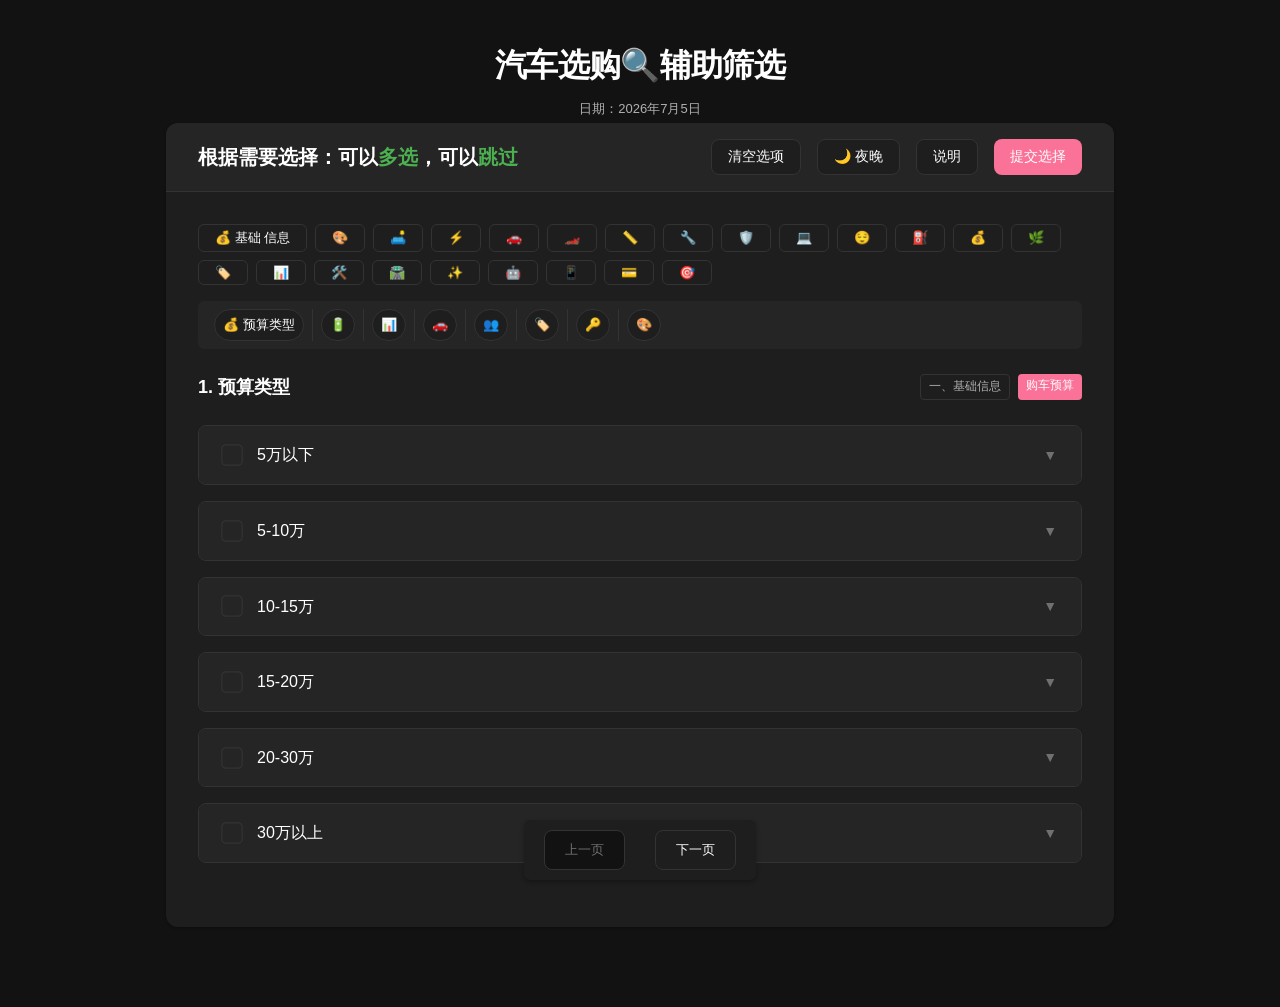
<file: refactored/index.html>
<!DOCTYPE html>
<html lang="zh-CN">
<head>
    <meta charset="UTF-8">
    <meta name="viewport" content="width=device-width, initial-scale=1.0">
    <title>汽车选购 - 辅助筛选</title>
    <link rel="stylesheet" href="css/style.css">
</head>
<body>
    <div class="container">
        <h1>汽车选购🔍辅助筛选</h1>
        <p class="description">日期：2026年7月5日</p>
        
        <main>
            <!-- 问卷模块 -->
            <section class="question-module" id="question-module">
                <header class="question-header flex">
                    <h2 class="question-title small">根据需要选择：可以<span class="keyword">多选</span>，可以<span class="keyword">跳过</span></h2>
                    <div class="header-actions">
                        <button class="nav-btn btn btn-outline" id="clear-options">清空选项</button>
                        <button class="nav-btn btn btn-outline" id="theme-toggle">
                            <span class="light-icon" style="display: none;">☀️ 白天</span>
                            <span class="dark-icon">🌙 夜晚</span>
                        </button>
                        <button class="nav-btn btn btn-outline" id="help-btn">说明</button>
                        <button class="submit-btn btn btn-primary" id="global-submit">提交选择</button>
                    </div>
                </header>
                <div class="question-content">
                    <nav class="category-nav" id="category-nav"></nav>
                    <nav class="question-nav" id="question-nav"></nav>
                    <div id="pages-container"></div>
                </div>
            </section>
            
            <!-- 结果显示区域 -->
            <section class="question-module" id="result-module">
                <header class="question-header">
                    <h2 class="question-title">您的选择</h2>
                </header>
                <div class="question-content">
                    <div class="result-content">
                        <div id="result-text" class="result-text"></div>
                        <button id="copy-btn" class="copy-btn btn btn-primary">复制结果</button>
                    </div>
                    <button class="back-btn btn btn-primary" id="back-btn">返回修改</button>
                </div>
            </section>
        </main>
    </div>

    <!-- 说明模态框 -->
    <div id="help-modal" class="modal">
        <div class="modal-content">
            <div class="modal-header">
                <h3>使用说明</h3>
                <span class="close">&times;</span>
            </div>
            <div class="modal-body">
                <p>1️⃣本程序会根据您的选择生成专属提示词。</p>
                <p>2️⃣您可将提示词复制到任意AI工具中，即可获取最新结果。</p>
                <p>3️⃣由于提示词会引导AI生成内容，程序本身无需频繁更新即可保持结果的时效性。</p>
                <p>4️⃣键盘方向键，⬅是上一页，➡是下一页</p>
                <p>·</p>
                <p>不感兴趣的问题🌟可以直接跳过🌟</p>
            </div>
        </div>
    </div>

    <!-- 数据文件（合并为单个 parts.js，亦可在 js/data/parts/ 下找到 26 个独立分区文件） -->
    <script src="js/data/parts.js"></script>

    <!-- 分类映射与数据合并 -->
    <script src="js/data/categories.js"></script>

    <!-- 应用核心逻辑 -->
    <script src="js/app/main.js"></script>
</body>
</html>
</file>
<file: refactored/css/style.css>
/* 根变量定义 - 用于统一管理样式 */
        :root {
            /* 颜色变量 */
            --primary-color: #FB7299;          /* 主色调 - 粉色 */
            --primary-hover: #e65c85;          /* 主色调 hover 效果 */
            --secondary-color: #4CAF50;        /* 辅助色 - 绿色 */
            --secondary-hover: #43a047;        /* 辅助色 hover 效果 */
            --background-color: #e8e8eb;       /* 背景色 */
            --card-background: #ffffff;         /* 卡片背景色 */
            --header-background: #f8f8fa;       /* 头部背景色 */
            --text-primary: #1d1d1f;           /* 主要文本颜色 */
            --text-secondary: #424245;         /* 次要文本颜色 */
            --text-tertiary: #86868b;          /*  tertiary 文本颜色 */
            --border-color: #e8e8ed;           /* 边框颜色 */
            --shadow-sm: 0 1px 3px rgba(0, 0, 0, 0.1);    /* 小阴影 */
            --shadow-md: 0 2px 4px rgba(0, 0, 0, 0.1);    /* 中阴影 */
            --shadow-lg: 0 2px 8px rgba(0, 0, 0, 0.08);   /* 大阴影 */
            
            /* 夜晚模式变量 */
            --dark-background-color: #121212;      /* 夜晚背景色 */
            --dark-card-background: #1e1e1e;       /* 夜晚卡片背景色 */
            --dark-header-background: #252525;     /* 夜晚头部背景色 */
            --dark-text-primary: #ffffff;          /* 夜晚主要文本颜色 */
            --dark-text-secondary: #b0b0b0;        /* 夜晚次要文本颜色 */
            --dark-text-tertiary: #707070;         /* 夜晚 tertiary 文本颜色 */
            --dark-border-color: #333333;          /* 夜晚边框颜色 */
            --dark-shadow-sm: 0 1px 3px rgba(0, 0, 0, 0.3);    /* 夜晚小阴影 */
            --dark-shadow-md: 0 2px 4px rgba(0, 0, 0, 0.3);    /* 夜晚中阴影 */
            --dark-shadow-lg: 0 2px 8px rgba(0, 0, 0, 0.2);   /* 夜晚大阴影 */
            
            /* 间距变量 */
            --spacing-xs: 4px;                 /* 极小间距 */
            --spacing-sm: 8px;                 /* 小间距 */
            --spacing-md: 16px;                /* 中等间距 */
            --spacing-lg: 24px;                /* 大间距 */
            --spacing-xl: 32px;                /* 超大间距 */
            --spacing-xxl: 40px;               /* 特大间距 */
            
            /* 边框半径 */
            --border-radius-sm: 4px;           /* 小圆角 */
            --border-radius-md: 6px;           /* 中等圆角 */
            --border-radius-lg: 8px;           /* 大圆角 */
            --border-radius-xl: 12px;          /* 超大圆角 */
            
            /* 字体大小 */
            --font-size-xs: 12px;              /* 极小字体 */
            --font-size-sm: 13px;              /* 小字体 */
            --font-size-md: 14px;              /* 中等字体 */
            --font-size-lg: 16px;              /* 大字体 */
            --font-size-xl: 18px;              /* 超大字体 */
            --font-size-xxl: 20px;             /* 特大字体 */
            --font-size-xxxl: 24px;            /* 极大字体 */
            --font-size-heading: 32px;          /* 标题字体 */
            
            /* 过渡效果 */
            --transition-fast: 0.2s ease;      /* 快速过渡 */
            --transition-normal: 0.3s ease;     /* 正常过渡 */
            --transition-slow: 0.6s ease;       /* 慢速过渡 */
        }
        
        /* 全局重置 */
        * {
            margin: 0;
            padding: 0;
            box-sizing: border-box;
        }
        
        /* 基础样式 */
        body {
            font-family: -apple-system, BlinkMacSystemFont, 'Segoe UI', Roboto, 'Helvetica Neue', Arial, sans-serif;
            background-color: var(--background-color);
            color: var(--text-primary);
            line-height: 1.6;
            transition: background-color var(--transition-normal), color var(--transition-normal);
        }
        
        /* 夜晚模式样式 */
        body.dark-mode {
            background-color: var(--dark-background-color);
            color: var(--dark-text-primary);
        }
        
        /* 夜晚模式 - 容器样式 */
        body.dark-mode .container {
            color: var(--dark-text-primary);
        }
        
        /* 夜晚模式 - 标题样式 */
        body.dark-mode h1 {
            color: var(--dark-text-primary);
        }
        
        body.dark-mode .description {
            color: var(--dark-text-secondary);
        }
        
        /* 夜晚模式 - 问卷模块样式 */
        body.dark-mode .question-module {
            background-color: var(--dark-card-background);
            box-shadow: var(--dark-shadow-sm);
        }
        
        /* 夜晚模式 - 问卷头部样式 */
        body.dark-mode .question-header {
            background-color: var(--dark-header-background);
            border-bottom-color: var(--dark-border-color);
        }
        
        /* 夜晚模式 - 题目标题样式 */
        body.dark-mode .question-title {
            color: var(--dark-text-primary);
        }
        
        /* 夜晚模式 - 选项组标题样式 */
        body.dark-mode .option-group-title {
            color: var(--dark-text-primary);
        }
        
        /* 夜晚模式 - 分类标签样式 */
        body.dark-mode .category-tag.main {
            color: var(--dark-text-secondary);
            border-color: var(--dark-border-color);
        }
        
        /* 夜晚模式 - 选项样式 */
        body.dark-mode .option {
            border-color: var(--dark-border-color);
        }
        
        body.dark-mode .option:hover {
            box-shadow: var(--dark-shadow-lg);
        }
        
        /* 夜晚模式 - 选项头部样式 */
        body.dark-mode .option-header {
            background-color: var(--dark-header-background);
        }
        
        /* 夜晚模式 - 自定义checkbox样式 */
        body.dark-mode .option-header input[type="checkbox"] {
            border-color: var(--dark-border-color);
        }
        
        /* 夜晚模式 - 选项标签样式 */
        body.dark-mode .option-header label {
            color: var(--dark-text-primary);
        }
        
        /* 夜晚模式 - 选项详情样式 */
        body.dark-mode .option-details {
            background-color: #2a2a2a;
        }
        
        /* 夜晚模式 - 详情列表项样式 */
        body.dark-mode .option-details li {
            color: var(--dark-text-secondary);
        }
        
        /* 夜晚模式 - 切换图标样式 */
        body.dark-mode .toggle-icon {
            color: var(--dark-text-tertiary);
        }
        
        /* 夜晚模式 - 轮廓按钮样式 */
        body.dark-mode .btn-outline {
            background-color: var(--dark-card-background);
            color: var(--dark-text-primary);
            border-color: var(--dark-border-color);
        }
        
        body.dark-mode .btn-outline:hover:not(:disabled) {
            background-color: #2a2a2a;
        }
        
        body.dark-mode .btn-outline:disabled {
            background-color: var(--dark-background-color);
            color: var(--dark-text-tertiary);
            border-color: var(--dark-border-color);
        }
        
        /* 夜晚模式 - 模态框样式 */
        body.dark-mode .modal-content {
            background-color: var(--dark-card-background);
            border-color: var(--dark-border-color);
        }
        
        body.dark-mode .modal-header h3 {
            color: var(--dark-text-primary);
        }
        
        body.dark-mode .close {
            color: var(--dark-text-secondary);
        }
        
        body.dark-mode .close:hover {
            color: var(--dark-text-primary);
        }
        
        /* 夜晚模式 - 大分类导航样式 */
        body.dark-mode .category-nav-btn {
            background-color: var(--dark-card-background);
            color: var(--dark-text-primary);
            border-color: var(--dark-border-color);
        }
        
        body.dark-mode .category-nav-btn:hover {
            background-color: #2a2a2a;
        }
        
        /* 夜晚模式 - 题目按钮条样式 */
        body.dark-mode .question-nav {
            background-color: var(--dark-header-background);
        }
        
        body.dark-mode .question-nav-btn {
            background-color: var(--dark-card-background);
            color: var(--dark-text-primary);
            border-color: var(--dark-border-color);
        }
        
        body.dark-mode .question-nav-btn:hover {
            background-color: #2a2a2a;
        }
        
        body.dark-mode .question-nav-btn.has-selection {
            background-color: #1e3a2a;
            color: #4CAF50;
            border-color: var(--secondary-color);
        }
        
        body.dark-mode .question-nav-separator {
            background-color: var(--dark-border-color);
        }
        
        /* 固定定位的导航按钮容器 */
        .fixed-nav-buttons {
            position: fixed;
            bottom: 20px;
            left: 50%;
            transform: translateX(-50%);
            display: flex;
            gap: 30px;
            background: var(--card-background);
            padding: 10px 20px;
            border-radius: var(--border-radius-md);
            box-shadow: var(--shadow-md);
            z-index: 1000;
        }

        /* 夜晚模式样式 */
        body.dark-mode .fixed-nav-buttons {
            background: var(--dark-card-background);
            box-shadow: var(--dark-shadow-md);
        }

        /* 夜晚模式 - 结果文本样式 */
        body.dark-mode .result-text {
            background-color: var(--dark-header-background);
            color: var(--dark-text-primary);
        }
        
        /* 夜晚模式 - 空结果样式 */
        body.dark-mode .empty-result {
            color: var(--dark-text-tertiary);
        }
        
        /* 容器样式 */
        .container {
            max-width: 980px;
            margin: 0 auto;
            padding: var(--spacing-xxl) var(--spacing-md);
        }
        
        /* 标题样式 */
        h1 {
            text-align: center;
            color: var(--text-primary);
            margin-bottom: var(--spacing-xs);
            font-size: var(--font-size-heading);
            font-weight: 600;
            letter-spacing: -0.02em;
        }
        
        .description {
            text-align: center;
            color: var(--text-secondary);
            margin: var(--spacing-sm) 0 var(--spacing-xs) 0;
            font-size: var(--font-size-sm);
            line-height: 1.5;
        }
        
        /* 问卷模块样式 */
        .question-module {
            background-color: var(--card-background);
            border-radius: var(--border-radius-xl);
            box-shadow: var(--shadow-sm);
            margin-bottom: var(--spacing-xxl);
            overflow: hidden;
        }
        
        /* 问卷头部样式 */
        .question-header {
            background-color: var(--header-background);
            padding: var(--spacing-md) var(--spacing-xl);
            border-bottom: 1px solid var(--border-color);
        }
        
        /* 头部弹性布局 */
        .question-header.flex {
            display: flex;
            justify-content: space-between;
            align-items: center;
        }
        
        /* 题目标题样式 */
        .question-title {
            font-size: var(--font-size-xxxl);
            font-weight: 600;
            color: var(--text-primary);
            margin: 0;
        }
        
        /* 小标题样式 */
        .question-title.small {
            font-size: var(--font-size-xxl);
        }
        
        /* 头部操作按钮容器 */
        .header-actions {
            display: flex;
            gap: var(--spacing-md);
        }
        
        /* 头部操作按钮样式 */
        .header-actions .btn {
            width: auto;
            margin: 0;
            padding: var(--spacing-sm) var(--spacing-md);
            font-size: var(--font-size-md);
            font-weight: 500;
        }
        
        /* 结果模块默认隐藏 */
        #result-module {
            display: none;
        }
        
        /* 问卷内容区域 */
        .question-content {
            padding: var(--spacing-xl);
        }
        
        /* 选项组样式 */
        .option-group {
            margin-bottom: var(--spacing-xl);
        }
        
        /* 选项组标题样式 */
        .option-group-title {
            font-size: var(--font-size-xl);
            font-weight: 600;
            margin-bottom: var(--spacing-lg);
            color: var(--text-primary);
            display: flex;
            align-items: center;
            justify-content: space-between;
            flex-wrap: wrap;
            gap: var(--spacing-sm);
        }

        .category-tags {
            display: flex;
            gap: var(--spacing-sm);
            flex-wrap: wrap;
        }

        .category-tag {
            font-size: var(--font-size-xs);
            padding: 2px 8px;
            border-radius: var(--border-radius-sm);
            font-weight: 500;
            white-space: nowrap;
        }

        .category-tag.main {
            background-color: transparent;
            color: var(--text-secondary);
            border: 1px solid var(--border-color);
        }

        .category-tag.sub {
            background-color: var(--primary-color);
            color: white;
        }
        
        /* 选项样式 */
        .option {
            margin-bottom: var(--spacing-md);
            border: 1px solid var(--border-color);
            border-radius: var(--border-radius-lg);
            overflow: hidden;
            transition: all var(--transition-normal);
        }
        
        /* 选项hover效果 */
        .option:hover {
            box-shadow: var(--shadow-lg);
            border-color: var(--primary-color);
        }
        
        /* 选项头部样式 */
        .option-header {
            padding: var(--spacing-md) var(--spacing-lg);
            background-color: var(--header-background);
            display: flex;
            align-items: center;
            cursor: pointer;
        }
        
        /* 选项复选框样式 */
        .option-header input[type="checkbox"] {
            margin-right: var(--spacing-md);
            transform: scale(1.2);
        }
        
        /* 自定义checkbox样式 */
        .option-header input[type="checkbox"] {
            appearance: none;
            -webkit-appearance: none;
            width: 18px;
            height: 18px;
            border: 1px solid var(--border-color);
            border-radius: var(--border-radius-sm);
            outline: none;
            cursor: pointer;
            position: relative;
        }
        
        /* 选中状态样式 */
        .option-header input[type="checkbox"]:checked {
            background-color: var(--primary-color);
            border-color: var(--primary-color);
        }
        
        /* 选中状态的对勾样式 */
        .option-header input[type="checkbox"]:checked::after {
            content: "";
            position: absolute;
            top: 2px;
            left: 6px;
            width: 5px;
            height: 10px;
            border: solid white;
            border-width: 0 2px 2px 0;
            transform: rotate(45deg);
        }
        
        /* 选项标签样式 */
        .option-header label {
            font-weight: 500;
            cursor: pointer;
            flex: 1;
            font-size: var(--font-size-lg);
        }
        
        /* 选项详情样式 */
        .option-details {
            padding: 0 var(--spacing-lg);
            max-height: 0;
            overflow: hidden;
            transition: max-height var(--transition-slow), padding var(--transition-slow);
            background-color: #fcfcfc;
        }
        
        /* 选项详情展开状态 */
        .option-details.active {
            max-height: 500px;
            padding: var(--spacing-lg);
            transition: max-height var(--transition-normal), padding var(--transition-normal);
        }
        
        /* 详情列表样式 */
        .option-details ul {
            list-style-type: none;
            margin-left: var(--spacing-lg);
        }
        
        /* 详情列表项样式 */
        .option-details li {
            margin-bottom: var(--spacing-md);
            position: relative;
            font-size: var(--font-size-md);
            color: var(--text-secondary);
        }
        
        /* 关键词样式 */
        .keyword {
            color: var(--secondary-color);
            font-weight: 600;
        }
        
        /* 列表项前的点样式 */
        .option-details li:before {
            content: "•";
            color: var(--primary-color);
            font-weight: bold;
            position: absolute;
            left: -15px;
        }
        
        /* 切换图标样式 */
        .toggle-icon {
            font-size: var(--font-size-md);
            transition: transform var(--transition-normal);
            color: #6e6e73;
        }
        
        /* 切换图标激活状态 */
        .toggle-icon.active {
            transform: rotate(180deg);
        }
        
        /* 通用按钮样式 */
        .btn {
            border: none;
            border-radius: var(--border-radius-lg);
            cursor: pointer;
            transition: background-color var(--transition-normal);
            font-weight: 500;
        }
        
        /* 主要按钮样式 */
        .btn-primary {
            background-color: var(--primary-color);
            color: white;
        }
        
        /* 主要按钮hover效果 */
        .btn-primary:hover {
            background-color: var(--primary-hover);
        }
        
        /* 次要按钮样式 */
        .btn-secondary {
            background-color: var(--secondary-color);
            color: white;
        }
        
        /* 次要按钮hover效果 */
        .btn-secondary:hover {
            background-color: var(--secondary-hover);
        }
        
        /* 轮廓按钮样式 */
        .btn-outline {
            background-color: var(--card-background);
            color: var(--text-primary);
            border: 1px solid var(--border-color);
            transition: all var(--transition-normal);
        }
        
        /* 轮廓按钮hover效果 */
        .btn-outline:hover:not(:disabled) {
            background-color: var(--background-color);
            border-color: var(--primary-color);
        }
        
        /* 禁用状态按钮 */
        .btn-outline:disabled {
            background-color: var(--background-color);
            color: var(--text-tertiary);
            border-color: var(--border-color);
            cursor: not-allowed;
        }
        
        /* 提交按钮样式 */
        .submit-btn {
            display: block;
            width: 200px;
            margin: var(--spacing-lg) auto;
            padding: 12px;
            font-size: var(--font-size-lg);
            font-weight: 600;
        }
        
        /* 复制按钮样式 */
        .copy-btn {
            display: inline-block;
            padding: 10px 20px;
            font-size: var(--font-size-md);
        }
        
        /* 复制成功状态 */
        .copy-btn.copied {
            background-color: var(--secondary-color);
        }
        
        /* 模态框样式 */
        .modal {
            display: none;
            position: fixed;
            z-index: 1000;
            left: 0;
            top: 0;
            width: 100%;
            height: 100%;
            overflow: auto;
            background-color: rgba(0,0,0,0.4);
        }
        
        .modal-content {
            background-color: var(--card-background);
            margin: 15% auto;
            padding: 20px;
            border: 1px solid var(--border-color);
            border-radius: var(--border-radius-md);
            width: 80%;
            max-width: 500px;
        }
        
        .modal-header {
            display: flex;
            justify-content: space-between;
            align-items: center;
            margin-bottom: var(--spacing-md);
        }
        
        .modal-header h3 {
            margin: 0;
            color: var(--text-primary);
        }
        
        .close {
            color: var(--text-secondary);
            font-size: 28px;
            font-weight: bold;
            cursor: pointer;
        }
        
        .close:hover {
            color: var(--text-primary);
        }
        
        .modal-body p {
            margin: var(--spacing-xs) 0;
            line-height: 1.5;
        }
        
        /* 响应式设计 */
        .back-btn {
            display: block;
            width: 200px;
            margin: var(--spacing-lg) auto;
            padding: 12px;
            font-size: var(--font-size-lg);
            font-weight: 600;
            text-align: center;
        }
        
        /* 导航按钮样式 */
        .nav-btn {
            padding: 10px 20px;
        }
        
        /* 大分类导航样式 */
        .category-nav {
            display: flex;
            gap: var(--spacing-sm);
            margin-bottom: var(--spacing-md);
            flex-wrap: wrap;
        }

        .category-nav-btn {
            padding: var(--spacing-xs) var(--spacing-md);
            border: 1px solid var(--border-color);
            border-radius: var(--border-radius-md);
            background-color: var(--card-background);
            color: var(--text-primary);
            cursor: pointer;
            transition: all var(--transition-fast);
            font-size: var(--font-size-sm);
            font-weight: 500;
        }

        .category-nav-btn:hover {
            border-color: var(--primary-color);
            background-color: var(--background-color);
        }

        .category-nav-btn.active {
            background-color: var(--primary-color);
            color: white;
            border-color: var(--primary-color);
        }

        /* 题目按钮条样式 */
        .question-nav {
            display: flex;
            gap: var(--spacing-xs);
            margin-bottom: var(--spacing-lg);
            flex-wrap: wrap;
            padding: var(--spacing-sm) var(--spacing-md);
            background-color: var(--header-background);
            border-radius: var(--border-radius-md);
        }

        .question-nav-btn {
            min-width: 32px;
            height: 32px;
            padding: 0 var(--spacing-sm);
            border: 1px solid var(--border-color);
            border-radius: 16px;
            background-color: var(--card-background);
            color: var(--text-primary);
            cursor: pointer;
            transition: all var(--transition-fast);
            font-size: var(--font-size-sm);
            font-weight: 500;
            display: flex;
            align-items: center;
            justify-content: center;
            white-space: nowrap;
        }

        .question-nav-btn:hover {
            border-color: var(--primary-color);
            background-color: var(--background-color);
        }

        .question-nav-btn.active {
            background-color: var(--primary-color);
            color: white;
            border-color: var(--primary-color);
        }

        .question-nav-btn.has-selection {
            background-color: #E8F5E9;
            color: #2E7D32;
            border-color: var(--secondary-color);
        }

        .question-nav-btn.has-selection.active {
            background-color: var(--secondary-color);
            color: white;
            border-color: var(--secondary-color);
        }

        /* 题目按钮分隔线 */
        .question-nav-separator {
            width: 1px;
            height: 32px;
            background-color: var(--border-color);
            margin: 0 var(--spacing-xs);
        }
        
        /* 页面样式 */
        .page {
            display: none;
        }
        
        /* 激活页面 */
        .page.active {
            display: block;
        }
        
        /* 结果内容区域 */
        .result-content {
            margin-bottom: var(--spacing-xl);
        }
        
        /* 结果文本样式 */
        .result-text {
            margin-bottom: var(--spacing-lg);
            padding: var(--spacing-lg);
            background-color: var(--header-background);
            border-radius: var(--border-radius-lg);
            line-height: 1.6;
            white-space: pre-wrap;
        }
        
        /* 空结果样式 */
        .empty-result {
            text-align: center;
            padding: 60px 20px;
            color: var(--text-tertiary);
        }
        
        /* 响应式调整 */
        @media (max-width: 768px) {
            .container {
                padding: var(--spacing-lg) var(--spacing-md);
            }
            
            h1 {
                font-size: var(--font-size-xxxl);
                margin-bottom: var(--spacing-xs);
            }
            
            .question-module {
                border-radius: var(--border-radius-lg);
            }
            
            .question-title {
                font-size: var(--font-size-xxl);
            }
            
            .option-header {
                padding: var(--spacing-sm) var(--spacing-md);
            }
            
            .option-details.active {
                padding: var(--spacing-md);
            }
            
            .option-group-title {
                font-size: var(--font-size-md);
            }
        }
</file>
